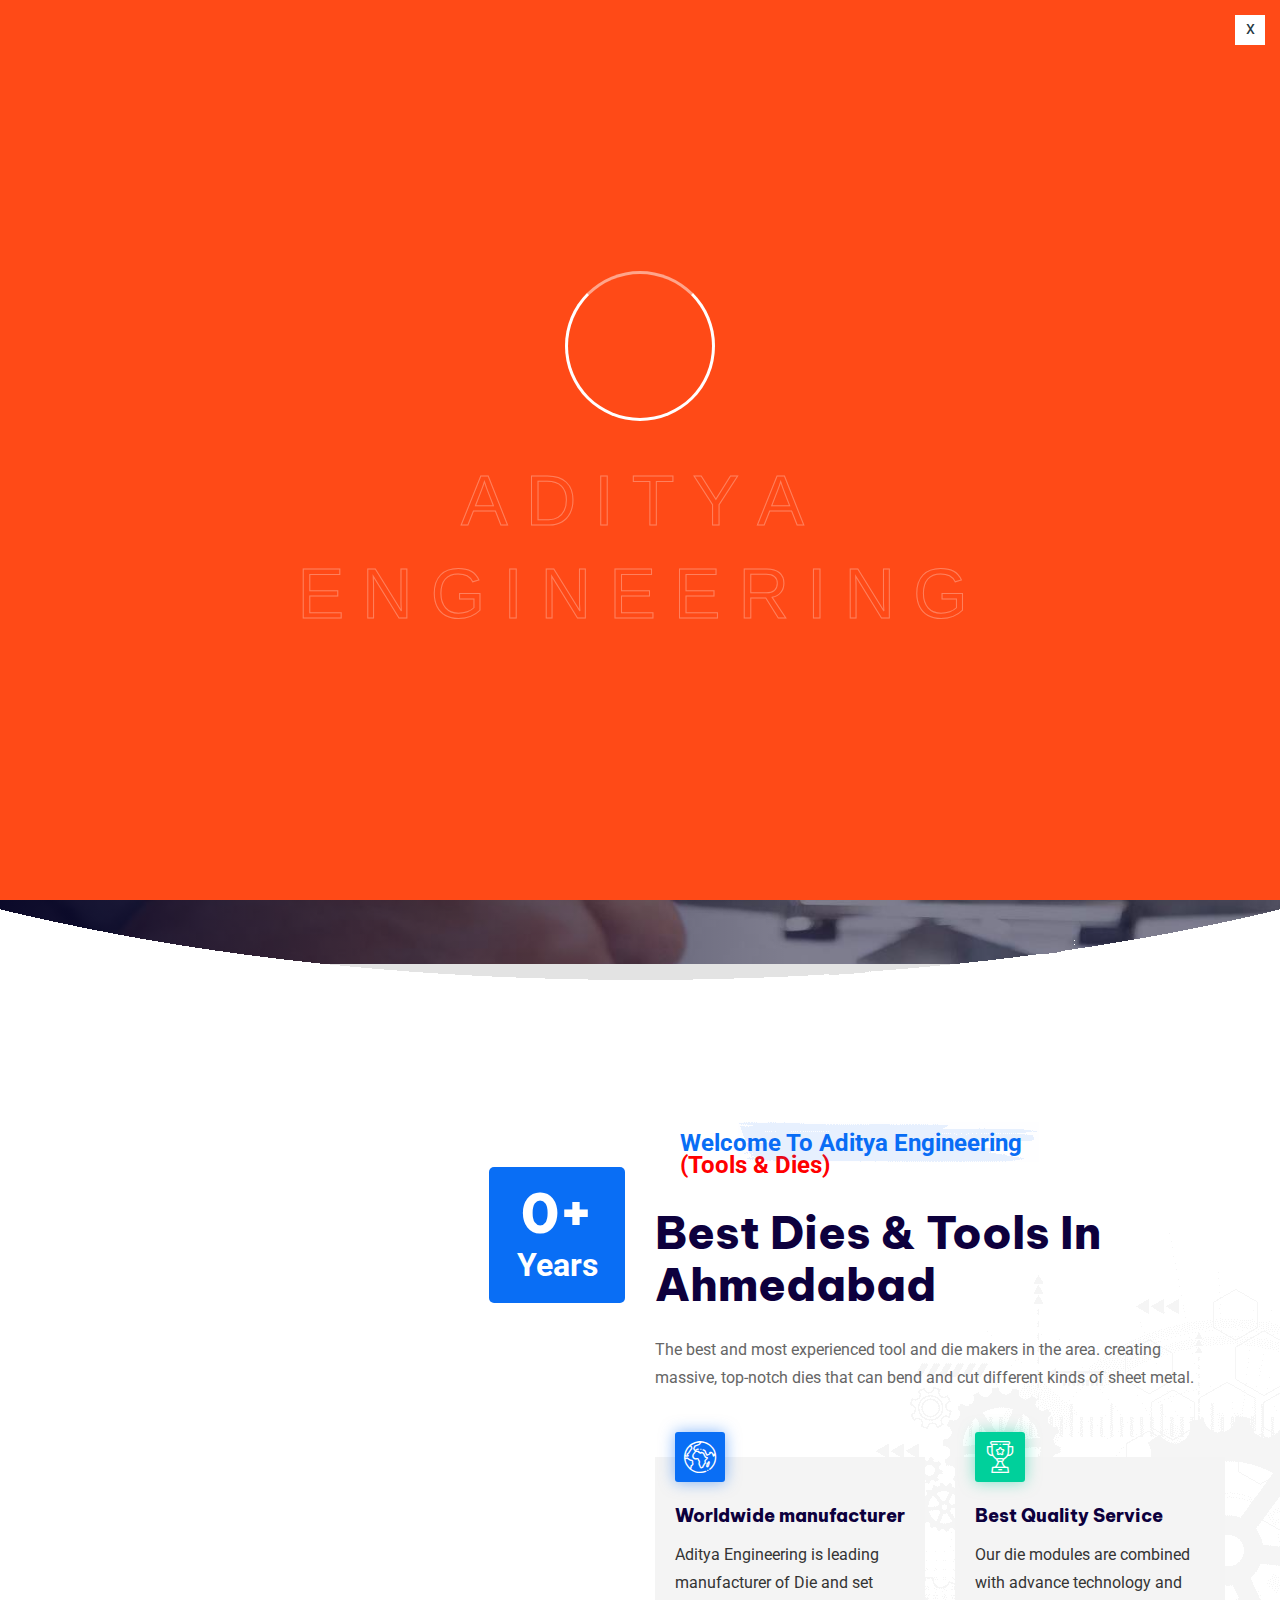
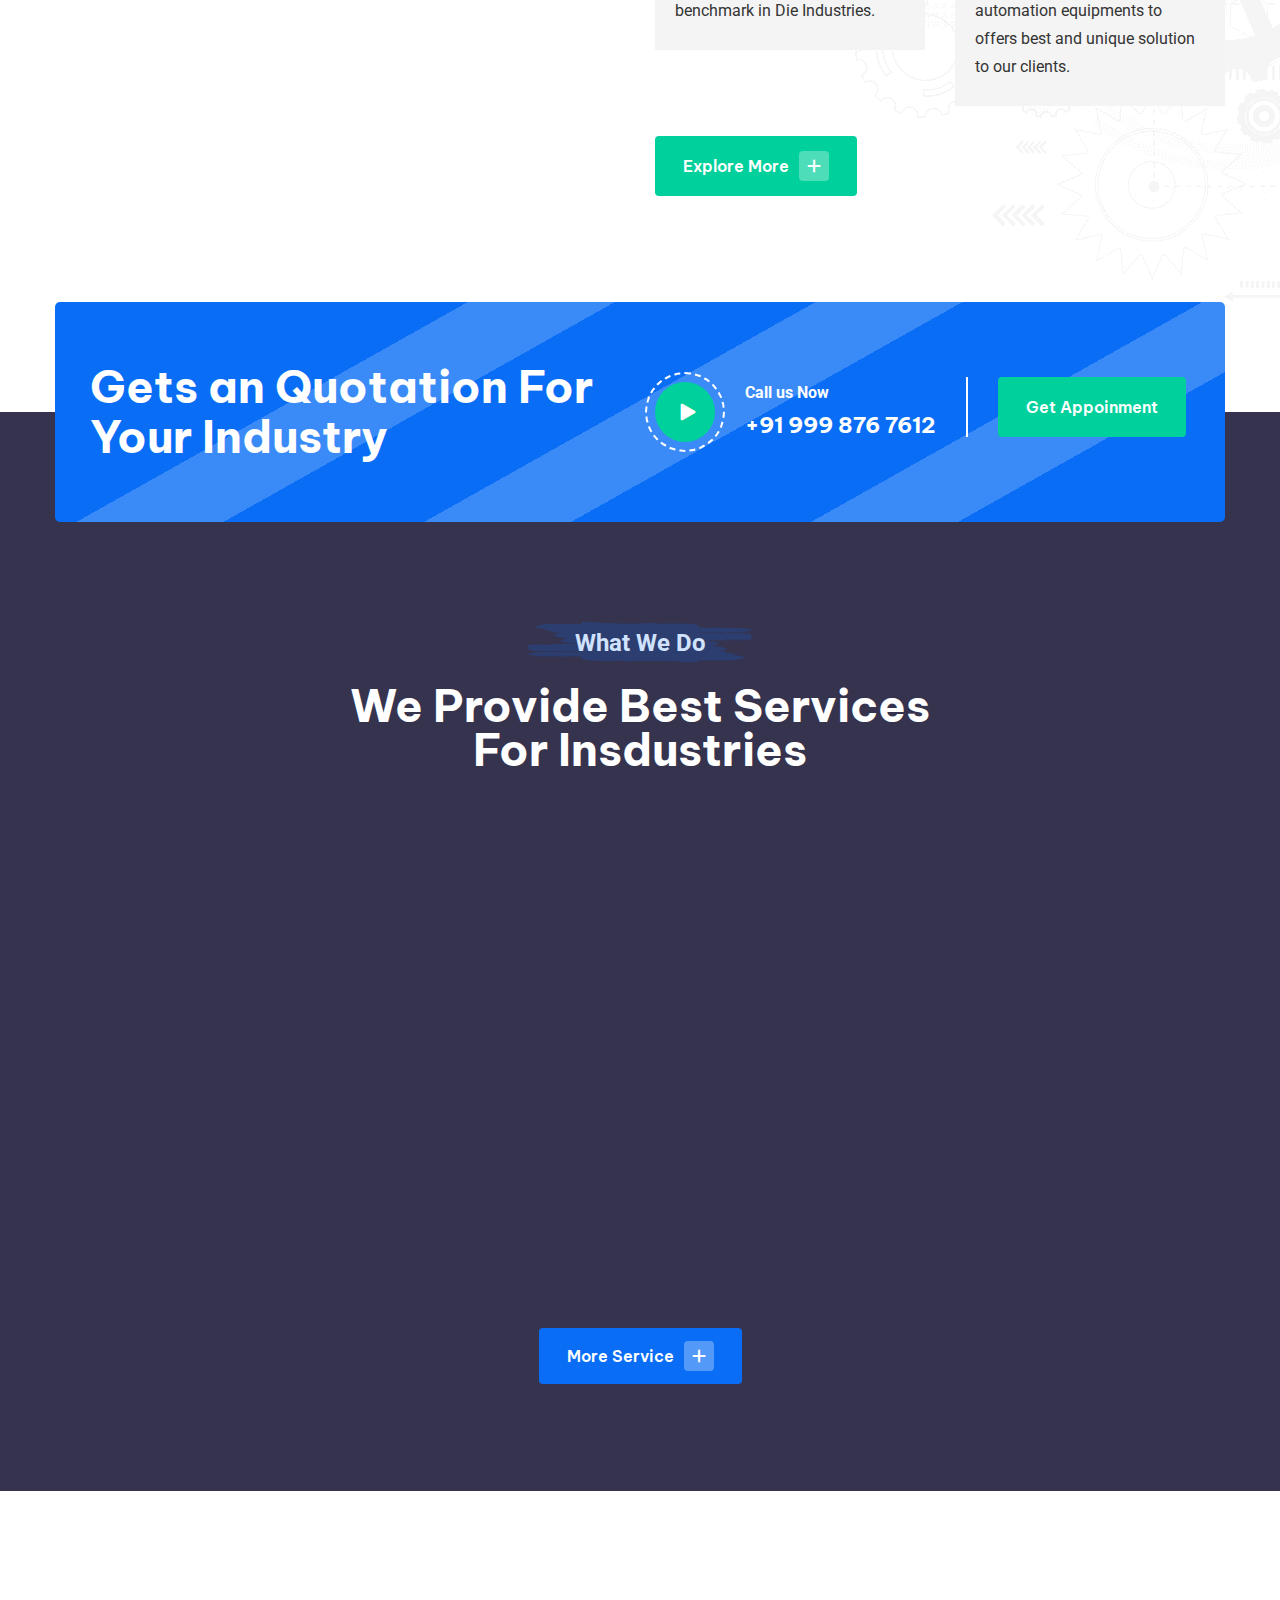
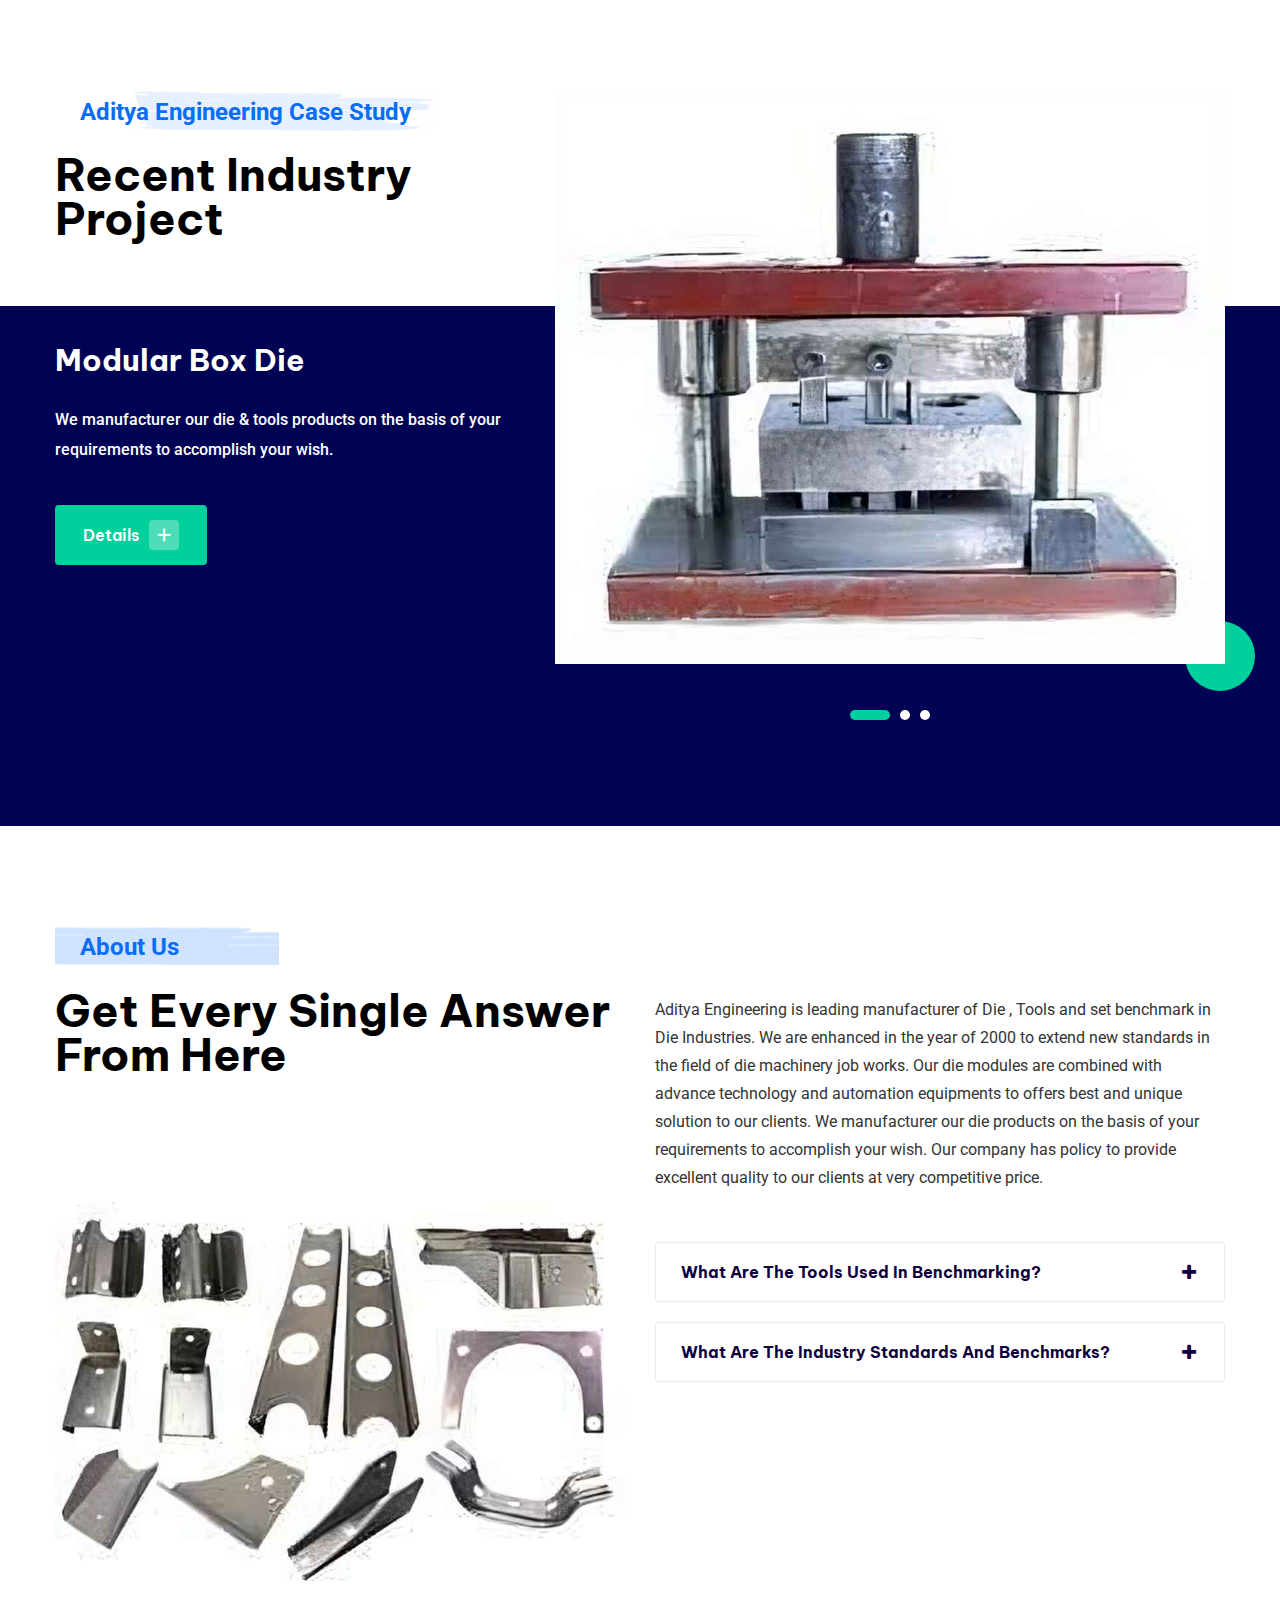
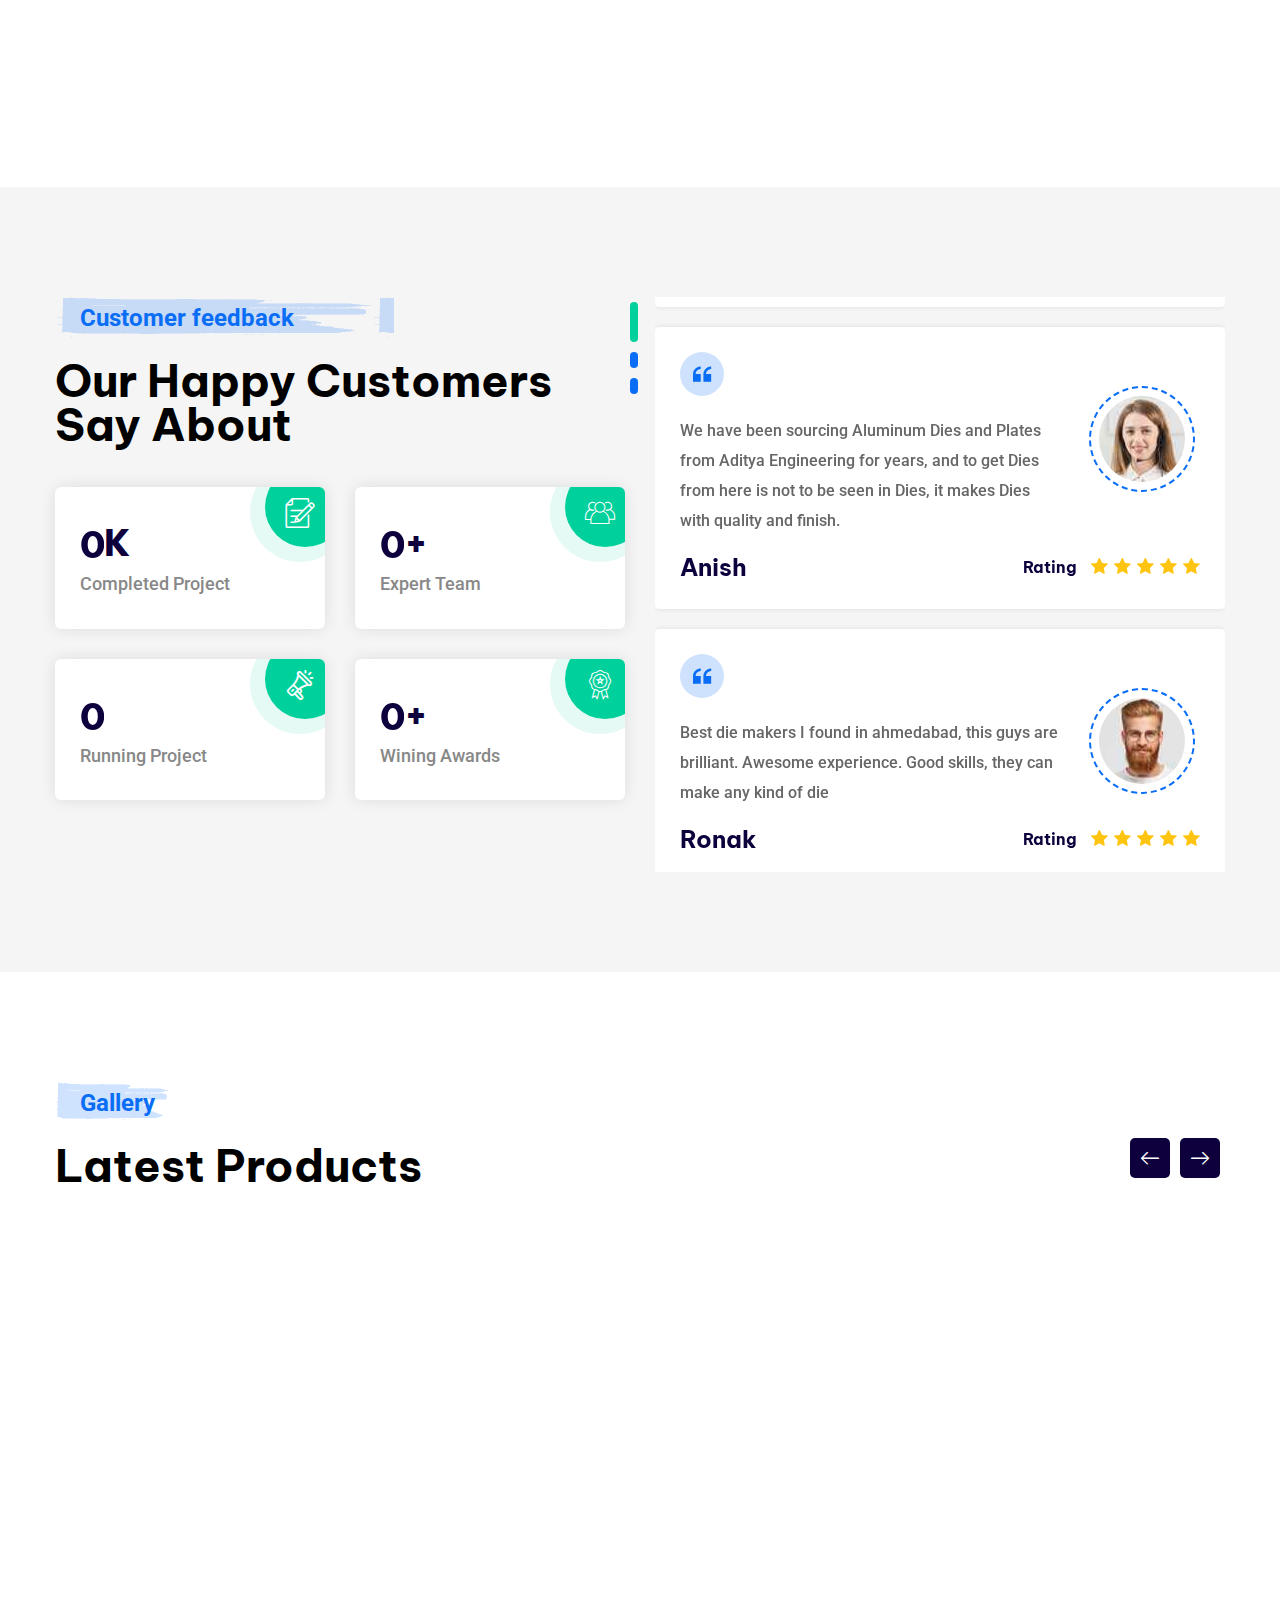
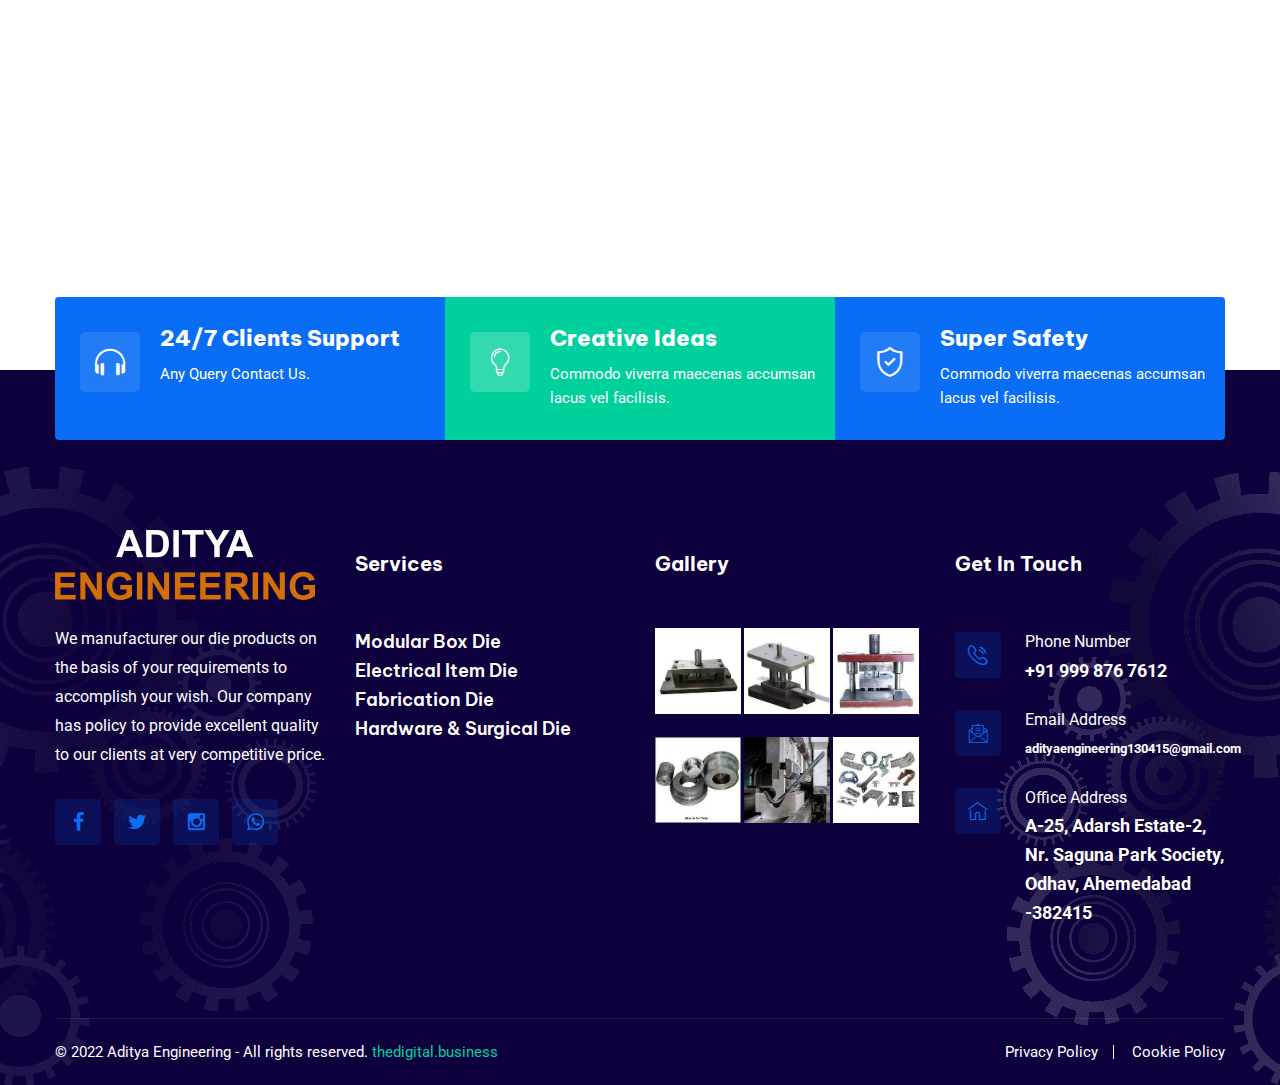
<file: index.html>
<!DOCTYPE html>
<html lang="en">
<html>

<head>
    <!-- SEO START -->
    <meta charset="utf-8">
    <meta http-equiv="X-UA-Compatible" content="IE=edge">
    <meta http-equiv="cache-control" content="no-cache" />
    <meta http-equiv="Pragma" content="no-cache" />
    <meta http-equiv="Expires" content="-1" />
    <meta name="robots" content="all">
    <meta http-equiv="content-language" content="en">
    <meta name="googlebot" content="index, follow">
    <Meta name="Yahoobot" content="Index, Follow">
    <meta name="MSNbot" content="index, follow">
    <meta name="allow-search" content="yes">
    <meta name="subject" content="Best Die Manufacturers, Suppliers, Dealers In Ahmedabad">
    <meta name="author" content="Aditya Engineering">
    <meta name="reply-to" content="adityaengineering130415@gmail.com">
    <meta name="document-rating" content="Safe for Kids">
    <meta name="geo.region" content="IN-GJ">
    <meta name=”geo.position” content="23.031401;72.670981" />
    <meta name="Geography" content="Shed No 15, Astha Ind. Estate, B/h. National Handloom Odhav Ring Road, Virat Nagar Road, Ahemedabad, Gujarat 382415">
    <meta name="publisher" content="thedigital.business">
    <meta name="document-type" content="Public">
    <meta name="development" Content="Modular Box Die In Odhav | Mcb Box Dies In Odhav | Electrical Box Die In Odhav | Junction Box Dies In Odhav | Fan Box Dies In Odhav | Feeders & Automation Dies In Odhav | Hardware Aldrop Hinge Die In Odhav | Utensils Die In Odhav | Giger Body Die In Odhav | Gi Concealed Modular Box Dies In Odhav."
    />
    <meta name="viewport" content="width=device-width, initial-scale=1.0, maximum-scale=1.0, user-scalable=0">
    <meta name="description" content="Manufacturer of Modular Box Die - Electrical Box Die, Mcb Box Die, Junction Box Die and Fan Box Die Suppliers offered by Aditya Engineering Ahmedabad." />
    <meta name="keyword" Content="Modular Box Die In Odhav, Mcb Box Dies In Odhav, Electrical Box Die In Odhav, Junction Box Dies In Odhav, Fan Box Dies In Odhav, Feeders & Automation Dies In Odhav, Hardware Aldrop Hinge Die In Odhav, Utensils Die In Odhav, Giger Body Die In Odhav, Gi Concealed Modular Box Dies In Odhav."
    />
    <meta name="robots" content="index,follow" />
    <meta name="contact" content="+91 962 477 6128" />
    <meta name="distribution" content="Global" />
    <meta name="rating" content="General" />
    <meta name="revisit-after" content="1 days" />
    <meta property="og:type" content="website" />
    <meta name="geo.placename" content="Odhav, Ahmedabad, Gujarat, India" />
    <meta name="og:title" content="Best Die Manufacturers, Suppliers, Dealers In Ahmedabad" />
    <meta property="og:site_name" content="Aditya Engineering" />
    <meta name="og:description" content="Manufacturer of Modular Box Die - Electrical Box Die, Mcb Box Die, Junction Box Die and Fan Box Die Suppliers offered by Aditya Engineering Ahmedabad." />
    <meta name="og:email" content="adityaengineering130415@gmail.com" />
    <meta name="og:phone_number" content="+91 962 477 6128" />
    <meta name="og:url" content="http://adityaengineering.co.in/" />
    <link rel="canonical" href="http://adityaengineering.co.in/" />
    <link rel="apple-touch-icon" href="images/favicon.png">
    <meta name="google-site-verification" content="fUBz5wQYL-TQeVU2hrL1opshJIVHGNHXEhlSQJKUk4s" />
    <title>Best Die Manufacturers, Suppliers, Dealers In Ahmedabad</title>
    <!-- SEO END -->
    <!-- Stylesheets -->
    <link href="css/bootstrap.css" rel="stylesheet">
    <link href="css/style.css" rel="stylesheet">
    <link href="css/responsive.css" rel="stylesheet">
    <link href="https://fonts.googleapis.com/css2?family=Roboto:wght@300;400;500;700;900&amp;display=swap" rel="stylesheet">
    <link href="https://fonts.googleapis.com/css2?family=Be+Vietnam+Pro:wght@100;200;300;400;500;600;700;800;900&amp;display=swap" rel="stylesheet">
    <link href="https://fonts.googleapis.com/css2?family=Poppins:wght@100;200;300;400;500;600;700;800;900&amp;display=swap" rel="stylesheet">
    <link href="https://fonts.googleapis.com/css2?family=Inter:wght@100;300;400;500;600;700;800;900&amp;display=swap" rel="stylesheet">
    <link rel="shortcut icon" href="images/favicon.png" type="image/x-icon">
    <link rel="icon" href="images/favicon.png" type="image/x-icon">
</head>

<body>
    <div class="cursor"></div>

    <!-- PageWrapper -->
    <div class="page-wrapper">

        <!-- Preloader -->
        <div class="loader-wrap">
            <div class="preloader">
                <div class="preloader-close">x</div>
                <div id="handle-preloader" class="handle-preloader">
                    <div class="animation-preloader">
                        <div class="spinner"></div>
                        <div class="txt-loading">
                            <span data-text-preloader="A" class="letters-loading">
							A
						</span>
                            <span data-text-preloader="D" class="letters-loading">
							D
						</span>
                            <span data-text-preloader="I" class="letters-loading">
							I
						</span>
                            <span data-text-preloader="T" class="letters-loading">
							T
						</span>
                            <span data-text-preloader="Y" class="letters-loading">
							Y
						</span>
                            <span data-text-preloader="A" class="letters-loading">
							A
					</span>
                            <br><br>

                            <span data-text-preloader="E" class="letters-loading">
							E
						</span>
                            <span data-text-preloader="N" class="letters-loading">
							N
						</span>
                            <span data-text-preloader="G" class="letters-loading">
							G
						</span>
                            <span data-text-preloader="I" class="letters-loading">
							I
						</span>
                            <span data-text-preloader="N" class="letters-loading">
							N
						</span>
                            <span data-text-preloader="E" class="letters-loading">
							E
					</span>
                            <span data-text-preloader="E" class="letters-loading">
							E
					</span>
                            <span data-text-preloader="R" class="letters-loading">
							R
					</span>
                            <span data-text-preloader="I" class="letters-loading">
							I
					</span>
                            <span data-text-preloader="N" class="letters-loading">
							N
					</span>
                            <span data-text-preloader="G" class="letters-loading">
							G
					</span>








                        </div>
                    </div>
                </div>
            </div>
        </div>
        <!-- Preloader End -->

        <!-- scrollToTop start -->
        <div class="progress-wrap active-progress">
            <svg class="progress-circle svg-content" width="100%" height="100%" viewBox="-1 -1 102 102">
		<path d="M50,1 a49,49 0 0,1 0,98 a49,49 0 0,1 0,-98" style="transition: stroke-dashoffset 10ms linear 0s; stroke-dasharray: 307.919px, 307.919px; stroke-dashoffset: 228.265px;"></path>
		</svg>
        </div>
        <!-- scrollToTop end -->

        <!-- Main Header / Header Style Two -->
        <header class="main-header header-style-two">

            <!-- Header Upper -->
            <div class="header-upper">
                <div class="auto-container">
                    <div class="clearfix">

                        <div class="pull-left logo-box">
                            <div class="logo">
                                <a href="index.html"><img src="images/logo-2.png" alt="Modular Box Die In Odhav" title="Modular Box Die in Odhav"></a>
                            </div>
                        </div>

                        <div class="pull-right upper-right clearfix">

                            <!--Info Box-->
                            <div class="upper-column info-box">
                                <div class="icon-box"><span class="flaticon-customer-support-1"></span></div>
                                <ul>
                                    <li>Email: <br><a href="mailto:adityaengineering130415@gmail.com" style="font-size: 13px;color:#000254">adityaengineering130415@gmail.com</a></li>
                                </ul>
                            </div>

                            <!--Info Box-->
                            <div class="upper-column info-box">
                                <div class="icon-box"><span class="flaticon-checked"></span></div>
                                <ul>
                                    <li>Call US: <br><a href="tel:+919998767612" style="color: #000254">+91 999 876 7612</a></li>
                                </ul>
                            </div>

                            <!--Info Box-->
                            <div class="upper-column info-box">
                                <div class="icon-box"><span class="flaticon-win"></span></div>
                                <ul>
                                    <li> GST NO :<br> 24AFSPT0513N2Z0</li>
                                </ul>
                            </div>

                        </div>

                    </div>
                </div>
            </div>
            <!-- End Header Upper -->

            <!-- Header Upper -->
            <div class="header-lower">
                <div class="auto-container">
                    <div class="inner-container clearfix">

                        <div class="nav-outer">
                            <!-- Mobile Navigation Toggler -->
                            <div class="mobile-nav-toggler"><span class="icon flaticon-menu-3"></span></div>
                            <!-- Main Menu -->
                            <nav class="main-menu navbar-expand-md">
                                <div class="navbar-header">
                                    <!-- Toggle Button -->
                                    <button class="navbar-toggler" type="button" data-toggle="collapse" data-target="#navbarSupportedContent" aria-controls="navbarSupportedContent" aria-expanded="false" aria-label="Toggle navigation">
									<span class="icon-bar"></span>
									<span class="icon-bar"></span>
									<span class="icon-bar"></span>
								</button>
                                </div>

                                <div class="navbar-collapse collapse clearfix" id="navbarSupportedContent">
                                    <ul class="navigation clearfix">
                                        <li><a href="index.html">Home</a>
                                            <!-- 	<ul>
											<li><a href="index.html">Homepage One</a></li>
											<li><a href="index-2.html">Homepage Two</a></li>
											<li><a href="index-3.html">Homepage Three</a></li>
											<li class="dropdown"><a href="#">Header Styles</a>
												<ul>
													<li><a href="index.html">Header Style One</a></li>
													<li><a href="index-2.html">Header Style Two</a></li>
													<li><a href="index-3.html">Header Style Three</a></li>
												</ul>
											</li>
										</ul> -->
                                        </li>
                                        <li><a href="index.html#about">About</a>
                                            <!-- <ul>
											<li><a href="about.html">About us</a></li>
											<li><a href="faq.html">Faq's</a></li>
											<li><a href="team.html">Team</a></li>
											<li><a href="team-detail.html">Team Detail</a></li>
										</ul> -->
                                        </li>
                                        <li class="dropdown"><a href="#">Services</a>
                                            <ul>
                                                <li><a href="modular-box-die.html">Modular Box Die</a></li>
                                                <li><a href="electrical-item-die.html">Electrical Item Die</a></li>
                                                <li><a href="fabrication-die.html">Fabrication Die</a></li>
                                                <li><a href="hardware-surgical-die.html">Hardware & Surgical Die</a></li>
                                                <!-- <li><a href="">Mechanical Engineering</a></li> -->

                                            </ul>
                                        </li>

                                        <li><a href="gallery.html">Gallery</a></li>
                                        <!-- 	<li class="dropdown"><a href="#">Projects</a>
										<ul>
											<li><a href="project.html">Projects</a></li>
											<li><a href="project-detail.html">Projects Detail</a></li>
										</ul>
									</li> -->
                                        <!-- <li class="dropdown"><a href="#">Blog</a>
										<ul>
											<li><a href="blog.html">Our Blog</a></li>
											<li><a href="blog-detail.html">Blog Detail</a></li>
											<li><a href="not-found.html">Not Found</a></li>
										</ul>
									</li> -->
                                        <li><a href="contact.html">Contact</a></li>
                                    </ul>
                                </div>
                            </nav>

                            <!-- Main Menu End-->
                            <div class="outer-box clearfix">

                                <!-- Btn Box -->
                                <div class="btn-box">
                                    <a href="contact.html" class="theme-btn btn-style-two clearfix">
                                        <span class="btn-wrap">
										<span class="text-one">Get A Quote</span>

                                        <span class="text-two">Get A Quote</span>
                                        </span>
                                        <span class="plus flaticon-plus"></span>
                                    </a>
                                </div>

                            </div>
                        </div>

                    </div>
                </div>
            </div>
            <!--End Header Upper-->

            <!-- Sticky Header  -->
            <div class="sticky-header">
                <div class="auto-container clearfix">
                    <!--Logo-->
                    <div class="logo pull-left">
                        <a href="index.html" title=""><img src="images/logo-small.png" alt="Mcb Box Dies In Odhav" title="Gi Concealed Modular Box in Odhav"></a>
                    </div>
                    <!--Right Col-->
                    <div class="pull-right">
                        <!-- Main Menu -->
                        <nav class="main-menu">
                            <!--Keep This Empty / Menu will come through Javascript-->

                        </nav>
                        <!-- Main Menu End-->

                        <!-- Mobile Navigation Toggler -->
                        <div class="mobile-nav-toggler"><span class="icon flaticon-menu-3"></span></div>

                    </div>
                </div>
            </div>
            <!-- End Sticky Menu -->

            <!-- Mobile Menu  -->
            <div class="mobile-menu">
                <div class="menu-backdrop"></div>
                <div class="close-btn"><span class="icon fa fa-close"></span></div>

                <nav class="menu-box">
                    <div class="nav-logo">
                        <a href="index.html"><img src="images/logo.png" alt="Electrical Box Die In Odhav" title="Gi Concealed Modular Box in Odhav"></a>
                    </div>
                    <div class="menu-outer">
                        <!--Here Menu Will Come Automatically Via Javascript / Same Menu as in Header-->
                    </div>
                </nav>
            </div>
            <!-- End Mobile Menu -->

        </header>
        <!-- End Main Header -->

        <!-- Main Slider Two -->
        <section class="main-slider-two">
            <div class="main-slider-carousel owl-theme owl-carousel">

                <!-- Slide 01 -->
                <div class="slide">
                    <div class="image-layer" style="background-image:url(images/main-slider/image-1.jpg);background-position: left;"></div>
                    <div class="auto-container">
                        <!-- Content Column -->
                        <div class="content-column">
                            <div class="inner-column">
                                <div class="title">Welcome To <span>Aditya Engineering<span style="color: white"> (Tools & Dies)</span></span>
                                </div>
                                <h2>We’re <span>Providing</span> <br> Tools & Dies Products</h2>
                                <div class="text">Best and Experienced "Die" & "Tools" makers around you. Making Quality die, large die, bending, cutting all types of sheet metal cutting die.</div>
                                <div class="clearfix">
                                    <div class="pull-left">
                                        <div class="button-box">
                                            <a href="contact.html" class="theme-btn btn-style-three clearfix">
                                                <span class="btn-wrap">
												<span class="text-one">Explore More</span>
                                                <span class="text-two">Explore More</span>
                                                </span>
                                                <span class="plus flaticon-plus"></span>
                                            </a>
                                        </div>
                                    </div>
                                    <div class="pull-left">
                                        <div class="phone-box">
                                            <div class="box-inner">
                                                <span class="icon flaticon-telephone"></span> Call Us Now
                                                <strong><a href="tel:+919998767612">+91 999 876 7612</a></strong>
                                            </div>
                                        </div>
                                    </div>
                                </div>
                            </div>
                        </div>
                    </div>
                </div>
                <!-- End Slide 01 -->

                <!-- Slide 02 -->
                <div class="slide">
                    <div class="image-layer" style="background-image:url(images/main-slider/image-2.jpg);background-position: top ;"></div>
                    <div class="auto-container">
                        <!-- Content Column -->
                        <div class="content-column">
                            <div class="inner-column">
                                <div class="title">Welcome To <span>Aditya Engineering<span style="color: white"> (Tools & Dies)</span></span>
                                </div>
                                <h2>Providing <span>BEST Modular</span> <br> Box Die Products</h2>
                                <div class="text">Best and most skilled "Die" and "Tools" manufacturers nearby. Making huge, high-quality dies that can bend and cut various kinds of sheet metal.</div>
                                <div class="clearfix">
                                    <div class="pull-left">
                                        <div class="button-box">
                                            <a href="contact.html" class="theme-btn btn-style-three clearfix">
                                                <span class="btn-wrap">
												<span class="text-one">Read More</span>
                                                <span class="text-two">Read More</span>
                                                </span>
                                                <span class="plus flaticon-plus"></span>
                                            </a>
                                        </div>
                                    </div>
                                    <div class="pull-left">
                                        <div class="phone-box">
                                            <div class="box-inner">
                                                <span class="icon flaticon-telephone"></span> Call Us Now
                                                <strong><a href="tel:+919998767612">+91 999 876 7612</a></strong>
                                            </div>
                                        </div>
                                    </div>
                                </div>
                            </div>
                        </div>
                    </div>
                </div>
                <!-- End Slide 02 -->

                <!-- Slide 03 -->
                <div class="slide">
                    <div class="image-layer" style="background-image:url(images/main-slider/image-3.jpg);background-position:center top ;"></div>
                    <div class="auto-container">
                        <!-- Content Column -->
                        <div class="content-column">
                            <div class="inner-column">
                                <div class="title">Welcome To <span>Aditya Engineering<span style="color: white"> (Tools & Dies)</span></span>
                                </div>
                                <h2>We are <span>Providing Best</span> <br> Electrical Item Die Products</h2>
                                <div class="text">Best and Experienced Die & Tools makers around you. Making Quality die, large die, bending, cutting all types of sheet metal cutting die.</div>
                                <div class="clearfix">
                                    <div class="pull-left">
                                        <div class="button-box">
                                            <a href="contact.html" class="theme-btn btn-style-three clearfix">
                                                <span class="btn-wrap">
												<span class="text-one">Contact Now</span>
                                                <span class="text-two">Contact Now</span>
                                                </span>
                                                <span class="plus flaticon-plus"></span>
                                            </a>
                                        </div>
                                    </div>
                                    <div class="pull-left">
                                        <div class="phone-box">
                                            <div class="box-inner">
                                                <span class="icon flaticon-telephone"></span> Call Us Now
                                                <strong><a href="tel:+919998767612">+91 999 876 7612</a></strong>
                                            </div>
                                        </div>
                                    </div>
                                </div>
                            </div>
                        </div>
                    </div>
                </div>
                <!-- End Slide 03 -->
            </div>

            <!-- Social Box -->
            <ul class="social-box">
                <li>
                    <a href="#" class="fa fa-facebook"> <span>Facebook</span></a>
                </li>
                <li>
                    <a href="https://wa.me/919624776128?text=Aditya%20Engineering%2C%0Ai%20am%20interested%20your%20products.%0Ai%20am%20contact%20through%20your%20website" class="fa fa-whatsapp"> <span>Whatsapp</span></a>
                </li>
                <li>
                    <a href="#" class="fa fa-instagram"> <span>Instagram</span></a>
                </li>
            </ul>
            <!-- End Social Box -->
            <div class="pattern-layer" style="background-image:url(images/main-slider/shape-layer.png)"></div>
        </section>
        <!-- End Main Slider Section -->

        <!-- About Section Two -->
        <section class="about-section-two" style="background-image:url(images/background/pattern-14.png)">
            <div class="auto-container">
                <div class="row clearfix">

                    <!-- Image Column -->
                    <div class="image-column col-lg-6 col-md-12 col-sm-12">
                        <div class="inner-column">
                            <div class="year-box">
                                <h2><span class="odometer" data-count="23"></span>+</h2>
                                Years
                            </div>
                            <div class="image wow fadeInLeft" data-wow-delay="0ms" data-wow-duration="1500ms">
                                <img src="images/products/gi-concealed-box.jpg" alt="Junction Box Dies In Odhav" />
                            </div>
                            <div class="image-two wow fadeInRight" data-wow-delay="0ms" data-wow-duration="1500ms">
                                <img src="images/products/utainseals-die.jpg" alt="Fan Box Dies In Odhav" />
                            </div>
                        </div>
                    </div>

                    <!-- Content Column -->
                    <div class="content-column col-lg-6 col-md-12 col-sm-12">
                        <div class="inner-column">
                            <div class="sec-title-two">
                                <div class="title">Welcome To <span>Aditya Engineering<br><span style="color: red"> (Tools & Dies)</span></span>
                                </div>
                                <h1>Best Dies & Tools In Ahmedabad</h1>
                                <div class="text">The best and most experienced tool and die makers in the area. creating massive, top-notch dies that can bend and cut different kinds of sheet metal.</div>
                            </div>
                            <div class="row clearfix">

                                <!-- Feature Block Two -->
                                <div class="feature-block-two col-lg-6 col-md-6 col-sm-12">
                                    <div class="inner-box">
                                        <span class="icon flaticon-planet-earth"></span>
                                        <h6>Worldwide manufacturer</h6>
                                        <div class="text">Aditya Engineering is leading manufacturer of Die and set benchmark in Die Industries.</div>
                                    </div>
                                </div>

                                <!-- Feature Block Two -->
                                <div class="feature-block-two col-lg-6 col-md-6 col-sm-12">
                                    <div class="inner-box">
                                        <span class="icon flaticon-trophy-2"></span>
                                        <h6>Best Quality Service</h6>
                                        <div class="text">Our die modules are combined with advance technology and automation equipments to offers best and unique solution to our clients.</div>
                                    </div>
                                </div>

                            </div>

                            <!-- Button Box -->
                            <div class="button-box">
                                <a href="contact.html" class="theme-btn btn-style-four clearfix">
                                    <span class="btn-wrap">
									<span class="text-one">Explore More</span>
                                    <span class="text-two">Explore More</span>
                                    </span>
                                    <span class="plus flaticon-plus"></span>
                                </a>
                            </div>

                        </div>
                    </div>

                </div>
            </div>
        </section>
        <!-- End About Section Two -->

        <!-- CTA Section -->
        <section class="cta-section-one">
            <div class="auto-container">
                <div class="inner-container" style="background-image:url(images/background/pattern-15.png)">
                    <div class="row clearfix">
                        <div class="col-lg-6 col-md-12 col-sm-12">
                            <h2>Gets an Quotation For <br> Your Industry</h2>
                        </div>
                        <div class="col-lg-6 col-md-12 col-sm-12">
                            <div class="play-box">
                                <a href="gallery.html" class="lightbox-video play-button"><span class="flaticon-play-arrow"><i class="ripple"></i></span></a> Call us Now
                                <strong><a href="tel:+919998767612" style="color:white">+91 999 876 7612</a></strong>
                            </div>

                            <!-- Button Box -->
                            <div class="button-box">
                                <a href="contact.html" class="theme-btn btn-style-four clearfix">
                                    <span class="btn-wrap">
									<span class="text-one">Get Appoinment</span>
                                    <span class="text-two">Get Appoinment</span>
                                    </span>
                                </a>
                            </div>

                        </div>
                    </div>
                </div>
            </div>
        </section>
        <!-- End CTA Section -->

        <!-- Services Section Three -->
        <section class="service-section-three" style="background-image:url(images/background/5.jpg)">
            <div class="auto-container">

                <!-- Sec Title Two -->
                <div class="sec-title-two light centered">
                    <div class="title">What We Do</div>
                    <h2>We Provide Best Services <br> For Insdustries </h2>
                </div>

                <div class="row clearfix">

                    <!-- Service Block Three -->
                    <div class="service-block-three col-lg-3 col-md-6 col-sm-12">
                        <div class="inner-box wow fadeInLeft" data-wow-delay="0ms" data-wow-duration="1500ms">
                            <div class="color-layer">
                                <span class="color-one"></span>
                                <span class="color-two"></span>
                                <span class="color-three"></span>
                                <span class="color-four"></span>
                            </div>
                            <div class="icon-box">
                                <span class="icon flaticon-drop-of-liquid"></span>
                            </div>
                            <h5><a href="#about">Modular Box Die</a></h5>
                            <div class="text">Best and Experienced "Die" makers around you. Making Quality die, large die, bending, cutting all types of sheet metal cutting die.</div>
                            <a class="plus-icon flaticon-plus" href="#about"></a>
                        </div>
                    </div>

                    <!-- Service Block Three -->
                    <div class="service-block-three col-lg-3 col-md-6 col-sm-12">
                        <div class="inner-box wow fadeInLeft" data-wow-delay="150ms" data-wow-duration="1500ms">
                            <div class="color-layer">
                                <span class="color-one"></span>
                                <span class="color-two"></span>
                                <span class="color-three"></span>
                                <span class="color-four"></span>
                            </div>
                            <div class="icon-box">
                                <span class="icon flaticon-lightning"></span>
                            </div>
                            <h5><a href="#about">Electrical Item Die</a></h5>
                            <div class="text">Best and Experienced "Die" makers around you. Making Quality die, large die, bending, cutting all types of sheet metal cutting die.</div>
                            <a class="plus-icon flaticon-plus" href="#about"></a>
                        </div>
                    </div>

                    <!-- Service Block Three -->
                    <div class="service-block-three col-lg-3 col-md-6 col-sm-12">
                        <div class="inner-box wow fadeInLeft" data-wow-delay="300ms" data-wow-duration="1500ms">
                            <div class="color-layer">
                                <span class="color-one"></span>
                                <span class="color-two"></span>
                                <span class="color-three"></span>
                                <span class="color-four"></span>
                            </div>
                            <div class="icon-box">
                                <span class="icon flaticon-bionic-eye"></span>
                            </div>
                            <h5><a href="#about">Fabrication Die</a></h5>
                            <div class="text">Best and Experienced "Die" makers around you. Making Quality die, large die, bending, cutting all types of sheet metal cutting die.</div>
                            <a class="plus-icon flaticon-plus" href="#about"></a>
                        </div>
                    </div>

                    <!-- Service Block Three -->
                    <div class="service-block-three col-lg-3 col-md-6 col-sm-12">
                        <div class="inner-box wow fadeInLeft" data-wow-delay="450ms" data-wow-duration="1500ms">
                            <div class="color-layer">
                                <span class="color-one"></span>
                                <span class="color-two"></span>
                                <span class="color-three"></span>
                                <span class="color-four"></span>
                            </div>
                            <div class="icon-box">
                                <span class="icon flaticon-maintenance"></span>
                            </div>
                            <h5><a href="#about">Hardware & Surgical Die</a></h5>
                            <div class="text">Best and Experienced "Die" makers around you. Making Quality die, large die, bending, cutting all types of sheet metal cutting die.</div>
                            <a class="plus-icon flaticon-plus" href="#about"></a>
                        </div>
                    </div>

                </div>

                <!-- Btn Box -->
                <div class="btn-box text-center">
                    <a href="gallery.html" class="theme-btn btn-style-two clearfix">
                        <span class="btn-wrap">
						<span class="text-one">More Service</span>
                        <span class="text-two">More Service</span>
                        </span>
                        <span class="plus flaticon-plus"></span>
                    </a>
                </div>

            </div>
        </section>
        <!-- End Services Section Three -->

        <!-- Team Section Two -->
        <div style="height: 200px;width: 100%"></div>
        <!-- End Team Section Two -->

        <!-- Project Section Two -->
        <section class="project-section-two">
            <div class="auto-container">
                <div class="row clearfix">

                    <!-- Title Column -->
                    <div class="title-column col-lg-5 col-md-12 col-sm-12">
                        <div class="inner-column">
                            <div class="sec-title-two">
                                <div class="title">Aditya Engineering Case Study</div>
                                <h2>Recent Industry <br> Project</h2>
                            </div>
                            <h3>Modular Box Die</h3>
                            <div class="text">We manufacturer our die & tools products on the basis of your requirements to accomplish your wish.</div>
                            <div class="button-box">
                                <a href="#about" class="theme-btn btn-style-three clearfix">
                                    <span class="btn-wrap">
									<span class="text-one">Details</span>
                                    <span class="text-two">Details</span>
                                    </span>
                                    <span class="plus flaticon-plus"></span>
                                </a>
                            </div>
                        </div>
                    </div>

                    <!-- Carousel Column -->
                    <div class="carousel-column col-lg-7 col-md-12 col-sm-12">
                        <div class="inner-column">
                            <div class="single-item-carousel owl-carousel owl-theme">
                                <div class="slide">
                                    <div class="image">
                                        <img src="images/products/deep-draw-pressing-die.jpg" alt="Feeders & Automation Dies In Odhav" style="height: 573px;width: 673px" />
                                    </div>
                                </div>
                                <div class="slide">
                                    <div class="image">
                                        <img src="images/products/ms-sheet-metal.jpg" alt="Hardware Aldrop Hinge Die In Odhav" style="height: 573px;width: 673px" />
                                    </div>
                                </div>
                                <div class="slide">
                                    <div class="image">
                                        <img src="images/products/modular-box-1.jpg" alt="Utensils Die In Odhav" style="height: 573px;width: 673px" />
                                    </div>
                                </div>
                            </div>
                        </div>
                    </div>

                </div>
            </div>
        </section>
        <!-- End Project Section Two -->

        <!-- Faq Section -->
        <section class="faq-section" id="about">
            <div class="auto-container">
                <div class="row clearfix">

                    <!-- Title Column -->
                    <div class="title-column col-lg-6 col-md-12 col-sm-12">
                        <div class="inner-column">
                            <div class="sec-title-two">
                                <div class="title">About Us</div>
                                <h2>Get Every Single Answer From Here</h2>
                            </div>
                            <div class="image">
                                <img src="images/products/fabric-die.jpeg" alt="Giger Body Die In Odhav" />
                            </div>
                        </div>
                    </div>

                    <!-- Accordion Column -->
                    <div class="accordion-column col-lg-6 col-md-12 col-sm-12">
                        <div class="inner-column">
                            <div class="upper-text">Aditya Engineering is leading manufacturer of Die , Tools and set benchmark in Die Industries. We are enhanced in the year of 2000 to extend new standards in the field of die machinery job works. Our die modules are combined
                                with advance technology and automation equipments to offers best and unique solution to our clients. We manufacturer our die products on the basis of your requirements to accomplish your wish. Our company has policy to
                                provide excellent quality to our clients at very competitive price.
                            </div>

                            <!-- Accordian Box -->
                            <ul class="accordion-box">

                                <!--Block-->
                                <li class="accordion block">
                                    <div class="acc-btn">
                                        <div class="icon-outer"><span class="icon icon-plus fa fa-plus"></span> <span class="icon icon-minus fa fa-minus"></span></div>What are the tools used in benchmarking?</div>
                                    <div class="acc-content">
                                        <div class="content">
                                            <div class="text">In regards to methods used for analyzing benchmarking data, there are several approaches, like: matrix technology, comparison tables, graphs (Pie chart, Bar chart / Histogram), SWOT analysis, life cycle analysis,
                                                market growth and attractiveness and spider web diagram.</div>
                                        </div>
                                    </div>
                                </li>

                                <!--Block-->
                                <!-- 		<li class="accordion block active-block">
								<div class="acc-btn active"><div class="icon-outer"><span class="icon icon-plus fa fa-plus"></span> <span class="icon icon-minus fa fa-minus"></span></div>With diverse capabilities and extensive manufacturing?</div>
								<div class="acc-content current">
									<div class="content">
										<div class="text">Lorem ipsum dolor sit amet, consectetur adipiscing elit, sed do eiusmod tempor incididunt ut labore et dolore magna aliqua. Quis ipsum suspendisse ultrices gravida. Risus commodo viverra maecenas accumsan lacus vel facilisis.</div>
									</div>
								</div>
							</li> -->

                                <!--Block-->
                                <li class="accordion block">
                                    <div class="acc-btn">
                                        <div class="icon-outer"><span class="icon icon-plus fa fa-plus"></span> <span class="icon icon-minus fa fa-minus"></span></div>What are the industry standards and benchmarks?</div>
                                    <div class="acc-content">
                                        <div class="content">
                                            <div class="text">Benchmarks are industry standards, or guidelines, for key financial metrics. Basically, they represent the average of key numbers collected from many different businesses and then sorted by industry.</div>
                                        </div>
                                    </div>
                                </li>

                                <!--Block-->
                                <!-- 			<li class="accordion block">
								<div class="acc-btn"><div class="icon-outer"><span class="icon icon-plus fa fa-plus"></span> <span class="icon icon-minus fa fa-minus"></span></div>With diverse capabilities and extensive manufacturing?</div>
								<div class="acc-content">
									<div class="content">
										<div class="text">Lorem ipsum dolor sit amet, consectetur adipiscing elit, sed do eiusmod tempor incididunt ut labore et dolore magna aliqua. Quis ipsum suspendisse ultrices gravida. Risus commodo viverra maecenas accumsan lacus vel facilisis.</div>
									</div>
								</div>
							</li> -->

                            </ul>

                        </div>
                    </div>

                </div>
            </div>
        </section>
        <!-- End Faq Section -->

        <!-- Testimonial Section -->
        <section class="testimonial-section" style="background-image:url(images/background/6.jpg)">
            <div class="auto-container">
                <div class="row clearfix">

                    <!-- Counter Column -->
                    <div class="counter-column col-lg-6 col-md-12 col-sm-12">
                        <div class="inner-column">
                            <div class="sec-title-two">
                                <div class="title">Customer feedback</div>
                                <h2>Our Happy Customers <br> Say About </h2>
                            </div>
                            <div class="row clearfix">

                                <!-- Counter Column -->
                                <div class="counter-block col-lg-6 col-md-6 col-sm-12">
                                    <div class="inner-block">
                                        <div class="icon-box">
                                            <span class="icon flaticon-edit"></span>
                                        </div>
                                        <h3><span class="odometer" data-count="50"></span>K</h3>
                                        <div class="counter-text">Completed Project</div>
                                    </div>
                                </div>

                                <!-- Counter Column -->
                                <div class="counter-block col-lg-6 col-md-6 col-sm-12">
                                    <div class="inner-block">
                                        <div class="icon-box">
                                            <span class="icon flaticon-group"></span>
                                        </div>
                                        <h3><span class="odometer" data-count="110"></span>+</h3>
                                        <div class="counter-text">Expert Team</div>
                                    </div>
                                </div>

                                <!-- Counter Column -->
                                <div class="counter-block col-lg-6 col-md-6 col-sm-12">
                                    <div class="inner-block">
                                        <div class="icon-box">
                                            <span class="icon flaticon-megaphone-1"></span>
                                        </div>
                                        <h3><span class="odometer" data-count="2000"></span></h3>
                                        <div class="counter-text">Running Project</div>
                                    </div>
                                </div>

                                <!-- Counter Column -->
                                <div class="counter-block col-lg-6 col-md-6 col-sm-12">
                                    <div class="inner-block">
                                        <div class="icon-box">
                                            <span class="icon flaticon-medal"></span>
                                        </div>
                                        <h3><span class="odometer" data-count="50"></span>+</h3>
                                        <div class="counter-text">Wining Awards</div>
                                    </div>
                                </div>

                            </div>
                        </div>
                    </div>

                    <!-- Carousel Column -->
                    <div class="carousel-column col-lg-6 col-md-12 col-sm-12">
                        <div class="inner-column">

                            <div class="single-verticle-carousel">

                                <div>
                                    <!-- Testimonial Block -->
                                    <div class="testimonial-block">
                                        <div class="inner-box">
                                            <div class="quote flaticon-quote-3"></div>
                                            <div class="author-image">
                                                <img src="images/resource/author-1.jpg" alt="Gi Concealed Modular Box Dies In Odhav" />
                                            </div>
                                            <div class="text">Without a doubt, Aditya Engineering is best known for providing Bricks Making Machine and Clay Mixing Machine. Thanks for your service!!</div>
                                            <div class="clearfix">
                                                <div class="pull-left">
                                                    <h4>Rajput Sahil</h4>
                                                </div>
                                                <div class="pull-right">
                                                    <div class="rating">
                                                        Rating &nbsp;
                                                        <span class="fa fa-star"></span>
                                                        <span class="fa fa-star"></span>
                                                        <span class="fa fa-star"></span>
                                                        <span class="fa fa-star"></span>
                                                        <span class="fa fa-star"></span>
                                                    </div>
                                                </div>
                                            </div>
                                        </div>
                                    </div>

                                    <!-- Testimonial Block -->
                                    <div class="testimonial-block">
                                        <div class="inner-box">
                                            <div class="quote flaticon-quote-3"></div>
                                            <div class="author-image">
                                                <img src="images/resource/author-2.jpg" alt="Fabrication Parts Die In Odhav" />
                                            </div>
                                            <div class="text">We have been sourcing Aluminum Dies and Plates from Aditya Engineering for years, and to get Dies from here is not to be seen in Dies, it makes Dies with quality and finish.</div>
                                            <div class="clearfix">
                                                <div class="pull-left">
                                                    <h4>Anish</h4>
                                                </div>
                                                <div class="pull-right">
                                                    <div class="rating">
                                                        Rating &nbsp;
                                                        <span class="fa fa-star"></span>
                                                        <span class="fa fa-star"></span>
                                                        <span class="fa fa-star"></span>
                                                        <span class="fa fa-star"></span>
                                                        <span class="fa fa-star"></span>
                                                    </div>
                                                </div>
                                            </div>
                                        </div>
                                    </div>

                                </div>

                                <div>
                                    <div class="testimonial-block">
                                        <div class="inner-box">
                                            <div class="quote flaticon-quote-3"></div>
                                            <div class="author-image">
                                                <img src="images/resource/author-1.jpg" alt="Angle Cutting Box Dies In Odhav" />
                                            </div>
                                            <div class="text">Best die makers I found in ahmedabad, this guys are brilliant. Awesome experience. Good skills, they can make any kind of die</div>
                                            <div class="clearfix">
                                                <div class="pull-left">
                                                    <h4>Ronak</h4>
                                                </div>
                                                <div class="pull-right">
                                                    <div class="rating">
                                                        Rating &nbsp;
                                                        <span class="fa fa-star"></span>
                                                        <span class="fa fa-star"></span>
                                                        <span class="fa fa-star"></span>
                                                        <span class="fa fa-star"></span>
                                                        <span class="fa fa-star"></span>
                                                    </div>
                                                </div>
                                            </div>
                                        </div>
                                    </div>
                                    <!-- Testimonial Block -->
                                    <!-- 	<div class="testimonial-block">
									<div class="inner-box">
										<div class="quote flaticon-quote-3"></div>
										<div class="author-image">
											<img src="images/resource/author-1.jpg" alt="Utensils Die in Odhav" />
										</div>
										<div class="text">Lorem ipsum dolor sit amet, consectetur adipiscing ultrices gravida. Risus commodo viverra maecenas accumsan lacus vel facilisis.</div>
										<div class="clearfix">
											<div class="pull-left">
												<h4>Bonnie Tolbert</h4>
											</div>
											<div class="pull-right">
												<div class="rating">
													Rating &nbsp;
													<span class="fa fa-star"></span>
													<span class="fa fa-star"></span>
													<span class="fa fa-star"></span>
													<span class="fa fa-star"></span>
													<span class="fa fa-star"></span>
												</div>
											</div>
										</div>
									</div>
								</div> -->

                                    <!-- Testimonial Block -->
                                    <!-- 			<div class="testimonial-block">
									<div class="inner-box">
										<div class="quote flaticon-quote-3"></div>
										<div class="author-image">
											<img src="images/resource/author-2.jpg" alt="Modular Box Die in Odhav" />
										</div>
										<div class="text">Lorem ipsum dolor sit amet, consectetur adipiscing ultrices gravida. Risus commodo viverra maecenas accumsan lacus vel facilisis.</div>
										<div class="clearfix">
											<div class="pull-left">
												<h4>James Gremillion</h4>
											</div>
											<div class="pull-right">
												<div class="rating">
													Rating &nbsp;
													<span class="fa fa-star"></span>
													<span class="fa fa-star"></span>
													<span class="fa fa-star"></span>
													<span class="fa fa-star"></span>
													<span class="fa fa-star"></span>
												</div>
											</div>
										</div>
									</div>
								</div> -->

                                </div>

                                <div>

                                    <!-- Testimonial Block -->


                                    <!-- Testimonial Block -->
                                    <div class="testimonial-block">
                                        <div class="inner-box">
                                            <div class="quote flaticon-quote-3"></div>
                                            <div class="author-image">
                                                <img src="images/resource/author-2.jpg" alt="Metal Box Dies In Odhav" />
                                            </div>
                                            <div class="text">The Company Manufactures Very High Quality Bibas & Specially Bibas Made Of Aluminum & Stainless steel Are Very Fine And Fully Furnished. Aditya Engineering Temperament Is Very Good, This Company Gives Excellent
                                                Goods To The Customer.</div>
                                            <div class="clearfix">
                                                <div class="pull-left">
                                                    <h4>Anish sunasra</h4>
                                                </div>
                                                <div class="pull-right">
                                                    <div class="rating">
                                                        Rating &nbsp;
                                                        <span class="fa fa-star"></span>
                                                        <span class="fa fa-star"></span>
                                                        <span class="fa fa-star"></span>
                                                        <span class="fa fa-star"></span>
                                                        <span class="fa fa-star"></span>
                                                    </div>
                                                </div>
                                            </div>
                                        </div>
                                    </div>

                                </div>

                            </div>
                        </div>
                    </div>

                </div>
            </div>
        </section>
        <!-- End Testimonial Section -->

        <!-- News Section Two -->
        <section class="news-section-two">
            <div class="auto-container">
                <div class="sec-title-two">
                    <div class="title">Gallery</div>
                    <h2>Latest Products</h2>
                </div>
                <div class="three-item-carousel-two owl-carousel owl-theme">

                    <!-- News Block Two -->
                    <div class="news-block-two">
                        <div class="inner-box wow fadeInLeft" data-wow-delay="0ms" data-wow-duration="1500ms">
                            <div class="image">
                                <a href="modular-box-die.html"><img src="images/products/modular-box-dies.jpg" alt="Furniture Accessory Die In Odhav" /></a>
                            </div>
                            <div class="lower-content">
                                <div class="post-date">Die</div>
                                <h4><a href="modular-box-die.html">Modular Box Die</a></h4>
                                <a class="plus-icon flaticon-plus" href="modular-box-die.html"></a>
                            </div>
                        </div>
                    </div>

                    <!-- News Block Two -->
                    <div class="news-block-two">
                        <div class="inner-box wow fadeInUp" data-wow-delay="0ms" data-wow-duration="1500ms">
                            <div class="image">
                                <a href="electrical-item-die.html"><img src="images/products/electric-box.jpg" alt="Elevator Parts Dies In Odhav" /></a>
                            </div>
                            <div class="lower-content">
                                <div class="post-date">Die</div>
                                <h4><a href="electrical-item-die.html">Electrical Item Die</a></h4>
                                <a class="plus-icon flaticon-plus" href="electrical-item-die.html"></a>
                            </div>
                        </div>
                    </div>

                    <!-- News Block Two -->
                    <div class="news-block-two">
                        <div class="inner-box wow fadeInRight" data-wow-delay="0ms" data-wow-duration="1500ms">
                            <div class="image">
                                <a href="fabrication-die.html"><img src="images/products/fabrication-part.jpg" alt="Best Die Suppliers In Ahmedabad" /></a>
                            </div>
                            <div class="lower-content">
                                <div class="post-date">Die</div>
                                <h4><a href="fabrication-die.html">Fabrication Die</a></h4>
                                <a class="plus-icon flaticon-plus" href="fabrication-die.html"></a>
                            </div>
                        </div>
                    </div>

                    <!-- News Block Two -->
                    <div class="news-block-two">
                        <div class="inner-box wow fadeInLeft" data-wow-delay="0ms" data-wow-duration="1500ms">
                            <div class="image">
                                <a href="hardware-surgical-die.html"><img src="images/products/hardware-aldraft-hinge.jpg" alt="Washer Dies In Odhav" /></a>
                            </div>
                            <div class="lower-content">
                                <div class="post-date">Die</div>
                                <h4><a href="hardware-surgical-die.html">Hardware & Surgical Die</a></h4>
                                <a class="plus-icon flaticon-plus" href="hardware-surgical-die.html"></a>
                            </div>
                        </div>
                    </div>

                    <!-- News Block Two -->
                    <!-- <div class="news-block-two">
					<div class="inner-box wow fadeInUp" data-wow-delay="0ms" data-wow-duration="1500ms">
						<div class="image">
							<a href="blog-detail.html"><img src="images/resource/news-6.jpg" alt="Hardware Aldrop Hinge Die In Odhav" /></a>
						</div>
						<div class="lower-content">
							<div class="post-date">Die</div>
							<h4><a href="blog-detail.html">Present you with examples authority websites click</a></h4>
							<a class="plus-icon flaticon-plus" href="blog-detail.html"></a>
						</div>
					</div>
				</div>
				 -->
                    <!-- News Block Two -->
                    <!-- <div class="news-block-two">
					<div class="inner-box wow fadeInRight" data-wow-delay="0ms" data-wow-duration="1500ms">
						<div class="image">
							<a href="blog-detail.html"><img src="images/resource/news-7.jpg" alt="Hardware Aldrop Hinge Die In Odhav" /></a>
						</div>
						<div class="lower-content">
							<div class="post-date">Die</div>
							<h4><a href="blog-detail.html">The Industrial Sector To Maintain Growth</a></h4>
							<a class="plus-icon flaticon-plus" href="blog-detail.html"></a>
						</div>
					</div>
				</div> -->

                </div>
            </div>
        </section>
        <!-- End News Section Two -->

        <!-- Info Section -->
        <section class="info-section">
            <div class="auto-container">
                <div class="inner-container">
                    <div class="clearfix">

                        <!-- Info Block -->
                        <div class="info-block col-lg-4 col-md-6 col-sm-12">
                            <div class="inner-box">
                                <div class="content">
                                    <div class="icon flaticon-headphones-1"></div>
                                    <strong>24/7 Clients Support</strong>
                                    <div class="text">Any Query Contact Us.</div>
                                </div>
                            </div>
                        </div>

                        <!-- Info Block -->
                        <div class="info-block col-lg-4 col-md-6 col-sm-12">
                            <div class="inner-box">
                                <div class="content">
                                    <div class="icon flaticon-bulb"></div>
                                    <strong>Creative Ideas</strong>
                                    <div class="text">Commodo viverra maecenas accumsan lacus vel facilisis.</div>
                                </div>
                            </div>
                        </div>

                        <!-- Info Block -->
                        <div class="info-block col-lg-4 col-md-6 col-sm-12">
                            <div class="inner-box">
                                <div class="content">
                                    <div class="icon flaticon-security"></div>
                                    <strong>Super Safety</strong>
                                    <div class="text">Commodo viverra maecenas accumsan lacus vel facilisis.</div>
                                </div>
                            </div>
                        </div>

                    </div>
                </div>
            </div>
        </section>
        <!-- End Info Section -->

        <!-- Footer Style Two -->
        <footer class="footer-style-two">
            <div class="pattern-layer" style="background-image:url(images/background/pattern-23.png)"></div>
            <div class="pattern-layer-two" style="background-image:url(images/background/pattern-24.png)"></div>
            <div class="auto-container">
                <!-- Widgets Section -->
                <div class="widgets-section">
                    <div class="row clearfix">

                        <!-- Big Column -->
                        <div class="big-column col-lg-6 col-md-12 col-sm-12">
                            <div class="row clearfix">

                                <!-- Footer Column -->
                                <div class="footer-column col-lg-6 col-md-6 col-sm-12">
                                    <div class="footer-widget logo-widget">
                                        <div class="logo">
                                            <a href="index.html"><img src="images/logo-3.png" alt="Stainless Steel Cutting Die In Odhav" /></a>
                                        </div>
                                        <div class="text"> We manufacturer our die products on the basis of your requirements to accomplish your wish. Our company has policy to provide excellent quality to our clients at very competitive price.
                                        </div>
                                        <ul class="social-box">
                                            <li>
                                                <a href="#" class="fa fa-facebook"></a>
                                            </li>
                                            <li>
                                                <a href="#" class="fa fa-twitter"></a>
                                            </li>
                                            <li>
                                                <a href="#" class="fa fa-instagram"></a>
                                            </li>
                                            <li>
                                                <a href="https://wa.me/919624776128?text=Aditya%20Engineering%2C%0Ai%20am%20interested%20your%20products.%0Ai%20am%20contact%20through%20your%20website" class="fa fa-whatsapp"></a>
                                            </li>
                                            <!-- <li><a href="#" class="fa fa-youtube"></a></li> -->
                                        </ul>
                                    </div>
                                </div>

                                <!-- Footer Column -->
                                <div class="footer-column col-lg-6 col-md-6 col-sm-12">
                                    <div class="footer-widget news-widget">
                                        <h5>Services</h5>
                                        <div class="widget-content">


                                            <!-- 		<div class="thumb"><a href="blog-detail.html"><img src="images/resource/post-thumb-1.jpg" alt="Hardware Aldrop Hinge Die In Odhav"></a></div>
											<span class="date">24 th October 2021</span> -->


                                            <h6><a href="modular-box-die.html" style="color: white">Modular Box Die</a></h6>
                                            <h6><a href="electrical-item-die.html" style="color: white">Electrical Item Die</a></h6>
                                            <h6><a href="fabrication-die.html" style="color: white">Fabrication Die</a></h6>
                                            <h6><a href="hardware-surgical-die.html" style="color: white">Hardware & Surgical Die</a></h6>




                                        </div>
                                    </div>
                                </div>

                            </div>
                        </div>
                        <!-- Big Column -->
                        <div class="big-column col-lg-6 col-md-12 col-sm-12">
                            <div class="row clearfix">

                                <!-- Footer Column -->
                                <div class="footer-column col-lg-6 col-md-6 col-sm-12">
                                    <div class="footer-widget instagram-widget">
                                        <h5>Gallery</h5>
                                        <div class="widget-content">
                                            <div class="images-outer clearfix">


                                                <!--Image Box-->
                                                <a class="lightbox-image" href="images/products/modular-box-1.jpg"><img src="images/products/modular-box-1.jpg" alt="Hydraulic Press Dies In Odhav" style="height: 86px;width: 86px"></a>
                                                <!--Image Box-->
                                                <a class="lightbox-image" href="images/products/ms-sheet-metal.jpg"><img src="images/products/ms-sheet-metal.jpg" alt="Logo Embossing Cutting Die In Odhav" style="height: 86px;width: 86px"></a>
                                                <!--Image Box-->
                                                <a class="lightbox-image" href="images/products/deep-draw-pressing-die.jpeg"><img src="images/products/deep-draw-pressing-die.jpeg" alt="Press Punching Die In Odhav" style="height: 86px;width: 86px"></a><br><br>
                                                <!--Image Box-->
                                                <a class="lightbox-image" href="images/products/utainseals-die.jpg"><img src="images/products/utainseals-die.jpg" alt="Progressive Dies In Odhav" style="height: 86px;width: 86px"></a>
                                                <!--Image Box-->
                                                <a class="lightbox-image" href="images/products/hydralic-press.jpg"><img src="images/products/hydralic-press.jpg" alt="Deep Draw Pressing Dies In Odhav" style="height: 86px;width: 86px"></a>
                                                <!--Image Box-->
                                                <a class="lightbox-image" href="images/products/fabrication-part.jpg"><img src="images/products/fabrication-part.jpg" alt="Punching Die In Odhav" style="height: 86px;width: 86px"></a>
                                            </div>
                                        </div>
                                    </div>
                                </div>


                                <!-- Footer Column -->
                                <div class="footer-column col-lg-6 col-md-6 col-sm-12">
                                    <div class="footer-widget contact-widget">
                                        <h5>Get In Touch</h5>
                                        <ul class="contact-list">
                                            <li>
                                                <span class="icon flaticon-telephone"></span> Phone Number
                                                <a href="tel:+919998767612">+91 999 876 7612</a>
                                            </li>
                                            <li>
                                                <span class="icon flaticon-email"></span> Email Address
                                                <a href="mailto:adityaengineering130415@gmail.com" style="font-size: 13px">adityaengineering130415@gmail.com</a>
                                            </li>
                                            <li>
                                                <span class="icon flaticon-home"></span> Office Address
                                                <a href="https://www.google.com/maps/place/Aditya+Engineering/@23.0313608,72.6673034,16.75z/data=!4m6!3m5!1s0x395e870d3a82df75:0x19c82e09e0430b68!8m2!3d23.0314009!4d72.6709809!15sChJBZGl0eWEgRW5naW5lZXJpbmeSARF0b29sX2FuZF9kaWVfc2hvcOABAA?hl=en&coh=164777&entry=tt&shorturl=1">A-25, Adarsh Estate-2, Nr. Saguna Park Society, Odhav, Ahemedabad -382415</a>
                                            </li>
                                        </ul>
                                    </div>
                                </div>

                            </div>
                        </div>

                    </div>
                </div>

                <div class="footer-bottom">
                    <div class="clearfix">
                        <div class="pull-left">
                            <div class="copyright">&copy; 2022 Aditya Engineering - All rights reserved. <a href="https://thedigital.business/">thedigital.business</a></div>
                        </div>
                        <div class="pull-right">
                            <ul class="footer-nav">
                                <li><a href="#">Privacy Policy</a></li>
                                <li><a href="#">Cookie Policy</a></li>
                            </ul>
                        </div>
                    </div>
                </div>

            </div>






            <p style="display: none;">


                <a href="http://adityaengineering.co.in/modular-box-die.html" target="_blank">Gi Concealed Modular Box in Odhav</a>
                <a href="http://adityaengineering.co.in/hardware-surgical-die.html" target="_blank">Mcb Box Die in Odhav</a>
                <a href="http://adityaengineering.co.in/modular-box-die.html" target="_blank">Modular Box Die in Odhav</a>
                <a href="http://adityaengineering.co.in/electrical-item-die.html" target="_blank">Junction Box Die in Odhav</a>
                <a href="http://adityaengineering.co.in/fabrication-die.html" target="_blank">Metal Box Die in Odhav</a>
                <a href="http://adityaengineering.co.in/electrical-item-die.html" target="_blank">Fan Box Die in Odhav</a>
                <a href="http://adityaengineering.co.in/electrical-item-die.html" target="_blank">Electrical Box Die in Odhav</a>
                <a href="http://adityaengineering.co.in/fabrication-die.html" target="_blank">Angle Cutting Box Die in Odhav</a>
                <a href="http://adityaengineering.co.in/electrical-item-die.html" target="_blank">Cable Tray Die in Odhav</a>
                <a href="http://adityaengineering.co.in/hardware-surgical-die.html" target="_blank">Washer Die in Odhav</a>
                <a href="http://adityaengineering.co.in/fabrication-die.html" target="_blank">Punching Die in Odhav</a>
                <a href="http://adityaengineering.co.in/fabrication-die.html" target="_blank">Ms Sheet Metal Die in Odhav</a>
                <a href="http://adityaengineering.co.in/hardware-surgical-die.html" target="_blank">Furniture Accessory Die in Odhav</a>
                <a href="http://adityaengineering.co.in/fabrication-die.html" target="_blank">Giger Body Die in Odhav</a>
                <a href="http://adityaengineering.co.in/gallery.html" target="_blank">Logo Embossing Cutting Die in Odhav</a>
                <a href="http://adityaengineering.co.in/gallery.html" target="_blank">Progressive Die in Odhav</a>
                <a href="http://adityaengineering.co.in/fabrication-die.html" target="_blank">Press Punching Die in Odhav</a>
                <a href="http://adityaengineering.co.in/hardware-surgical-die.html" target="_blank">Hardware Aldrop Hinge Die In Odhav</a>
                <a href="http://adityaengineering.co.in/fabrication-die.html" target="_blank">Hydraulic Press Die in Odhav</a>
                <a href="http://adityaengineering.co.in/fabrication-die.html" target="_blank">Stainless Steel Cutting Die in Odhav</a>
                <a href="http://adityaengineering.co.in/fabrication-die.html" target="_blank">Deep Draw Pressing Die in Odhav</a>
                <a href="http://adityaengineering.co.in/fabrication-die.html" target="_blank">Fabrication Parts Die in Odhav</a>
                <a href="http://adityaengineering.co.in/gallery.html" target="_blank">Elevator Parts Die in Odhav</a>
                <a href="http://adityaengineering.co.in/gallery.html" target="_blank">Utensils Die in Odhav</a>
                <a href="http://adityaengineering.co.in/gallery.html" target="_blank">Feeders & Automation Die In Odhav</a>
                <a href="http://adityaengineering.co.in/index.html" target="_blank">Best Die Manufacturer in Ahmedabad</a>
                <a href="http://adityaengineering.co.in/index.html" target="_blank">Best Die Suppliers in Ahmedabad</a>
                <a href="http://adityaengineering.co.in/gallery.html" target="_blank">Sheet Metal Cutting Dies in Ahmedabad</a>
                <a href="http://adityaengineering.co.in/gallery.html" target="_blank">Sticker Label Die Cutting Machine in Odhav</a>
                <a href="http://adityaengineering.co.in/index.html" target="_blank">Geyser Body Die In Ahmedabad</a>




















            </p>
        </footer>
        <!-- End Footer Style Two -->
        <!-- <a href=""><img src="images/whatsapp.png" style=""></a> -->

    </div>
    <!-- End Page Wrapper -->

    <script src="js/jquery.js"></script>
    <script src="js/popper.min.js"></script>
    <script src="js/bootstrap.min.js"></script>
    <script src="js/jquery.mCustomScrollbar.concat.min.js"></script>
    <script src="js/magnific-popup.min.js"></script>
    <script src="js/appear.js"></script>
    <script src="js/parallax.min.js"></script>
    <script src="js/tilt.jquery.min.js"></script>
    <script src="js/jquery.paroller.min.js"></script>
    <script src="js/owl.js"></script>
    <script src="js/wow.js"></script>
    <script src="js/odometer.js"></script>
    <script src="js/slick.js"></script>
    <script src="js/backToTop.js"></script>
    <script src="js/jquery-ui.js"></script>
    <script src="js/cursor-script.js"></script>
    <script src="js/script.js"></script>

    <!--[if lt IE 9]><script src="https://cdnjs.cloudflare.com/ajax/libs/html5shiv/3.7.3/html5shiv.js"></script><![endif]-->
    <!--[if lt IE 9]><script src="js/respond.js"></script><![endif]-->

</body>


</html>
</file>
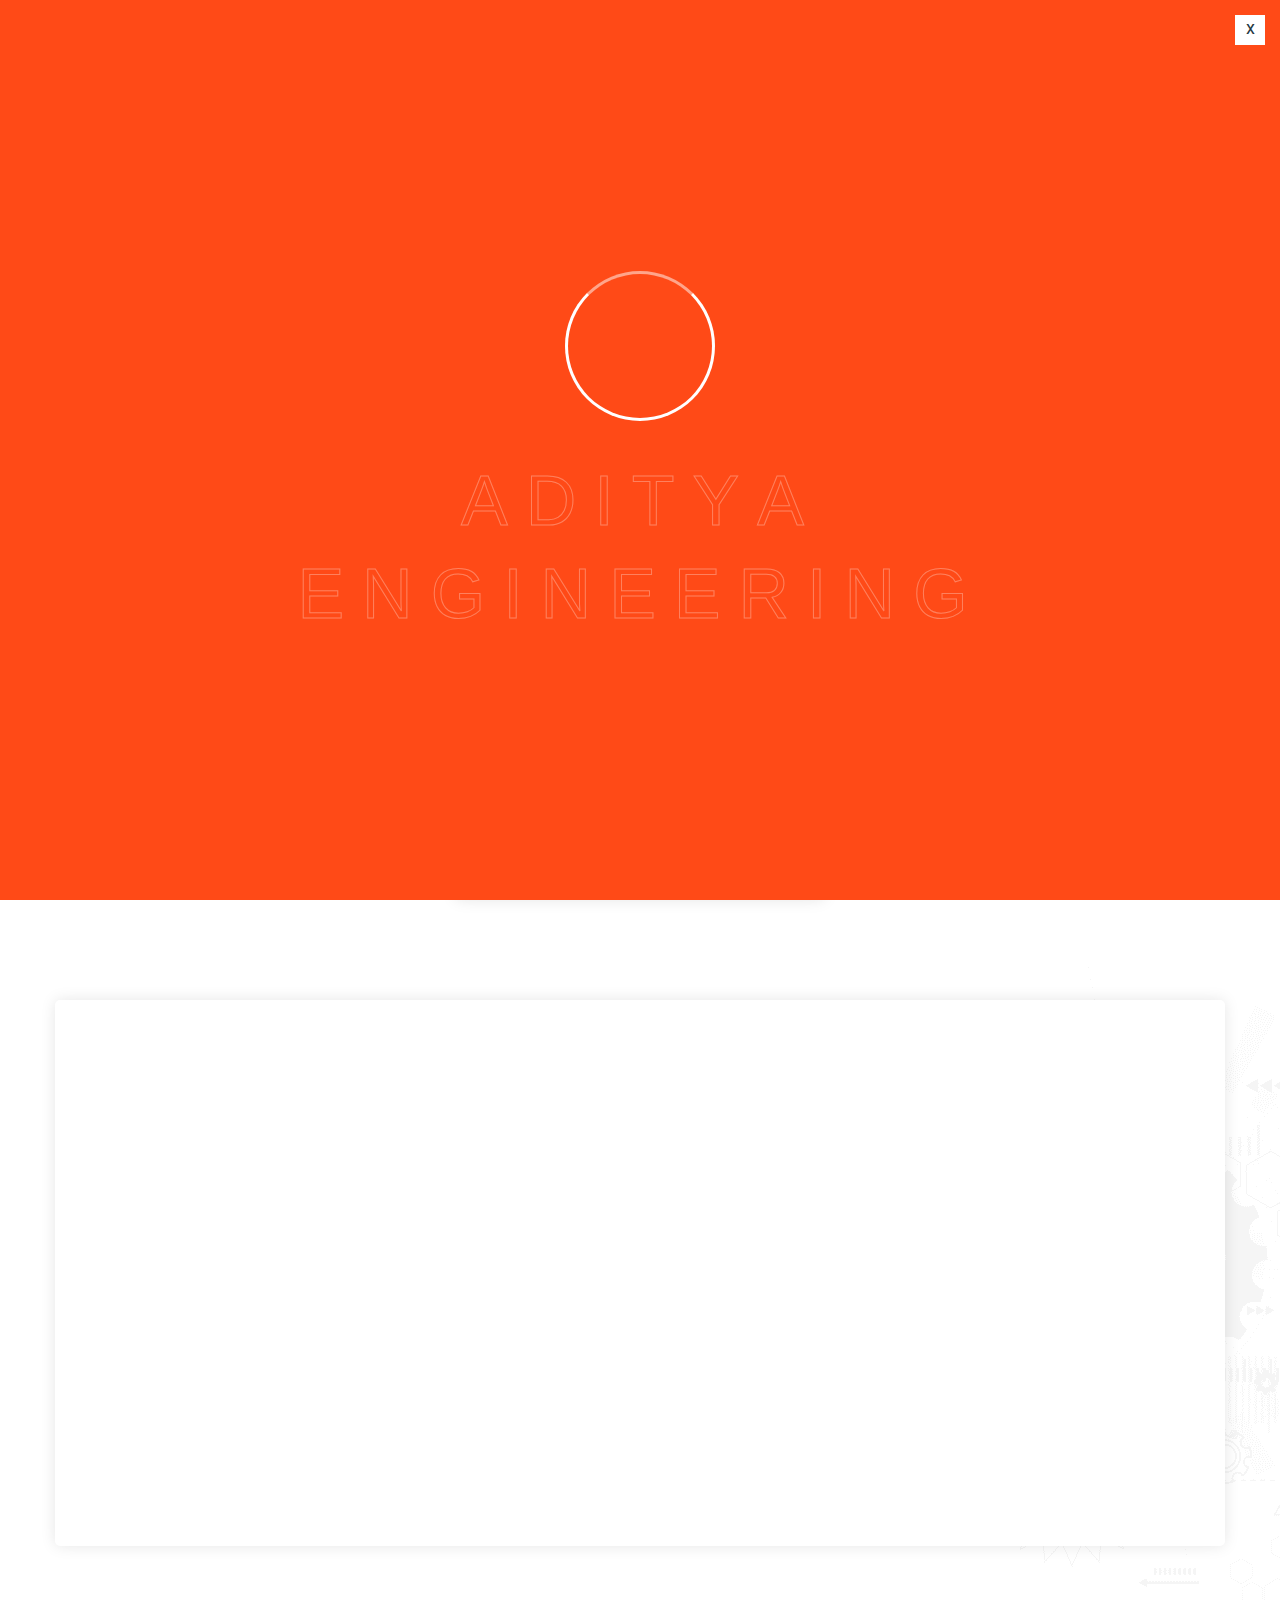
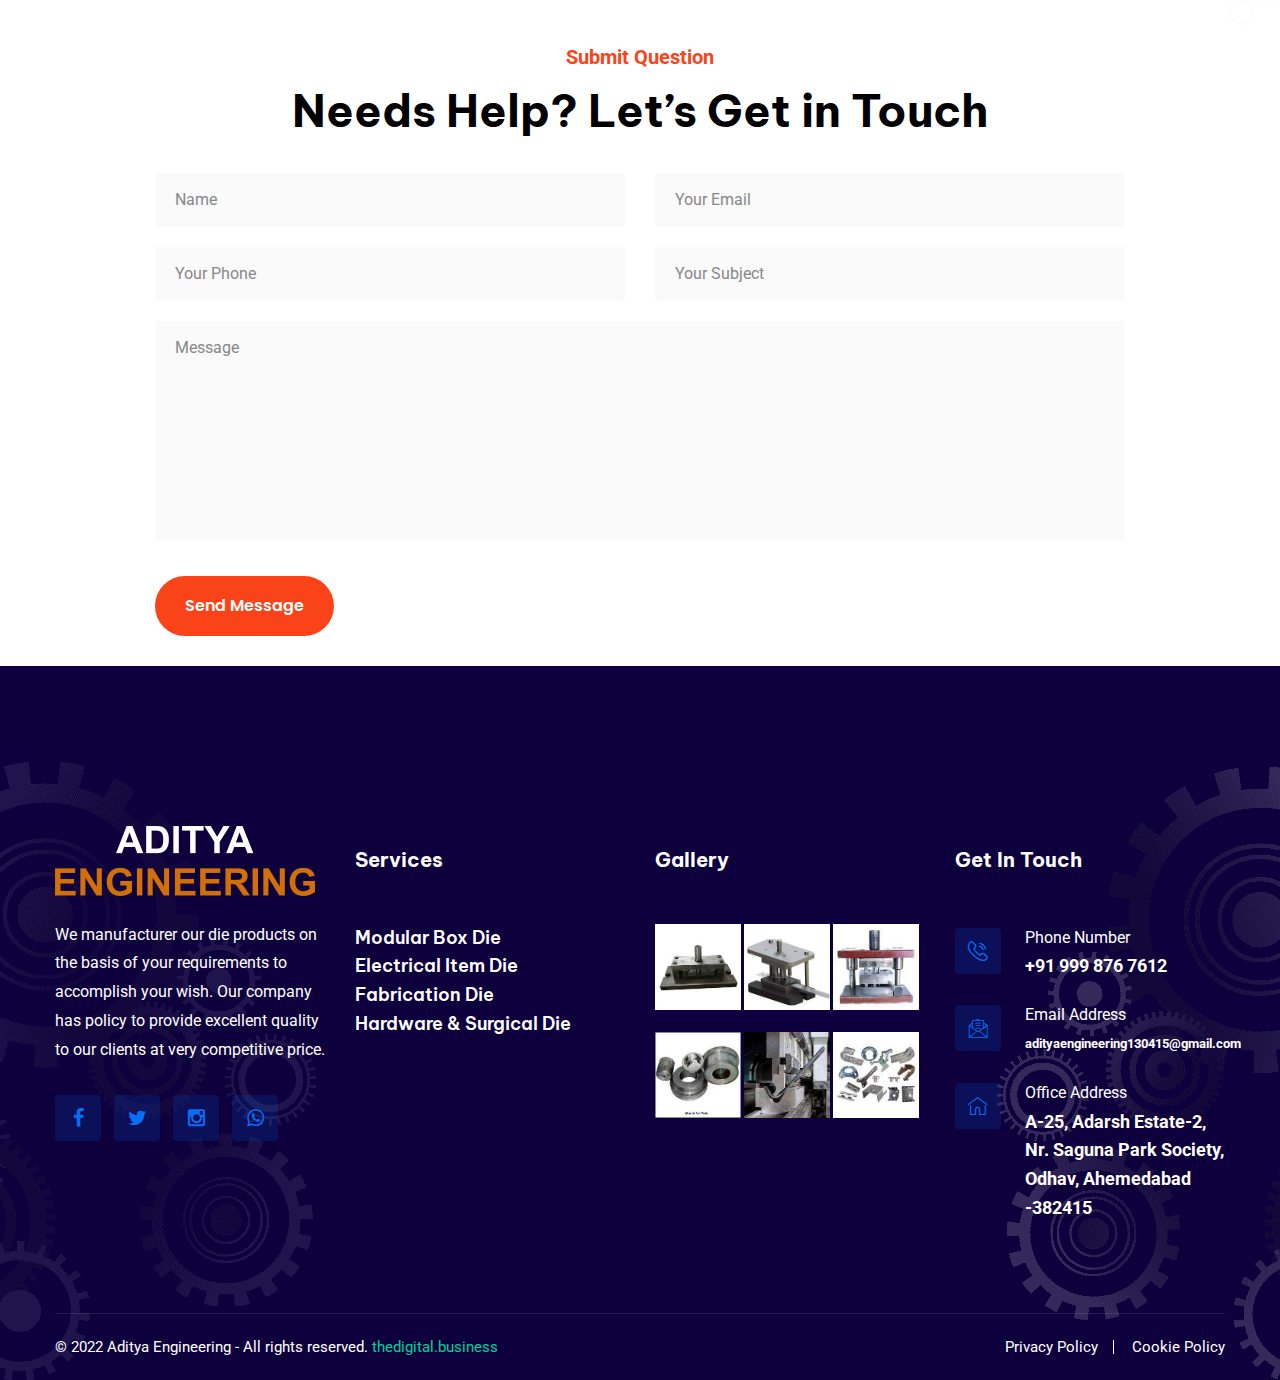
<file: contact.html>
<!DOCTYPE html>
<html lang="en">
<html>

<head>
    <!-- SEO START -->
    <meta charset="utf-8">
    <meta http-equiv="X-UA-Compatible" content="IE=edge">
    <meta http-equiv="cache-control" content="no-cache" />
    <meta http-equiv="Pragma" content="no-cache" />
    <meta http-equiv="Expires" content="-1" />
    <meta name="robots" content="all">
    <meta http-equiv="content-language" content="en">
    <meta name="googlebot" content="index, follow">
    <Meta name="Yahoobot" content="Index, Follow">
    <meta name="MSNbot" content="index, follow">
    <meta name="allow-search" content="yes">
    <meta name="subject" content="Best Gas Geyser Body Die in Odhav, Ahmedabad">
    <meta name="author" content="Aditya Engineering">
    <meta name="reply-to" content="adityaengineering130415@gmail.com">
    <meta name="document-rating" content="Safe for Kids">
    <meta name="geo.region" content="IN-GJ">
    <meta name=”geo.position” content="23.031401;72.670981" />
    <meta name="Geography" content="Shed No 15, Astha Ind. Estate, B/h. National Handloom Odhav Ring Road, Virat Nagar Road, Ahemedabad, Gujarat 382415">
    <meta name="publisher" content="thedigital.business">
    <meta name="document-type" content="Public">
    <meta name="development" Content="Press Punching Die In Odhav | Progressive Dies In Odhav | Deep Draw Pressing Dies In Odhav | Punching Die In Odhav | Ms Sheet Metal Die In Odhav | Best Die Manufacturers In Ahmedabad | Geyser Body Dies In Ahmedabad | Sticker Label Dies Cutting Machine Manufacturer In Odhav | Sheet Metal Cutting Dies In Ahmedabad | Cable Tray Die In Odhav."
    />
    <meta name="viewport" content="width=device-width, initial-scale=1.0, maximum-scale=1.0, user-scalable=0">
    <meta name="description" content="Aditya Engineering (Tools & Dies) - Established in 2000, Manufacturer and Exporter of Dies And Tools In Ahmedabad." />
    <meta name="keyword" Content="Press Punching Die In Odhav, Progressive Dies In Odhav, Deep Draw Pressing Dies In Odhav, Punching Die In Odhav, Ms Sheet Metal Die In Odhav, Best Die Manufacturers In Ahmedabad, Geyser Body Dies In Ahmedabad, Sticker Label Dies Cutting Machine Manufacturer In Odhav, Sheet Metal Cutting Dies In Ahmedabad, Cable Tray Die In Odhav."
    />
    <meta name="robots" content="index,follow" />
    <meta name="contact" content="+91 962 477 6128" />
    <meta name="distribution" content="Global" />
    <meta name="rating" content="General" />
    <meta name="revisit-after" content="1 days" />
    <meta property="og:type" content="website" />
    <meta name="geo.placename" content="Odhav, Ahmedabad, Gujarat, India" />
    <meta name="og:title" content="Best Gas Geyser Body Die in Odhav, Ahmedabad" />
    <meta property="og:site_name" content="Aditya Engineering" />
    <meta name="og:description" content="Aditya Engineering (Tools & Dies) - Established in 2000, Manufacturer and Exporter of Dies And Tools In Ahmedabad." />
    <meta name="og:email" content="adityaengineering130415@gmail.com" />
    <meta name="og:phone_number" content="+91 962 477 6128" />
    <meta name="og:url" content="http://adityaengineering.co.in/contact.html" />
    <link rel="canonical" href="http://adityaengineering.co.in/contact.html" />
    <link rel="apple-touch-icon" href="images/favicon.png">
    <meta name="google-site-verification" content="fUBz5wQYL-TQeVU2hrL1opshJIVHGNHXEhlSQJKUk4s" />
    <title>Best Gas Geyser Body Die in Odhav, Ahmedabad</title>
    <!-- SEO END -->
    <!-- Stylesheets -->
    <link href="css/bootstrap.css" rel="stylesheet">
    <link href="css/style.css" rel="stylesheet">
    <link href="css/responsive.css" rel="stylesheet">
    <link href="https://fonts.googleapis.com/css2?family=Roboto:wght@300;400;500;700;900&amp;display=swap" rel="stylesheet">
    <link href="https://fonts.googleapis.com/css2?family=Be+Vietnam+Pro:wght@100;200;300;400;500;600;700;800;900&amp;display=swap" rel="stylesheet">
    <link href="https://fonts.googleapis.com/css2?family=Poppins:wght@100;200;300;400;500;600;700;800;900&amp;display=swap" rel="stylesheet">
    <link href="https://fonts.googleapis.com/css2?family=Inter:wght@100;300;400;500;600;700;800;900&amp;display=swap" rel="stylesheet">
    <link rel="shortcut icon" href="images/favicon.png" type="image/x-icon">
    <link rel="icon" href="images/favicon.png" type="image/x-icon">
</head>

<body>
    <div class="cursor"></div>

    <!-- PageWrapper -->
    <div class="page-wrapper">

        <!-- Preloader -->
        <div class="loader-wrap">
            <div class="preloader">
                <div class="preloader-close">x</div>
                <div id="handle-preloader" class="handle-preloader">
                    <div class="animation-preloader">
                        <div class="spinner"></div>
                        <div class="txt-loading">
                            <span data-text-preloader="A" class="letters-loading">
							A
						</span>
                            <span data-text-preloader="D" class="letters-loading">
							D
						</span>
                            <span data-text-preloader="I" class="letters-loading">
							I
						</span>
                            <span data-text-preloader="T" class="letters-loading">
							T
						</span>
                            <span data-text-preloader="Y" class="letters-loading">
							Y
						</span>
                            <span data-text-preloader="A" class="letters-loading">
							A
					</span>
                            <br><br>

                            <span data-text-preloader="E" class="letters-loading">
							E
						</span>
                            <span data-text-preloader="N" class="letters-loading">
							N
						</span>
                            <span data-text-preloader="G" class="letters-loading">
							G
						</span>
                            <span data-text-preloader="I" class="letters-loading">
							I
						</span>
                            <span data-text-preloader="N" class="letters-loading">
							N
						</span>
                            <span data-text-preloader="E" class="letters-loading">
							E
					</span>
                            <span data-text-preloader="E" class="letters-loading">
							E
					</span>
                            <span data-text-preloader="R" class="letters-loading">
							R
					</span>
                            <span data-text-preloader="I" class="letters-loading">
							I
					</span>
                            <span data-text-preloader="N" class="letters-loading">
							N
					</span>
                            <span data-text-preloader="G" class="letters-loading">
							G
					</span>








                        </div>
                    </div>
                </div>
            </div>
        </div>
        <!-- Preloader End -->

        <!-- scrollToTop start -->
        <div class="progress-wrap active-progress">
            <svg class="progress-circle svg-content" width="100%" height="100%" viewBox="-1 -1 102 102">
		<path d="M50,1 a49,49 0 0,1 0,98 a49,49 0 0,1 0,-98" style="transition: stroke-dashoffset 10ms linear 0s; stroke-dasharray: 307.919px, 307.919px; stroke-dashoffset: 228.265px;"></path>
		</svg>
        </div>
        <!-- scrollToTop end -->

        <!-- Main Header / Header Style Two -->
        <header class="main-header header-style-two">

            <!-- Header Upper -->
            <div class="header-upper">
                <div class="auto-container">
                    <div class="clearfix">

                        <div class="pull-left logo-box">
                            <div class="logo">
                                <a href="index.html"><img src="images/logo-2.png" alt="Fabrication Parts Die In Odhav" title="Hardware Aldrop Hinge Die In Odhav"></a>
                            </div>
                        </div>

                        <div class="pull-right upper-right clearfix">

                            <!--Info Box-->
                            <div class="upper-column info-box">
                                <div class="icon-box"><span class="flaticon-customer-support-1"></span></div>
                                <ul>
                                    <li>Email: <br><a href="mailto:adityaengineering130415@gmail.com" style="font-size: 13px;color: #000254">adityaengineering130415@gmail.com</span></a></li>
                                </ul>
                            </div>

                            <!--Info Box-->
                            <div class="upper-column info-box">
                                <div class="icon-box"><span class="flaticon-checked"></span></div>
                                <ul>
                                    <li>Call US: <br><a href="tel:+919998767612" style="color: #000254">+91 999 876 7612</a></li>
                                </ul>
                            </div>

                            <!--Info Box-->
                            <div class="upper-column info-box">
                                <div class="icon-box"><span class="flaticon-win"></span></div>
                                <ul>
                                    <li> GST NO :<br> 24AFSPT0513N2Z0</li>
                                </ul>
                            </div>

                        </div>

                    </div>
                </div>
            </div>
            <!-- End Header Upper -->

            <!-- Header Upper -->
            <div class="header-lower">
                <div class="auto-container">
                    <div class="inner-container clearfix">

                        <div class="nav-outer">
                            <!-- Mobile Navigation Toggler -->
                            <div class="mobile-nav-toggler"><span class="icon flaticon-menu-3"></span></div>
                            <!-- Main Menu -->
                            <nav class="main-menu navbar-expand-md">
                                <div class="navbar-header">
                                    <!-- Toggle Button -->
                                    <button class="navbar-toggler" type="button" data-toggle="collapse" data-target="#navbarSupportedContent" aria-controls="navbarSupportedContent" aria-expanded="false" aria-label="Toggle navigation">
									<span class="icon-bar"></span>
									<span class="icon-bar"></span>
									<span class="icon-bar"></span>
								</button>
                                </div>

                                <div class="navbar-collapse collapse clearfix" id="navbarSupportedContent">
                                    <ul class="navigation clearfix">
                                        <li><a href="index.html">Home</a>
                                            <!-- 	<ul>
											<li><a href="index.html">Homepage One</a></li>
											<li><a href="index-2.html">Homepage Two</a></li>
											<li><a href="index-3.html">Homepage Three</a></li>
											<li class="dropdown"><a href="#">Header Styles</a>
												<ul>
													<li><a href="index.html">Header Style One</a></li>
													<li><a href="index-2.html">Header Style Two</a></li>
													<li><a href="index-3.html">Header Style Three</a></li>
												</ul>
											</li>
										</ul> -->
                                        </li>
                                        <li><a href="index.html#about">About</a>
                                            <!-- <ul>
											<li><a href="about.html">About us</a></li>
											<li><a href="faq.html">Faq's</a></li>
											<li><a href="team.html">Team</a></li>
											<li><a href="team-detail.html">Team Detail</a></li>
										</ul> -->
                                        </li>
                                        <li class="dropdown"><a href="#">Services</a>
                                            <ul>
                                                <li><a href="modular-box-die.html">Modular Box Die</a></li>
                                                <li><a href="electrical-item-die.html">Electrical Item Die</a></li>
                                                <li><a href="fabrication-die.html">Fabrication Die</a></li>
                                                <li><a href="hardware-surgical-die.html">Hardware & Surgical Die</a></li>
                                                <!-- <li><a href="">Mechanical Engineering</a></li> -->

                                            </ul>
                                        </li>

                                        <li><a href="gallery.html">Gallery</a></li>
                                        <!-- 	<li class="dropdown"><a href="#">Projects</a>
										<ul>
											<li><a href="project.html">Projects</a></li>
											<li><a href="project-detail.html">Projects Detail</a></li>
										</ul>
									</li> -->
                                        <!-- <li class="dropdown"><a href="#">Blog</a>
										<ul>
											<li><a href="blog.html">Our Blog</a></li>
											<li><a href="blog-detail.html">Blog Detail</a></li>
											<li><a href="not-found.html">Not Found</a></li>
										</ul>
									</li> -->
                                        <li><a href="contact.html">Contact</a></li>
                                    </ul>
                                </div>
                            </nav>

                            <!-- Main Menu End-->
                            <div class="outer-box clearfix">

                                <!-- Btn Box -->
                                <div class="btn-box">
                                    <a href="contact.html" class="theme-btn btn-style-two clearfix">
                                        <span class="btn-wrap">
										<span class="text-one">Get A Quote</span>

                                        <span class="text-two">Get A Quote</span>
                                        </span>
                                        <span class="plus flaticon-plus"></span>
                                    </a>
                                </div>

                            </div>
                        </div>

                    </div>
                </div>
            </div>
            <!--End Header Upper-->

            <!-- Sticky Header  -->
            <div class="sticky-header">
                <div class="auto-container clearfix">
                    <!--Logo-->
                    <div class="logo pull-left">
                        <a href="index.html" title=""><img src="images/logo-small.png" alt="Angle Cutting Box Dies In Odhav" title="Modular Box Die in Odhav"></a>
                    </div>
                    <!--Right Col-->
                    <div class="pull-right">
                        <!-- Main Menu -->
                        <nav class="main-menu">
                            <!--Keep This Empty / Menu will come through Javascript-->

                        </nav>
                        <!-- Main Menu End-->

                        <!-- Mobile Navigation Toggler -->
                        <div class="mobile-nav-toggler"><span class="icon flaticon-menu-3"></span></div>

                    </div>
                </div>
            </div>
            <!-- End Sticky Menu -->

            <!-- Mobile Menu  -->
            <div class="mobile-menu">
                <div class="menu-backdrop"></div>
                <div class="close-btn"><span class="icon fa fa-close"></span></div>

                <nav class="menu-box">
                    <div class="nav-logo">
                        <a href="index.html"><img src="images/logo.png" alt="Metal Box Dies In Odhav" title="Best Die Manufacturer in Ahmedabad"></a>
                    </div>
                    <div class="menu-outer">
                        <!--Here Menu Will Come Automatically Via Javascript / Same Menu as in Header-->
                    </div>
                </nav>
            </div>
            <!-- End Mobile Menu -->

        </header>
        <!-- End Main Header -->

        <!-- Page Title -->
        <section class="page-title" style="background-image: url(images/background/9.jpg)">
            <div class="auto-container">
                <ul class="bread-crumb clearfix">
                    <li><a href="index.html">Home</a></li>
                    <li>Contact Page</li>
                </ul>
                <h1>Contact Tools And Dies in Ahmedabad</h1>
            </div>
        </section>
        <!-- End Page Title -->

        <!-- Contact Page Section -->
        <section class="contact-page-section">
            <div class="auto-container">
                <!-- Sec Title Three -->
                <div class="sec-title-three centered">
                    <h2>Office Near You.</h2>
                </div>

                <div class="row clearfix">

                    <!-- Location Block -->
                    <div class="location-block col-lg-4 col-md-6 col-sm-12">
                        <div class="inner-box wow fadeInLeft" data-wow-delay="0ms" data-wow-duration="1500ms">
                            <div class="content">
                                <span class="icon flaticon-message"></span>
                                <strong>Email Address</strong> Sent mail asap anytime
                            </div>
                            <a href="mailto:adityaengineering130415@gmail.com" style="color: #02032a">adityaengineering130415@gmail.com</a><br>

                        </div>
                    </div>

                    <!-- Location Block -->
                    <div class="location-block col-lg-4 col-md-6 col-sm-12">
                        <div class="inner-box wow fadeInLeft" data-wow-delay="0ms" data-wow-duration="1500ms">
                            <div class="content">
                                <span class="icon flaticon-call"></span>
                                <strong>Phone Number</strong> call us asap anytime
                            </div>

                            <a href="tel:+919998767612" style="color: #02032a">+91 999 876 7612</a><br>
                            <a href="tel:+919586276128" style="color: #02032a">+91 958 627 6128</a><br>
                            <a href="tel:+919624776128" style="color: #02032a">+91 962 477 6128</a>
                        </div>
                    </div>

                    <!-- Location Block -->
                    <div class="location-block col-lg-4 col-md-6 col-sm-12">
                        <div class="inner-box wow fadeInLeft" data-wow-delay="0ms" data-wow-duration="1500ms">
                            <div class="content">
                                <span class="icon flaticon-home"></span>
                                <strong>Office Address</strong> Sent mail asap anytime
                            </div>
                            <a href="https://www.google.com/maps/place/Aditya+Engineering/@23.0313608,72.6673034,16.75z/data=!4m6!3m5!1s0x395e870d3a82df75:0x19c82e09e0430b68!8m2!3d23.0314009!4d72.6709809!15sChJBZGl0eWEgRW5naW5lZXJpbmeSARF0b29sX2FuZF9kaWVfc2hvcOABAA?hl=en&coh=164777&entry=tt&shorturl=1"
                                style="color: #02032a">A-25, Adarsh Estate-2, Nr. Saguna Park Society, Odhav, Ahemedabad -382415</a>
                        </div>
                    </div>

                </div>

            </div>
        </section>
        <!-- End Location Section -->

        <!-- Map Column -->
        <section class="map-section">
            <div class="auto-container">
                <div class="inner-container">
                    <!-- Map Outer -->
                    <div class="map-outer">
                        <iframe src="https://www.google.com/maps/embed?pb=!1m14!1m8!1m3!1d7343.586580354203!2d72.6673034!3d23.0313608!3m2!1i1024!2i768!4f13.1!3m3!1m2!1s0x395e870d3a82df75%3A0x19c82e09e0430b68!2sAditya%20Engineering!5e0!3m2!1sen!2sin!4v1670320141326!5m2!1sen!2sin"
                            width="100%" height="450" style="border:0;" allowfullscreen="" loading="lazy" referrerpolicy="no-referrer-when-downgrade"></iframe>
                    </div>
                </div>
            </div>
        </section>
        <!-- End Map Column -->

        <!-- Contact Form Section -->
        <div class="contact-form-section">
            <div class="pattern-layer" style="background-image:url(images/background/pattern-25.png)"></div>
            <div class="auto-container">
                <!-- Sec Title -->
                <div class="sec-title alternate centered">
                    <div class="title">Submit Question</div>
                    <h2>Needs Help? Let’s Get in Touch</h2>
                </div>
                <div class="inner-container">

                    <!-- Contact Form -->
                    <div class="contact-form">

                        <!-- Contact Form -->
                        <form method="post" action="#" id="contact-form">
                            <div class="row clearfix">

                                <div class="col-lg-6 col-md-6 col-sm-12 form-group">
                                    <input type="text" name="username" placeholder="Name" required>
                                </div>

                                <div class="col-lg-6 col-md-6 col-sm-12 form-group">
                                    <input type="email" name="email" placeholder="Your Email" required>
                                </div>

                                <div class="col-lg-6 col-md-6 col-sm-12 form-group">
                                    <input type="text" name="phone" placeholder="Your Phone" required>
                                </div>

                                <div class="col-lg-6 col-md-6 col-sm-12 form-group">
                                    <input type="text" name="subject" placeholder="Your Subject" required>
                                </div>

                                <div class="col-lg-12 col-md-12 col-sm-12 form-group">
                                    <textarea class="" name="message" placeholder="Message"></textarea>
                                </div>

                                <div class="col-lg-12 col-md-12 col-sm-12 form-group">
                                    <button class="theme-btn btn-style-eight clearfix">
									<span class="btn-wrap">
										<span class="text-one">Send Message</span>
										<span class="text-two">Send Message</span>
									</span>
								</button>
                                </div>

                            </div>
                        </form>

                    </div>
                    <!--End Contact Form -->

                </div>
            </div>
        </div>
        <!-- End Contact Form Section -->

        <!-- Footer Style Two -->
        <footer class="footer-style-two">
            <div class="pattern-layer" style="background-image:url(images/background/pattern-23.png)"></div>
            <div class="pattern-layer-two" style="background-image:url(images/background/pattern-24.png)"></div>
            <div class="auto-container">
                <!-- Widgets Section -->
                <div class="widgets-section">
                    <div class="row clearfix">

                        <!-- Big Column -->
                        <div class="big-column col-lg-6 col-md-12 col-sm-12">
                            <div class="row clearfix">

                                <!-- Footer Column -->
                                <div class="footer-column col-lg-6 col-md-6 col-sm-12">
                                    <div class="footer-widget logo-widget">
                                        <div class="logo">
                                            <a href="index.html"><img src="images/logo-3.png" alt="Furniture Accessory Die In Odhav" /></a>
                                        </div>
                                        <div class="text"> We manufacturer our die products on the basis of your requirements to accomplish your wish. Our company has policy to provide excellent quality to our clients at very competitive price.
                                        </div>
                                        <ul class="social-box">
                                            <li>
                                                <a href="#" class="fa fa-facebook"></a>
                                            </li>
                                            <li>
                                                <a href="#" class="fa fa-twitter"></a>
                                            </li>
                                            <li>
                                                <a href="#" class="fa fa-instagram"></a>
                                            </li>
                                            <li>
                                                <a href="https://wa.me/919624776128?text=Aditya%20Engineering%2C%0Ai%20am%20interested%20your%20products.%0Ai%20am%20contact%20through%20your%20website" class="fa fa-whatsapp"></a>
                                            </li>
                                            <!-- <li><a href="#" class="fa fa-youtube"></a></li> -->
                                        </ul>
                                    </div>
                                </div>

                                <!-- Footer Column -->
                                <div class="footer-column col-lg-6 col-md-6 col-sm-12">
                                    <div class="footer-widget news-widget">
                                        <h5>Services</h5>
                                        <div class="widget-content">


                                            <!-- 		<div class="thumb"><a href="blog-detail.html"><img src="images/resource/post-thumb-1.jpg" alt=""></a></div>
											<span class="date">24 th October 2021</span> -->


                                            <h6><a href="modular-box-die.html" style="color: white">Modular Box Die</a></h6>
                                            <h6><a href="electrical-item-die.html" style="color: white">Electrical Item Die</a></h6>
                                            <h6><a href="fabrication-die.html" style="color: white">Fabrication Die</a></h6>
                                            <h6><a href="hardware-surgical-die.html" style="color: white">Hardware & Surgical Die</a></h6>



                                        </div>
                                    </div>
                                </div>

                            </div>
                        </div>

                        <!-- Big Column -->
                        <div class="big-column col-lg-6 col-md-12 col-sm-12">
                            <div class="row clearfix">

                                <!-- Footer Column -->
                                <div class="footer-column col-lg-6 col-md-6 col-sm-12">
                                    <div class="footer-widget instagram-widget">
                                        <h5>Gallery</h5>
                                        <div class="widget-content">
                                            <div class="images-outer clearfix">

                                                <!--Image Box-->
                                                <a class="lightbox-image" href="images/products/modular-box-1.jpg"><img src="images/products/modular-box-1.jpg" alt="Elevator Parts Dies In Odhav" style="height: 86px;width: 86px"></a>
                                                <!--Image Box-->
                                                <a class="lightbox-image" href="images/products/ms-sheet-metal.jpg"><img src="images/products/ms-sheet-metal.jpg" alt="Best Die Suppliers In Ahmedabad" style="height: 86px;width: 86px"></a>
                                                <!--Image Box-->
                                                <a class="lightbox-image" href="images/products/deep-draw-pressing-die.jpeg"><img src="images/products/deep-draw-pressing-die.jpeg" alt="Washer Dies In Odhav" style="height: 86px;width: 86px"></a><br><br>
                                                <!--Image Box-->
                                                <a class="lightbox-image" href="images/products/utainseals-die.jpg"><img src="images/products/utainseals-die.jpg" alt="Stainless Steel Cutting Die In Odhav" style="height: 86px;width: 86px"></a>
                                                <!--Image Box-->
                                                <a class="lightbox-image" href="images/products/hydralic-press.jpg"><img src="images/products/hydralic-press.jpg" alt="Hydraulic Press Dies In Odhav" style="height: 86px;width: 86px"></a>
                                                <!--Image Box-->
                                                <a class="lightbox-image" href="images/products/fabrication-part.jpg"><img src="images/products/fabrication-part.jpg" alt="Logo Embossing Cutting Die In Odhav" style="height: 86px;width: 86px"></a>
                                            </div>
                                        </div>
                                    </div>
                                </div>


                                <!-- Footer Column -->
                                <div class="footer-column col-lg-6 col-md-6 col-sm-12">
                                    <div class="footer-widget contact-widget">
                                        <h5>Get In Touch</h5>
                                        <ul class="contact-list">
                                            <li>
                                                <span class="icon flaticon-telephone"></span> Phone Number
                                                <a href="tel:+919998767612">+91 999 876 7612</a>
                                            </li>
                                            <li>
                                                <span class="icon flaticon-email"></span> Email Address
                                                <a href="mailto:adityaengineering130415@gmail.com" style="font-size: 13px">adityaengineering130415@gmail.com</a>
                                            </li>
                                            <li>
                                                <span class="icon flaticon-home"></span> Office Address
                                                <a href="https://www.google.com/maps/place/Aditya+Engineering/@23.0313608,72.6673034,16z/data=!4m5!3m4!1s0x395e870d3a82df75:0x19c82e09e0430b68!8m2!3d23.0314009!4d72.6709809?hl=en">A-25, Adarsh Estate-2, Nr. Saguna Park Society, Odhav, Ahemedabad -382415</a>
                                            </li>
                                        </ul>
                                    </div>
                                </div>

                            </div>
                        </div>

                    </div>
                </div>

                <div class="footer-bottom">
                    <div class="clearfix">
                        <div class="pull-left">
                            <div class="copyright">&copy; 2022 Aditya Engineering - All rights reserved. <a href="https://thedigital.business/">thedigital.business</a></div>
                        </div>
                        <div class="pull-right">
                            <ul class="footer-nav">
                                <li><a href="#">Privacy Policy</a></li>
                                <li><a href="#">Cookie Policy</a></li>
                            </ul>
                        </div>
                    </div>
                </div>

            </div>



            <p style="display: none;">


                <a href="http://adityaengineering.co.in/modular-box-die.html" target="_blank">Gi Concealed Modular Box in Odhav</a>
                <a href="http://adityaengineering.co.in/hardware-surgical-die.html" target="_blank">Mcb Box Die in Odhav</a>
                <a href="http://adityaengineering.co.in/modular-box-die.html" target="_blank">Modular Box Die in Odhav</a>
                <a href="http://adityaengineering.co.in/electrical-item-die.html" target="_blank">Junction Box Die in Odhav</a>
                <a href="http://adityaengineering.co.in/fabrication-die.html" target="_blank">Metal Box Die in Odhav</a>
                <a href="http://adityaengineering.co.in/electrical-item-die.html" target="_blank">Fan Box Die in Odhav</a>
                <a href="http://adityaengineering.co.in/electrical-item-die.html" target="_blank">Electrical Box Die in Odhav</a>
                <a href="http://adityaengineering.co.in/fabrication-die.html" target="_blank">Angle Cutting Box Die in Odhav</a>
                <a href="http://adityaengineering.co.in/electrical-item-die.html" target="_blank">Cable Tray Die in Odhav</a>
                <a href="http://adityaengineering.co.in/hardware-surgical-die.html" target="_blank">Washer Die in Odhav</a>
                <a href="http://adityaengineering.co.in/fabrication-die.html" target="_blank">Punching Die in Odhav</a>
                <a href="http://adityaengineering.co.in/fabrication-die.html" target="_blank">Ms Sheet Metal Die in Odhav</a>
                <a href="http://adityaengineering.co.in/hardware-surgical-die.html" target="_blank">Furniture Accessory Die in Odhav</a>
                <a href="http://adityaengineering.co.in/fabrication-die.html" target="_blank">Giger Body Die in Odhav</a>
                <a href="http://adityaengineering.co.in/gallery.html" target="_blank">Logo Embossing Cutting Die in Odhav</a>
                <a href="http://adityaengineering.co.in/gallery.html" target="_blank">Progressive Die in Odhav</a>
                <a href="http://adityaengineering.co.in/fabrication-die.html" target="_blank">Press Punching Die in Odhav</a>
                <a href="http://adityaengineering.co.in/hardware-surgical-die.html" target="_blank">Hardware Aldrop Hinge Die In Odhav</a>
                <a href="http://adityaengineering.co.in/fabrication-die.html" target="_blank">Hydraulic Press Die in Odhav</a>
                <a href="http://adityaengineering.co.in/fabrication-die.html" target="_blank">Stainless Steel Cutting Die in Odhav</a>
                <a href="http://adityaengineering.co.in/fabrication-die.html" target="_blank">Deep Draw Pressing Die in Odhav</a>
                <a href="http://adityaengineering.co.in/fabrication-die.html" target="_blank">Fabrication Parts Die in Odhav</a>
                <a href="http://adityaengineering.co.in/gallery.html" target="_blank">Elevator Parts Die in Odhav</a>
                <a href="http://adityaengineering.co.in/gallery.html" target="_blank">Utensils Die in Odhav</a>
                <a href="http://adityaengineering.co.in/gallery.html" target="_blank">Feeders & Automation Die In Odhav</a>
                <a href="http://adityaengineering.co.in/index.html" target="_blank">Best Die Manufacturer in Ahmedabad</a>
                <a href="http://adityaengineering.co.in/index.html" target="_blank">Best Die Suppliers in Ahmedabad</a>
                <a href="http://adityaengineering.co.in/gallery.html" target="_blank">Sheet Metal Cutting Dies in Ahmedabad</a>
                <a href="http://adityaengineering.co.in/gallery.html" target="_blank">Sticker Label Die Cutting Machine in Odhav</a>
                <a href="http://adityaengineering.co.in/index.html" target="_blank">Geyser Body Die In Ahmedabad</a>




















            </p>
        </footer>
        <!-- End Footer Style Two -->

    </div>
    <!-- End Page Wrapper -->

    <script src="js/jquery.js"></script>
    <script src="js/popper.min.js"></script>
    <script src="js/bootstrap.min.js"></script>
    <script src="js/jquery.mCustomScrollbar.concat.min.js"></script>
    <script src="js/appear.js"></script>
    <script src="js/owl.js"></script>
    <script src="js/wow.js"></script>
    <script src="js/magnific-popup.min.js"></script>
    <script src="js/validate.js"></script>
    <script src="js/backToTop.js"></script>
    <script src="js/jquery-ui.js"></script>
    <script src="js/cursor-script.js"></script>
    <script src="js/script.js"></script>

    <!--[if lt IE 9]><script src="https://cdnjs.cloudflare.com/ajax/libs/html5shiv/3.7.3/html5shiv.js"></script><![endif]-->
    <!--[if lt IE 9]><script src="js/respond.js"></script><![endif]-->

</body>


</html>
</file>
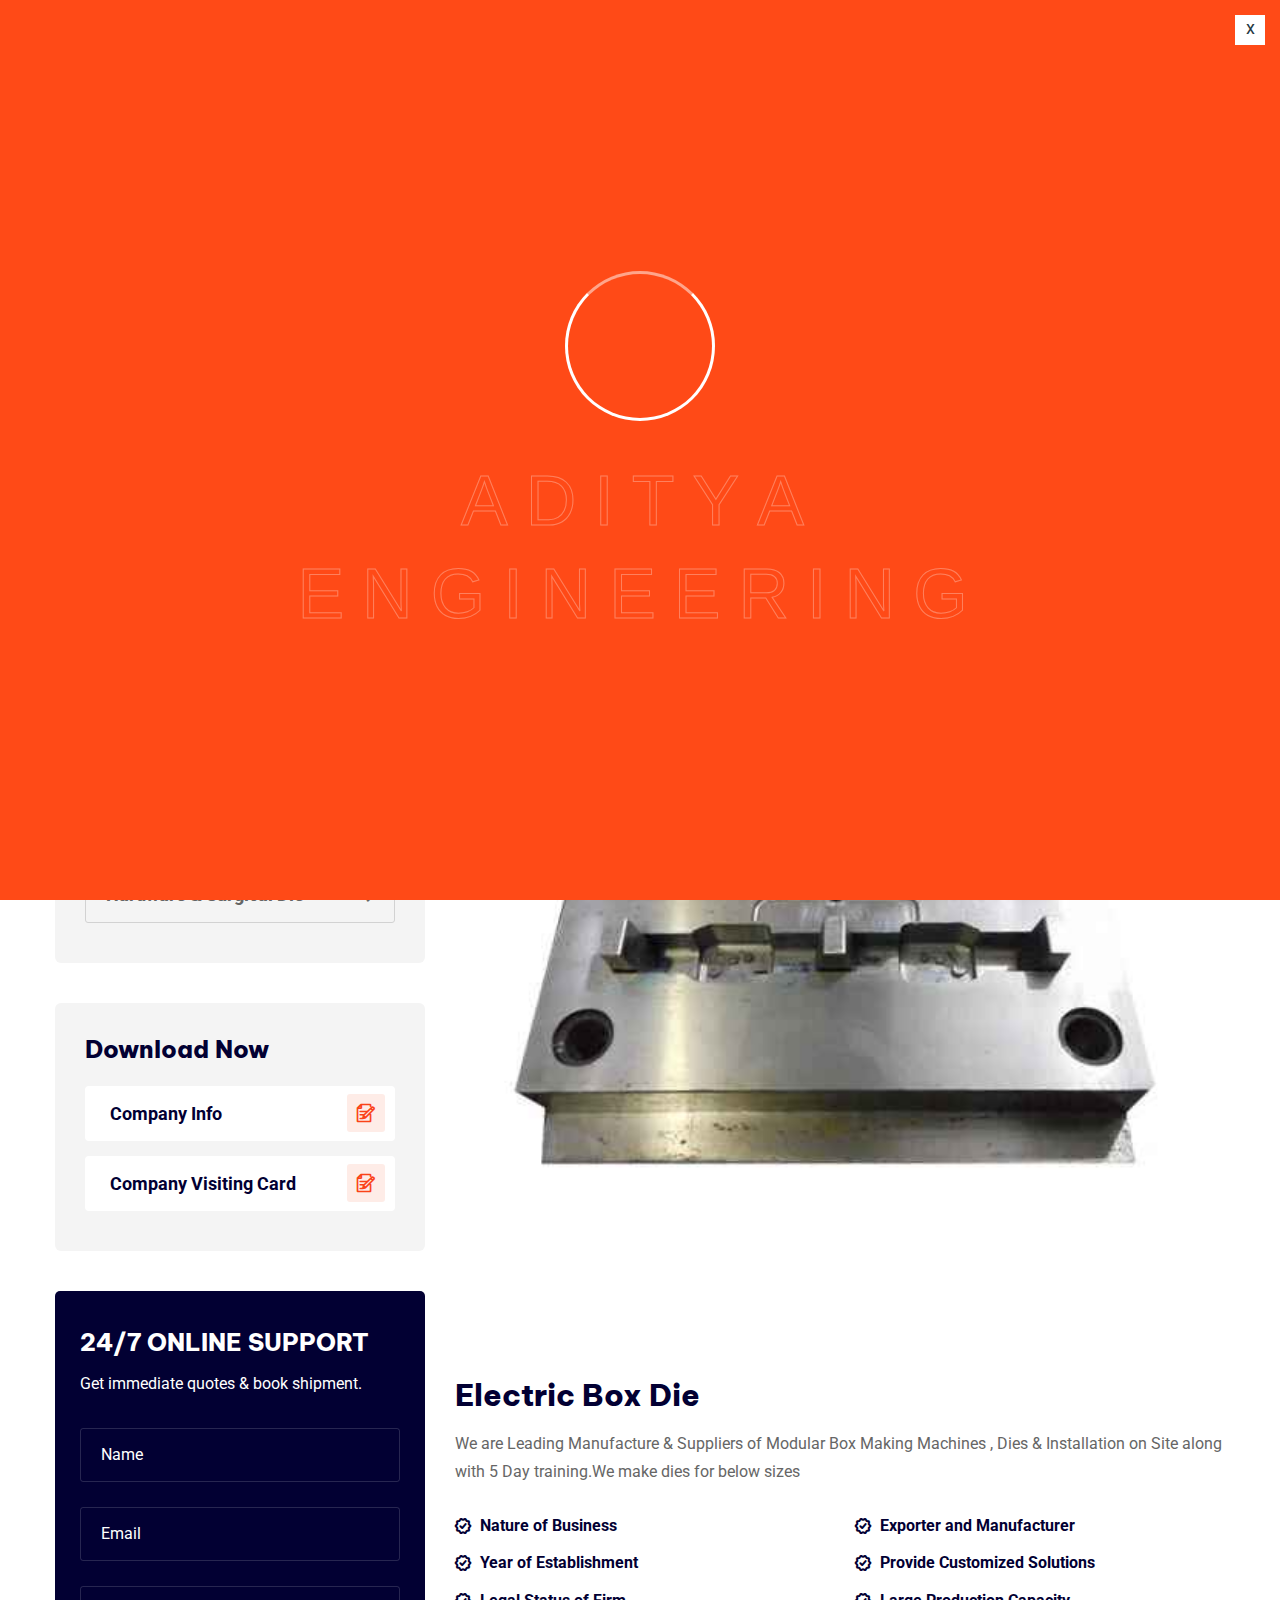
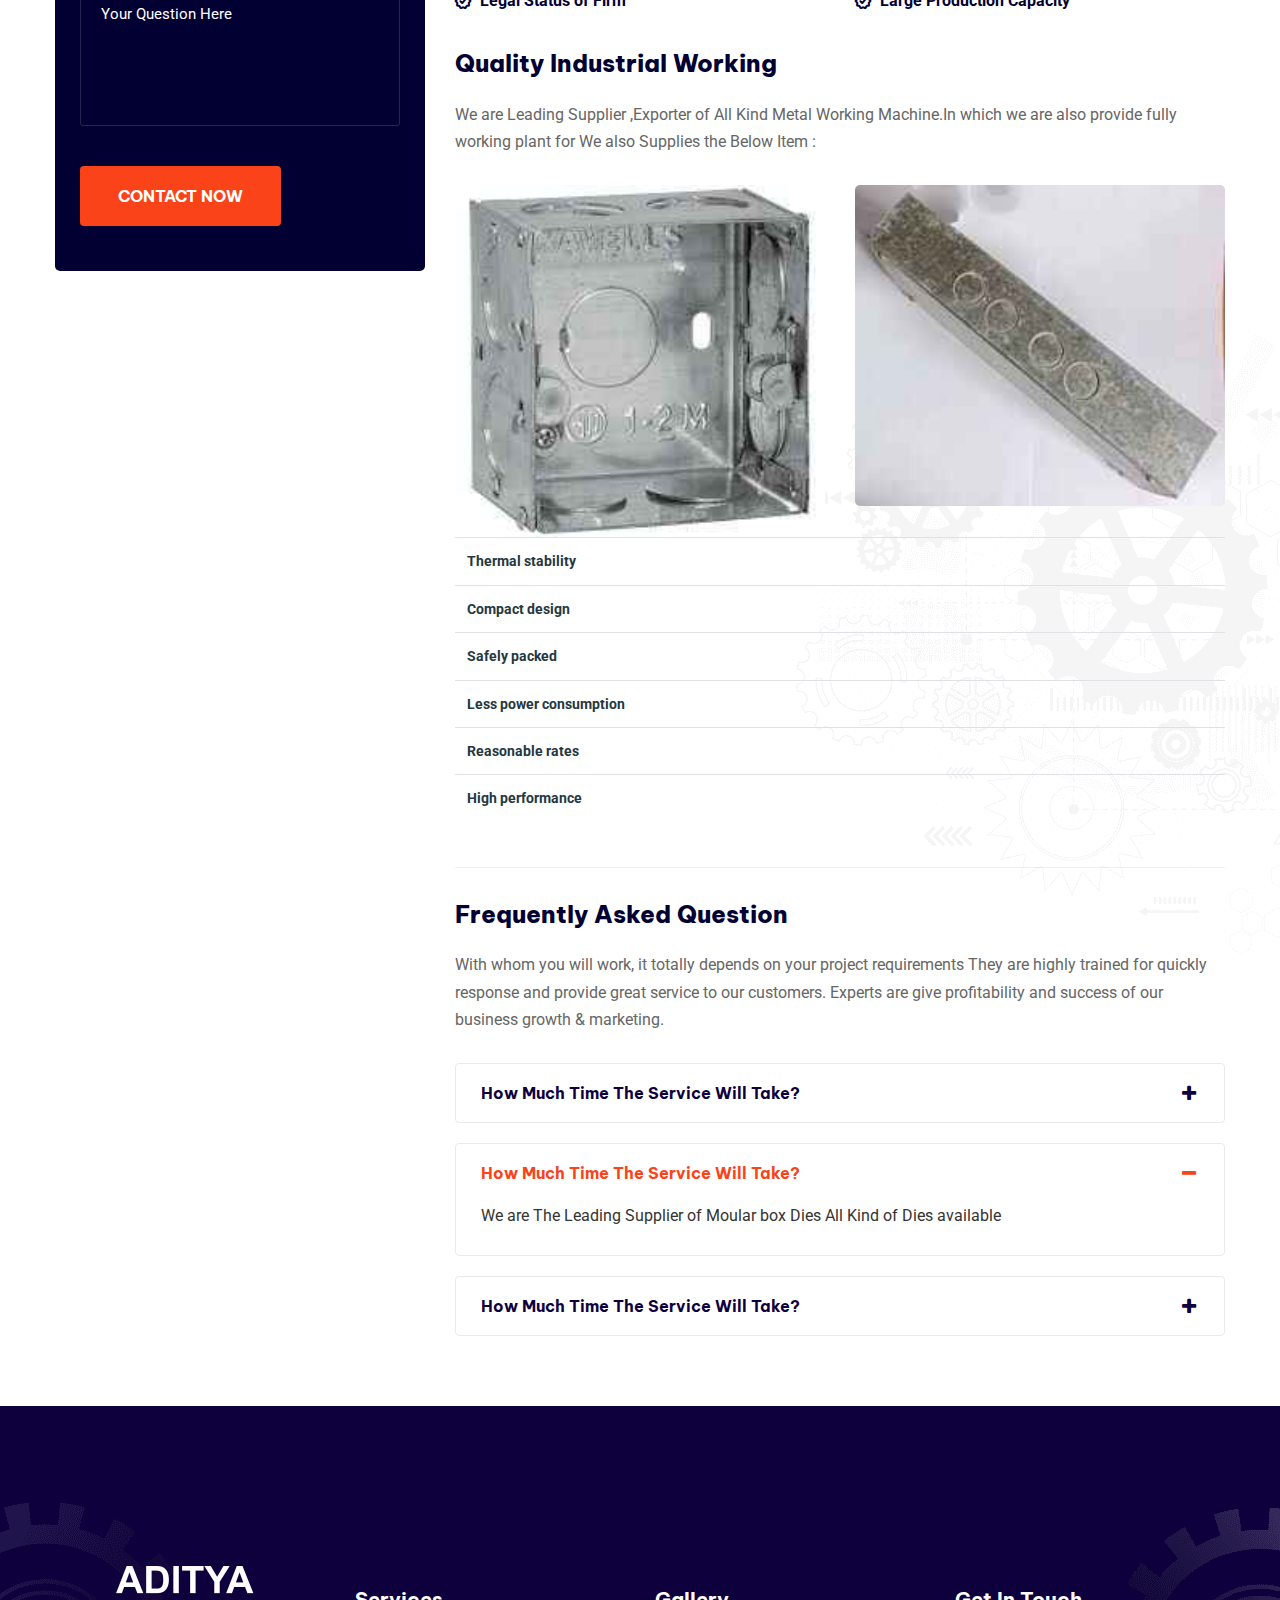
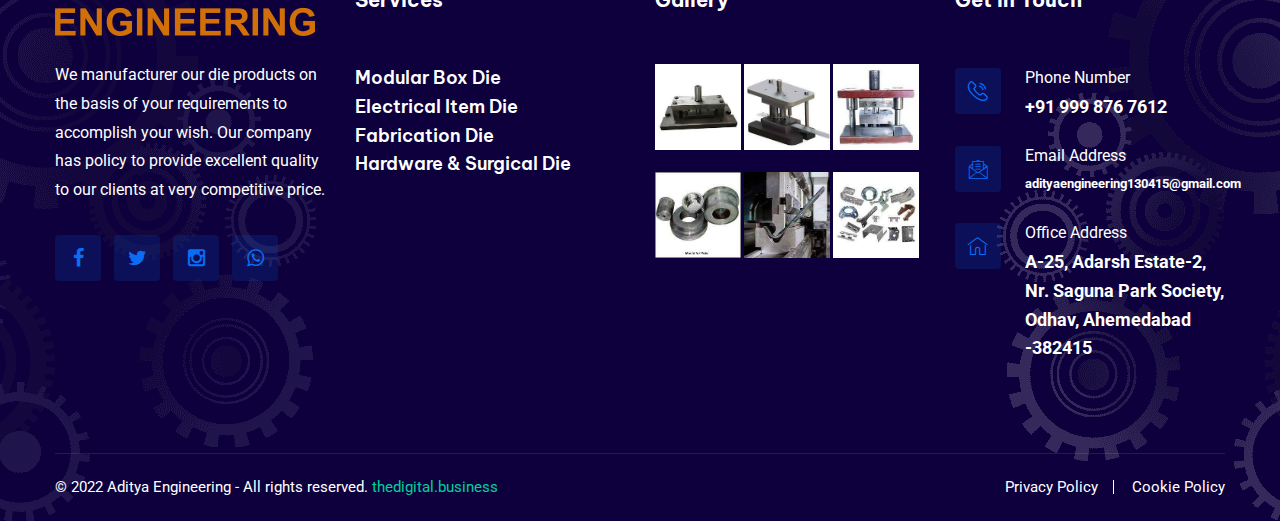
<file: electrical-item-die.html>
<!DOCTYPE html>
<html lang="en">
<html>

<head>
    <!-- SEO START -->
    <meta charset="utf-8">
    <meta http-equiv="X-UA-Compatible" content="IE=edge">
    <meta http-equiv="cache-control" content="no-cache" />
    <meta http-equiv="Pragma" content="no-cache" />
    <meta http-equiv="Expires" content="-1" />
    <meta name="robots" content="all">
    <meta http-equiv="content-language" content="en">
    <meta name="googlebot" content="index, follow">
    <Meta name="Yahoobot" content="Index, Follow">
    <meta name="MSNbot" content="index, follow">
    <meta name="allow-search" content="yes">
    <meta name="subject" content="Best Electrical Box Die Manufacturers & Suppliers in Ahmedabad">
    <meta name="author" content="Aditya Engineering">
    <meta name="reply-to" content="adityaengineering130415@gmail.com">
    <meta name="document-rating" content="Safe for Kids">
    <meta name="geo.region" content="IN-GJ">
    <meta name=”geo.position” content="23.031401;72.670981" />
    <meta name="Geography" content="Shed No 15, Astha Ind. Estate, B/h. National Handloom Odhav Ring Road, Virat Nagar Road, Ahemedabad, Gujarat 382415">
    <meta name="publisher" content="thedigital.business">
    <meta name="document-type" content="Public">
    <meta name="development" Content="Press Punching Die In Odhav | Progressive Dies In Odhav | Deep Draw Pressing Dies In Odhav | Punching Die In Odhav | Ms Sheet Metal Die In Odhav | Best Die Manufacturers In Ahmedabad | Geyser Body Dies In Ahmedabad | Sticker Label Dies Cutting Machine Manufacturer In Odhav | Sheet Metal Cutting Dies In Ahmedabad | Cable Tray Die In Odhav."
    />
    <meta name="viewport" content="width=device-width, initial-scale=1.0, maximum-scale=1.0, user-scalable=0">
    <meta name="description" content="Manufacturers, Suppliers, and Dealers of Electrical Box Die - Electrical Box Die offered by Aditya Engineering Die Maker, Odhav, Ahmedabad, Gujarat, India." />
    <meta name="keyword" Content="Press Punching Die In Odhav, Progressive Dies In Odhav, Deep Draw Pressing Dies In Odhav, Punching Die In Odhav, Ms Sheet Metal Die In Odhav, Best Die Manufacturers In Ahmedabad, Geyser Body Dies In Ahmedabad, Sticker Label Dies Cutting Machine Manufacturer In Odhav, Sheet Metal Cutting Dies In Ahmedabad, Cable Tray Die In Odhav."
    />
    <meta name="robots" content="index,follow" />
    <meta name="contact" content="+91 962 477 6128" />
    <meta name="distribution" content="Global" />
    <meta name="rating" content="General" />
    <meta name="revisit-after" content="1 days" />
    <meta property="og:type" content="website" />
    <meta name="geo.placename" content="Odhav, Ahmedabad, Gujarat, India" />
    <meta name="og:title" content="Best Electrical Box Die Manufacturers & Suppliers in Ahmedabad" />
    <meta property="og:site_name" content="Aditya Engineering" />
    <meta name="og:description" content="Manufacturers, Suppliers, and Dealers of Electrical Box Die - Electrical Box Die offered by Aditya Engineering Die Maker, Odhav, Ahmedabad, Gujarat, India." />
    <meta name="og:email" content="adityaengineering130415@gmail.com" />
    <meta name="og:phone_number" content="+91 962 477 6128" />
    <meta name="og:url" content="http://adityaengineering.co.in/electrical-item-die.html" />
    <link rel="canonical" href="http://adityaengineering.co.in/electrical-item-die.html" />
    <link rel="apple-touch-icon" href="images/favicon.png">
    <meta name="google-site-verification" content="fUBz5wQYL-TQeVU2hrL1opshJIVHGNHXEhlSQJKUk4s" />
    <title>Best Electrical Box Die Manufacturers & Suppliers in Ahmedabad</title>
    <!-- SEO END -->
    <!-- Stylesheets -->
    <link href="css/bootstrap.css" rel="stylesheet">
    <link href="css/style.css" rel="stylesheet">
    <link href="css/responsive.css" rel="stylesheet">
    <link href="https://fonts.googleapis.com/css2?family=Roboto:wght@300;400;500;700;900&amp;display=swap" rel="stylesheet">
    <link href="https://fonts.googleapis.com/css2?family=Be+Vietnam+Pro:wght@100;200;300;400;500;600;700;800;900&amp;display=swap" rel="stylesheet">
    <link href="https://fonts.googleapis.com/css2?family=Poppins:wght@100;200;300;400;500;600;700;800;900&amp;display=swap" rel="stylesheet">
    <link href="https://fonts.googleapis.com/css2?family=Inter:wght@100;300;400;500;600;700;800;900&amp;display=swap" rel="stylesheet">
    <link rel="shortcut icon" href="images/favicon.png" type="image/x-icon">
    <link rel="icon" href="images/favicon.png" type="image/x-icon">
</head>

<body>
    <div class="cursor"></div>

    <!-- PageWrapper -->
    <div class="page-wrapper">

        <!-- Preloader -->
        <div class="loader-wrap">
            <div class="preloader">
                <div class="preloader-close">x</div>
                <div id="handle-preloader" class="handle-preloader">
                    <div class="animation-preloader">
                        <div class="spinner"></div>
                        <div class="txt-loading">
                            <span data-text-preloader="A" class="letters-loading">
							A
						</span>
                            <span data-text-preloader="D" class="letters-loading">
							D
						</span>
                            <span data-text-preloader="I" class="letters-loading">
							I
						</span>
                            <span data-text-preloader="T" class="letters-loading">
							T
						</span>
                            <span data-text-preloader="Y" class="letters-loading">
							Y
						</span>
                            <span data-text-preloader="A" class="letters-loading">
							A
					</span>
                            <br><br>

                            <span data-text-preloader="E" class="letters-loading">
							E
						</span>
                            <span data-text-preloader="N" class="letters-loading">
							N
						</span>
                            <span data-text-preloader="G" class="letters-loading">
							G
						</span>
                            <span data-text-preloader="I" class="letters-loading">
							I
						</span>
                            <span data-text-preloader="N" class="letters-loading">
							N
						</span>
                            <span data-text-preloader="E" class="letters-loading">
							E
					</span>
                            <span data-text-preloader="E" class="letters-loading">
							E
					</span>
                            <span data-text-preloader="R" class="letters-loading">
							R
					</span>
                            <span data-text-preloader="I" class="letters-loading">
							I
					</span>
                            <span data-text-preloader="N" class="letters-loading">
							N
					</span>
                            <span data-text-preloader="G" class="letters-loading">
							G
					</span>








                        </div>
                    </div>
                </div>
            </div>
        </div>
        <!-- Preloader End -->

        <!-- scrollToTop start -->
        <div class="progress-wrap active-progress">
            <svg class="progress-circle svg-content" width="100%" height="100%" viewBox="-1 -1 102 102">
		<path d="M50,1 a49,49 0 0,1 0,98 a49,49 0 0,1 0,-98" style="transition: stroke-dashoffset 10ms linear 0s; stroke-dasharray: 307.919px, 307.919px; stroke-dashoffset: 228.265px;"></path>
		</svg>
        </div>
        <!-- scrollToTop end -->

        <!-- Main Header / Header Style Three -->
        <header class="main-header header-style-two">

            <!-- Header Upper -->
            <div class="header-upper">
                <div class="auto-container">
                    <div class="clearfix">

                        <div class="pull-left logo-box">
                            <div class="logo">
                                <a href="index.html"><img src="images/logo-2.png" alt="Utensils Die In Odhav" title="Best Die Manufacturer in Ahmedabad"></a>
                            </div>
                        </div>

                        <div class="pull-right upper-right clearfix">

                            <!--Info Box-->
                            <div class="upper-column info-box">
                                <div class="icon-box"><span class="flaticon-customer-support-1"></span></div>
                                <ul>
                                    <li>Email: <br><a href="mailto:adityaengineering130415@gmail.com" style="font-size: 13px;color: #000254">adityaengineering130415@gmail.com</a></li>
                                </ul>
                            </div>

                            <!--Info Box-->
                            <div class="upper-column info-box">
                                <div class="icon-box"><span class="flaticon-checked"></span></div>
                                <ul>
                                    <li>Call US: <br><a href="tel:+919998767612" style="color: #000254">+91 999 876 7612</a></li>
                                </ul>
                            </div>

                            <!--Info Box-->
                            <div class="upper-column info-box">
                                <div class="icon-box"><span class="flaticon-win"></span></div>
                                <ul>
                                    <li> GST NO :<br> 24AFSPT0513N2Z0</li>
                                </ul>
                            </div>

                        </div>

                    </div>
                </div>
            </div>
            <!-- End Header Upper -->

            <!-- Header Upper -->
            <div class="header-lower">
                <div class="auto-container">
                    <div class="inner-container clearfix">

                        <div class="nav-outer">
                            <!-- Mobile Navigation Toggler -->
                            <div class="mobile-nav-toggler"><span class="icon flaticon-menu-3"></span></div>
                            <!-- Main Menu -->
                            <nav class="main-menu navbar-expand-md">
                                <div class="navbar-header">
                                    <!-- Toggle Button -->
                                    <button class="navbar-toggler" type="button" data-toggle="collapse" data-target="#navbarSupportedContent" aria-controls="navbarSupportedContent" aria-expanded="false" aria-label="Toggle navigation">
									<span class="icon-bar"></span>
									<span class="icon-bar"></span>
									<span class="icon-bar"></span>
								</button>
                                </div>

                                <div class="navbar-collapse collapse clearfix" id="navbarSupportedContent">
                                    <ul class="navigation clearfix">
                                        <li><a href="index.html">Home</a>
                                            <!-- 	<ul>
											<li><a href="index.html">Homepage One</a></li>
											<li><a href="index-2.html">Homepage Two</a></li>
											<li><a href="index-3.html">Homepage Three</a></li>
											<li class="dropdown"><a href="#">Header Styles</a>
												<ul>
													<li><a href="index.html">Header Style One</a></li>
													<li><a href="index-2.html">Header Style Two</a></li>
													<li><a href="index-3.html">Header Style Three</a></li>
												</ul>
											</li>
										</ul> -->
                                        </li>
                                        <li><a href="index.html#about">About</a>
                                            <!-- <ul>
											<li><a href="about.html">About us</a></li>
											<li><a href="faq.html">Faq's</a></li>
											<li><a href="team.html">Team</a></li>
											<li><a href="team-detail.html">Team Detail</a></li>
										</ul> -->
                                        </li>
                                        <li class="dropdown"><a href="#">Services</a>
                                            <ul>
                                                <li><a href="modular-box-die.html">Modular Box Die</a></li>
                                                <li><a href="electrical-item-die.html">Electrical Item Die</a></li>
                                                <li><a href="fabrication-die.html">Fabrication Die</a></li>
                                                <li><a href="hardware-surgical-die.html">Hardware & Surgical Die</a></li>
                                                <!-- <li><a href="">Mechanical Engineering</a></li> -->

                                            </ul>
                                        </li>

                                        <li><a href="gallery.html">Gallery</a></li>
                                        <!-- 	<li class="dropdown"><a href="#">Projects</a>
										<ul>
											<li><a href="project.html">Projects</a></li>
											<li><a href="project-detail.html">Projects Detail</a></li>
										</ul>
									</li> -->
                                        <!-- <li class="dropdown"><a href="#">Blog</a>
										<ul>
											<li><a href="blog.html">Our Blog</a></li>
											<li><a href="blog-detail.html">Blog Detail</a></li>
											<li><a href="not-found.html">Not Found</a></li>
										</ul>
									</li> -->
                                        <li><a href="contact.html">Contact</a></li>
                                    </ul>
                                </div>
                            </nav>

                            <!-- Main Menu End-->
                            <div class="outer-box clearfix">

                                <!-- Btn Box -->
                                <div class="btn-box">
                                    <a href="contact.html" class="theme-btn btn-style-two clearfix">
                                        <span class="btn-wrap">
										<span class="text-one">Get A Quote</span>

                                        <span class="text-two">Get A Quote</span>
                                        </span>
                                        <span class="plus flaticon-plus"></span>
                                    </a>
                                </div>

                            </div>
                        </div>

                    </div>
                </div>
            </div>
            <!--End Header Upper-->

            <!-- Sticky Header  -->
            <div class="sticky-header">
                <div class="auto-container clearfix">
                    <!--Logo-->
                    <div class="logo pull-left">
                        <a href="index.html" title=""><img src="images/logo-small.png" alt="Giger Body Die In Odhav" title="Best Die Manufacturer in Ahmedabad"></a>
                    </div>
                    <!--Right Col-->
                    <div class="pull-right">
                        <!-- Main Menu -->
                        <nav class="main-menu">
                            <!--Keep This Empty / Menu will come through Javascript-->

                        </nav>
                        <!-- Main Menu End-->

                        <!-- Mobile Navigation Toggler -->
                        <div class="mobile-nav-toggler"><span class="icon flaticon-menu-3"></span></div>

                    </div>
                </div>
            </div>
            <!-- End Sticky Menu -->

            <!-- Mobile Menu  -->
            <div class="mobile-menu">
                <div class="menu-backdrop"></div>
                <div class="close-btn"><span class="icon fa fa-close"></span></div>

                <nav class="menu-box">
                    <div class="nav-logo">
                        <a href="index.html"><img src="images/logo.png" alt="Gi Concealed Modular Box Dies In Odhav" title="Best Die Suppliers in Ahmedabad"></a>
                    </div>
                    <div class="menu-outer">
                        <!--Here Menu Will Come Automatically Via Javascript / Same Menu as in Header-->
                    </div>
                </nav>
            </div>
            <!-- End Mobile Menu -->

        </header>
        <!-- End Main Header -->

        <!-- Page Title -->
        <section class="page-title" style="background-image: url(images/background/9.jpg)">
            <div class="auto-container">
                <ul class="bread-crumb clearfix">
                    <li><a href="index.html">Home</a></li>
                    <li>Service</li>
                    <li>Electrical Items Die</li>
                </ul>
                <h1>Best Electrical Die in Ahmedabad</h1>
            </div>
        </section>
        <!-- End Page Title -->

        <!-- Sidebar Page Container -->
        <div class="sidebar-page-container">
            <div class="pattern-layer" style="background-image:url(images/background/pattern-25.png)"></div>
            <div class="auto-container">
                <div class="row clearfix">

                    <!-- Sidebar Side -->
                    <div class="sidebar-side left-sidebar col-lg-4 col-md-12 col-sm-12">
                        <aside class="sidebar sticky-top">

                            <!-- Service Widget -->
                            <div class="sidebar-widget service-widget">
                                <div class="widget-content">
                                    <div class="sidebar-title">
                                        <h4>All Service</h4>
                                    </div>
                                    <ul class="service-list">
                                        <li><a href="modular-box-die.html">Modular Box Die</a></li>
                                        <li class="current"><a href="electrical-item-die.html">Electrical Item Die</a></li>
                                        <li><a href="fabrication-die.html">Fabrication Die</a></li>
                                        <li><a href="hardware-surgical-die.html">Hardware & Surgical Die</a></li>
                                        <!-- 								<li><a href="welding-laser.html">Welding & Laser</a></li>
									<li><a href="construction-services.html">Construction Services</a></li>
									<li><a href="civil-engineering.html">Civil Engineering</a></li> -->
                                    </ul>
                                </div>
                            </div>

                            <!-- Download Widget -->
                            <div class="sidebar-widget download-widget">
                                <div class="widget-content">
                                    <div class="sidebar-title">
                                        <h4>Download Now</h4>
                                    </div>
                                    <ul class="download-list">
                                        <li><a href="images/Aditya-Engineering.pdf">Company Info <span class="icon flaticon-edit"></span></a></li>
                                        <li><a href="images/Aditya-Engineering.pdf">Company Visiting Card <span class="icon flaticon-edit"></span></a></li>
                                    </ul>
                                </div>
                            </div>

                            <!-- Support Widget -->
                            <div class="sidebar-widget support-widget">
                                <div class="support-content">
                                    <div class="title-box">
                                        <h4>24/7 ONLINE SUPPORT</h4>
                                        <div class="text">Get immediate quotes & book shipment.</div>
                                    </div>

                                    <!-- Support Form -->
                                    <div class="support-form">

                                        <!-- Comment Form -->
                                        <form method="post" action="">

                                            <div class="form-group">
                                                <input type="text" name="username" placeholder="Name" required>
                                            </div>

                                            <div class="form-group">
                                                <input type="email" name="email" placeholder="Email" required>
                                            </div>

                                            <div class="form-group">
                                                <textarea class="" name="message" placeholder="Your Question Here"></textarea>
                                            </div>

                                            <div class="form-group">
                                                <button class="theme-btn btn-style-one"><span class="txt">Contact Now</span></button>
                                            </div>

                                        </form>

                                    </div>

                                </div>
                            </div>

                        </aside>
                    </div>

                    <!-- Content Side -->
                    <div class="content-side right-sidebar col-lg-8 col-md-12 col-sm-12">
                        <div class="service-detail">
                            <div class="inner-box">
                                <div class="image">
                                    <img src="images/products/electric-dies.jpg" alt="Fabrication Parts Die In Odhav" />
                                </div>
                                <div class="lower-content">
                                    <h3>Electric Box Die</h3>
                                    <p>We are Leading Manufacture & Suppliers of Modular Box Making Machines , Dies & Installation on Site along with 5 Day training.We make dies for below sizes</p>
                                    <div class="options-outer">
                                        <div class="row clearfix">
                                            <div class="column col-lg-6 col-mg-12 col-sm-12">
                                                <ul class="list">
                                                    <li>Nature of Business</li>
                                                    <li>Year of Establishment</li>
                                                    <li>Legal Status of Firm</li>
                                                </ul>
                                            </div>
                                            <div class="column col-lg-6 col-mg-12 col-sm-12">
                                                <ul class="list">
                                                    <li>Exporter and Manufacturer</li>
                                                    <li>Provide Customized Solutions</li>
                                                    <li>Large Production Capacity</li>
                                                </ul>
                                            </div>
                                        </div>
                                    </div>
                                    <h4>Quality Industrial Working</h4>
                                    <p>We are Leading Supplier ,Exporter of All Kind Metal Working Machine.In which we are also provide fully working plant for We also Supplies the Below Item :</p>
                                    <!-- Gallery Images -->
                                    <div class="gallery-images">
                                        <div class="row clearfix">
                                            <div class="col-lg-6 col-md-6 col-sm-12">
                                                <div class="image">
                                                    <img src="images/products/electric-box.jpg" alt="Angle Cutting Box Dies In Odhav" />
                                                </div>
                                            </div>
                                            <div class="col-lg-6 col-md-6 col-sm-12">
                                                <div class="image">
                                                    <img src="images/products/electric-box-big.jpg" alt="Metal Box Dies In Odhav" />
                                                </div>
                                            </div>
                                        </div>
                                    </div>
                                    <!-- End Gallery Images -->




                                    <table class="table">

                                        <tr>
                                            <th>Thermal stability</th>
                                        </tr>
                                        <tr>
                                            <th>Compact design</th>
                                        </tr>
                                        <tr>
                                            <th>Safely packed</th>
                                        </tr>
                                        <tr>
                                            <th>Less power consumption</th>
                                        </tr>
                                        <tr>
                                            <th>Reasonable rates</th>
                                        </tr>
                                        <tr>
                                            <th>High performance</th>
                                        </tr>

                                    </table>




                                    <!-- Accordion Outer -->
                                    <div class="accordion-outer">
                                        <div class="title-box">
                                            <h4>Frequently Asked Question</h4>
                                            <div class="text">With whom you will work, it totally depends on your project requirements They are highly trained for quickly response and provide great service to our customers. Experts are give profitability and success of
                                                our business growth & marketing.</div>
                                        </div>

                                        <!-- Accordian Box -->
                                        <ul class="accordion-box">

                                            <!--Block-->
                                            <li class="accordion block">
                                                <div class="acc-btn">
                                                    <div class="icon-outer"><span class="icon icon-plus fa fa-plus"></span> <span class="icon icon-minus fa fa-minus"></span></div>How Much Time The Service Will Take?</div>
                                                <div class="acc-content">
                                                    <div class="content">
                                                        <div class="text">Lorem ipsum dolor sit amet, consectetur adipiscing elit, sed do eiusmod tempor incididunt ut labore et dolore magna aliqua. Quis ipsum suspendisse ultrices gravida. Risus commodo viverra maecenas
                                                            accumsan lacus vel facilisis.</div>
                                                    </div>
                                                </div>
                                            </li>

                                            <!--Block-->
                                            <li class="accordion block active-block">
                                                <div class="acc-btn active">
                                                    <div class="icon-outer"><span class="icon icon-plus fa fa-plus"></span> <span class="icon icon-minus fa fa-minus"></span></div>How Much Time The Service Will Take?</div>
                                                <div class="acc-content current">
                                                    <div class="content">
                                                        <div class="text">We are The Leading Supplier of Moular box Dies All Kind of Dies available</div>
                                                    </div>
                                                </div>
                                            </li>

                                            <!--Block-->
                                            <li class="accordion block">
                                                <div class="acc-btn">
                                                    <div class="icon-outer"><span class="icon icon-plus fa fa-plus"></span> <span class="icon icon-minus fa fa-minus"></span></div>How Much Time The Service Will Take?</div>
                                                <div class="acc-content">
                                                    <div class="content">
                                                        <div class="text">Lorem ipsum dolor sit amet, consectetur adipiscing elit, sed do eiusmod tempor incididunt ut labore et dolore magna aliqua. Quis ipsum suspendisse ultrices gravida. Risus commodo viverra maecenas
                                                            accumsan lacus vel facilisis.</div>
                                                    </div>
                                                </div>
                                            </li>

                                        </ul>

                                    </div>
                                    <!-- End Accordion Outer -->

                                </div>
                            </div>
                        </div>
                    </div>

                </div>
            </div>
        </div>

        <!-- Footer Style Two -->
        <footer class="footer-style-two">
            <div class="pattern-layer" style="background-image:url(images/background/pattern-23.png)"></div>
            <div class="pattern-layer-two" style="background-image:url(images/background/pattern-24.png)"></div>
            <div class="auto-container">
                <!-- Widgets Section -->
                <div class="widgets-section">
                    <div class="row clearfix">

                        <!-- Big Column -->
                        <div class="big-column col-lg-6 col-md-12 col-sm-12">
                            <div class="row clearfix">

                                <!-- Footer Column -->
                                <div class="footer-column col-lg-6 col-md-6 col-sm-12">
                                    <div class="footer-widget logo-widget">
                                        <div class="logo">
                                            <a href="index.html"><img src="images/logo-3.png" alt="Furniture Accessory Die In Odhav" /></a>
                                        </div>
                                        <div class="text"> We manufacturer our die products on the basis of your requirements to accomplish your wish. Our company has policy to provide excellent quality to our clients at very competitive price.
                                        </div>
                                        <ul class="social-box">
                                            <li>
                                                <a href="#" class="fa fa-facebook"></a>
                                            </li>
                                            <li>
                                                <a href="#" class="fa fa-twitter"></a>
                                            </li>
                                            <li>
                                                <a href="#" class="fa fa-instagram"></a>
                                            </li>
                                            <li>
                                                <a href="https://wa.me/919624776128?text=Aditya%20Engineering%2C%0Ai%20am%20interested%20your%20products.%0Ai%20am%20contact%20through%20your%20website" class="fa fa-whatsapp"></a>
                                            </li>
                                            <!-- <li><a href="#" class="fa fa-youtube"></a></li> -->
                                        </ul>
                                    </div>
                                </div>

                                <!-- Footer Column -->
                                <div class="footer-column col-lg-6 col-md-6 col-sm-12">
                                    <div class="footer-widget news-widget">
                                        <h5>Services</h5>
                                        <div class="widget-content">


                                            <!-- 		<div class="thumb"><a href="blog-detail.html"><img src="images/resource/post-thumb-1.jpg" alt=""></a></div>
											<span class="date">24 th October 2021</span> -->



                                            <h6><a href="modular-box-die.html" style="color: white">Modular Box Die</a></h6>
                                            <h6><a href="electrical-item-die.html" style="color: white">Electrical Item Die</a></h6>
                                            <h6><a href="fabrication-die.html" style="color: white">Fabrication Die</a></h6>
                                            <h6><a href="hardware-surgical-die.html" style="color: white">Hardware & Surgical Die</a></h6>




                                        </div>
                                    </div>
                                </div>

                            </div>
                        </div>
                        <!-- Big Column -->
                        <div class="big-column col-lg-6 col-md-12 col-sm-12">
                            <div class="row clearfix">

                                <!-- Footer Column -->
                                <div class="footer-column col-lg-6 col-md-6 col-sm-12">
                                    <div class="footer-widget instagram-widget">
                                        <h5>Gallery</h5>
                                        <div class="widget-content">
                                            <div class="images-outer clearfix">


                                                <!--Image Box-->
                                                <a class="lightbox-image" href="images/products/modular-box-1.jpg"><img src="images/products/modular-box-1.jpg" alt="Elevator Parts Dies In Odhav" style="height: 86px;width: 86px"></a>
                                                <!--Image Box-->
                                                <a class="lightbox-image" href="images/products/ms-sheet-metal.jpg"><img src="images/products/ms-sheet-metal.jpg" alt="Best Die Suppliers In Ahmedabad" style="height: 86px;width: 86px"></a>
                                                <!--Image Box-->
                                                <a class="lightbox-image" href="images/products/deep-draw-pressing-die.jpeg"><img src="images/products/deep-draw-pressing-die.jpeg" alt="Washer Dies In Odhav" style="height: 86px;width: 86px"></a><br><br>
                                                <!--Image Box-->
                                                <a class="lightbox-image" href="images/products/utainseals-die.jpg"><img src="images/products/utainseals-die.jpg" alt="Stainless Steel Cutting Die In Odhav" style="height: 86px;width: 86px"></a>
                                                <!--Image Box-->
                                                <a class="lightbox-image" href="images/products/hydralic-press.jpg"><img src="images/products/hydralic-press.jpg" alt="Hydraulic Press Dies In Odhav" style="height: 86px;width: 86px"></a>
                                                <!--Image Box-->
                                                <a class="lightbox-image" href="images/products/fabrication-part.jpg"><img src="images/products/fabrication-part.jpg" alt="Logo Embossing Cutting Die In Odhav" style="height: 86px;width: 86px"></a>
                                            </div>
                                        </div>
                                    </div>
                                </div>


                                <!-- Footer Column -->
                                <div class="footer-column col-lg-6 col-md-6 col-sm-12">
                                    <div class="footer-widget contact-widget">
                                        <h5>Get In Touch</h5>
                                        <ul class="contact-list">
                                            <li>
                                                <span class="icon flaticon-telephone"></span> Phone Number
                                                <a href="tel:+919998767612">+91 999 876 7612</a>
                                            </li>
                                            <li>
                                                <span class="icon flaticon-email"></span> Email Address
                                                <a href="mailto:adityaengineering130415@gmail.com" style="font-size: 13px">adityaengineering130415@gmail.com</a>
                                            </li>
                                            <li>
                                                <span class="icon flaticon-home"></span> Office Address
                                                <a href="https://www.google.com/maps/place/Aditya+Engineering/@23.0313608,72.6673034,16.75z/data=!4m6!3m5!1s0x395e870d3a82df75:0x19c82e09e0430b68!8m2!3d23.0314009!4d72.6709809!15sChJBZGl0eWEgRW5naW5lZXJpbmeSARF0b29sX2FuZF9kaWVfc2hvcOABAA?hl=en&coh=164777&entry=tt&shorturl=1">A-25, Adarsh Estate-2, Nr. Saguna Park Society, Odhav, Ahemedabad -382415</a>
                                            </li>
                                        </ul>
                                    </div>
                                </div>

                            </div>
                        </div>

                    </div>
                </div>

                <div class="footer-bottom">
                    <div class="clearfix">
                        <div class="pull-left">
                            <div class="copyright">&copy; 2022 Aditya Engineering - All rights reserved. <a href="https://thedigital.business/">thedigital.business</a></div>
                        </div>
                        <div class="pull-right">
                            <ul class="footer-nav">
                                <li><a href="#">Privacy Policy</a></li>
                                <li><a href="#">Cookie Policy</a></li>
                            </ul>
                        </div>
                    </div>
                </div>

            </div>



            <p style="display: none;">


                <a href="http://adityaengineering.co.in/modular-box-die.html" target="_blank">Gi Concealed Modular Box in Odhav</a>
                <a href="http://adityaengineering.co.in/hardware-surgical-die.html" target="_blank">Mcb Box Die in Odhav</a>
                <a href="http://adityaengineering.co.in/modular-box-die.html" target="_blank">Modular Box Die in Odhav</a>
                <a href="http://adityaengineering.co.in/electrical-item-die.html" target="_blank">Junction Box Die in Odhav</a>
                <a href="http://adityaengineering.co.in/fabrication-die.html" target="_blank">Metal Box Die in Odhav</a>
                <a href="http://adityaengineering.co.in/electrical-item-die.html" target="_blank">Fan Box Die in Odhav</a>
                <a href="http://adityaengineering.co.in/electrical-item-die.html" target="_blank">Electrical Box Die in Odhav</a>
                <a href="http://adityaengineering.co.in/fabrication-die.html" target="_blank">Angle Cutting Box Die in Odhav</a>
                <a href="http://adityaengineering.co.in/electrical-item-die.html" target="_blank">Cable Tray Die in Odhav</a>
                <a href="http://adityaengineering.co.in/hardware-surgical-die.html" target="_blank">Washer Die in Odhav</a>
                <a href="http://adityaengineering.co.in/fabrication-die.html" target="_blank">Punching Die in Odhav</a>
                <a href="http://adityaengineering.co.in/fabrication-die.html" target="_blank">Ms Sheet Metal Die in Odhav</a>
                <a href="http://adityaengineering.co.in/hardware-surgical-die.html" target="_blank">Furniture Accessory Die in Odhav</a>
                <a href="http://adityaengineering.co.in/fabrication-die.html" target="_blank">Giger Body Die in Odhav</a>
                <a href="http://adityaengineering.co.in/gallery.html" target="_blank">Logo Embossing Cutting Die in Odhav</a>
                <a href="http://adityaengineering.co.in/gallery.html" target="_blank">Progressive Die in Odhav</a>
                <a href="http://adityaengineering.co.in/fabrication-die.html" target="_blank">Press Punching Die in Odhav</a>
                <a href="http://adityaengineering.co.in/hardware-surgical-die.html" target="_blank">Hardware Aldrop Hinge Die In Odhav</a>
                <a href="http://adityaengineering.co.in/fabrication-die.html" target="_blank">Hydraulic Press Die in Odhav</a>
                <a href="http://adityaengineering.co.in/fabrication-die.html" target="_blank">Stainless Steel Cutting Die in Odhav</a>
                <a href="http://adityaengineering.co.in/fabrication-die.html" target="_blank">Deep Draw Pressing Die in Odhav</a>
                <a href="http://adityaengineering.co.in/fabrication-die.html" target="_blank">Fabrication Parts Die in Odhav</a>
                <a href="http://adityaengineering.co.in/gallery.html" target="_blank">Elevator Parts Die in Odhav</a>
                <a href="http://adityaengineering.co.in/gallery.html" target="_blank">Utensils Die in Odhav</a>
                <a href="http://adityaengineering.co.in/gallery.html" target="_blank">Feeders & Automation Die In Odhav</a>
                <a href="http://adityaengineering.co.in/index.html" target="_blank">Best Die Manufacturer in Ahmedabad</a>
                <a href="http://adityaengineering.co.in/index.html" target="_blank">Best Die Suppliers in Ahmedabad</a>
                <a href="http://adityaengineering.co.in/gallery.html" target="_blank">Sheet Metal Cutting Dies in Ahmedabad</a>
                <a href="http://adityaengineering.co.in/gallery.html" target="_blank">Sticker Label Die Cutting Machine in Odhav</a>
                <a href="http://adityaengineering.co.in/index.html" target="_blank">Geyser Body Die In Ahmedabad</a>




















            </p>
        </footer>
        <!-- End Footer Style Two -->

    </div>
    <!-- End Page Wrapper -->

    <!--Scroll to top-->
    <!-- <div class="scroll-to-top scroll-to-target" data-target="html"><span class="fa fa-arrow-up"></span></div> -->

    <script src="js/jquery.js"></script>
    <script src="js/popper.min.js"></script>
    <script src="js/bootstrap.min.js"></script>
    <script src="js/jquery.mCustomScrollbar.concat.min.js"></script>
    <script src="js/magnific-popup.min.js"></script>
    <script src="js/appear.js"></script>
    <script src="js/appear-2.js"></script>
    <script src="js/parallax.min.js"></script>
    <script src="js/tilt.jquery.min.js"></script>
    <script src="js/jquery.paroller.min.js"></script>
    <script src="js/owl.js"></script>
    <script src="js/wow.js"></script>
    <script src="js/odometer.js"></script>
    <script src="js/slick.js"></script>
    <script src="js/backToTop.js"></script>
    <script src="js/jquery-ui.js"></script>
    <script src="js/cursor-script.js"></script>
    <script src="js/script.js"></script>

    <!--[if lt IE 9]><script src="https://cdnjs.cloudflare.com/ajax/libs/html5shiv/3.7.3/html5shiv.js"></script><![endif]-->
    <!--[if lt IE 9]><script src="js/respond.js"></script><![endif]-->

</body>


</html>
</file>
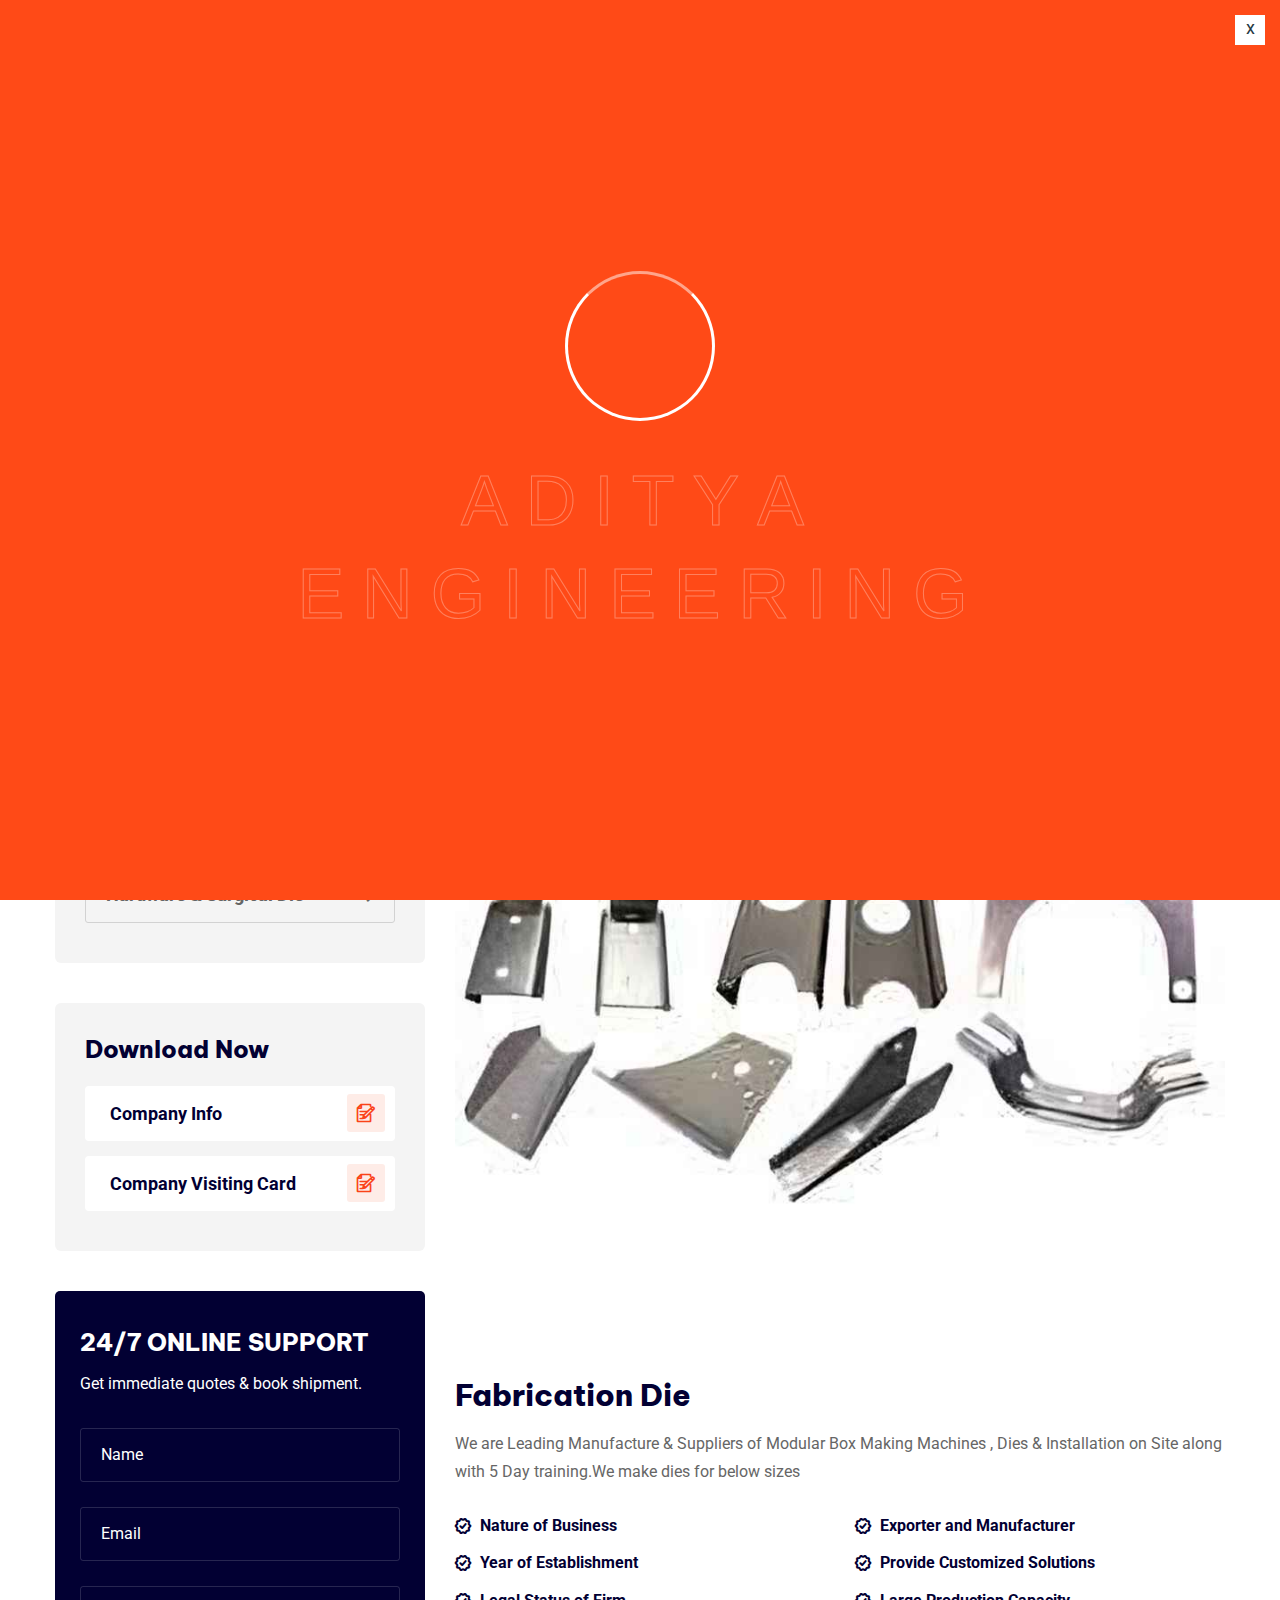
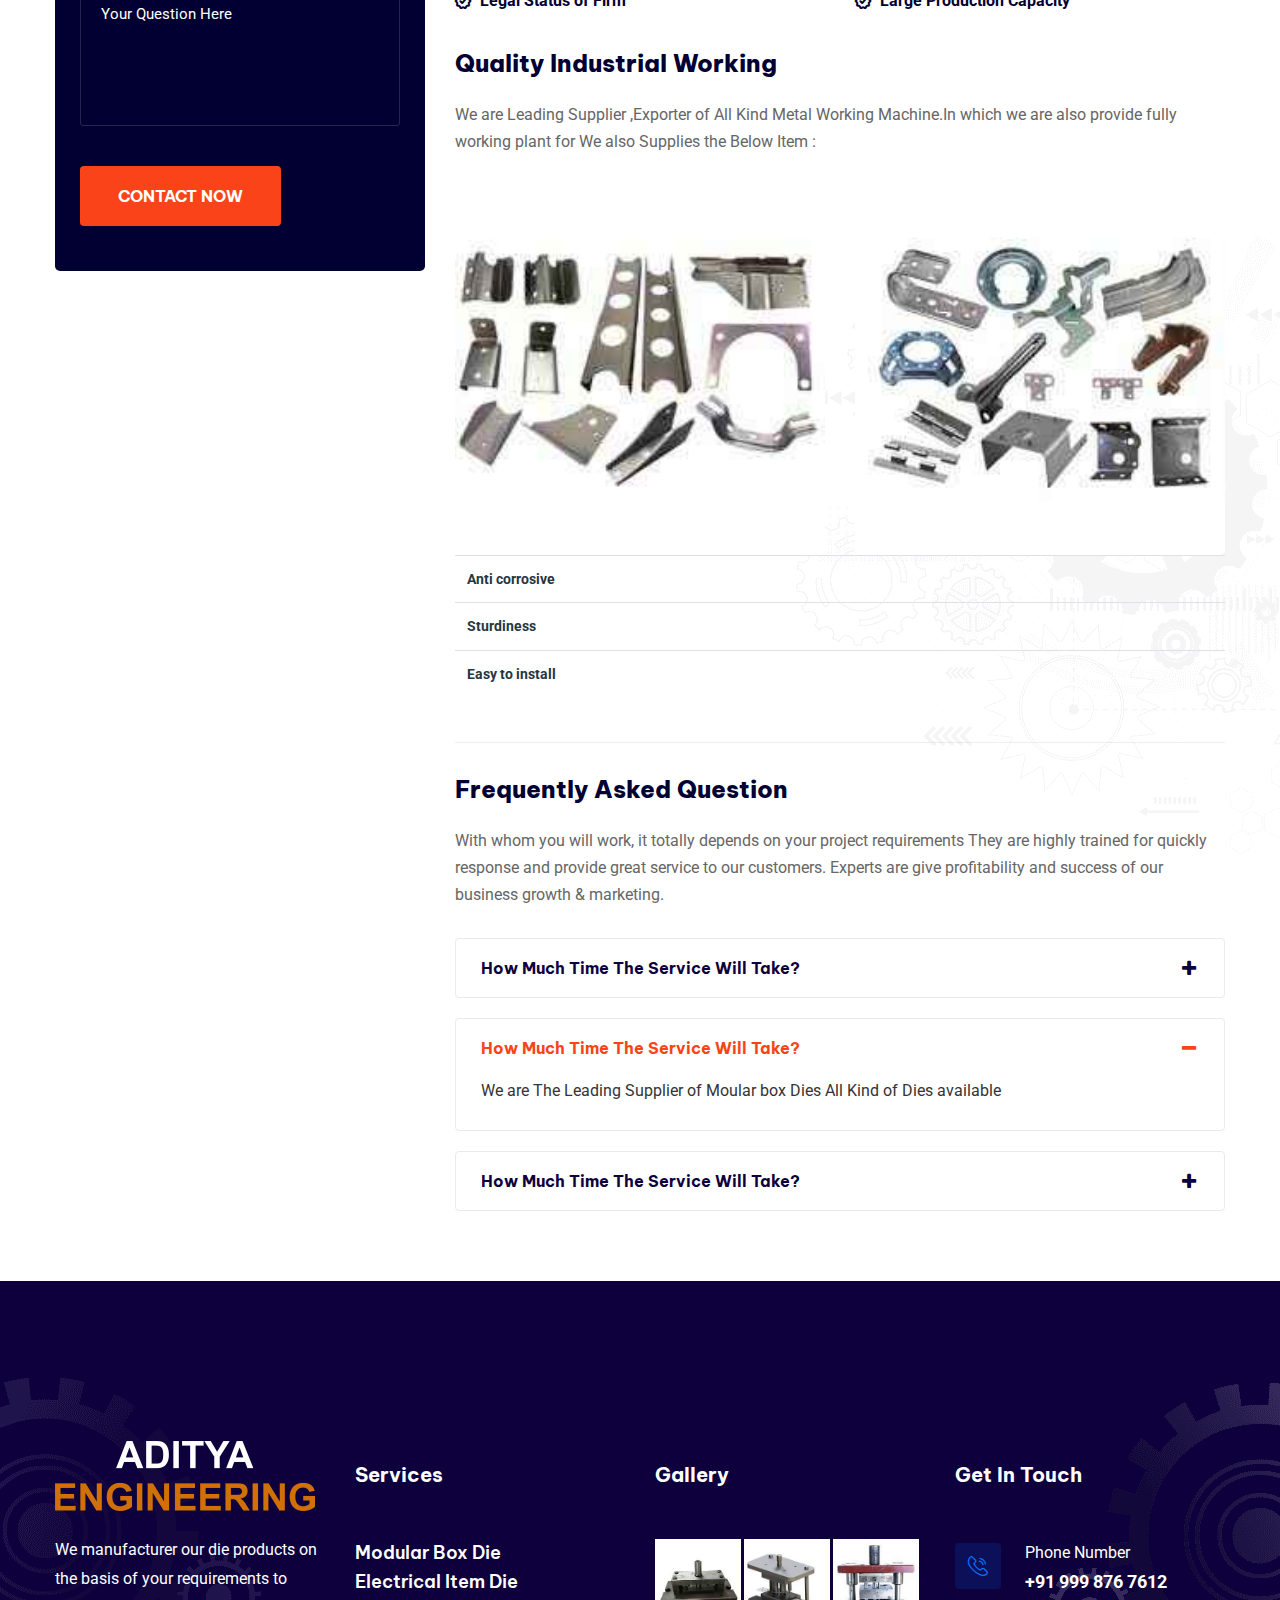
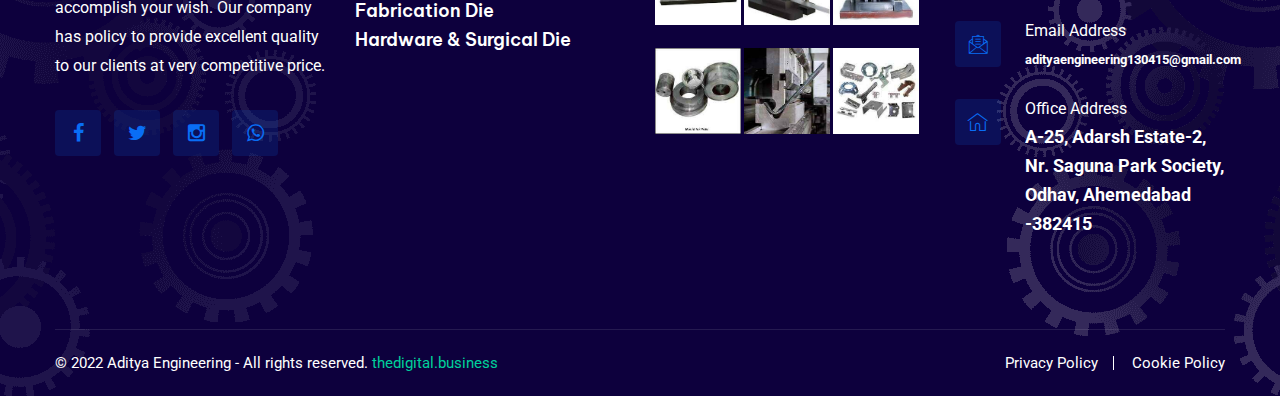
<file: fabrication-die.html>
<!DOCTYPE html>
<html lang="en">
<html>

<head>
    <!-- SEO START -->
    <meta charset="utf-8">
    <meta http-equiv="X-UA-Compatible" content="IE=edge">
    <meta http-equiv="cache-control" content="no-cache" />
    <meta http-equiv="Pragma" content="no-cache" />
    <meta http-equiv="Expires" content="-1" />
    <meta name="robots" content="all">
    <meta http-equiv="content-language" content="en">
    <meta name="googlebot" content="index, follow">
    <Meta name="Yahoobot" content="Index, Follow">
    <meta name="MSNbot" content="index, follow">
    <meta name="allow-search" content="yes">
    <meta name="subject" content="MCB Box Die Manufacturer, Suppliers, Dealers in Ahmedabad">
    <meta name="author" content="Aditya Engineering">
    <meta name="reply-to" content="adityaengineering130415@gmail.com">
    <meta name="document-rating" content="Safe for Kids">
    <meta name="geo.region" content="IN-GJ">
    <meta name=”geo.position” content="23.031401;72.670981" />
    <meta name="Geography" content="Shed No 15, Astha Ind. Estate, B/h. National Handloom Odhav Ring Road, Virat Nagar Road, Ahemedabad, Gujarat 382415">
    <meta name="publisher" content="thedigital.business">
    <meta name="document-type" content="Public">
    <meta name="development" Content="Modular Box Die In Odhav | Mcb Box Dies In Odhav | Electrical Box Die In Odhav | Junction Box Dies In Odhav | Fan Box Dies In Odhav | Feeders & Automation Dies In Odhav | Hardware Aldrop Hinge Die In Odhav | Utensils Die In Odhav | Giger Body Die In Odhav | Gi Concealed Modular Box Dies In Odhav."
    />
    <meta name="viewport" content="width=device-width, initial-scale=1.0, maximum-scale=1.0, user-scalable=0">
    <meta name="description" content="Aditya Engineering Offering MCB Die in Odhav, Ahmedabad. Ms Sheet Metal Die and Mcb Box Die for both big projects, such as Parts Die machines." />
    <meta name="keyword" Content="Modular Box Die In Odhav, Mcb Box Dies In Odhav, Electrical Box Die In Odhav, Junction Box Dies In Odhav, Fan Box Dies In Odhav, Feeders & Automation Dies In Odhav, Hardware Aldrop Hinge Die In Odhav, Utensils Die In Odhav, Giger Body Die In Odhav, Gi Concealed Modular Box Dies In Odhav."
    />
    <meta name="robots" content="index,follow" />
    <meta name="contact" content="+91 962 477 6128" />
    <meta name="distribution" content="Global" />
    <meta name="rating" content="General" />
    <meta name="revisit-after" content="1 days" />
    <meta property="og:type" content="website" />
    <meta name="geo.placename" content="Odhav, Ahmedabad, Gujarat, India" />
    <meta name="og:title" content="MCB Box Die Manufacturer, Suppliers, Dealers in Ahmedabad" />
    <meta property="og:site_name" content="Aditya Engineering" />
    <meta name="og:description" content="Aditya Engineering Offering MCB Die in Odhav, Ahmedabad. Ms Sheet Metal Die and Mcb Box Die for both big projects, such as Parts Die machines." />
    <meta name="og:email" content="adityaengineering130415@gmail.com" />
    <meta name="og:phone_number" content="+91 962 477 6128" />
    <meta name="og:url" content="http://adityaengineering.co.in/fabrication-die.html" />
    <link rel="canonical" href="http://adityaengineering.co.in/fabrication-die.html" />
    <link rel="apple-touch-icon" href="images/favicon.png">
    <meta name="google-site-verification" content="fUBz5wQYL-TQeVU2hrL1opshJIVHGNHXEhlSQJKUk4s" />
    <title>MCB Box Die Manufacturer, Suppliers, Dealers in Ahmedabad</title>
    <!-- SEO END -->
    <!-- Stylesheets -->
    <link href="css/bootstrap.css" rel="stylesheet">
    <link href="css/style.css" rel="stylesheet">
    <link href="css/responsive.css" rel="stylesheet">
    <link href="https://fonts.googleapis.com/css2?family=Roboto:wght@300;400;500;700;900&amp;display=swap" rel="stylesheet">
    <link href="https://fonts.googleapis.com/css2?family=Be+Vietnam+Pro:wght@100;200;300;400;500;600;700;800;900&amp;display=swap" rel="stylesheet">
    <link href="https://fonts.googleapis.com/css2?family=Poppins:wght@100;200;300;400;500;600;700;800;900&amp;display=swap" rel="stylesheet">
    <link href="https://fonts.googleapis.com/css2?family=Inter:wght@100;300;400;500;600;700;800;900&amp;display=swap" rel="stylesheet">
    <link rel="shortcut icon" href="images/favicon.png" type="image/x-icon">
    <link rel="icon" href="images/favicon.png" type="image/x-icon">
</head>

<body>
    <div class="cursor"></div>

    <!-- PageWrapper -->
    <div class="page-wrapper">
        <!-- Preloader -->
        <div class="loader-wrap">
            <div class="preloader">
                <div class="preloader-close">x</div>
                <div id="handle-preloader" class="handle-preloader">
                    <div class="animation-preloader">
                        <div class="spinner"></div>
                        <div class="txt-loading">
                            <span data-text-preloader="A" class="letters-loading">
							A
						</span>
                            <span data-text-preloader="D" class="letters-loading">
							D
						</span>
                            <span data-text-preloader="I" class="letters-loading">
							I
						</span>
                            <span data-text-preloader="T" class="letters-loading">
							T
						</span>
                            <span data-text-preloader="Y" class="letters-loading">
							Y
						</span>
                            <span data-text-preloader="A" class="letters-loading">
							A
					</span>
                            <br><br>

                            <span data-text-preloader="E" class="letters-loading">
							E
						</span>
                            <span data-text-preloader="N" class="letters-loading">
							N
						</span>
                            <span data-text-preloader="G" class="letters-loading">
							G
						</span>
                            <span data-text-preloader="I" class="letters-loading">
							I
						</span>
                            <span data-text-preloader="N" class="letters-loading">
							N
						</span>
                            <span data-text-preloader="E" class="letters-loading">
							E
					</span>
                            <span data-text-preloader="E" class="letters-loading">
							E
					</span>
                            <span data-text-preloader="R" class="letters-loading">
							R
					</span>
                            <span data-text-preloader="I" class="letters-loading">
							I
					</span>
                            <span data-text-preloader="N" class="letters-loading">
							N
					</span>
                            <span data-text-preloader="G" class="letters-loading">
							G
					</span>








                        </div>
                    </div>
                </div>
            </div>
        </div>
        <!-- Preloader End -->

        <!-- scrollToTop start -->
        <div class="progress-wrap active-progress">
            <svg class="progress-circle svg-content" width="100%" height="100%" viewBox="-1 -1 102 102">
		<path d="M50,1 a49,49 0 0,1 0,98 a49,49 0 0,1 0,-98" style="transition: stroke-dashoffset 10ms linear 0s; stroke-dasharray: 307.919px, 307.919px; stroke-dashoffset: 228.265px;"></path>
		</svg>
        </div>
        <!-- scrollToTop end -->

        <!-- Main Header / Header Style Three -->
        <header class="main-header header-style-two">

            <!-- Header Upper -->
            <div class="header-upper">
                <div class="auto-container">
                    <div class="clearfix">

                        <div class="pull-left logo-box">
                            <div class="logo">
                                <a href="index.html"><img src="images/logo-2.png" alt="Press Punching Die In Odhav" title="Best Die Suppliers in Ahmedabad"></a>
                            </div>
                        </div>

                        <div class="pull-right upper-right clearfix">

                            <!--Info Box-->
                            <div class="upper-column info-box">
                                <div class="icon-box"><span class="flaticon-customer-support-1"></span></div>
                                <ul>
                                    <li>Email: <br><a href="mailto:adityaengineering130415@gmail.com" style="font-size: 13px;color: #000254">adityaengineering130415@gmail.com</a></li>
                                </ul>
                            </div>

                            <!--Info Box-->
                            <div class="upper-column info-box">
                                <div class="icon-box"><span class="flaticon-checked"></span></div>
                                <ul>
                                    <li>Call US: <br><a href="tel:+919998767612" style="color: #000254">+91 999 876 7612</a></li>
                                </ul>
                            </div>

                            <!--Info Box-->
                            <div class="upper-column info-box">
                                <div class="icon-box"><span class="flaticon-win"></span></div>
                                <ul>
                                    <li> GST NO :<br> 24AFSPT0513N2Z0</li>
                                </ul>
                            </div>

                        </div>

                    </div>
                </div>
            </div>
            <!-- End Header Upper -->

            <!-- Header Upper -->
            <div class="header-lower">
                <div class="auto-container">
                    <div class="inner-container clearfix">

                        <div class="nav-outer">
                            <!-- Mobile Navigation Toggler -->
                            <div class="mobile-nav-toggler"><span class="icon flaticon-menu-3"></span></div>
                            <!-- Main Menu -->
                            <nav class="main-menu navbar-expand-md">
                                <div class="navbar-header">
                                    <!-- Toggle Button -->
                                    <button class="navbar-toggler" type="button" data-toggle="collapse" data-target="#navbarSupportedContent" aria-controls="navbarSupportedContent" aria-expanded="false" aria-label="Toggle navigation">
									<span class="icon-bar"></span>
									<span class="icon-bar"></span>
									<span class="icon-bar"></span>
								</button>
                                </div>

                                <div class="navbar-collapse collapse clearfix" id="navbarSupportedContent">
                                    <ul class="navigation clearfix">
                                        <li><a href="index.html">Home</a>
                                            <!-- 	<ul>
											<li><a href="index.html">Homepage One</a></li>
											<li><a href="index-2.html">Homepage Two</a></li>
											<li><a href="index-3.html">Homepage Three</a></li>
											<li class="dropdown"><a href="#">Header Styles</a>
												<ul>
													<li><a href="index.html">Header Style One</a></li>
													<li><a href="index-2.html">Header Style Two</a></li>
													<li><a href="index-3.html">Header Style Three</a></li>
												</ul>
											</li>
										</ul> -->
                                        </li>
                                        <li><a href="index.html#about">About</a>
                                            <!-- <ul>
											<li><a href="about.html">About us</a></li>
											<li><a href="faq.html">Faq's</a></li>
											<li><a href="team.html">Team</a></li>
											<li><a href="team-detail.html">Team Detail</a></li>
										</ul> -->
                                        </li>
                                        <li class="dropdown"><a href="#">Services</a>
                                            <ul>
                                                <li><a href="modular-box-die.html">modular Box Die</a></li>
                                                <li><a href="electrical-item-die.html">Electrical Item Die</a></li>
                                                <li><a href="fabrication-die.html">Fabrication Die</a></li>
                                                <li><a href="hardware-surgical-die.html">Hardware & Surgical Die</a></li>
                                                <!-- <li><a href="">Mechanical Engineering</a></li> -->

                                            </ul>
                                        </li>

                                        <li><a href="gallery.html">Gallery</a></li>
                                        <!-- 	<li class="dropdown"><a href="#">Projects</a>
										<ul>
											<li><a href="project.html">Projects</a></li>
											<li><a href="project-detail.html">Projects Detail</a></li>
										</ul>
									</li> -->
                                        <!-- <li class="dropdown"><a href="#">Blog</a>
										<ul>
											<li><a href="blog.html">Our Blog</a></li>
											<li><a href="blog-detail.html">Blog Detail</a></li>
											<li><a href="not-found.html">Not Found</a></li>
										</ul>
									</li> -->
                                        <li><a href="contact.html">Contact</a></li>
                                    </ul>
                                </div>
                            </nav>

                            <!-- Main Menu End-->
                            <div class="outer-box clearfix">

                                <!-- Btn Box -->
                                <div class="btn-box">
                                    <a href="contact.html" class="theme-btn btn-style-two clearfix">
                                        <span class="btn-wrap">
										<span class="text-one">Get A Quote</span>

                                        <span class="text-two">Get A Quote</span>
                                        </span>
                                        <span class="plus flaticon-plus"></span>
                                    </a>
                                </div>

                            </div>
                        </div>

                    </div>
                </div>
            </div>
            <!--End Header Upper-->

            <!-- Sticky Header  -->
            <div class="sticky-header">
                <div class="auto-container clearfix">
                    <!--Logo-->
                    <div class="logo pull-left">
                        <a href="index.html" title=""><img src="images/logo-small.png" alt="Progressive Dies In Odhav" title="Furniture Accessory Die in Odhav Ahmedabad"></a>
                    </div>
                    <!--Right Col-->
                    <div class="pull-right">
                        <!-- Main Menu -->
                        <nav class="main-menu">
                            <!--Keep This Empty / Menu will come through Javascript-->

                        </nav>
                        <!-- Main Menu End-->

                        <!-- Mobile Navigation Toggler -->
                        <div class="mobile-nav-toggler"><span class="icon flaticon-menu-3"></span></div>

                    </div>
                </div>
            </div>
            <!-- End Sticky Menu -->

            <!-- Mobile Menu  -->
            <div class="mobile-menu">
                <div class="menu-backdrop"></div>
                <div class="close-btn"><span class="icon fa fa-close"></span></div>

                <nav class="menu-box">
                    <div class="nav-logo">
                        <a href="index.html"><img src="images/logo.png" alt="Deep Draw Pressing Dies In Odhav" title="Modular Box Die in Odhav"></a>
                    </div>
                    <div class="menu-outer">
                        <!--Here Menu Will Come Automatically Via Javascript / Same Menu as in Header-->
                    </div>
                </nav>
            </div>
            <!-- End Mobile Menu -->

        </header>
        <!-- End Main Header -->

        <!-- Page Title -->
        <section class="page-title" style="background-image: url(images/background/9.jpg)">
            <div class="auto-container">
                <ul class="bread-crumb clearfix">
                    <li><a href="index.html">Home</a></li>
                    <li><a href="services.html">Service</a></li>
                    <li>Fabrication Die</li>
                </ul>
                <h1>Best Fabrication Die in Ahmedabad</h1>
            </div>
        </section>
        <!-- End Page Title -->

        <!-- Sidebar Page Container -->
        <div class="sidebar-page-container">
            <div class="pattern-layer" style="background-image:url(images/background/pattern-25.png)"></div>
            <div class="auto-container">
                <div class="row clearfix">

                    <!-- Sidebar Side -->
                    <div class="sidebar-side left-sidebar col-lg-4 col-md-12 col-sm-12">
                        <aside class="sidebar sticky-top">

                            <!-- Service Widget -->
                            <div class="sidebar-widget service-widget">
                                <div class="widget-content">
                                    <div class="sidebar-title">
                                        <h4>All Service</h4>
                                    </div>
                                    <ul class="service-list">
                                        <li><a href="modular-box-die.html">Modular Box Die</a></li>
                                        <li><a href="electrical-item-die.html">Electrical Item Die</a></li>
                                        <li class="current"><a href="fabrication-die.html">Fabrication Die</a></li>
                                        <li><a href="hardware-surgical-die.html">Hardware & Surgical Die</a></li>
                                        <!-- 								<li><a href="welding-laser.html">Welding & Laser</a></li>
									<li><a href="construction-services.html">Construction Services</a></li>
									<li><a href="civil-engineering.html">Civil Engineering</a></li> -->
                                    </ul>
                                </div>
                            </div>

                            <!-- Download Widget -->
                            <div class="sidebar-widget download-widget">
                                <div class="widget-content">
                                    <div class="sidebar-title">
                                        <h4>Download Now</h4>
                                    </div>
                                    <ul class="download-list">
                                        <li><a href="images/Aditya-Engineering.pdf">Company Info <span class="icon flaticon-edit"></span></a></li>
                                        <li><a href="images/Aditya-Engineering.pdf">Company Visiting Card <span class="icon flaticon-edit"></span></a></li>
                                    </ul>
                                </div>
                            </div>

                            <!-- Support Widget -->
                            <div class="sidebar-widget support-widget">
                                <div class="support-content">
                                    <div class="title-box">
                                        <h4>24/7 ONLINE SUPPORT</h4>
                                        <div class="text">Get immediate quotes & book shipment.</div>
                                    </div>

                                    <!-- Support Form -->
                                    <div class="support-form">

                                        <!-- Comment Form -->
                                        <form method="post" action="">

                                            <div class="form-group">
                                                <input type="text" name="username" placeholder="Name" required>
                                            </div>

                                            <div class="form-group">
                                                <input type="email" name="email" placeholder="Email" required>
                                            </div>

                                            <div class="form-group">
                                                <textarea class="" name="message" placeholder="Your Question Here"></textarea>
                                            </div>

                                            <div class="form-group">
                                                <button class="theme-btn btn-style-one"><span class="txt">Contact Now</span></button>
                                            </div>

                                        </form>

                                    </div>

                                </div>
                            </div>

                        </aside>
                    </div>

                    <!-- Content Side -->
                    <div class="content-side right-sidebar col-lg-8 col-md-12 col-sm-12">
                        <div class="service-detail">
                            <div class="inner-box">
                                <div class="image">
                                    <img src="images/products/fabric-die.jpeg" alt="Punching Die In Odhav" />
                                </div>
                                <div class="lower-content">
                                    <h3>Fabrication Die</h3>
                                    <p>We are Leading Manufacture & Suppliers of Modular Box Making Machines , Dies & Installation on Site along with 5 Day training.We make dies for below sizes</p>
                                    <div class="options-outer">
                                        <div class="row clearfix">
                                            <div class="column col-lg-6 col-mg-12 col-sm-12">
                                                <ul class="list">
                                                    <li>Nature of Business</li>
                                                    <li>Year of Establishment</li>
                                                    <li>Legal Status of Firm</li>
                                                </ul>
                                            </div>
                                            <div class="column col-lg-6 col-mg-12 col-sm-12">
                                                <ul class="list">
                                                    <li>Exporter and Manufacturer</li>
                                                    <li>Provide Customized Solutions</li>
                                                    <li>Large Production Capacity</li>
                                                </ul>
                                            </div>
                                        </div>
                                    </div>
                                    <h4>Quality Industrial Working</h4>
                                    <p>We are Leading Supplier ,Exporter of All Kind Metal Working Machine.In which we are also provide fully working plant for We also Supplies the Below Item :</p>
                                    <!-- Gallery Images -->
                                    <div class="gallery-images">
                                        <div class="row clearfix">
                                            <div class="col-lg-6 col-md-6 col-sm-12">
                                                <div class="image">
                                                    <img src="images/products/fabrication-parts.jpg" alt="Ms Sheet Metal Die In Odhav" />
                                                </div>
                                            </div>
                                            <div class="col-lg-6 col-md-6 col-sm-12">
                                                <div class="image">
                                                    <img src="images/products/fabrication-part.jpg" alt="Best Die Manufacturers In Ahmedabad" />
                                                </div>
                                            </div>
                                        </div>
                                    </div>
                                    <!-- End Gallery Images -->





                                    <table class="table">

                                        <tr>
                                            <th>Anti corrosive</th>
                                        </tr>
                                        <tr>
                                            <th>Sturdiness</th>
                                        </tr>
                                        <tr>
                                            <th>Easy to install</th>
                                        </tr>

                                    </table>




                                    <!-- Accordion Outer -->
                                    <div class="accordion-outer">
                                        <div class="title-box">
                                            <h4>Frequently Asked Question</h4>
                                            <div class="text">With whom you will work, it totally depends on your project requirements They are highly trained for quickly response and provide great service to our customers. Experts are give profitability and success of
                                                our business growth & marketing.</div>
                                        </div>

                                        <!-- Accordian Box -->
                                        <ul class="accordion-box">

                                            <!--Block-->
                                            <li class="accordion block">
                                                <div class="acc-btn">
                                                    <div class="icon-outer"><span class="icon icon-plus fa fa-plus"></span> <span class="icon icon-minus fa fa-minus"></span></div>How Much Time The Service Will Take?</div>
                                                <div class="acc-content">
                                                    <div class="content">
                                                        <div class="text">Lorem ipsum dolor sit amet, consectetur adipiscing elit, sed do eiusmod tempor incididunt ut labore et dolore magna aliqua. Quis ipsum suspendisse ultrices gravida. Risus commodo viverra maecenas
                                                            accumsan lacus vel facilisis.</div>
                                                    </div>
                                                </div>
                                            </li>

                                            <!--Block-->
                                            <li class="accordion block active-block">
                                                <div class="acc-btn active">
                                                    <div class="icon-outer"><span class="icon icon-plus fa fa-plus"></span> <span class="icon icon-minus fa fa-minus"></span></div>How Much Time The Service Will Take?</div>
                                                <div class="acc-content current">
                                                    <div class="content">
                                                        <div class="text">We are The Leading Supplier of Moular box Dies All Kind of Dies available</div>
                                                    </div>
                                                </div>
                                            </li>

                                            <!--Block-->
                                            <li class="accordion block">
                                                <div class="acc-btn">
                                                    <div class="icon-outer"><span class="icon icon-plus fa fa-plus"></span> <span class="icon icon-minus fa fa-minus"></span></div>How Much Time The Service Will Take?</div>
                                                <div class="acc-content">
                                                    <div class="content">
                                                        <div class="text">Lorem ipsum dolor sit amet, consectetur adipiscing elit, sed do eiusmod tempor incididunt ut labore et dolore magna aliqua. Quis ipsum suspendisse ultrices gravida. Risus commodo viverra maecenas
                                                            accumsan lacus vel facilisis.</div>
                                                    </div>
                                                </div>
                                            </li>

                                        </ul>

                                    </div>
                                    <!-- End Accordion Outer -->

                                </div>
                            </div>
                        </div>
                    </div>

                </div>
            </div>
        </div>

        <!-- Footer Style Two -->
        <footer class="footer-style-two">
            <div class="pattern-layer" style="background-image:url(images/background/pattern-23.png)"></div>
            <div class="pattern-layer-two" style="background-image:url(images/background/pattern-24.png)"></div>
            <div class="auto-container">
                <!-- Widgets Section -->
                <div class="widgets-section">
                    <div class="row clearfix">

                        <!-- Big Column -->
                        <div class="big-column col-lg-6 col-md-12 col-sm-12">
                            <div class="row clearfix">

                                <!-- Footer Column -->
                                <div class="footer-column col-lg-6 col-md-6 col-sm-12">
                                    <div class="footer-widget logo-widget">
                                        <div class="logo">
                                            <a href="index.html"><img src="images/logo-3.png" alt="Geyser Body Dies In Ahmedabad" /></a>
                                        </div>
                                        <div class="text"> We manufacturer our die products on the basis of your requirements to accomplish your wish. Our company has policy to provide excellent quality to our clients at very competitive price.
                                        </div>
                                        <ul class="social-box">
                                            <li>
                                                <a href="#" class="fa fa-facebook"></a>
                                            </li>
                                            <li>
                                                <a href="#" class="fa fa-twitter"></a>
                                            </li>
                                            <li>
                                                <a href="#" class="fa fa-instagram"></a>
                                            </li>
                                            <li>
                                                <a href="https://wa.me/919624776128?text=Aditya%20Engineering%2C%0Ai%20am%20interested%20your%20products.%0Ai%20am%20contact%20through%20your%20website" class="fa fa-whatsapp"></a>
                                            </li>
                                            <!-- <li><a href="#" class="fa fa-youtube"></a></li> -->
                                        </ul>
                                    </div>
                                </div>

                                <!-- Footer Column -->
                                <div class="footer-column col-lg-6 col-md-6 col-sm-12">
                                    <div class="footer-widget news-widget">
                                        <h5>Services</h5>
                                        <div class="widget-content">


                                            <!-- 		<div class="thumb"><a href="blog-detail.html"><img src="images/resource/post-thumb-1.jpg" alt=""></a></div>
											<span class="date">24 th October 2021</span> -->



                                            <h6><a href="modular-box-die.html" style="color: white">Modular Box Die</a></h6>
                                            <h6><a href="electrical-item-die.html" style="color: white">Electrical Item Die</a></h6>
                                            <h6><a href="fabrication-die.html" style="color: white">Fabrication Die</a></h6>
                                            <h6><a href="hardware-surgical-die.html" style="color: white">Hardware & Surgical Die</a></h6>




                                        </div>
                                    </div>
                                </div>

                            </div>
                        </div>
                        <!-- Big Column -->
                        <div class="big-column col-lg-6 col-md-12 col-sm-12">
                            <div class="row clearfix">

                                <!-- Footer Column -->
                                <div class="footer-column col-lg-6 col-md-6 col-sm-12">
                                    <div class="footer-widget instagram-widget">
                                        <h5>Gallery</h5>
                                        <div class="widget-content">
                                            <div class="images-outer clearfix">


                                                <!--Image Box-->
                                                <a class="lightbox-image" href="images/products/modular-box-1.jpg"><img src="images/products/modular-box-1.jpg" alt="Sticker Label Dies Cutting Machine Manufacturer In Odhav" style="height: 86px;width: 86px"></a>
                                                <!--Image Box-->
                                                <a class="lightbox-image" href="images/products/ms-sheet-metal.jpg"><img src="images/products/ms-sheet-metal.jpg" alt="Sheet Metal Cutting Dies In Ahmedabad" style="height: 86px;width: 86px"></a>
                                                <!--Image Box-->
                                                <a class="lightbox-image" href="images/products/deep-draw-pressing-die.jpeg"><img src="images/products/deep-draw-pressing-die.jpeg" alt="Cable Tray Die In Odhav" style="height: 86px;width: 86px"></a><br><br>
                                                <!--Image Box-->
                                                <a class="lightbox-image" href="images/products/utainseals-die.jpg"><img src="images/products/utainseals-die.jpg" alt="Modular Box Die In Odhav" style="height: 86px;width: 86px"></a>
                                                <!--Image Box-->
                                                <a class="lightbox-image" href="images/products/hydralic-press.jpg"><img src="images/products/hydralic-press.jpg" alt="Mcb Box Dies In Odhav" style="height: 86px;width: 86px"></a>
                                                <!--Image Box-->
                                                <a class="lightbox-image" href="images/products/fabrication-part.jpg"><img src="images/products/fabrication-part.jpg" alt="Electrical Box Die In Odhav" style="height: 86px;width: 86px"></a>
                                            </div>
                                        </div>
                                    </div>
                                </div>


                                <!-- Footer Column -->
                                <div class="footer-column col-lg-6 col-md-6 col-sm-12">
                                    <div class="footer-widget contact-widget">
                                        <h5>Get In Touch</h5>
                                        <ul class="contact-list">
                                            <li>
                                                <span class="icon flaticon-telephone"></span> Phone Number
                                                <a href="tel:+919998767612">+91 999 876 7612</a>
                                            </li>
                                            <li>
                                                <span class="icon flaticon-email"></span> Email Address
                                                <a href="mailto:adityaengineering130415@gmail.com" style="font-size: 13px">adityaengineering130415@gmail.com</a>
                                            </li>
                                            <li>
                                                <span class="icon flaticon-home"></span> Office Address
                                                <a href="https://www.google.com/maps/place/Aditya+Engineering/@23.0313608,72.6673034,16z/data=!4m5!3m4!1s0x395e870d3a82df75:0x19c82e09e0430b68!8m2!3d23.0314009!4d72.6709809?hl=en">A-25, Adarsh Estate-2, Nr. Saguna Park Society, Odhav, Ahemedabad -382415</a>
                                            </li>
                                        </ul>
                                    </div>
                                </div>

                            </div>
                        </div>

                    </div>
                </div>

                <div class="footer-bottom">
                    <div class="clearfix">
                        <div class="pull-left">
                            <div class="copyright">&copy; 2022 Aditya Engineering - All rights reserved. <a href="https://thedigital.business/">thedigital.business</a></div>
                        </div>
                        <div class="pull-right">
                            <ul class="footer-nav">
                                <li><a href="#">Privacy Policy</a></li>
                                <li><a href="#">Cookie Policy</a></li>
                            </ul>
                        </div>
                    </div>
                </div>

            </div>



            <p style="display: none;">


                <a href="http://adityaengineering.co.in/modular-box-die.html" target="_blank">Gi Concealed Modular Box in Odhav</a>
                <a href="http://adityaengineering.co.in/hardware-surgical-die.html" target="_blank">Mcb Box Die in Odhav</a>
                <a href="http://adityaengineering.co.in/modular-box-die.html" target="_blank">Modular Box Die in Odhav</a>
                <a href="http://adityaengineering.co.in/electrical-item-die.html" target="_blank">Junction Box Die in Odhav</a>
                <a href="http://adityaengineering.co.in/fabrication-die.html" target="_blank">Metal Box Die in Odhav</a>
                <a href="http://adityaengineering.co.in/electrical-item-die.html" target="_blank">Fan Box Die in Odhav</a>
                <a href="http://adityaengineering.co.in/electrical-item-die.html" target="_blank">Electrical Box Die in Odhav</a>
                <a href="http://adityaengineering.co.in/fabrication-die.html" target="_blank">Angle Cutting Box Die in Odhav</a>
                <a href="http://adityaengineering.co.in/electrical-item-die.html" target="_blank">Cable Tray Die in Odhav</a>
                <a href="http://adityaengineering.co.in/hardware-surgical-die.html" target="_blank">Washer Die in Odhav</a>
                <a href="http://adityaengineering.co.in/fabrication-die.html" target="_blank">Punching Die in Odhav</a>
                <a href="http://adityaengineering.co.in/fabrication-die.html" target="_blank">Ms Sheet Metal Die in Odhav</a>
                <a href="http://adityaengineering.co.in/hardware-surgical-die.html" target="_blank">Furniture Accessory Die in Odhav</a>
                <a href="http://adityaengineering.co.in/fabrication-die.html" target="_blank">Giger Body Die in Odhav</a>
                <a href="http://adityaengineering.co.in/gallery.html" target="_blank">Logo Embossing Cutting Die in Odhav</a>
                <a href="http://adityaengineering.co.in/gallery.html" target="_blank">Progressive Die in Odhav</a>
                <a href="http://adityaengineering.co.in/fabrication-die.html" target="_blank">Press Punching Die in Odhav</a>
                <a href="http://adityaengineering.co.in/hardware-surgical-die.html" target="_blank">Hardware Aldrop Hinge Die In Odhav</a>
                <a href="http://adityaengineering.co.in/fabrication-die.html" target="_blank">Hydraulic Press Die in Odhav</a>
                <a href="http://adityaengineering.co.in/fabrication-die.html" target="_blank">Stainless Steel Cutting Die in Odhav</a>
                <a href="http://adityaengineering.co.in/fabrication-die.html" target="_blank">Deep Draw Pressing Die in Odhav</a>
                <a href="http://adityaengineering.co.in/fabrication-die.html" target="_blank">Fabrication Parts Die in Odhav</a>
                <a href="http://adityaengineering.co.in/gallery.html" target="_blank">Elevator Parts Die in Odhav</a>
                <a href="http://adityaengineering.co.in/gallery.html" target="_blank">Utensils Die in Odhav</a>
                <a href="http://adityaengineering.co.in/gallery.html" target="_blank">Feeders & Automation Die In Odhav</a>
                <a href="http://adityaengineering.co.in/index.html" target="_blank">Best Die Manufacturer in Ahmedabad</a>
                <a href="http://adityaengineering.co.in/index.html" target="_blank">Best Die Suppliers in Ahmedabad</a>
                <a href="http://adityaengineering.co.in/gallery.html" target="_blank">Sheet Metal Cutting Dies in Ahmedabad</a>
                <a href="http://adityaengineering.co.in/gallery.html" target="_blank">Sticker Label Die Cutting Machine in Odhav</a>
                <a href="http://adityaengineering.co.in/index.html" target="_blank">Geyser Body Die In Ahmedabad</a>




















            </p>
        </footer>
        <!-- End Footer Style Two -->

    </div>
    <!-- End Page Wrapper -->

    <!--Scroll to top-->
    <!-- <div class="scroll-to-top scroll-to-target" data-target="html"><span class="fa fa-arrow-up"></span></div> -->

    <script src="js/jquery.js"></script>
    <script src="js/popper.min.js"></script>
    <script src="js/bootstrap.min.js"></script>
    <script src="js/jquery.mCustomScrollbar.concat.min.js"></script>
    <script src="js/magnific-popup.min.js"></script>
    <script src="js/appear.js"></script>
    <script src="js/appear-2.js"></script>
    <script src="js/parallax.min.js"></script>
    <script src="js/tilt.jquery.min.js"></script>
    <script src="js/jquery.paroller.min.js"></script>
    <script src="js/owl.js"></script>
    <script src="js/wow.js"></script>
    <script src="js/odometer.js"></script>
    <script src="js/slick.js"></script>
    <script src="js/backToTop.js"></script>
    <script src="js/jquery-ui.js"></script>
    <script src="js/cursor-script.js"></script>
    <script src="js/script.js"></script>

    <!--[if lt IE 9]><script src="https://cdnjs.cloudflare.com/ajax/libs/html5shiv/3.7.3/html5shiv.js"></script><![endif]-->
    <!--[if lt IE 9]><script src="js/respond.js"></script><![endif]-->

</body>


</html>
</file>
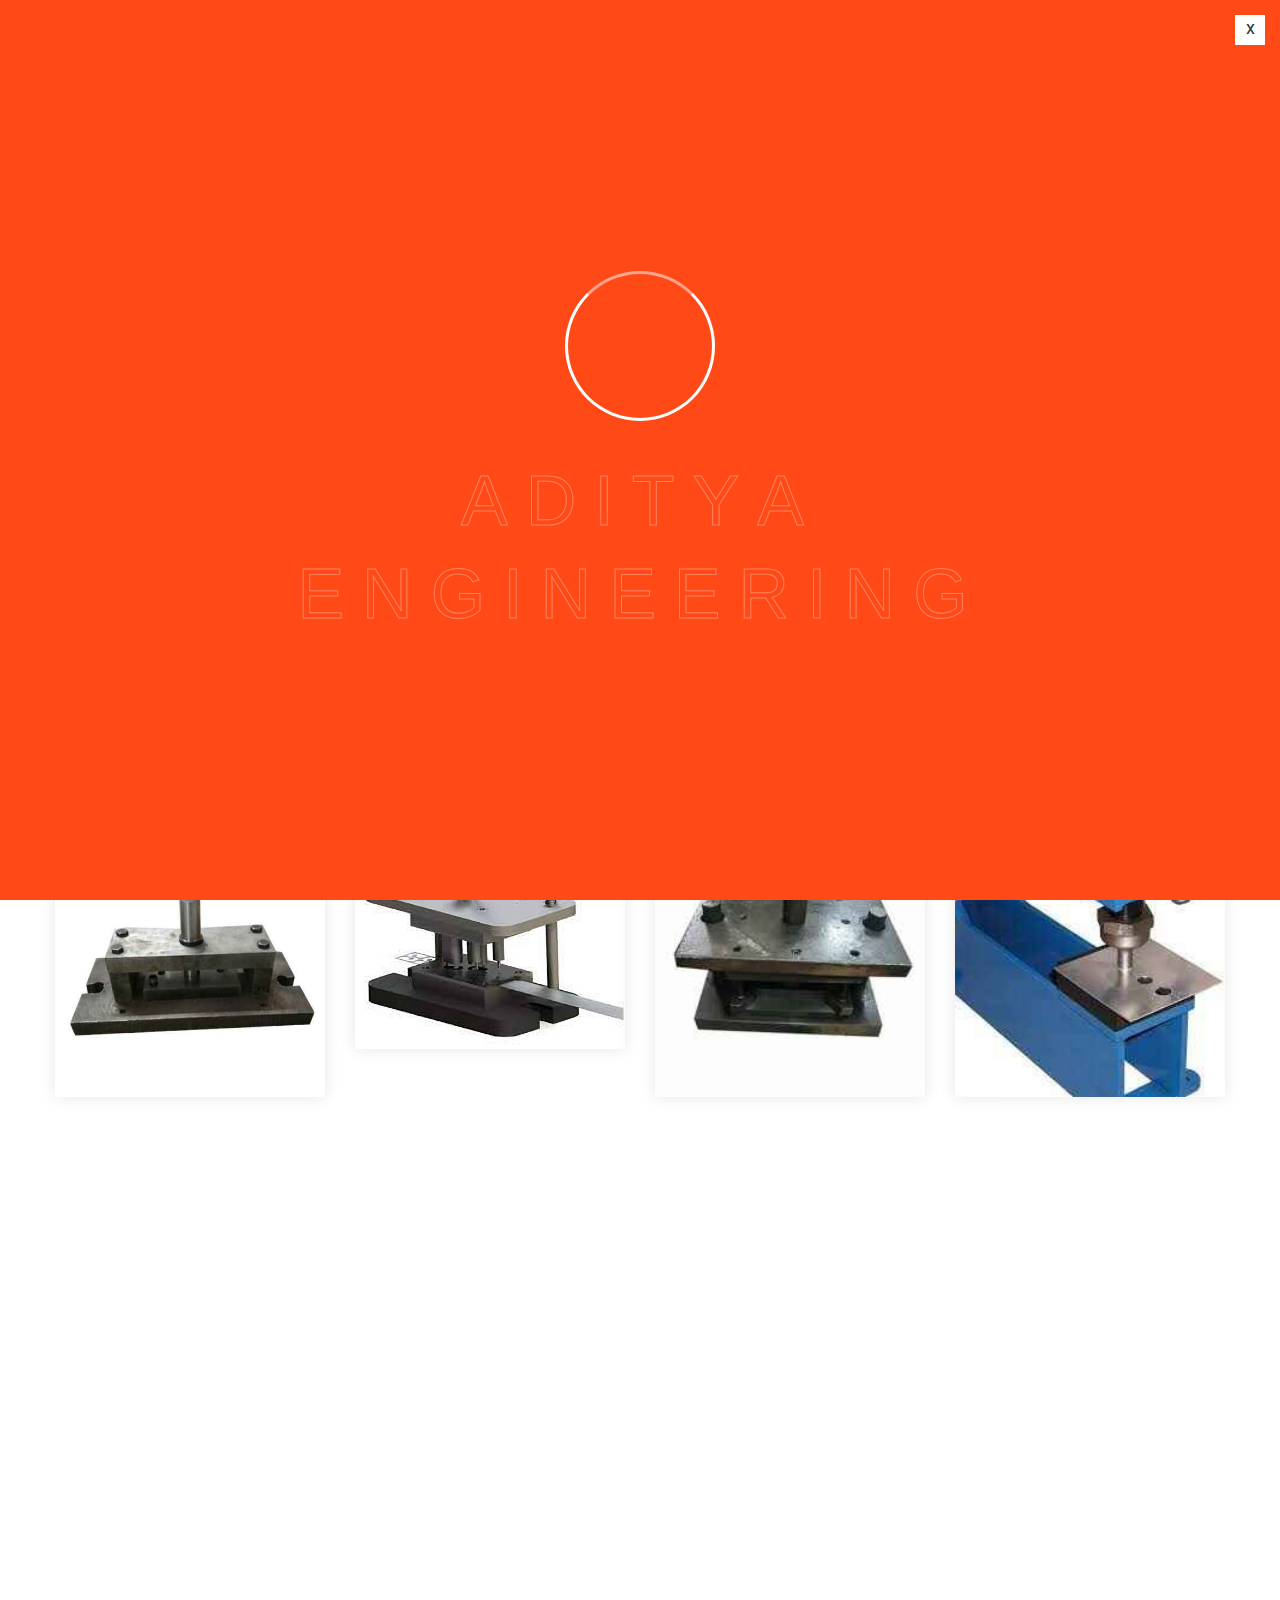
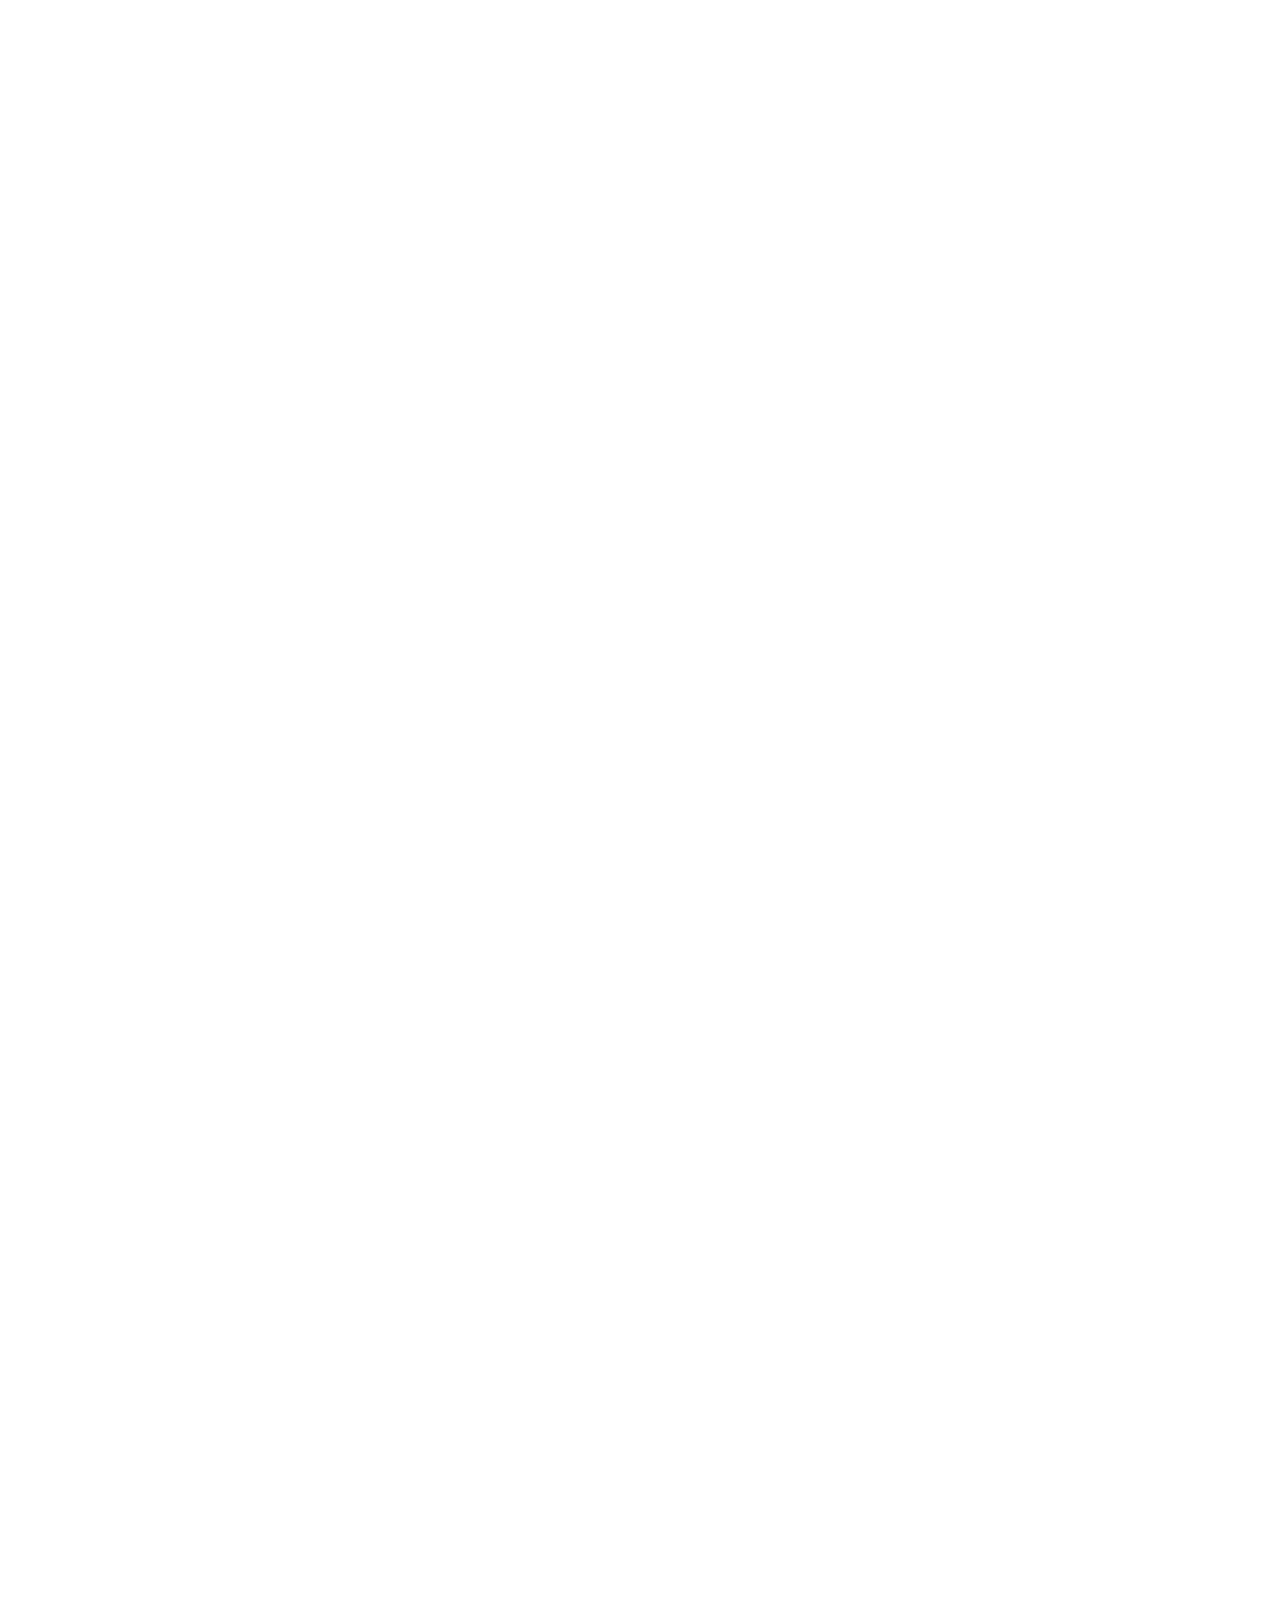
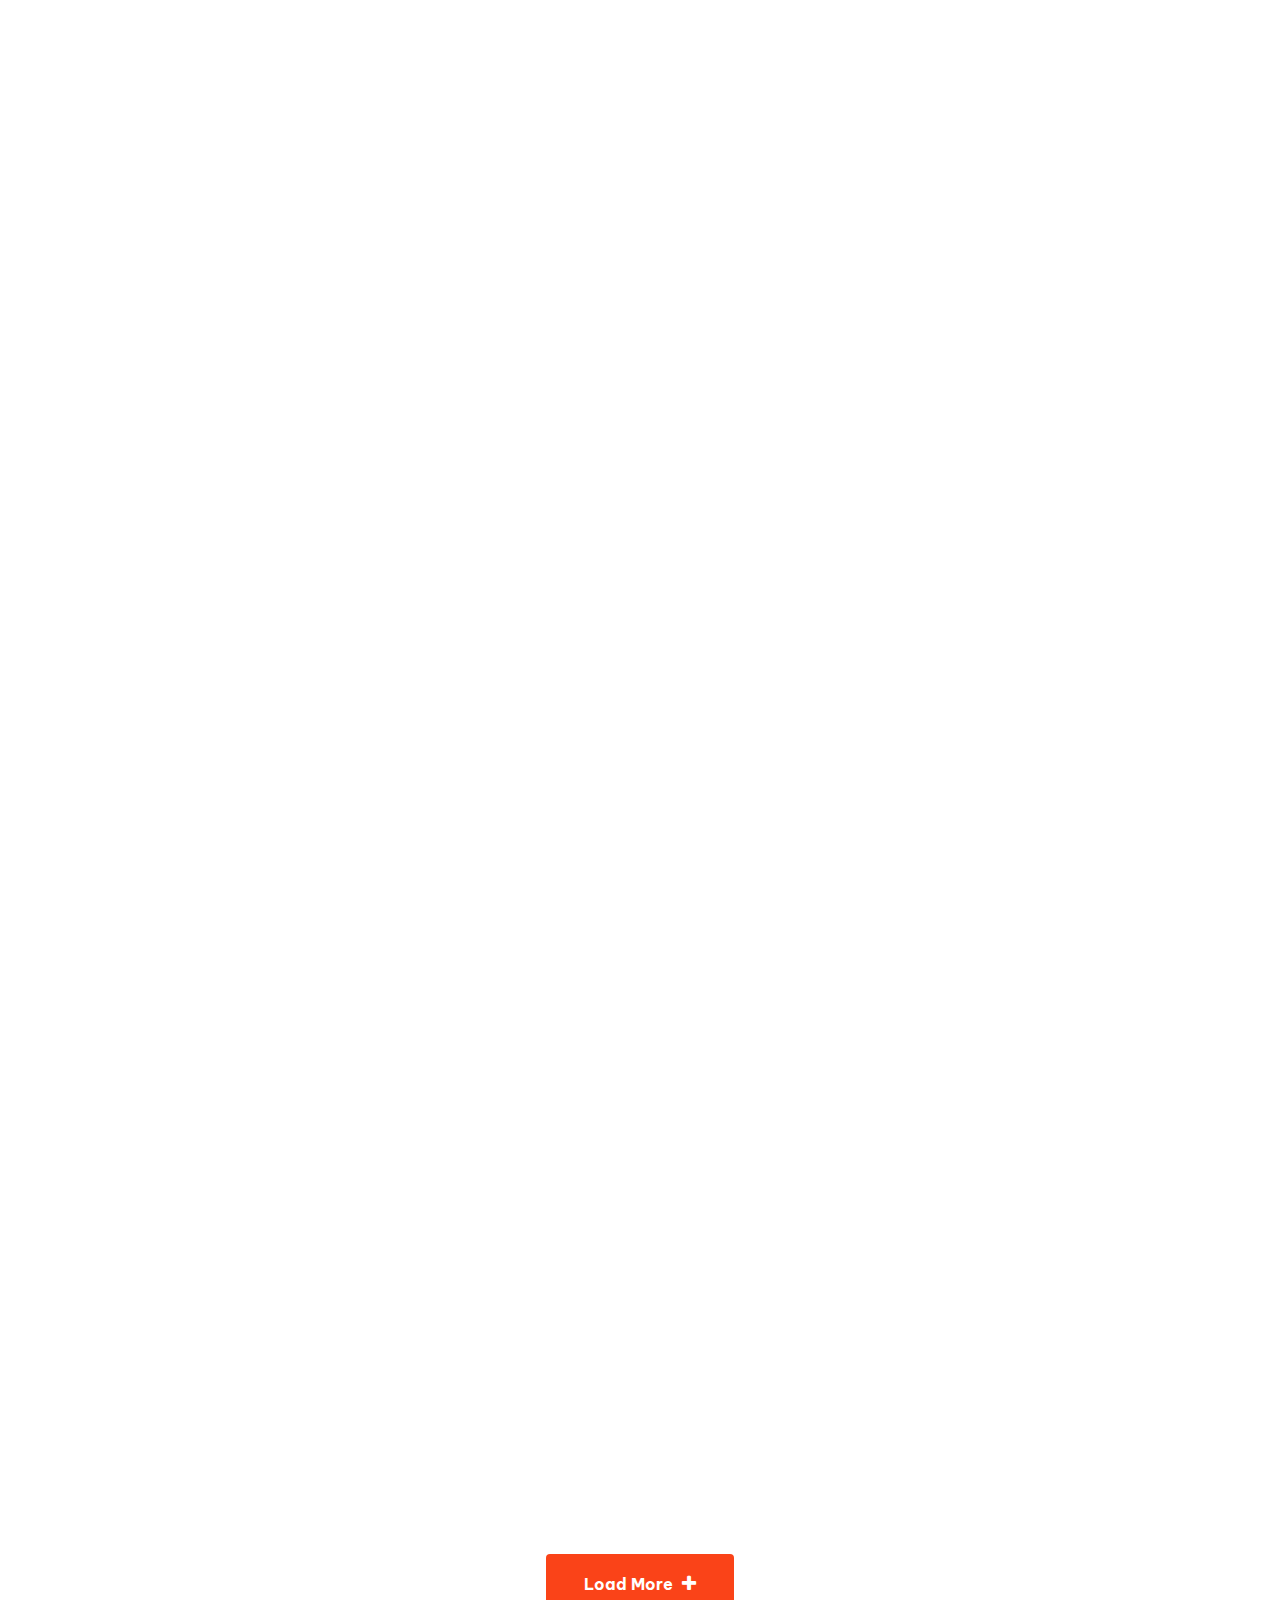
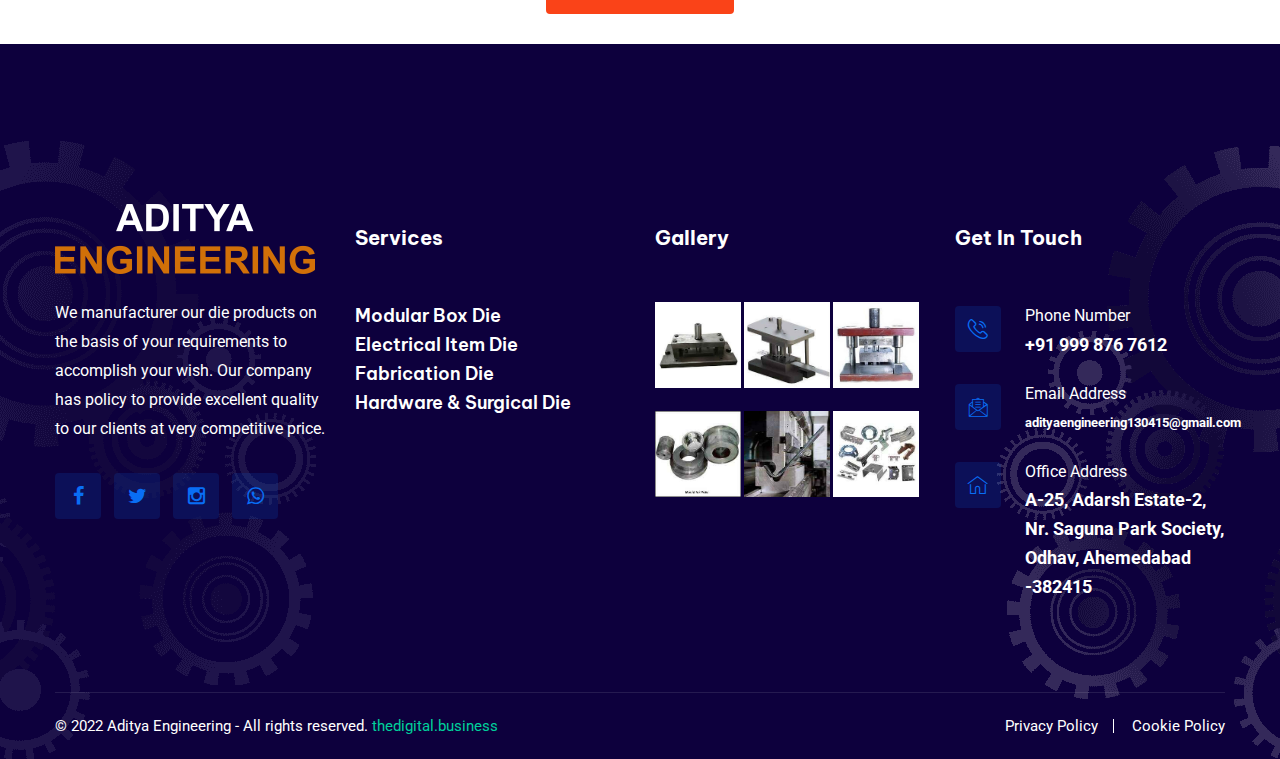
<file: gallery.html>
<!DOCTYPE html>
<html lang="en">
<html>

<head>
    <!-- SEO START -->
    <meta charset="utf-8">
    <meta http-equiv="X-UA-Compatible" content="IE=edge">
    <meta http-equiv="cache-control" content="no-cache" />
    <meta http-equiv="Pragma" content="no-cache" />
    <meta http-equiv="Expires" content="-1" />
    <meta name="robots" content="all">
    <meta http-equiv="content-language" content="en">
    <meta name="googlebot" content="index, follow">
    <Meta name="Yahoobot" content="Index, Follow">
    <meta name="MSNbot" content="index, follow">
    <meta name="allow-search" content="yes">
    <meta name="subject" content="Fan Box Die Manufacturers, Suppliers, Dealers In Ahmedabad">
    <meta name="author" content="Aditya Engineering">
    <meta name="reply-to" content="adityaengineering130415@gmail.com">
    <meta name="document-rating" content="Safe for Kids">
    <meta name="geo.region" content="IN-GJ">
    <meta name=”geo.position” content="23.031401;72.670981" />
    <meta name="Geography" content="Shed No 15, Astha Ind. Estate, B/h. National Handloom Odhav Ring Road, Virat Nagar Road, Ahemedabad, Gujarat 382415">
    <meta name="publisher" content="thedigital.business">
    <meta name="document-type" content="Public">
    <meta name="development" Content="Press Punching Die In Odhav | Progressive Dies In Odhav | Deep Draw Pressing Dies In Odhav | Punching Die In Odhav | Ms Sheet Metal Die In Odhav | Best Die Manufacturers In Ahmedabad | Geyser Body Dies In Ahmedabad | Sticker Label Dies Cutting Machine Manufacturer In Odhav | Sheet Metal Cutting Dies In Ahmedabad | Cable Tray Die In Odhav."
    />
    <meta name="viewport" content="width=device-width, initial-scale=1.0, maximum-scale=1.0, user-scalable=0">
    <meta name="description" content="Buy low price Fan Box Die in Odhav, Ahmedabad offered by Aditya Engineering. Fan Box Die is available with multiple payment options and easy Dealers." />
    <meta name="keyword" Content="Press Punching Die In Odhav, Progressive Dies In Odhav, Deep Draw Pressing Dies In Odhav, Punching Die In Odhav, Ms Sheet Metal Die In Odhav, Best Die Manufacturers In Ahmedabad, Geyser Body Dies In Ahmedabad, Sticker Label Dies Cutting Machine Manufacturer In Odhav, Sheet Metal Cutting Dies In Ahmedabad, Cable Tray Die In Odhav."
    />
    <meta name="robots" content="index,follow" />
    <meta name="contact" content="+91 962 477 6128" />
    <meta name="distribution" content="Global" />
    <meta name="rating" content="General" />
    <meta name="revisit-after" content="1 days" />
    <meta property="og:type" content="website" />
    <meta name="geo.placename" content="Odhav, Ahmedabad, Gujarat, India" />
    <meta name="og:title" content="Fan Box Die Manufacturers, Suppliers, Dealers In Ahmedabad" />
    <meta property="og:site_name" content="Aditya Engineering" />
    <meta name="og:description" content="Buy low price Fan Box Die in Odhav, Ahmedabad offered by Aditya Engineering. Fan Box Die is available with multiple payment options and easy Dealers." />
    <meta name="og:email" content="adityaengineering130415@gmail.com" />
    <meta name="og:phone_number" content="+91 962 477 6128" />
    <meta name="og:url" content="http://adityaengineering.co.in/gallery.html" />
    <link rel="canonical" href="http://adityaengineering.co.in/gallery.html" />
    <link rel="apple-touch-icon" href="images/favicon.png">
    <meta name="google-site-verification" content="fUBz5wQYL-TQeVU2hrL1opshJIVHGNHXEhlSQJKUk4s" />
    <title>Fan Box Die Manufacturers, Suppliers, Dealers In Ahmedabad</title>
    <!-- SEO END -->
    <!-- Stylesheets -->
    <link href="css/bootstrap.css" rel="stylesheet">
    <link href="css/style.css" rel="stylesheet">
    <link href="css/responsive.css" rel="stylesheet">
    <link href="https://fonts.googleapis.com/css2?family=Roboto:wght@300;400;500;700;900&amp;display=swap" rel="stylesheet">
    <link href="https://fonts.googleapis.com/css2?family=Be+Vietnam+Pro:wght@100;200;300;400;500;600;700;800;900&amp;display=swap" rel="stylesheet">
    <link href="https://fonts.googleapis.com/css2?family=Poppins:wght@100;200;300;400;500;600;700;800;900&amp;display=swap" rel="stylesheet">
    <link href="https://fonts.googleapis.com/css2?family=Inter:wght@100;300;400;500;600;700;800;900&amp;display=swap" rel="stylesheet">
    <link rel="shortcut icon" href="images/favicon.png" type="image/x-icon">
    <link rel="icon" href="images/favicon.png" type="image/x-icon">
</head>

<body>
    <div class="cursor"></div>

    <!-- PageWrapper -->
    <div class="page-wrapper">

        <!-- Preloader -->
        <div class="loader-wrap">
            <div class="preloader">
                <div class="preloader-close">x</div>
                <div id="handle-preloader" class="handle-preloader">
                    <div class="animation-preloader">
                        <div class="spinner"></div>
                        <div class="txt-loading">
                            <span data-text-preloader="A" class="letters-loading">
							A
						</span>
                            <span data-text-preloader="D" class="letters-loading">
							D
						</span>
                            <span data-text-preloader="I" class="letters-loading">
							I
						</span>
                            <span data-text-preloader="T" class="letters-loading">
							T
						</span>
                            <span data-text-preloader="Y" class="letters-loading">
							Y
						</span>
                            <span data-text-preloader="A" class="letters-loading">
							A
					</span>
                            <br><br>

                            <span data-text-preloader="E" class="letters-loading">
							E
						</span>
                            <span data-text-preloader="N" class="letters-loading">
							N
						</span>
                            <span data-text-preloader="G" class="letters-loading">
							G
						</span>
                            <span data-text-preloader="I" class="letters-loading">
							I
						</span>
                            <span data-text-preloader="N" class="letters-loading">
							N
						</span>
                            <span data-text-preloader="E" class="letters-loading">
							E
					</span>
                            <span data-text-preloader="E" class="letters-loading">
							E
					</span>
                            <span data-text-preloader="R" class="letters-loading">
							R
					</span>
                            <span data-text-preloader="I" class="letters-loading">
							I
					</span>
                            <span data-text-preloader="N" class="letters-loading">
							N
					</span>
                            <span data-text-preloader="G" class="letters-loading">
							G
					</span>








                        </div>
                    </div>
                </div>
            </div>
        </div>
        <!-- Preloader End -->

        <!-- scrollToTop start -->
        <div class="progress-wrap active-progress">
            <svg class="progress-circle svg-content" width="100%" height="100%" viewBox="-1 -1 102 102">
		<path d="M50,1 a49,49 0 0,1 0,98 a49,49 0 0,1 0,-98" style="transition: stroke-dashoffset 10ms linear 0s; stroke-dasharray: 307.919px, 307.919px; stroke-dashoffset: 228.265px;"></path>
		</svg>
        </div>
        <!-- scrollToTop end -->

        <!-- Main Header / Header Style Three -->
        <header class="main-header header-style-two">

            <!-- Header Upper -->
            <div class="header-upper">
                <div class="auto-container">
                    <div class="clearfix">

                        <div class="pull-left logo-box">
                            <div class="logo">
                                <a href="index.html"><img src="images/logo-2.png" alt="Washer Dies In Odhav" title="Utensils Die in Odhav"></a>
                            </div>
                        </div>

                        <div class="pull-right upper-right clearfix">

                            <!--Info Box-->
                            <div class="upper-column info-box">
                                <div class="icon-box"><span class="flaticon-customer-support-1"></span></div>
                                <ul>
                                    <li>Email: <br><a href="mailto:adityaengineering130415@gmail.com" style="font-size: 13px;color: #000254">adityaengineering130415@gmail.com</a></li>
                                </ul>
                            </div>

                            <!--Info Box-->
                            <div class="upper-column info-box">
                                <div class="icon-box"><span class="flaticon-checked"></span></div>
                                <ul>
                                    <li>Call US: <br><a href="tel:+919998767612" style="color: #000254">+91 999 876 7612</a></li>
                                </ul>
                            </div>

                            <!--Info Box-->
                            <div class="upper-column info-box">
                                <div class="icon-box"><span class="flaticon-win"></span></div>
                                <ul>
                                    <li> GST NO :<br> 24AFSPT0513N2Z0</li>
                                </ul>
                            </div>

                        </div>

                    </div>
                </div>
            </div>
            <!-- End Header Upper -->

            <!-- Header Upper -->
            <div class="header-lower">
                <div class="auto-container">
                    <div class="inner-container clearfix">

                        <div class="nav-outer">
                            <!-- Mobile Navigation Toggler -->
                            <div class="mobile-nav-toggler"><span class="icon flaticon-menu-3"></span></div>
                            <!-- Main Menu -->
                            <nav class="main-menu navbar-expand-md">
                                <div class="navbar-header">
                                    <!-- Toggle Button -->
                                    <button class="navbar-toggler" type="button" data-toggle="collapse" data-target="#navbarSupportedContent" aria-controls="navbarSupportedContent" aria-expanded="false" aria-label="Toggle navigation">
									<span class="icon-bar"></span>
									<span class="icon-bar"></span>
									<span class="icon-bar"></span>
								</button>
                                </div>

                                <div class="navbar-collapse collapse clearfix" id="navbarSupportedContent">
                                    <ul class="navigation clearfix">
                                        <li><a href="index.html">Home</a>
                                            <!-- 	<ul>
											<li><a href="index.html">Homepage One</a></li>
											<li><a href="index-2.html">Homepage Two</a></li>
											<li><a href="index-3.html">Homepage Three</a></li>
											<li class="dropdown"><a href="#">Header Styles</a>
												<ul>
													<li><a href="index.html">Header Style One</a></li>
													<li><a href="index-2.html">Header Style Two</a></li>
													<li><a href="index-3.html">Header Style Three</a></li>
												</ul>
											</li>
										</ul> -->
                                        </li>
                                        <li><a href="index.html#about">About</a>
                                            <!-- <ul>
											<li><a href="about.html">About us</a></li>
											<li><a href="faq.html">Faq's</a></li>
											<li><a href="team.html">Team</a></li>
											<li><a href="contact.html">Team Detail</a></li>
										</ul> -->
                                        </li>
                                        <li class="dropdown"><a href="#">Services</a>
                                            <ul>
                                                <li><a href="modular-box-die.html">Modular Box Die</a></li>
                                                <li><a href="electrical-item-die.html">Electrical Item Die</a></li>
                                                <li><a href="fabrication-die.html">Fabrication Die</a></li>
                                                <li><a href="hardware-surgical-die.html">Hardware & Surgical Die</a></li>
                                                <!-- <li><a href="">Mechanical Engineering</a></li> -->

                                            </ul>
                                        </li>

                                        <li><a href="gallery.html">Gallery</a></li>
                                        <!-- 	<li class="dropdown"><a href="#">Projects</a>
										<ul>
											<li><a href="project.html">Projects</a></li>
											<li><a href="project-detail.html">Projects Detail</a></li>
										</ul>
									</li> -->
                                        <!-- <li class="dropdown"><a href="#">Blog</a>
										<ul>
											<li><a href="blog.html">Our Blog</a></li>
											<li><a href="blog-detail.html">Blog Detail</a></li>
											<li><a href="not-found.html">Not Found</a></li>
										</ul>
									</li> -->
                                        <li><a href="contact.html">Contact</a></li>
                                    </ul>
                                </div>
                            </nav>

                            <!-- Main Menu End-->
                            <div class="outer-box clearfix">

                                <!-- Btn Box -->
                                <div class="btn-box">
                                    <a href="contact.html" class="theme-btn btn-style-two clearfix">
                                        <span class="btn-wrap">
										<span class="text-one">Get A Quote</span>

                                        <span class="text-two">Get A Quote</span>
                                        </span>
                                        <span class="plus flaticon-plus"></span>
                                    </a>
                                </div>

                            </div>
                        </div>

                    </div>
                </div>
            </div>
            <!--End Header Upper-->

            <!-- Sticky Header  -->
            <div class="sticky-header">
                <div class="auto-container clearfix">
                    <!--Logo-->
                    <div class="logo pull-left">
                        <a href="index.html" title=""><img src="images/logo-small.png" alt="Stainless Steel Cutting Die In Odhav" title="Utensils Die in Odhav Ahmedabad"></a>
                    </div>
                    <!--Right Col-->
                    <div class="pull-right">
                        <!-- Main Menu -->
                        <nav class="main-menu">
                            <!--Keep This Empty / Menu will come through Javascript-->

                        </nav>
                        <!-- Main Menu End-->

                        <!-- Mobile Navigation Toggler -->
                        <div class="mobile-nav-toggler"><span class="icon flaticon-menu-3"></span></div>

                    </div>
                </div>
            </div>
            <!-- End Sticky Menu -->

            <!-- Mobile Menu  -->
            <div class="mobile-menu">
                <div class="menu-backdrop"></div>
                <div class="close-btn"><span class="icon fa fa-close"></span></div>

                <nav class="menu-box">
                    <div class="nav-logo">
                        <a href="index.html"><img src="images/logo.png" alt="Hydraulic Press Dies In Odhav" title="Sticker Label Die Cutting Machine in Odhav Ahmedabad"></a>
                    </div>
                    <div class="menu-outer">
                        <!--Here Menu Will Come Automatically Via Javascript / Same Menu as in Header-->
                    </div>
                </nav>
            </div>
            <!-- End Mobile Menu -->

        </header>
        <!-- End Main Header -->

        <!-- Page Title -->
        <section class="page-title" style="background-image: url(images/background/9.jpg)">
            <div class="auto-container">
                <ul class="bread-crumb clearfix">
                    <li><a href="index.html">Home</a></li>
                    <li>Gallery</li>
                </ul>
                <h1>Dies & Tools In Ahmedabad</h1>
            </div>
        </section>
        <!-- End Page Title -->

        <!-- Team Page Section -->
        <section class="team-page-section">
            <div class="auto-container">
                <!-- Sec Title Three -->
                <div class="sec-title-three">
                    <div class="clearfix">
                        <div class="pull-left">
                            <div class="title">Our Services</div>
                            <h2>Best & Quality <br> Products</h2>
                        </div>
                        <div class="pull-right">
                            <div class="text">
                                <h6>Best and Experienced "Die" makers around you. Making Quality die, large die, bending, cutting all types of sheet metal cutting die.</h6>
                            </div>
                        </div>
                    </div>
                </div>

                <div class="row clearfix">

                    <!-- Team Block Three -->
                    <div class="team-block-three col-lg-3 col-md-6 col-sm-12">
                        <div class="inner-box wow fadeInLeft" data-wow-delay="0ms" data-wow-duration="1500ms">
                            <div class="image">
                                <img src="images/products/modular-box-dies.jpg" alt="Logo Embossing Cutting Die In Odhav" />
                                <div class="overlay-box">
                                    <h5><a href="contact.html">MODULAR BOX</a></h5>
                                    <div class="designation">MODULAR BOX</div>
                                    <a class="arrow fa-angle-double-right" href="contact.html"></a>
                                </div>
                            </div>
                        </div>
                    </div>

                    <!-- Team Block Three -->
                    <div class="team-block-three col-lg-3 col-md-6 col-sm-12">
                        <div class="inner-box wow fadeInLeft" data-wow-delay="150ms" data-wow-duration="1500ms">
                            <div class="image">
                                <img src="images/products/ms-sheet-metal.jpg" alt="Press Punching Die In Odhav" />
                                <div class="overlay-box">
                                    <h5><a href="contact.html">MS SHEET</a></h5>
                                    <div class="designation">MS SHEET METAL</div>
                                    <a class="arrow fa-angle-double-right" href="contact.html"></a>
                                </div>
                            </div>
                        </div>
                    </div>

                    <!-- Team Block Three -->
                    <div class="team-block-three col-lg-3 col-md-6 col-sm-12">
                        <div class="inner-box wow fadeInLeft" data-wow-delay="300ms" data-wow-duration="1500ms">
                            <div class="image">
                                <img src="images/products/ms-sheet-metals.jpg" alt="Progressive Dies In Odhav" />
                                <div class="overlay-box">
                                    <h5><a href="contact.html">MS SHEET</a></h5>
                                    <div class="designation">MS SHEET METAL</div>
                                    <a class="arrow fa-angle-double-right" href="contact.html"></a>
                                </div>
                            </div>
                        </div>
                    </div>

                    <!-- Team Block Three -->
                    <div class="team-block-three col-lg-3 col-md-6 col-sm-12">
                        <div class="inner-box wow fadeInLeft" data-wow-delay="450ms" data-wow-duration="1500ms">
                            <div class="image">
                                <img src="images/products/press-punching-die.jpg" alt="Deep Draw Pressing Dies In Odhav" />
                                <div class="overlay-box">
                                    <h5><a href="contact.html">DIE</a></h5>
                                    <div class="designation">PRESS PUNCHING</div>
                                    <a class="arrow fa-angle-double-right" href="contact.html"></a>
                                </div>
                            </div>
                        </div>
                    </div>

                    <!-- Team Block Three -->
                    <div class="team-block-three col-lg-3 col-md-6 col-sm-12">
                        <div class="inner-box wow fadeInLeft" data-wow-delay="0ms" data-wow-duration="1500ms">
                            <div class="image">
                                <img src="images/products/progressiv-die.jpg" alt="Punching Die In Odhav" />
                                <div class="overlay-box">
                                    <h5><a href="contact.html">DIE</a></h5>
                                    <div class="designation">PROGRESSIV DIE</div>
                                    <a class="arrow fa-angle-double-right" href="contact.html"></a>
                                </div>
                            </div>
                        </div>
                    </div>

                    <!-- Team Block Three -->
                    <div class="team-block-three col-lg-3 col-md-6 col-sm-12">
                        <div class="inner-box wow fadeInLeft" data-wow-delay="150ms" data-wow-duration="1500ms">
                            <div class="image">
                                <img src="images/products/progressiv-dies.jpg" alt="Ms Sheet Metal Die In Odhav" />
                                <div class="overlay-box">
                                    <h5><a href="contact.html">DIE</a></h5>
                                    <div class="designation">PROGRESSIV DIE</div>
                                    <a class="arrow fa-angle-double-right" href="contact.html"></a>
                                </div>
                            </div>
                        </div>
                    </div>

                    <!-- Team Block Three -->
                    <div class="team-block-three col-lg-3 col-md-6 col-sm-12">
                        <div class="inner-box wow fadeInLeft" data-wow-delay="300ms" data-wow-duration="1500ms">
                            <div class="image">
                                <img src="images/products/punching-die.jpg" alt="Best Die Manufacturers In Ahmedabad" />
                                <div class="overlay-box">
                                    <h5><a href="contact.html">DIE</a></h5>
                                    <div class="designation">PUNCHING DIE</div>
                                    <a class="arrow fa-angle-double-right" href="contact.html"></a>
                                </div>
                            </div>
                        </div>
                    </div>

                    <div class="team-block-three col-lg-3 col-md-6 col-sm-12">
                        <div class="inner-box wow fadeInLeft" data-wow-delay="300ms" data-wow-duration="1500ms">
                            <div class="image">
                                <img src="images/products/punching-dies.jpg" alt="Geyser Body Dies In Ahmedabad" />
                                <div class="overlay-box">
                                    <h5><a href="contact.html">DIE</a></h5>
                                    <div class="designation">PUNCHING DIE</div>
                                    <a class="arrow fa-angle-double-right" href="contact.html"></a>
                                </div>
                            </div>
                        </div>
                    </div>

                    <!-- Team Block Three -->
                    <div class="team-block-three col-lg-3 col-md-6 col-sm-12">
                        <div class="inner-box wow fadeInLeft" data-wow-delay="450ms" data-wow-duration="1500ms">
                            <div class="image">
                                <img src="images/products/stainless-steel-cutting-die.jpg" alt="Sticker Label Dies Cutting Machine Manufacturer In Odhav" />
                                <div class="overlay-box">
                                    <h5><a href="contact.html">DIE</a></h5>
                                    <div class="designation">STAINLESS STEEL CUTTING DIE</div>
                                    <a class="arrow fa-angle-double-right" href="contact.html"></a>
                                </div>
                            </div>
                        </div>
                    </div>


                    <div class="team-block-three col-lg-3 col-md-6 col-sm-12">
                        <div class="inner-box wow fadeInLeft" data-wow-delay="450ms" data-wow-duration="1500ms">
                            <div class="image">
                                <img src="images/products/stainless-steel-cutting.jpg" alt="Sheet Metal Cutting Dies In Ahmedabad" />
                                <div class="overlay-box">
                                    <h5><a href="contact.html">STEEL</a></h5>
                                    <div class="designation">STAINLESS STEEL CUTTING</div>
                                    <a class="arrow fa-angle-double-right" href="contact.html"></a>
                                </div>
                            </div>
                        </div>
                    </div>

                    <div class="team-block-three col-lg-3 col-md-6 col-sm-12">
                        <div class="inner-box wow fadeInLeft" data-wow-delay="450ms" data-wow-duration="1500ms">
                            <div class="image">
                                <img src="images/products/utainseals-die.jpg" alt="Cable Tray Die In Odhav" />
                                <div class="overlay-box">
                                    <h5><a href="contact.html">DIE</a></h5>
                                    <div class="designation">UTAINSEALS DIE</div>
                                    <a class="arrow fa-angle-double-right" href="contact.html"></a>
                                </div>
                            </div>
                        </div>
                    </div>



                    <div class="team-block-three col-lg-3 col-md-6 col-sm-12">
                        <div class="inner-box wow fadeInLeft" data-wow-delay="450ms" data-wow-duration="1500ms">
                            <div class="image">
                                <img src="images/products/washer-dies.jpg" alt="Modular Box Die In Odhav" />
                                <div class="overlay-box">
                                    <h5><a href="contact.html">DIE</a></h5>
                                    <div class="designation">WASHER DIE</div>
                                    <a class="arrow fa-angle-double-right" href="contact.html"></a>
                                </div>
                            </div>
                        </div>
                    </div>


                    <div class="team-block-three col-lg-3 col-md-6 col-sm-12">
                        <div class="inner-box wow fadeInLeft" data-wow-delay="450ms" data-wow-duration="1500ms">
                            <div class="image">
                                <img src="images/products/washer-dies.jpg" alt="Mcb Box Dies In Odhav" />
                                <div class="overlay-box">
                                    <h5><a href="contact.html">DIE</a></h5>
                                    <div class="designation">WASHER DIE</div>
                                    <a class="arrow fa-angle-double-right" href="contact.html"></a>
                                </div>
                            </div>
                        </div>
                    </div>


                    <div class="team-block-three col-lg-3 col-md-6 col-sm-12">
                        <div class="inner-box wow fadeInLeft" data-wow-delay="450ms" data-wow-duration="1500ms">
                            <div class="image">
                                <img src="images/products/cebal-tray-1.jpg" alt="Electrical Box Die In Odhav" />
                                <div class="overlay-box">
                                    <h5><a href="contact.html">TRAY</a></h5>
                                    <div class="designation">CEBAL TRAY</div>
                                    <a class="arrow fa-angle-double-right" href="contact.html"></a>
                                </div>
                            </div>
                        </div>
                    </div>


                    <div class="team-block-three col-lg-3 col-md-6 col-sm-12">
                        <div class="inner-box wow fadeInLeft" data-wow-delay="450ms" data-wow-duration="1500ms">
                            <div class="image">
                                <img src="images/products/cebal-tray-2.jpg" alt="Junction Box Dies In Odhav" />
                                <div class="overlay-box">
                                    <h5><a href="contact.html">TRAY</a></h5>
                                    <div class="designation">CEBAL TRAY</div>
                                    <a class="arrow fa-angle-double-right" href="contact.html"></a>
                                </div>
                            </div>
                        </div>
                    </div>


                    <div class="team-block-three col-lg-3 col-md-6 col-sm-12">
                        <div class="inner-box wow fadeInLeft" data-wow-delay="450ms" data-wow-duration="1500ms">
                            <div class="image">
                                <img src="images/products/deep-draw-pressing-die.jpeg" alt="Fan Box Dies In Odhav" />
                                <div class="overlay-box">
                                    <h5><a href="contact.html">DIE</a></h5>
                                    <div class="designation">DEEP DRAW PRESSING DIE</div>
                                    <a class="arrow fa-angle-double-right" href="contact.html"></a>
                                </div>
                            </div>
                        </div>
                    </div>
                    <div class="team-block-three col-lg-3 col-md-6 col-sm-12">
                        <div class="inner-box wow fadeInLeft" data-wow-delay="450ms" data-wow-duration="1500ms">
                            <div class="image">
                                <img src="images/products/deep-draw-pressing-die-1.jpg" alt="Feeders & Automation Dies In Odhav" />
                                <div class="overlay-box">
                                    <h5><a href="contact.html">DIE</a></h5>
                                    <div class="designation">DEEP DRAW PRESSING DIE</div>
                                    <a class="arrow fa-angle-double-right" href="contact.html"></a>
                                </div>
                            </div>
                        </div>
                    </div>


                    <div class="team-block-three col-lg-3 col-md-6 col-sm-12">
                        <div class="inner-box wow fadeInLeft" data-wow-delay="450ms" data-wow-duration="1500ms">
                            <div class="image">
                                <img src="images/products/deep-draw-pressing-die.jpg" alt="Hardware Aldrop Hinge Die In Odhav" />
                                <div class="overlay-box">
                                    <h5><a href="contact.html">DIE</a></h5>
                                    <div class="designation">DEEP DRAW PRESSING DIE</div>
                                    <a class="arrow fa-angle-double-right" href="contact.html"></a>
                                </div>
                            </div>
                        </div>
                    </div>


                    <div class="team-block-three col-lg-3 col-md-6 col-sm-12">
                        <div class="inner-box wow fadeInLeft" data-wow-delay="450ms" data-wow-duration="1500ms">
                            <div class="image">
                                <img src="images/products/electric-box-big.jpg" alt="Utensils Die In Odhav" />
                                <div class="overlay-box">
                                    <h5><a href="contact.html">BOX</a></h5>
                                    <div class="designation">ELECRTIC BOX</div>
                                    <a class="arrow fa-angle-double-right" href="contact.html"></a>
                                </div>
                            </div>
                        </div>
                    </div>
                    <div class="team-block-three col-lg-3 col-md-6 col-sm-12">
                        <div class="inner-box wow fadeInLeft" data-wow-delay="450ms" data-wow-duration="1500ms">
                            <div class="image">
                                <img src="images/products/electric-dies.jpg" alt="Giger Body Die In Odhav" />
                                <div class="overlay-box">
                                    <h5><a href="contact.html">DIE</a></h5>
                                    <div class="designation">ELECRTIC BOX DIE</div>
                                    <a class="arrow fa-angle-double-right" href="contact.html"></a>
                                </div>
                            </div>
                        </div>
                    </div>



                    <div class="team-block-three col-lg-3 col-md-6 col-sm-12">
                        <div class="inner-box wow fadeInLeft" data-wow-delay="450ms" data-wow-duration="1500ms">
                            <div class="image">
                                <img src="images/products/electric-box.jpg" alt="Gi Concealed Modular Box Dies In Odhav" />
                                <div class="overlay-box">
                                    <h5><a href="contact.html">BOX</a></h5>
                                    <div class="designation">ELECRTIC BOX</div>
                                    <a class="arrow fa-angle-double-right" href="contact.html"></a>
                                </div>
                            </div>
                        </div>
                    </div>


                    <div class="team-block-three col-lg-3 col-md-6 col-sm-12">
                        <div class="inner-box wow fadeInLeft" data-wow-delay="450ms" data-wow-duration="1500ms">
                            <div class="image">
                                <img src="images/products/elevator-part.jpg" alt="Fabrication Parts Die In Odhav" />
                                <div class="overlay-box">
                                    <h5><a href="contact.html">PART</a></h5>
                                    <div class="designation">ELEVATOR PARTS </div>
                                    <a class="arrow fa-angle-double-right" href="contact.html"></a>
                                </div>
                            </div>
                        </div>
                    </div>


                    <div class="team-block-three col-lg-3 col-md-6 col-sm-12">
                        <div class="inner-box wow fadeInLeft" data-wow-delay="450ms" data-wow-duration="1500ms">
                            <div class="image">
                                <img src="images/products/elevator-parts.jpg" alt="Angle Cutting Box Dies In Odhav" />
                                <div class="overlay-box">
                                    <h5><a href="contact.html">PART</a></h5>
                                    <div class="designation">ELEVATOR PARTS </div>
                                    <a class="arrow fa-angle-double-right" href="contact.html"></a>
                                </div>
                            </div>
                        </div>
                    </div>


                    <div class="team-block-three col-lg-3 col-md-6 col-sm-12">
                        <div class="inner-box wow fadeInLeft" data-wow-delay="450ms" data-wow-duration="1500ms">
                            <div class="image">
                                <img src="images/products/fabrication-part.jpg" alt="Metal Box Dies In Odhav" />
                                <div class="overlay-box">
                                    <h5><a href="contact.html">PARTS</a></h5>
                                    <div class="designation">FABRICATION PARTS</div>
                                    <a class="arrow fa-angle-double-right" href="contact.html"></a>
                                </div>
                            </div>
                        </div>
                    </div>


                    <div class="team-block-three col-lg-3 col-md-6 col-sm-12">
                        <div class="inner-box wow fadeInLeft" data-wow-delay="450ms" data-wow-duration="1500ms">
                            <div class="image">
                                <img src="images/products/fabrication-parts.jpg" alt="Furniture Accessory Die In Odhav" />
                                <div class="overlay-box">
                                    <h5><a href="contact.html">PARTS</a></h5>
                                    <div class="designation">FABRICATION PARTS</div>
                                    <a class="arrow fa-angle-double-right" href="contact.html"></a>
                                </div>
                            </div>
                        </div>
                    </div>


                    <div class="team-block-three col-lg-3 col-md-6 col-sm-12">
                        <div class="inner-box wow fadeInLeft" data-wow-delay="450ms" data-wow-duration="1500ms">
                            <div class="image">
                                <img src="images/products/fan-box.jpg" alt="Elevator Parts Dies In Odhav" />
                                <div class="overlay-box">
                                    <h5><a href="contact.html">BOX</a></h5>
                                    <div class="designation">FAN BOX</div>
                                    <a class="arrow fa-angle-double-right" href="contact.html"></a>
                                </div>
                            </div>
                        </div>
                    </div>


                    <div class="team-block-three col-lg-3 col-md-6 col-sm-12">
                        <div class="inner-box wow fadeInLeft" data-wow-delay="450ms" data-wow-duration="1500ms">
                            <div class="image">
                                <img src="images/products/fan-box-1.jpg" alt="Best Die Suppliers In Ahmedabad" />
                                <div class="overlay-box">
                                    <h5><a href="contact.html">BOX</a></h5>
                                    <div class="designation">FAN BOX</div>
                                    <a class="arrow fa-angle-double-right" href="contact.html"></a>
                                </div>
                            </div>
                        </div>
                    </div>





                    <div class="team-block-three col-lg-3 col-md-6 col-sm-12">
                        <div class="inner-box wow fadeInLeft" data-wow-delay="450ms" data-wow-duration="1500ms">
                            <div class="image">
                                <img src="images/products/feeder-die.jpg" alt="Washer Dies In Odhav" />
                                <div class="overlay-box">
                                    <h5><a href="contact.html">DIE</a></h5>
                                    <div class="designation">FEEDER DIE</div>
                                    <a class="arrow fa-angle-double-right" href="contact.html"></a>
                                </div>
                            </div>
                        </div>
                    </div>




                    <div class="team-block-three col-lg-3 col-md-6 col-sm-12">
                        <div class="inner-box wow fadeInLeft" data-wow-delay="450ms" data-wow-duration="1500ms">
                            <div class="image">
                                <img src="images/products/furniture.jpg" alt="Stainless Steel Cutting Die In Odhav" />
                                <div class="overlay-box">
                                    <h5><a href="contact.html">DIE</a></h5>
                                    <div class="designation">FURNITURE</div>
                                    <a class="arrow fa-angle-double-right" href="contact.html"></a>
                                </div>
                            </div>
                        </div>
                    </div>




                    <div class="team-block-three col-lg-3 col-md-6 col-sm-12">
                        <div class="inner-box wow fadeInLeft" data-wow-delay="450ms" data-wow-duration="1500ms">
                            <div class="image">
                                <img src="images/products/furnitures.jpg" alt="Hydraulic Press Dies In Odhav" />
                                <div class="overlay-box">
                                    <h5><a href="contact.html">DIE</a></h5>
                                    <div class="designation">FURNITURE</div>
                                    <a class="arrow fa-angle-double-right" href="contact.html"></a>
                                </div>
                            </div>
                        </div>
                    </div>




                    <div class="team-block-three col-lg-3 col-md-6 col-sm-12">
                        <div class="inner-box wow fadeInLeft" data-wow-delay="450ms" data-wow-duration="1500ms">
                            <div class="image">
                                <img src="images/products/gi-concealed-box.jpg" alt="Logo Embossing Cutting Die In Odhav" />
                                <div class="overlay-box">
                                    <h5><a href="contact.html">BOX</a></h5>
                                    <div class="designation">GI CONCEALED BOX</div>
                                    <a class="arrow fa-angle-double-right" href="contact.html"></a>
                                </div>
                            </div>
                        </div>
                    </div>




                    <div class="team-block-three col-lg-3 col-md-6 col-sm-12">
                        <div class="inner-box wow fadeInLeft" data-wow-delay="450ms" data-wow-duration="1500ms">
                            <div class="image">
                                <img src="images/products/gi-consealed-boxs.png" alt="Press Punching Die In Odhav" />
                                <div class="overlay-box">
                                    <h5><a href="contact.html">BOX</a></h5>
                                    <div class="designation">GI CONCEALED BOX</div>
                                    <a class="arrow fa-angle-double-right" href="contact.html"></a>
                                </div>
                            </div>
                        </div>
                    </div>




                    <div class="team-block-three col-lg-3 col-md-6 col-sm-12">
                        <div class="inner-box wow fadeInLeft" data-wow-delay="450ms" data-wow-duration="1500ms">
                            <div class="image">
                                <img src="images/products/gyser-body-die.jpg" alt="Progressive Dies In Odhav" />
                                <div class="overlay-box">
                                    <h5><a href="contact.html">DIE</a></h5>
                                    <div class="designation">GYSER BODY DIE</div>
                                    <a class="arrow fa-angle-double-right" href="contact.html"></a>
                                </div>
                            </div>
                        </div>
                    </div>




                    <div class="team-block-three col-lg-3 col-md-6 col-sm-12">
                        <div class="inner-box wow fadeInLeft" data-wow-delay="450ms" data-wow-duration="1500ms">
                            <div class="image">
                                <img src="images/products/hardware.jpg" alt="Deep Draw Pressing Dies In Odhav" />
                                <div class="overlay-box">
                                    <h5><a href="contact.html">HARDWARE</a></h5>
                                    <div class="designation">HARDWARE ALDRAFT HINGES</div>
                                    <a class="arrow fa-angle-double-right" href="contact.html"></a>
                                </div>
                            </div>
                        </div>
                    </div>




                    <div class="team-block-three col-lg-3 col-md-6 col-sm-12">
                        <div class="inner-box wow fadeInLeft" data-wow-delay="450ms" data-wow-duration="1500ms">
                            <div class="image">
                                <img src="images/products/hardware-aldraft-hinge.jpg" alt="Punching Die In Odhav" />
                                <div class="overlay-box">
                                    <h5><a href="contact.html">HARDWARE</a></h5>
                                    <div class="designation">HARDWARE ALDRAFT HINGES</div>
                                    <a class="arrow fa-angle-double-right" href="contact.html"></a>
                                </div>
                            </div>
                        </div>
                    </div>




                    <div class="team-block-three col-lg-3 col-md-6 col-sm-12">
                        <div class="inner-box wow fadeInLeft" data-wow-delay="450ms" data-wow-duration="1500ms">
                            <div class="image">
                                <img src="images/products/hydralic-press-1.jpg" alt="Ms Sheet Metal Die In Odhav" />
                                <div class="overlay-box">
                                    <h5><a href="contact.html">PRESS</a></h5>
                                    <div class="designation">HYDRALIC PRESS</div>
                                    <a class="arrow fa-angle-double-right" href="contact.html"></a>
                                </div>
                            </div>
                        </div>
                    </div>




                    <div class="team-block-three col-lg-3 col-md-6 col-sm-12">
                        <div class="inner-box wow fadeInLeft" data-wow-delay="450ms" data-wow-duration="1500ms">
                            <div class="image">
                                <img src="images/products/hydralic-press.jpg" alt="Best Die Manufacturers In Ahmedabad" />
                                <div class="overlay-box">
                                    <h5><a href="contact.html">PRESS</a></h5>
                                    <div class="designation">HYDRALIC PRESS</div>
                                    <a class="arrow fa-angle-double-right" href="contact.html"></a>
                                </div>
                            </div>
                        </div>
                    </div>




                    <div class="team-block-three col-lg-3 col-md-6 col-sm-12">
                        <div class="inner-box wow fadeInLeft" data-wow-delay="450ms" data-wow-duration="1500ms">
                            <div class="image">
                                <img src="images/products/junction-box.jpg" alt="Stainless Steel Cutting Die In Odhav" />
                                <div class="overlay-box">
                                    <h5><a href="contact.html">BOX</a></h5>
                                    <div class="designation">JUNCTION BOX</div>
                                    <a class="arrow fa-angle-double-right" href="contact.html"></a>
                                </div>
                            </div>
                        </div>
                    </div>




                    <div class="team-block-three col-lg-3 col-md-6 col-sm-12">
                        <div class="inner-box wow fadeInLeft" data-wow-delay="450ms" data-wow-duration="1500ms">
                            <div class="image">
                                <img src="images/products/junction-box-1.jpg" alt="Geyser Body Dies In Ahmedabad" />
                                <div class="overlay-box">
                                    <h5><a href="contact.html">BOX</a></h5>
                                    <div class="designation">JUNCTION BOX</div>
                                    <a class="arrow fa-angle-double-right" href="contact.html"></a>
                                </div>
                            </div>
                        </div>
                    </div>



                    <div class="team-block-three col-lg-3 col-md-6 col-sm-12">
                        <div class="inner-box wow fadeInLeft" data-wow-delay="450ms" data-wow-duration="1500ms">
                            <div class="image">
                                <img src="images/products/logo-embosing.jpg" alt="Sticker Label Dies Cutting Machine Manufacturer In Odhav" />
                                <div class="overlay-box">
                                    <h5>
                                        <a href="contact.html"></a>
                                    </h5>
                                    <div class="designation"></div>
                                    <a class="arrow fa-angle-double-right" href="contact.html"></a>
                                </div>
                            </div>
                        </div>
                    </div>




                    <div class="team-block-three col-lg-3 col-md-6 col-sm-12">
                        <div class="inner-box wow fadeInLeft" data-wow-delay="450ms" data-wow-duration="1500ms">
                            <div class="image">
                                <img src="images/products/logo-embosing-1.jpg" alt="Sheet Metal Cutting Dies In Ahmedabad" />
                                <div class="overlay-box">
                                    <h5>
                                        <a href="contact.html"></a>
                                    </h5>
                                    <div class="designation"></div>
                                    <a class="arrow fa-angle-double-right" href="contact.html"></a>
                                </div>
                            </div>
                        </div>
                    </div>




                    <div class="team-block-three col-lg-3 col-md-6 col-sm-12">
                        <div class="inner-box wow fadeInLeft" data-wow-delay="450ms" data-wow-duration="1500ms">
                            <div class="image">
                                <img src="images/products/mcb-box.jpg" alt="Cable Tray Die In Odhav" />
                                <div class="overlay-box">
                                    <h5><a href="contact.html">BOX</a></h5>
                                    <div class="designation">MCB BOX</div>
                                    <a class="arrow fa-angle-double-right" href="contact.html"></a>
                                </div>
                            </div>
                        </div>
                    </div>




                    <div class="team-block-three col-lg-3 col-md-6 col-sm-12">
                        <div class="inner-box wow fadeInLeft" data-wow-delay="450ms" data-wow-duration="1500ms">
                            <div class="image">
                                <img src="images/products/mcb-box-1.jpg" alt="Modular Box Die In Odhav" />
                                <div class="overlay-box">
                                    <h5><a href="contact.html">BOX</a></h5>
                                    <div class="designation">MCB BOX</div>
                                    <a class="arrow fa-angle-double-right" href="contact.html"></a>
                                </div>
                            </div>
                        </div>
                    </div>




                    <div class="team-block-three col-lg-3 col-md-6 col-sm-12">
                        <div class="inner-box wow fadeInLeft" data-wow-delay="450ms" data-wow-duration="1500ms">
                            <div class="image">
                                <img src="images/products/metal-box-1.jpg" alt="Mcb Box Dies In Odhav" />
                                <div class="overlay-box">
                                    <h5><a href="contact.html">BOX</a></h5>
                                    <div class="designation">METAL BOX </div>
                                    <a class="arrow fa-angle-double-right" href="contact.html"></a>
                                </div>
                            </div>
                        </div>
                    </div>



                    <!-- 
								<div class="team-block-three col-lg-3 col-md-6 col-sm-12">
					<div class="inner-box wow fadeInLeft" data-wow-delay="450ms" data-wow-duration="1500ms">
						<div class="image">
							<img src="images/products/METAL BOX 2.jpg" alt="" />
							<div class="overlay-box">
								<h5><a href="contact.html">BOX</a></h5>
								<div class="designation">METAL BOX </div>
								<a class="arrow fa-angle-double-right" href="contact.html"></a>
							</div>
						</div>
					</div>
				</div> -->
                    <div class="team-block-three col-lg-3 col-md-6 col-sm-12">
                        <div class="inner-box wow fadeInLeft" data-wow-delay="450ms" data-wow-duration="1500ms">
                            <div class="image">
                                <img src="images/products/modular-box-1.jpg" alt="Electrical Box Die In Odhav" />
                                <div class="overlay-box">
                                    <h5><a href="contact.html">BOX</a></h5>
                                    <div class="designation">MODULAR BOX</div>
                                    <a class="arrow fa-angle-double-right" href="contact.html"></a>
                                </div>
                            </div>
                        </div>
                    </div>
                </div>

                <!-- Btn Box -->
                <div class="button-box text-center">
                    <a class="btn-style-one theme-btn" href=""><span class="txt">Load More <i class="arrow fa fa-plus"></i></span></a>
                </div>

            </div>
        </section>
        <!-- End Team Page Section -->

        <!-- Footer Style Two -->
        <footer class="footer-style-two">
            <div class="pattern-layer" style="background-image:url(images/background/pattern-23.png)"></div>
            <div class="pattern-layer-two" style="background-image:url(images/background/pattern-24.png)"></div>
            <div class="auto-container">
                <!-- Widgets Section -->
                <div class="widgets-section">
                    <div class="row clearfix">

                        <!-- Big Column -->
                        <div class="big-column col-lg-6 col-md-12 col-sm-12">
                            <div class="row clearfix">

                                <!-- Footer Column -->
                                <div class="footer-column col-lg-6 col-md-6 col-sm-12">
                                    <div class="footer-widget logo-widget">
                                        <div class="logo">
                                            <a href="index.html"><img src="images/logo-3.png" alt="Junction Box Dies In Odhav" /></a>
                                        </div>
                                        <div class="text"> We manufacturer our die products on the basis of your requirements to accomplish your wish. Our company has policy to provide excellent quality to our clients at very competitive price.
                                        </div>
                                        <ul class="social-box">
                                            <li>
                                                <a href="#" class="fa fa-facebook"></a>
                                            </li>
                                            <li>
                                                <a href="#" class="fa fa-twitter"></a>
                                            </li>
                                            <li>
                                                <a href="#" class="fa fa-instagram"></a>
                                            </li>
                                            <li>
                                                <a href="https://wa.me/919624776128?text=Aditya%20Engineering%2C%0Ai%20am%20interested%20your%20products.%0Ai%20am%20contact%20through%20your%20website" class="fa fa-whatsapp"></a>
                                            </li>
                                            <!-- <li><a href="#" class="fa fa-youtube"></a></li> -->
                                        </ul>
                                    </div>
                                </div>

                                <!-- Footer Column -->
                                <div class="footer-column col-lg-6 col-md-6 col-sm-12">
                                    <div class="footer-widget news-widget">
                                        <h5>Services</h5>
                                        <div class="widget-content">


                                            <!-- 		<div class="thumb"><a href="blog-detail.html"><img src="images/products/post-thumb-1.jpg" alt=""></a></div>
											<span class="date">24 th October 2021</span> -->



                                            <h6><a href="modular-box-die.html" style="color: white">Modular Box Die</a></h6>
                                            <h6><a href="electrical-item-die.html" style="color: white">Electrical Item Die</a></h6>
                                            <h6><a href="fabrication-die.html" style="color: white">Fabrication Die</a></h6>
                                            <h6><a href="hardware-surgical-die.html" style="color: white">Hardware & Surgical Die</a></h6>




                                        </div>
                                    </div>
                                </div>

                            </div>
                        </div>

                        <!-- Big Column -->
                        <div class="big-column col-lg-6 col-md-12 col-sm-12">
                            <div class="row clearfix">

                                <!-- Footer Column -->
                                <div class="footer-column col-lg-6 col-md-6 col-sm-12">
                                    <div class="footer-widget instagram-widget">
                                        <h5>Gallery</h5>
                                        <div class="widget-content">
                                            <div class="images-outer clearfix">


                                                <!--Image Box-->
                                                <a class="lightbox-image" href="images/products/modular-box-1.jpg"><img src="images/products/modular-box-1.jpg" alt="Fan Box Dies In Odhav" style="height: 86px;width: 86px"></a>
                                                <!--Image Box-->
                                                <a class="lightbox-image" href="images/products/ms-sheet-metal.jpg"><img src="images/products/ms-sheet-metal.jpg" alt="Feeders & Automation Dies In Odhav" style="height: 86px;width: 86px"></a>
                                                <!--Image Box-->
                                                <a class="lightbox-image" href="images/products/deep-draw-pressing-die.jpeg"><img src="images/products/deep-draw-pressing-die.jpeg" alt="Hardware Aldrop Hinge Die In Odhav" style="height: 86px;width: 86px"></a><br><br>
                                                <!--Image Box-->
                                                <a class="lightbox-image" href="images/products/utainseals-die.jpg"><img src="images/products/utainseals-die.jpg" alt="Utensils Die In Odhav" style="height: 86px;width: 86px"></a>
                                                <!--Image Box-->
                                                <a class="lightbox-image" href="images/products/hydralic-press.jpg"><img src="images/products/hydralic-press.jpg" alt="Giger Body Die In Odhav" style="height: 86px;width: 86px"></a>
                                                <!--Image Box-->
                                                <a class="lightbox-image" href="images/products/fabrication-part.jpg"><img src="images/products/fabrication-part.jpg" alt="Gi Concealed Modular Box Dies In Odhav" style="height: 86px;width: 86px"></a>
                                            </div>
                                        </div>
                                    </div>
                                </div>


                                <!-- Footer Column -->
                                <div class="footer-column col-lg-6 col-md-6 col-sm-12">
                                    <div class="footer-widget contact-widget">
                                        <h5>Get In Touch</h5>
                                        <ul class="contact-list">
                                            <li>
                                                <span class="icon flaticon-telephone"></span> Phone Number
                                                <a href="tel:+919998767612">+91 999 876 7612</a>
                                            </li>
                                            <li>
                                                <span class="icon flaticon-email"></span> Email Address
                                                <a href="mailto:adityaengineering130415@gmail.com" style="font-size: 13px">adityaengineering130415@gmail.com</a>
                                            </li>
                                            <li>
                                                <span class="icon flaticon-home"></span> Office Address
                                                <a href="https://www.google.com/maps/place/Aditya+Engineering/@23.0313608,72.6673034,16z/data=!4m5!3m4!1s0x395e870d3a82df75:0x19c82e09e0430b68!8m2!3d23.0314009!4d72.6709809?hl=en">A-25, Adarsh Estate-2, Nr. Saguna Park Society, Odhav, Ahemedabad -382415</a>
                                            </li>
                                        </ul>
                                    </div>
                                </div>

                            </div>
                        </div>

                    </div>
                </div>

                <div class="footer-bottom">
                    <div class="clearfix">
                        <div class="pull-left">
                            <div class="copyright">&copy; 2022 Aditya Engineering - All rights reserved. <a href="https://thedigital.business/">thedigital.business</a></div>
                        </div>
                        <div class="pull-right">
                            <ul class="footer-nav">
                                <li><a href="#">Privacy Policy</a></li>
                                <li><a href="#">Cookie Policy</a></li>
                            </ul>
                        </div>
                    </div>
                </div>

            </div>



            <p style="display: none;">


                <a href="http://adityaengineering.co.in/modular-box-die.html" target="_blank">Gi Concealed Modular Box in Odhav</a>
                <a href="http://adityaengineering.co.in/hardware-surgical-die.html" target="_blank">Mcb Box Die in Odhav</a>
                <a href="http://adityaengineering.co.in/modular-box-die.html" target="_blank">Modular Box Die in Odhav</a>
                <a href="http://adityaengineering.co.in/electrical-item-die.html" target="_blank">Junction Box Die in Odhav</a>
                <a href="http://adityaengineering.co.in/fabrication-die.html" target="_blank">Metal Box Die in Odhav</a>
                <a href="http://adityaengineering.co.in/electrical-item-die.html" target="_blank">Fan Box Die in Odhav</a>
                <a href="http://adityaengineering.co.in/electrical-item-die.html" target="_blank">Electrical Box Die in Odhav</a>
                <a href="http://adityaengineering.co.in/fabrication-die.html" target="_blank">Angle Cutting Box Die in Odhav</a>
                <a href="http://adityaengineering.co.in/electrical-item-die.html" target="_blank">Cable Tray Die in Odhav</a>
                <a href="http://adityaengineering.co.in/hardware-surgical-die.html" target="_blank">Washer Die in Odhav</a>
                <a href="http://adityaengineering.co.in/fabrication-die.html" target="_blank">Punching Die in Odhav</a>
                <a href="http://adityaengineering.co.in/fabrication-die.html" target="_blank">Ms Sheet Metal Die in Odhav</a>
                <a href="http://adityaengineering.co.in/hardware-surgical-die.html" target="_blank">Furniture Accessory Die in Odhav</a>
                <a href="http://adityaengineering.co.in/fabrication-die.html" target="_blank">Giger Body Die in Odhav</a>
                <a href="http://adityaengineering.co.in/gallery.html" target="_blank">Logo Embossing Cutting Die in Odhav</a>
                <a href="http://adityaengineering.co.in/gallery.html" target="_blank">Progressive Die in Odhav</a>
                <a href="http://adityaengineering.co.in/fabrication-die.html" target="_blank">Press Punching Die in Odhav</a>
                <a href="http://adityaengineering.co.in/hardware-surgical-die.html" target="_blank">Hardware Aldrop Hinge Die In Odhav</a>
                <a href="http://adityaengineering.co.in/fabrication-die.html" target="_blank">Hydraulic Press Die in Odhav</a>
                <a href="http://adityaengineering.co.in/fabrication-die.html" target="_blank">Stainless Steel Cutting Die in Odhav</a>
                <a href="http://adityaengineering.co.in/fabrication-die.html" target="_blank">Deep Draw Pressing Die in Odhav</a>
                <a href="http://adityaengineering.co.in/fabrication-die.html" target="_blank">Fabrication Parts Die in Odhav</a>
                <a href="http://adityaengineering.co.in/gallery.html" target="_blank">Elevator Parts Die in Odhav</a>
                <a href="http://adityaengineering.co.in/gallery.html" target="_blank">Utensils Die in Odhav</a>
                <a href="http://adityaengineering.co.in/gallery.html" target="_blank">Feeders & Automation Die In Odhav</a>
                <a href="http://adityaengineering.co.in/index.html" target="_blank">Best Die Manufacturer in Ahmedabad</a>
                <a href="http://adityaengineering.co.in/index.html" target="_blank">Best Die Suppliers in Ahmedabad</a>
                <a href="http://adityaengineering.co.in/gallery.html" target="_blank">Sheet Metal Cutting Dies in Ahmedabad</a>
                <a href="http://adityaengineering.co.in/gallery.html" target="_blank">Sticker Label Die Cutting Machine in Odhav</a>
                <a href="http://adityaengineering.co.in/index.html" target="_blank">Geyser Body Die In Ahmedabad</a>




















            </p>
        </footer>
        <!-- End Footer Style Two -->

    </div>
    <!-- End Page Wrapper -->

    <script src="js/jquery.js"></script>
    <script src="js/popper.min.js"></script>
    <script src="js/bootstrap.min.js"></script>
    <script src="js/jquery.mCustomScrollbar.concat.min.js"></script>
    <script src="js/magnific-popup.min.js"></script>
    <script src="js/appear.js"></script>
    <script src="js/appear-2.js"></script>
    <script src="js/parallax.min.js"></script>
    <script src="js/tilt.jquery.min.js"></script>
    <script src="js/jquery.paroller.min.js"></script>
    <script src="js/owl.js"></script>
    <script src="js/wow.js"></script>
    <script src="js/odometer.js"></script>
    <script src="js/slick.js"></script>
    <script src="js/backToTop.js"></script>
    <script src="js/jquery-ui.js"></script>
    <script src="js/cursor-script.js"></script>
    <script src="js/script.js"></script>

    <!--[if lt IE 9]><script src="https://cdnjs.cloudflare.com/ajax/libs/html5shiv/3.7.3/html5shiv.js"></script><![endif]-->
    <!--[if lt IE 9]><script src="js/respond.js"></script><![endif]-->

</body>


</html>
</file>
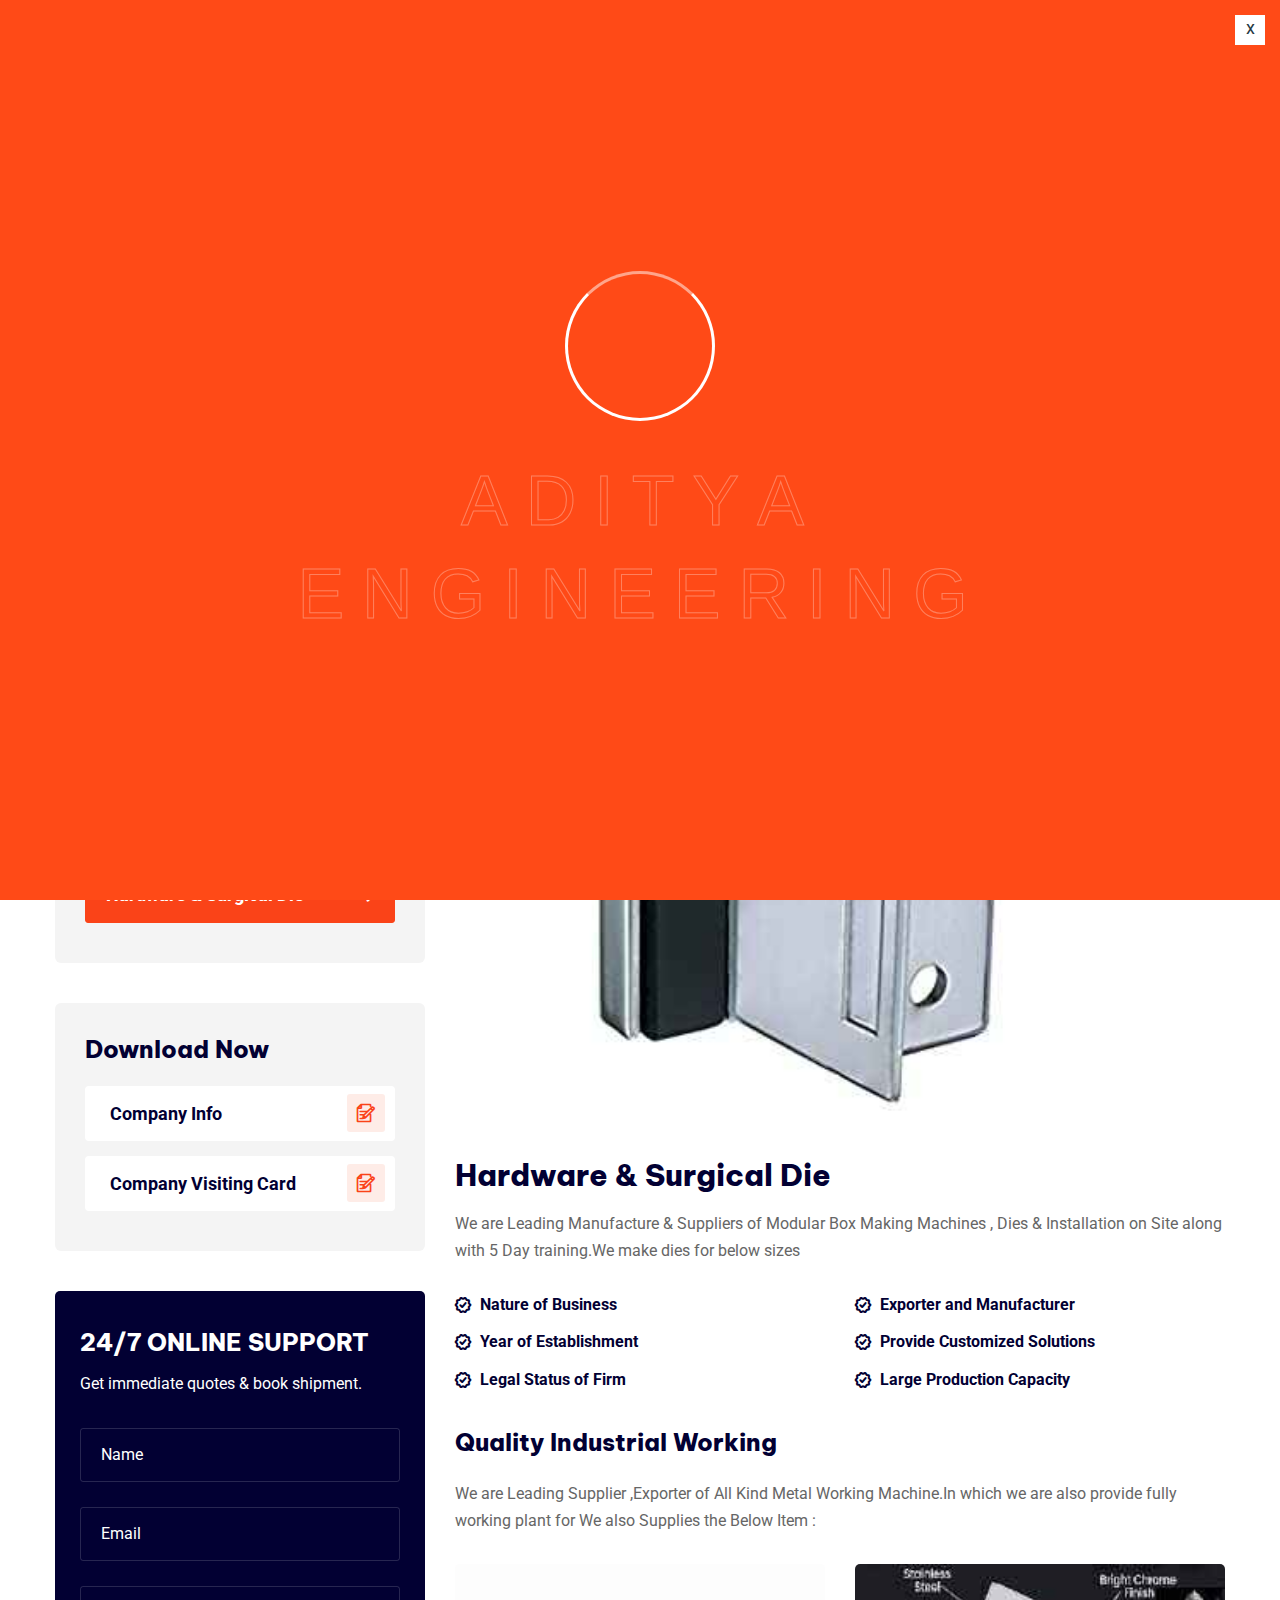
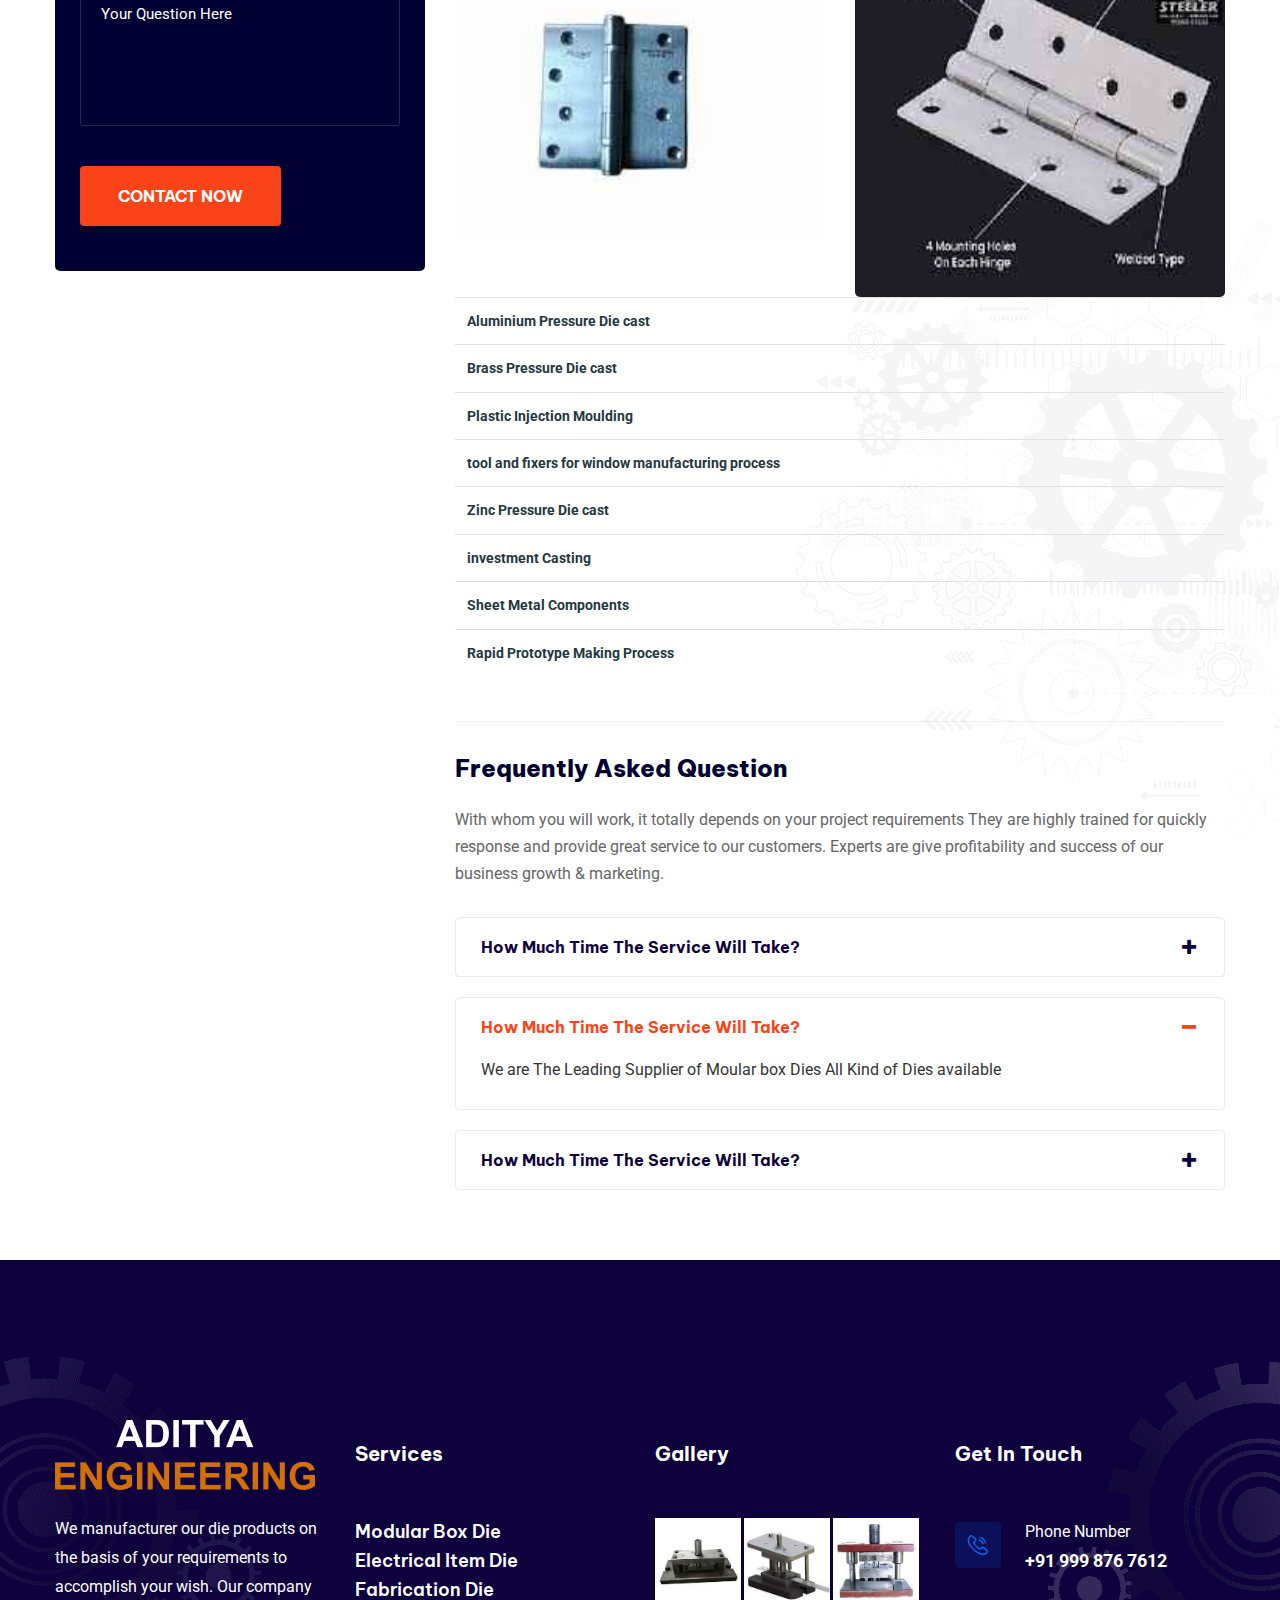
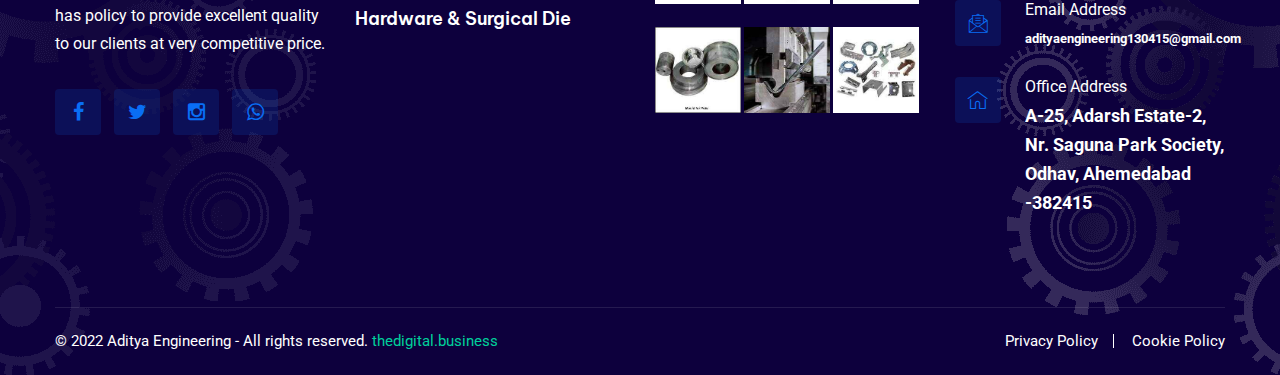
<file: hardware-surgical-die.html>
<!DOCTYPE html>
<html lang="en">
<html>

<head>
    <!-- SEO START -->
    <meta charset="utf-8">
    <meta http-equiv="X-UA-Compatible" content="IE=edge">
    <meta http-equiv="cache-control" content="no-cache" />
    <meta http-equiv="Pragma" content="no-cache" />
    <meta http-equiv="Expires" content="-1" />
    <meta name="robots" content="all">
    <meta http-equiv="content-language" content="en">
    <meta name="googlebot" content="index, follow">
    <Meta name="Yahoobot" content="Index, Follow">
    <meta name="MSNbot" content="index, follow">
    <meta name="allow-search" content="yes">
    <meta name="subject" content="Best Junction Box Die Manufacturers & Suppliers In Ahmedabad">
    <meta name="author" content="Aditya Engineering">
    <meta name="reply-to" content="adityaengineering130415@gmail.com">
    <meta name="document-rating" content="Safe for Kids">
    <meta name="geo.region" content="IN-GJ">
    <meta name=”geo.position” content="23.031401;72.670981" />
    <meta name="Geography" content="Shed No 15, Astha Ind. Estate, B/h. National Handloom Odhav Ring Road, Virat Nagar Road, Ahemedabad, Gujarat 382415">
    <meta name="publisher" content="thedigital.business">
    <meta name="document-type" content="Public">
    <meta name="development" Content="Fabrication Parts Die In Odhav | Angle Cutting Box Dies In Odhav | Metal Box Dies In Odhav | Furniture Accessory Die In Odhav | Elevator Parts Dies In Odhav | Best Die Suppliers In Ahmedabad | Washer Dies In Odhav | Stainless Steel Cutting Die In Odhav | Hydraulic Press Dies In Odhav | Logo Embossing Cutting Die In Odhav."
    />
    <meta name="viewport" content="width=device-width, initial-scale=1.0, maximum-scale=1.0, user-scalable=0">
    <meta name="description" content="Aditya Engineering Junction Box Die in Odhav, Ahmedabad. Offering Aluminium Die Cast Square Junction Box manufacturers and suppliers in Ahmedabad." />
    <meta name="keyword" Content="Fabrication Parts Die In Odhav, Angle Cutting Box Dies In Odhav, Metal Box Dies In Odhav, Furniture Accessory Die In Odhav, Elevator Parts Dies In Odhav, Best Die Suppliers In Ahmedabad, Washer Dies In Odhav, Stainless Steel Cutting Die In Odhav, Hydraulic Press Dies In Odhav, Logo Embossing Cutting Die In Odhav."
    />
    <meta name="robots" content="index,follow" />
    <meta name="contact" content="+91 962 477 6128" />
    <meta name="distribution" content="Global" />
    <meta name="rating" content="General" />
    <meta name="revisit-after" content="1 days" />
    <meta property="og:type" content="website" />
    <meta name="geo.placename" content="Odhav, Ahmedabad, Gujarat, India" />
    <meta name="og:title" content="Best Junction Box Die Manufacturers & Suppliers In Ahmedabad" />
    <meta property="og:site_name" content="Aditya Engineering" />
    <meta name="og:description" content="Aditya Engineering Junction Box Die in Odhav, Ahmedabad. Offering Aluminium Die Cast Square Junction Box manufacturers and suppliers in Ahmedabad." />
    <meta name="og:email" content="adityaengineering130415@gmail.com" />
    <meta name="og:phone_number" content="+91 962 477 6128" />
    <meta name="og:url" content="http://adityaengineering.co.in/hardware-surgical-die.html" />
    <link rel="canonical" href="http://adityaengineering.co.in/hardware-surgical-die.html" />
    <link rel="apple-touch-icon" href="images/favicon.png">
    <meta name="google-site-verification" content="fUBz5wQYL-TQeVU2hrL1opshJIVHGNHXEhlSQJKUk4s" />
    <title>Best Junction Box Die Manufacturers & Suppliers In Ahmedabad</title>
    <!-- SEO END -->
    <!-- Stylesheets -->
    <link href="css/bootstrap.css" rel="stylesheet">
    <link href="css/style.css" rel="stylesheet">
    <link href="css/responsive.css" rel="stylesheet">
    <link href="https://fonts.googleapis.com/css2?family=Roboto:wght@300;400;500;700;900&amp;display=swap" rel="stylesheet">
    <link href="https://fonts.googleapis.com/css2?family=Be+Vietnam+Pro:wght@100;200;300;400;500;600;700;800;900&amp;display=swap" rel="stylesheet">
    <link href="https://fonts.googleapis.com/css2?family=Poppins:wght@100;200;300;400;500;600;700;800;900&amp;display=swap" rel="stylesheet">
    <link href="https://fonts.googleapis.com/css2?family=Inter:wght@100;300;400;500;600;700;800;900&amp;display=swap" rel="stylesheet">
    <link rel="shortcut icon" href="images/favicon.png" type="image/x-icon">
    <link rel="icon" href="images/favicon.png" type="image/x-icon">
</head>

<body>
    <div class="cursor"></div>

    <!-- PageWrapper -->
    <div class="page-wrapper">
        <!-- Preloader -->
        <div class="loader-wrap">
            <div class="preloader">
                <div class="preloader-close">x</div>
                <div id="handle-preloader" class="handle-preloader">
                    <div class="animation-preloader">
                        <div class="spinner"></div>
                        <div class="txt-loading">
                            <span data-text-preloader="A" class="letters-loading">
							A
						</span>
                            <span data-text-preloader="D" class="letters-loading">
							D
						</span>
                            <span data-text-preloader="I" class="letters-loading">
							I
						</span>
                            <span data-text-preloader="T" class="letters-loading">
							T
						</span>
                            <span data-text-preloader="Y" class="letters-loading">
							Y
						</span>
                            <span data-text-preloader="A" class="letters-loading">
							A
					</span>
                            <br><br>

                            <span data-text-preloader="E" class="letters-loading">
							E
						</span>
                            <span data-text-preloader="N" class="letters-loading">
							N
						</span>
                            <span data-text-preloader="G" class="letters-loading">
							G
						</span>
                            <span data-text-preloader="I" class="letters-loading">
							I
						</span>
                            <span data-text-preloader="N" class="letters-loading">
							N
						</span>
                            <span data-text-preloader="E" class="letters-loading">
							E
					</span>
                            <span data-text-preloader="E" class="letters-loading">
							E
					</span>
                            <span data-text-preloader="R" class="letters-loading">
							R
					</span>
                            <span data-text-preloader="I" class="letters-loading">
							I
					</span>
                            <span data-text-preloader="N" class="letters-loading">
							N
					</span>
                            <span data-text-preloader="G" class="letters-loading">
							G
					</span>








                        </div>
                    </div>
                </div>
            </div>
        </div>
        <!-- Preloader End -->

        <!-- scrollToTop start -->
        <div class="progress-wrap active-progress">
            <svg class="progress-circle svg-content" width="100%" height="100%" viewBox="-1 -1 102 102">
		<path d="M50,1 a49,49 0 0,1 0,98 a49,49 0 0,1 0,-98" style="transition: stroke-dashoffset 10ms linear 0s; stroke-dasharray: 307.919px, 307.919px; stroke-dashoffset: 228.265px;"></path>
		</svg>
        </div>
        <!-- scrollToTop end -->

        <!-- Main Header / Header Style Three -->
        <header class="main-header header-style-two">

            <!-- Header Upper -->
            <div class="header-upper">
                <div class="auto-container">
                    <div class="clearfix">

                        <div class="pull-left logo-box">
                            <div class="logo">
                                <a href="index.html"><img src="images/logo-2.png" alt="Junction Box Dies In Odhav" title="Best Die Suppliers in Odhav Ahmedabad"></a>
                            </div>
                        </div>

                        <div class="pull-right upper-right clearfix">

                            <!--Info Box-->
                            <div class="upper-column info-box">
                                <div class="icon-box"><span class="flaticon-customer-support-1"></span></div>
                                <ul>
                                    <li>Email: <br><a href="mailto:adityaengineering130415@gmail.com" style="font-size: 13px;color: #000254">adityaengineering130415@gmail.com</a></li>
                                </ul>
                            </div>

                            <!--Info Box-->
                            <div class="upper-column info-box">
                                <div class="icon-box"><span class="flaticon-checked"></span></div>
                                <ul>
                                    <li>Call US: <br><a href="tel:+919998767612" style="color: #000254">+91 999 876 7612</a></li>
                                </ul>
                            </div>

                            <!--Info Box-->
                            <div class="upper-column info-box">
                                <div class="icon-box"><span class="flaticon-win"></span></div>
                                <ul>
                                    <li> GST NO :<br> 24AFSPT0513N2Z0</li>
                                </ul>
                            </div>

                        </div>

                    </div>
                </div>
            </div>
            <!-- End Header Upper -->

            <!-- Header Upper -->
            <div class="header-lower">
                <div class="auto-container">
                    <div class="inner-container clearfix">

                        <div class="nav-outer">
                            <!-- Mobile Navigation Toggler -->
                            <div class="mobile-nav-toggler"><span class="icon flaticon-menu-3"></span></div>
                            <!-- Main Menu -->
                            <nav class="main-menu navbar-expand-md">
                                <div class="navbar-header">
                                    <!-- Toggle Button -->
                                    <button class="navbar-toggler" type="button" data-toggle="collapse" data-target="#navbarSupportedContent" aria-controls="navbarSupportedContent" aria-expanded="false" aria-label="Toggle navigation">
									<span class="icon-bar"></span>
									<span class="icon-bar"></span>
									<span class="icon-bar"></span>
								</button>
                                </div>

                                <div class="navbar-collapse collapse clearfix" id="navbarSupportedContent">
                                    <ul class="navigation clearfix">
                                        <li><a href="index.html">Home</a>
                                            <!-- 	<ul>
											<li><a href="index.html">Homepage One</a></li>
											<li><a href="index-2.html">Homepage Two</a></li>
											<li><a href="index-3.html">Homepage Three</a></li>
											<li class="dropdown"><a href="#">Header Styles</a>
												<ul>
													<li><a href="index.html">Header Style One</a></li>
													<li><a href="index-2.html">Header Style Two</a></li>
													<li><a href="index-3.html">Header Style Three</a></li>
												</ul>
											</li>
										</ul> -->
                                        </li>
                                        <li><a href="index.html#about">About</a>
                                            <!-- <ul>
											<li><a href="about.html">About us</a></li>
											<li><a href="faq.html">Faq's</a></li>
											<li><a href="team.html">Team</a></li>
											<li><a href="team-detail.html">Team Detail</a></li>
										</ul> -->
                                        </li>
                                        <li class="dropdown"><a href="#">Services</a>
                                            <ul>
                                                <li><a href="modular-box-die.html">Modular Box Die</a></li>
                                                <li><a href="electrical-item-die.html">Electrical Item Die</a></li>
                                                <li><a href="fabrication-die.html">Fabrication Die</a></li>
                                                <li><a href="hardware-surgical-die.html">Hardware & Surgical Die</a></li>
                                                <!-- <li><a href="">Mechanical Engineering</a></li> -->

                                            </ul>
                                        </li>

                                        <li><a href="gallery.html">Gallery</a></li>
                                        <!-- 	<li class="dropdown"><a href="#">Projects</a>
										<ul>
											<li><a href="project.html">Projects</a></li>
											<li><a href="project-detail.html">Projects Detail</a></li>
										</ul>
									</li> -->
                                        <!-- <li class="dropdown"><a href="#">Blog</a>
										<ul>
											<li><a href="blog.html">Our Blog</a></li>
											<li><a href="blog-detail.html">Blog Detail</a></li>
											<li><a href="not-found.html">Not Found</a></li>
										</ul>
									</li> -->
                                        <li><a href="contact.html">Contact</a></li>
                                    </ul>
                                </div>
                            </nav>

                            <!-- Main Menu End-->
                            <div class="outer-box clearfix">

                                <!-- Btn Box -->
                                <div class="btn-box">
                                    <a href="contact.html" class="theme-btn btn-style-two clearfix">
                                        <span class="btn-wrap">
										<span class="text-one">Get A Quote</span>

                                        <span class="text-two">Get A Quote</span>
                                        </span>
                                        <span class="plus flaticon-plus"></span>
                                    </a>
                                </div>

                            </div>
                        </div>

                    </div>
                </div>
            </div>
            <!--End Header Upper-->

            <!-- Sticky Header  -->
            <div class="sticky-header">
                <div class="auto-container clearfix">
                    <!--Logo-->
                    <div class="logo pull-left">
                        <a href="index.html" title=""><img src="images/logo-small.png" alt="Fan Box Dies In Odhav" title="Best Die Suppliers in Odhav Ahmedabad"></a>
                    </div>
                    <!--Right Col-->
                    <div class="pull-right">
                        <!-- Main Menu -->
                        <nav class="main-menu">
                            <!--Keep This Empty / Menu will come through Javascript-->

                        </nav>
                        <!-- Main Menu End-->

                        <!-- Mobile Navigation Toggler -->
                        <div class="mobile-nav-toggler"><span class="icon flaticon-menu-3"></span></div>

                    </div>
                </div>
            </div>
            <!-- End Sticky Menu -->

            <!-- Mobile Menu  -->
            <div class="mobile-menu">
                <div class="menu-backdrop"></div>
                <div class="close-btn"><span class="icon fa fa-close"></span></div>

                <nav class="menu-box">
                    <div class="nav-logo">
                        <a href="index.html"><img src="images/logo.png" alt="Feeders & Automation Dies In Odhav" title="Best Die Suppliers in Ahmedabad"></a>
                    </div>
                    <div class="menu-outer">
                        <!--Here Menu Will Come Automatically Via Javascript / Same Menu as in Header-->
                    </div>
                </nav>
            </div>
            <!-- End Mobile Menu -->

        </header>
        <!-- End Main Header -->

        <!-- Page Title -->
        <section class="page-title" style="background-image: url(images/background/9.jpg)">
            <div class="auto-container">
                <ul class="bread-crumb clearfix">
                    <li><a href="index.html">Home</a></li>
                    <li><a href="services.html">Service</a></li>
                    <li>Hardware And Surgical Die</li>
                </ul>
                <h1>Best Hardware & Surgical Die in Ahmedabad</h1>
            </div>
        </section>
        <!-- End Page Title -->

        <!-- Sidebar Page Container -->
        <div class="sidebar-page-container">
            <div class="pattern-layer" style="background-image:url(images/background/pattern-25.png)"></div>
            <div class="auto-container">
                <div class="row clearfix">

                    <!-- Sidebar Side -->
                    <div class="sidebar-side left-sidebar col-lg-4 col-md-12 col-sm-12">
                        <aside class="sidebar sticky-top">

                            <!-- Service Widget -->
                            <div class="sidebar-widget service-widget">
                                <div class="widget-content">
                                    <div class="sidebar-title">
                                        <h4>All Service</h4>
                                    </div>
                                    <ul class="service-list">
                                        <li><a href="modular-box-die.html">Modular Box Die</a></li>
                                        <li><a href="electrical-item-die.html">Electrical Item Die</a></li>
                                        <li><a href="fabrication-die.html">Fabrication Die</a></li>
                                        <li class="current"><a href="hardware-surgical-die.html">Hardware & Surgical Die</a></li>
                                        <!-- 								<li><a href="welding-laser.html">Welding & Laser</a></li>
									<li><a href="construction-services.html">Construction Services</a></li>
									<li><a href="civil-engineering.html">Civil Engineering</a></li> -->
                                    </ul>
                                </div>
                            </div>

                            <!-- Download Widget -->
                            <div class="sidebar-widget download-widget">
                                <div class="widget-content">
                                    <div class="sidebar-title">
                                        <h4>Download Now</h4>
                                    </div>
                                    <ul class="download-list">
                                        <li><a href="images/Aditya-Engineering.pdf">Company Info <span class="icon flaticon-edit"></span></a></li>
                                        <li><a href="images/Aditya-Engineering.pdf">Company Visiting Card <span class="icon flaticon-edit"></span></a></li>
                                    </ul>
                                </div>
                            </div>

                            <!-- Support Widget -->
                            <div class="sidebar-widget support-widget">
                                <div class="support-content">
                                    <div class="title-box">
                                        <h4>24/7 ONLINE SUPPORT</h4>
                                        <div class="text">Get immediate quotes & book shipment.</div>
                                    </div>

                                    <!-- Support Form -->
                                    <div class="support-form">

                                        <!-- Comment Form -->
                                        <form method="post" action="">

                                            <div class="form-group">
                                                <input type="text" name="username" placeholder="Name" required>
                                            </div>

                                            <div class="form-group">
                                                <input type="email" name="email" placeholder="Email" required>
                                            </div>

                                            <div class="form-group">
                                                <textarea class="" name="message" placeholder="Your Question Here"></textarea>
                                            </div>

                                            <div class="form-group">
                                                <button class="theme-btn btn-style-one"><span class="txt">Contact Now</span></button>
                                            </div>

                                        </form>

                                    </div>

                                </div>
                            </div>

                        </aside>
                    </div>

                    <!-- Content Side -->
                    <div class="content-side right-sidebar col-lg-8 col-md-12 col-sm-12">
                        <div class="service-detail">
                            <div class="inner-box">
                                <div class="image">
                                    <img src="images/products/hardware.jpg" alt="Hardware Aldrop Hinge Die In Odhav" />
                                </div>
                                <div class="lower-content">
                                    <h3>Hardware & Surgical Die</h3>
                                    <p>We are Leading Manufacture & Suppliers of Modular Box Making Machines , Dies & Installation on Site along with 5 Day training.We make dies for below sizes</p>
                                    <div class="options-outer">
                                        <div class="row clearfix">
                                            <div class="column col-lg-6 col-mg-12 col-sm-12">
                                                <ul class="list">
                                                    <li>Nature of Business</li>
                                                    <li>Year of Establishment</li>
                                                    <li>Legal Status of Firm</li>
                                                </ul>
                                            </div>
                                            <div class="column col-lg-6 col-mg-12 col-sm-12">
                                                <ul class="list">
                                                    <li>Exporter and Manufacturer</li>
                                                    <li>Provide Customized Solutions</li>
                                                    <li>Large Production Capacity</li>
                                                </ul>
                                            </div>
                                        </div>
                                    </div>
                                    <h4>Quality Industrial Working</h4>
                                    <p>We are Leading Supplier ,Exporter of All Kind Metal Working Machine.In which we are also provide fully working plant for We also Supplies the Below Item :</p>
                                    <!-- Gallery Images -->
                                    <div class="gallery-images">
                                        <div class="row clearfix">
                                            <div class="col-lg-6 col-md-6 col-sm-12">
                                                <div class="image">
                                                    <img src="images/products/hardware-aldraft-hinge.jpg" alt="Utensils Die In Odhav" />
                                                </div>
                                            </div>
                                            <div class="col-lg-6 col-md-6 col-sm-12">
                                                <div class="image">
                                                    <img src="images/products/hardware-aldraft-hinges.jpg" alt="Giger Body Die In Odhav" />
                                                </div>
                                            </div>
                                        </div>
                                    </div>
                                    <!-- End Gallery Images -->




                                    <table class="table">

                                        <tr>
                                            <th>Aluminium Pressure Die cast</th>
                                        </tr>
                                        <tr>
                                            <th>Brass Pressure Die cast</th>
                                        </tr>
                                        <tr>
                                            <th>Plastic Injection Moulding</th>
                                        </tr>
                                        <tr>
                                            <th>tool and fixers for window manufacturing process</th>
                                        </tr>
                                        <tr>
                                            <th>Zinc Pressure Die cast</th>
                                        </tr>
                                        <tr>
                                            <th>investment Casting</th>
                                        </tr>
                                        <tr>
                                            <th>Sheet Metal Components</th>
                                        </tr>
                                        <tr>
                                            <th>Rapid Prototype Making Process</th>
                                        </tr>

                                    </table>





                                    <!-- Accordion Outer -->
                                    <div class="accordion-outer">
                                        <div class="title-box">
                                            <h4>Frequently Asked Question</h4>
                                            <div class="text">With whom you will work, it totally depends on your project requirements They are highly trained for quickly response and provide great service to our customers. Experts are give profitability and success of
                                                our business growth & marketing.</div>
                                        </div>

                                        <!-- Accordian Box -->
                                        <ul class="accordion-box">

                                            <!--Block-->
                                            <li class="accordion block">
                                                <div class="acc-btn">
                                                    <div class="icon-outer"><span class="icon icon-plus fa fa-plus"></span> <span class="icon icon-minus fa fa-minus"></span></div>How Much Time The Service Will Take?</div>
                                                <div class="acc-content">
                                                    <div class="content">
                                                        <div class="text">Lorem ipsum dolor sit amet, consectetur adipiscing elit, sed do eiusmod tempor incididunt ut labore et dolore magna aliqua. Quis ipsum suspendisse ultrices gravida. Risus commodo viverra maecenas
                                                            accumsan lacus vel facilisis.</div>
                                                    </div>
                                                </div>
                                            </li>

                                            <!--Block-->
                                            <li class="accordion block active-block">
                                                <div class="acc-btn active">
                                                    <div class="icon-outer"><span class="icon icon-plus fa fa-plus"></span> <span class="icon icon-minus fa fa-minus"></span></div>How Much Time The Service Will Take?</div>
                                                <div class="acc-content current">
                                                    <div class="content">
                                                        <div class="text">We are The Leading Supplier of Moular box Dies All Kind of Dies available</div>
                                                    </div>
                                                </div>
                                            </li>

                                            <!--Block-->
                                            <li class="accordion block">
                                                <div class="acc-btn">
                                                    <div class="icon-outer"><span class="icon icon-plus fa fa-plus"></span> <span class="icon icon-minus fa fa-minus"></span></div>How Much Time The Service Will Take?</div>
                                                <div class="acc-content">
                                                    <div class="content">
                                                        <div class="text">Lorem ipsum dolor sit amet, consectetur adipiscing elit, sed do eiusmod tempor incididunt ut labore et dolore magna aliqua. Quis ipsum suspendisse ultrices gravida. Risus commodo viverra maecenas
                                                            accumsan lacus vel facilisis.</div>
                                                    </div>
                                                </div>
                                            </li>

                                        </ul>

                                    </div>
                                    <!-- End Accordion Outer -->

                                </div>
                            </div>
                        </div>
                    </div>

                </div>
            </div>
        </div>

        <!-- Footer Style Two -->
        <footer class="footer-style-two">
            <div class="pattern-layer" style="background-image:url(images/background/pattern-23.png)"></div>
            <div class="pattern-layer-two" style="background-image:url(images/background/pattern-24.png)"></div>
            <div class="auto-container">
                <!-- Widgets Section -->
                <div class="widgets-section">
                    <div class="row clearfix">

                        <!-- Big Column -->
                        <div class="big-column col-lg-6 col-md-12 col-sm-12">
                            <div class="row clearfix">

                                <!-- Footer Column -->
                                <div class="footer-column col-lg-6 col-md-6 col-sm-12">
                                    <div class="footer-widget logo-widget">
                                        <div class="logo">
                                            <a href="index.html"><img src="images/logo-3.png" alt="Gi Concealed Modular Box Dies In Odhav" /></a>
                                        </div>
                                        <div class="text"> We manufacturer our die products on the basis of your requirements to accomplish your wish. Our company has policy to provide excellent quality to our clients at very competitive price.
                                        </div>
                                        <ul class="social-box">
                                            <li>
                                                <a href="#" class="fa fa-facebook"></a>
                                            </li>
                                            <li>
                                                <a href="#" class="fa fa-twitter"></a>
                                            </li>
                                            <li>
                                                <a href="#" class="fa fa-instagram"></a>
                                            </li>
                                            <li>
                                                <a href="https://wa.me/919624776128?text=Aditya%20Engineering%2C%0Ai%20am%20interested%20your%20products.%0Ai%20am%20contact%20through%20your%20website" class="fa fa-whatsapp"></a>
                                            </li>
                                            <!-- <li><a href="#" class="fa fa-youtube"></a></li> -->
                                        </ul>
                                    </div>
                                </div>

                                <!-- Footer Column -->
                                <div class="footer-column col-lg-6 col-md-6 col-sm-12">
                                    <div class="footer-widget news-widget">
                                        <h5>Services</h5>
                                        <div class="widget-content">


                                            <!-- 		<div class="thumb"><a href="blog-detail.html"><img src="images/resource/post-thumb-1.jpg" alt=""></a></div>
											<span class="date">24 th October 2021</span> -->



                                            <h6><a href="modular-box-die.html" style="color: white">Modular Box Die</a></h6>
                                            <h6><a href="electrical-item-die.html" style="color: white">Electrical Item Die</a></h6>
                                            <h6><a href="fabrication-die.html" style="color: white">Fabrication Die</a></h6>
                                            <h6><a href="hardware-surgical-die.html" style="color: white">Hardware & Surgical Die</a></h6>




                                        </div>
                                    </div>
                                </div>

                            </div>
                        </div>

                        <!-- Big Column -->
                        <div class="big-column col-lg-6 col-md-12 col-sm-12">
                            <div class="row clearfix">

                                <!-- Footer Column -->
                                <div class="footer-column col-lg-6 col-md-6 col-sm-12">
                                    <div class="footer-widget instagram-widget">
                                        <h5>Gallery</h5>
                                        <div class="widget-content">
                                            <div class="images-outer clearfix">

                                                <!--Image Box-->
                                                <a class="lightbox-image" href="images/products/modular-box-1.jpg"><img src="images/products/modular-box-1.jpg" alt="Fabrication Parts Die In Odhav" style="height: 86px;width: 86px"></a>
                                                <!--Image Box-->
                                                <a class="lightbox-image" href="images/products/ms-sheet-metal.jpg"><img src="images/products/ms-sheet-metal.jpg" alt="Angle Cutting Box Dies In Odhav" style="height: 86px;width: 86px"></a>
                                                <!--Image Box-->
                                                <a class="lightbox-image" href="images/products/deep-draw-pressing-die.jpeg"><img src="images/products/deep-draw-pressing-die.jpeg" alt="Metal Box Dies In Odhav" style="height: 86px;width: 86px"></a><br><br>
                                                <!--Image Box-->
                                                <a class="lightbox-image" href="images/products/utainseals-die.jpg"><img src="images/products/utainseals-die.jpg" alt="Furniture Accessory Die In Odhav" style="height: 86px;width: 86px"></a>
                                                <!--Image Box-->
                                                <a class="lightbox-image" href="images/products/hydralic-press.jpg"><img src="images/products/hydralic-press.jpg" alt="Elevator Parts Dies In Odhav" style="height: 86px;width: 86px"></a>
                                                <!--Image Box-->
                                                <a class="lightbox-image" href="images/products/fabrication-part.jpg"><img src="images/products/fabrication-part.jpg" alt="Best Die Suppliers In Ahmedabad" style="height: 86px;width: 86px"></a>
                                            </div>
                                        </div>
                                    </div>
                                </div>


                                <!-- Footer Column -->
                                <div class="footer-column col-lg-6 col-md-6 col-sm-12">
                                    <div class="footer-widget contact-widget">
                                        <h5>Get In Touch</h5>
                                        <ul class="contact-list">
                                            <li>
                                                <span class="icon flaticon-telephone"></span> Phone Number
                                                <a href="tel:+919998767612">+91 999 876 7612</a>
                                            </li>
                                            <li>
                                                <span class="icon flaticon-email"></span> Email Address
                                                <a href="mailto:adityaengineering130415@gmail.com" style="font-size: 13px">adityaengineering130415@gmail.com</a>
                                            </li>
                                            <li>
                                                <span class="icon flaticon-home"></span> Office Address
                                                <a href="https://www.google.com/maps/place/Aditya+Engineering/@23.0313608,72.6673034,16z/data=!4m5!3m4!1s0x395e870d3a82df75:0x19c82e09e0430b68!8m2!3d23.0314009!4d72.6709809?hl=en">A-25, Adarsh Estate-2, Nr. Saguna Park Society, Odhav, Ahemedabad -382415</a>
                                            </li>
                                        </ul>
                                    </div>
                                </div>

                            </div>
                        </div>

                    </div>
                </div>

                <div class="footer-bottom">
                    <div class="clearfix">
                        <div class="pull-left">
                            <div class="copyright">&copy; 2022 Aditya Engineering - All rights reserved. <a href="https://thedigital.business/">thedigital.business</a></div>
                        </div>
                        <div class="pull-right">
                            <ul class="footer-nav">
                                <li><a href="#">Privacy Policy</a></li>
                                <li><a href="#">Cookie Policy</a></li>
                            </ul>
                        </div>
                    </div>
                </div>

            </div>



            <p style="display: none;">


                <a href="http://adityaengineering.co.in/modular-box-die.html" target="_blank">Gi Concealed Modular Box in Odhav</a>
                <a href="http://adityaengineering.co.in/hardware-surgical-die.html" target="_blank">Mcb Box Die in Odhav</a>
                <a href="http://adityaengineering.co.in/modular-box-die.html" target="_blank">Modular Box Die in Odhav</a>
                <a href="http://adityaengineering.co.in/electrical-item-die.html" target="_blank">Junction Box Die in Odhav</a>
                <a href="http://adityaengineering.co.in/fabrication-die.html" target="_blank">Metal Box Die in Odhav</a>
                <a href="http://adityaengineering.co.in/electrical-item-die.html" target="_blank">Fan Box Die in Odhav</a>
                <a href="http://adityaengineering.co.in/electrical-item-die.html" target="_blank">Electrical Box Die in Odhav</a>
                <a href="http://adityaengineering.co.in/fabrication-die.html" target="_blank">Angle Cutting Box Die in Odhav</a>
                <a href="http://adityaengineering.co.in/electrical-item-die.html" target="_blank">Cable Tray Die in Odhav</a>
                <a href="http://adityaengineering.co.in/hardware-surgical-die.html" target="_blank">Washer Die in Odhav</a>
                <a href="http://adityaengineering.co.in/fabrication-die.html" target="_blank">Punching Die in Odhav</a>
                <a href="http://adityaengineering.co.in/fabrication-die.html" target="_blank">Ms Sheet Metal Die in Odhav</a>
                <a href="http://adityaengineering.co.in/hardware-surgical-die.html" target="_blank">Furniture Accessory Die in Odhav</a>
                <a href="http://adityaengineering.co.in/fabrication-die.html" target="_blank">Giger Body Die in Odhav</a>
                <a href="http://adityaengineering.co.in/gallery.html" target="_blank">Logo Embossing Cutting Die in Odhav</a>
                <a href="http://adityaengineering.co.in/gallery.html" target="_blank">Progressive Die in Odhav</a>
                <a href="http://adityaengineering.co.in/fabrication-die.html" target="_blank">Press Punching Die in Odhav</a>
                <a href="http://adityaengineering.co.in/hardware-surgical-die.html" target="_blank">Hardware Aldrop Hinge Die In Odhav</a>
                <a href="http://adityaengineering.co.in/fabrication-die.html" target="_blank">Hydraulic Press Die in Odhav</a>
                <a href="http://adityaengineering.co.in/fabrication-die.html" target="_blank">Stainless Steel Cutting Die in Odhav</a>
                <a href="http://adityaengineering.co.in/fabrication-die.html" target="_blank">Deep Draw Pressing Die in Odhav</a>
                <a href="http://adityaengineering.co.in/fabrication-die.html" target="_blank">Fabrication Parts Die in Odhav</a>
                <a href="http://adityaengineering.co.in/gallery.html" target="_blank">Elevator Parts Die in Odhav</a>
                <a href="http://adityaengineering.co.in/gallery.html" target="_blank">Utensils Die in Odhav</a>
                <a href="http://adityaengineering.co.in/gallery.html" target="_blank">Feeders & Automation Die In Odhav</a>
                <a href="http://adityaengineering.co.in/index.html" target="_blank">Best Die Manufacturer in Ahmedabad</a>
                <a href="http://adityaengineering.co.in/index.html" target="_blank">Best Die Suppliers in Ahmedabad</a>
                <a href="http://adityaengineering.co.in/gallery.html" target="_blank">Sheet Metal Cutting Dies in Ahmedabad</a>
                <a href="http://adityaengineering.co.in/gallery.html" target="_blank">Sticker Label Die Cutting Machine in Odhav</a>
                <a href="http://adityaengineering.co.in/index.html" target="_blank">Geyser Body Die In Ahmedabad</a>




















            </p>
        </footer>
        <!-- End Footer Style Two -->

    </div>
    <!-- End Page Wrapper -->

    <!--Scroll to top-->
    <!-- <div class="scroll-to-top scroll-to-target" data-target="html"><span class="fa fa-arrow-up"></span></div> -->

    <script src="js/jquery.js"></script>
    <script src="js/popper.min.js"></script>
    <script src="js/bootstrap.min.js"></script>
    <script src="js/jquery.mCustomScrollbar.concat.min.js"></script>
    <script src="js/magnific-popup.min.js"></script>
    <script src="js/appear.js"></script>
    <script src="js/appear-2.js"></script>
    <script src="js/parallax.min.js"></script>
    <script src="js/tilt.jquery.min.js"></script>
    <script src="js/jquery.paroller.min.js"></script>
    <script src="js/owl.js"></script>
    <script src="js/wow.js"></script>
    <script src="js/odometer.js"></script>
    <script src="js/slick.js"></script>
    <script src="js/backToTop.js"></script>
    <script src="js/jquery-ui.js"></script>
    <script src="js/cursor-script.js"></script>
    <script src="js/script.js"></script>

    <!--[if lt IE 9]><script src="https://cdnjs.cloudflare.com/ajax/libs/html5shiv/3.7.3/html5shiv.js"></script><![endif]-->
    <!--[if lt IE 9]><script src="js/respond.js"></script><![endif]-->

</body>


</html>
</file>
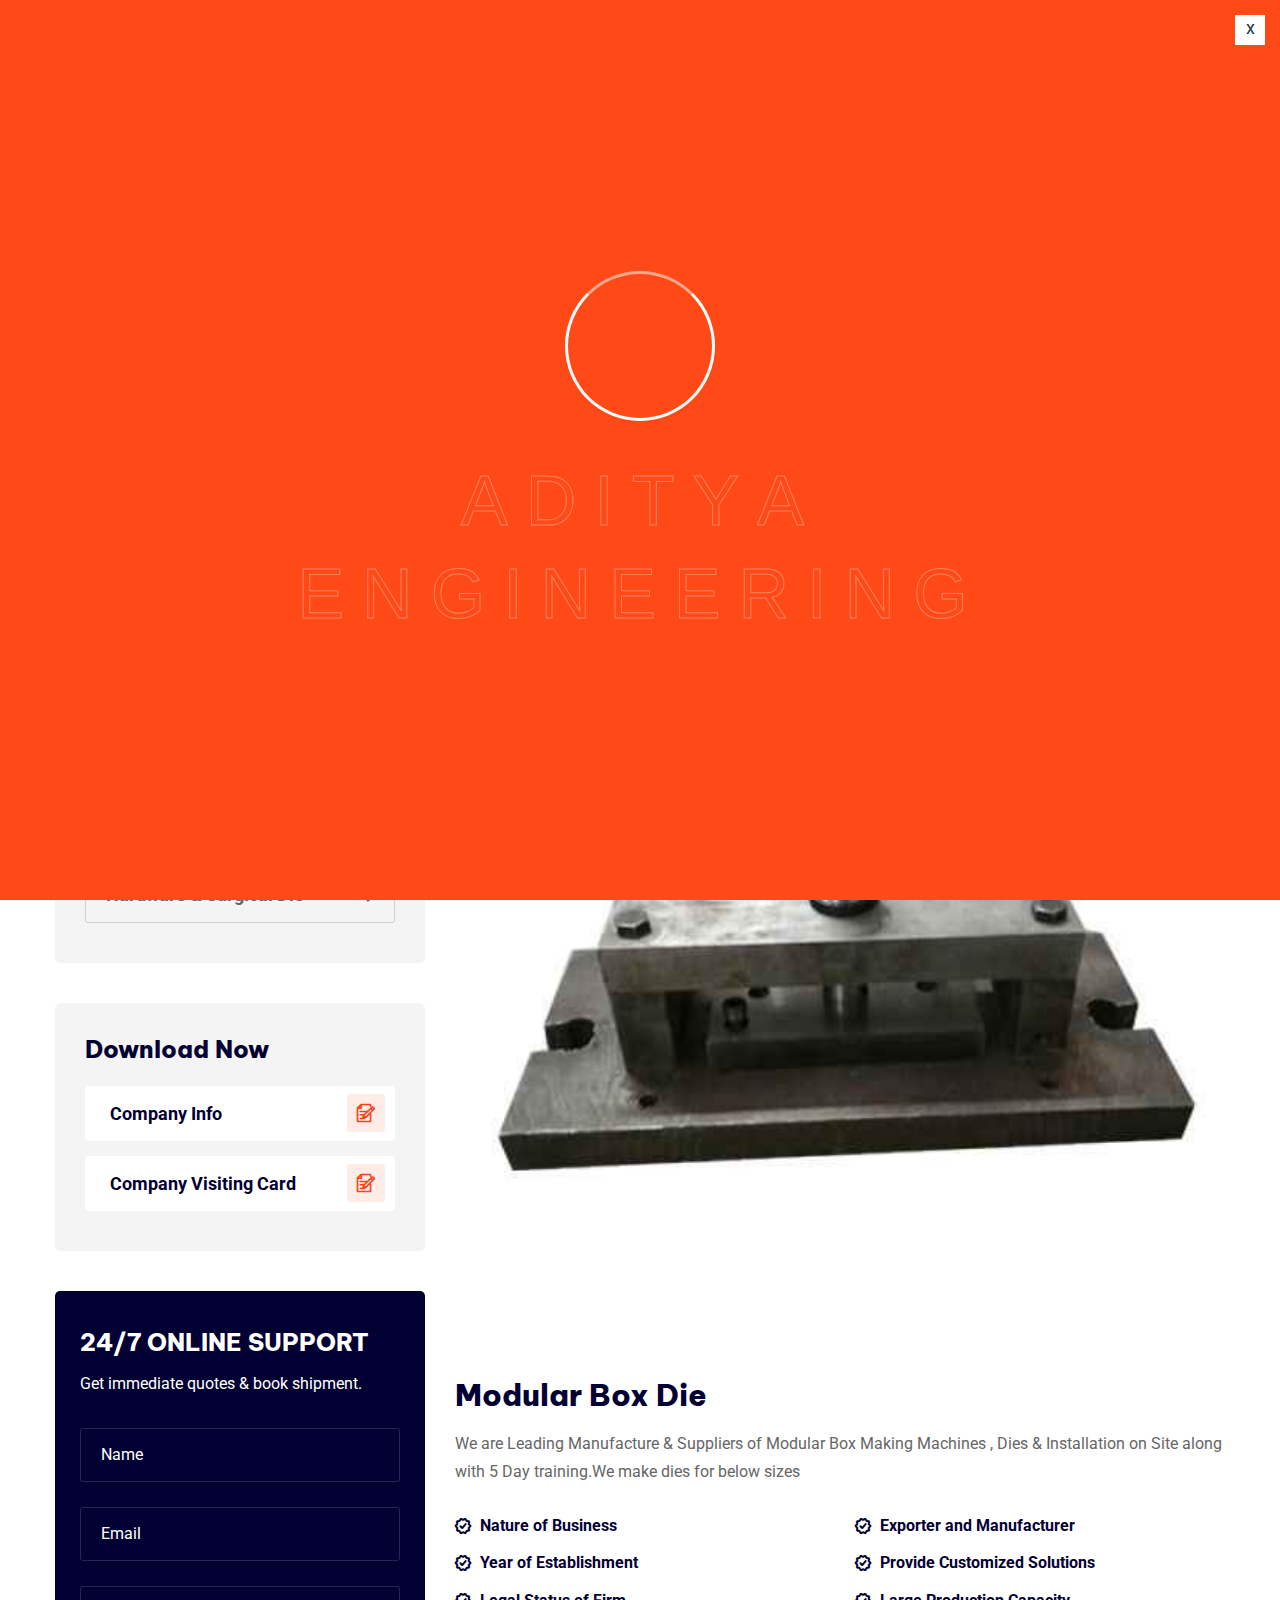
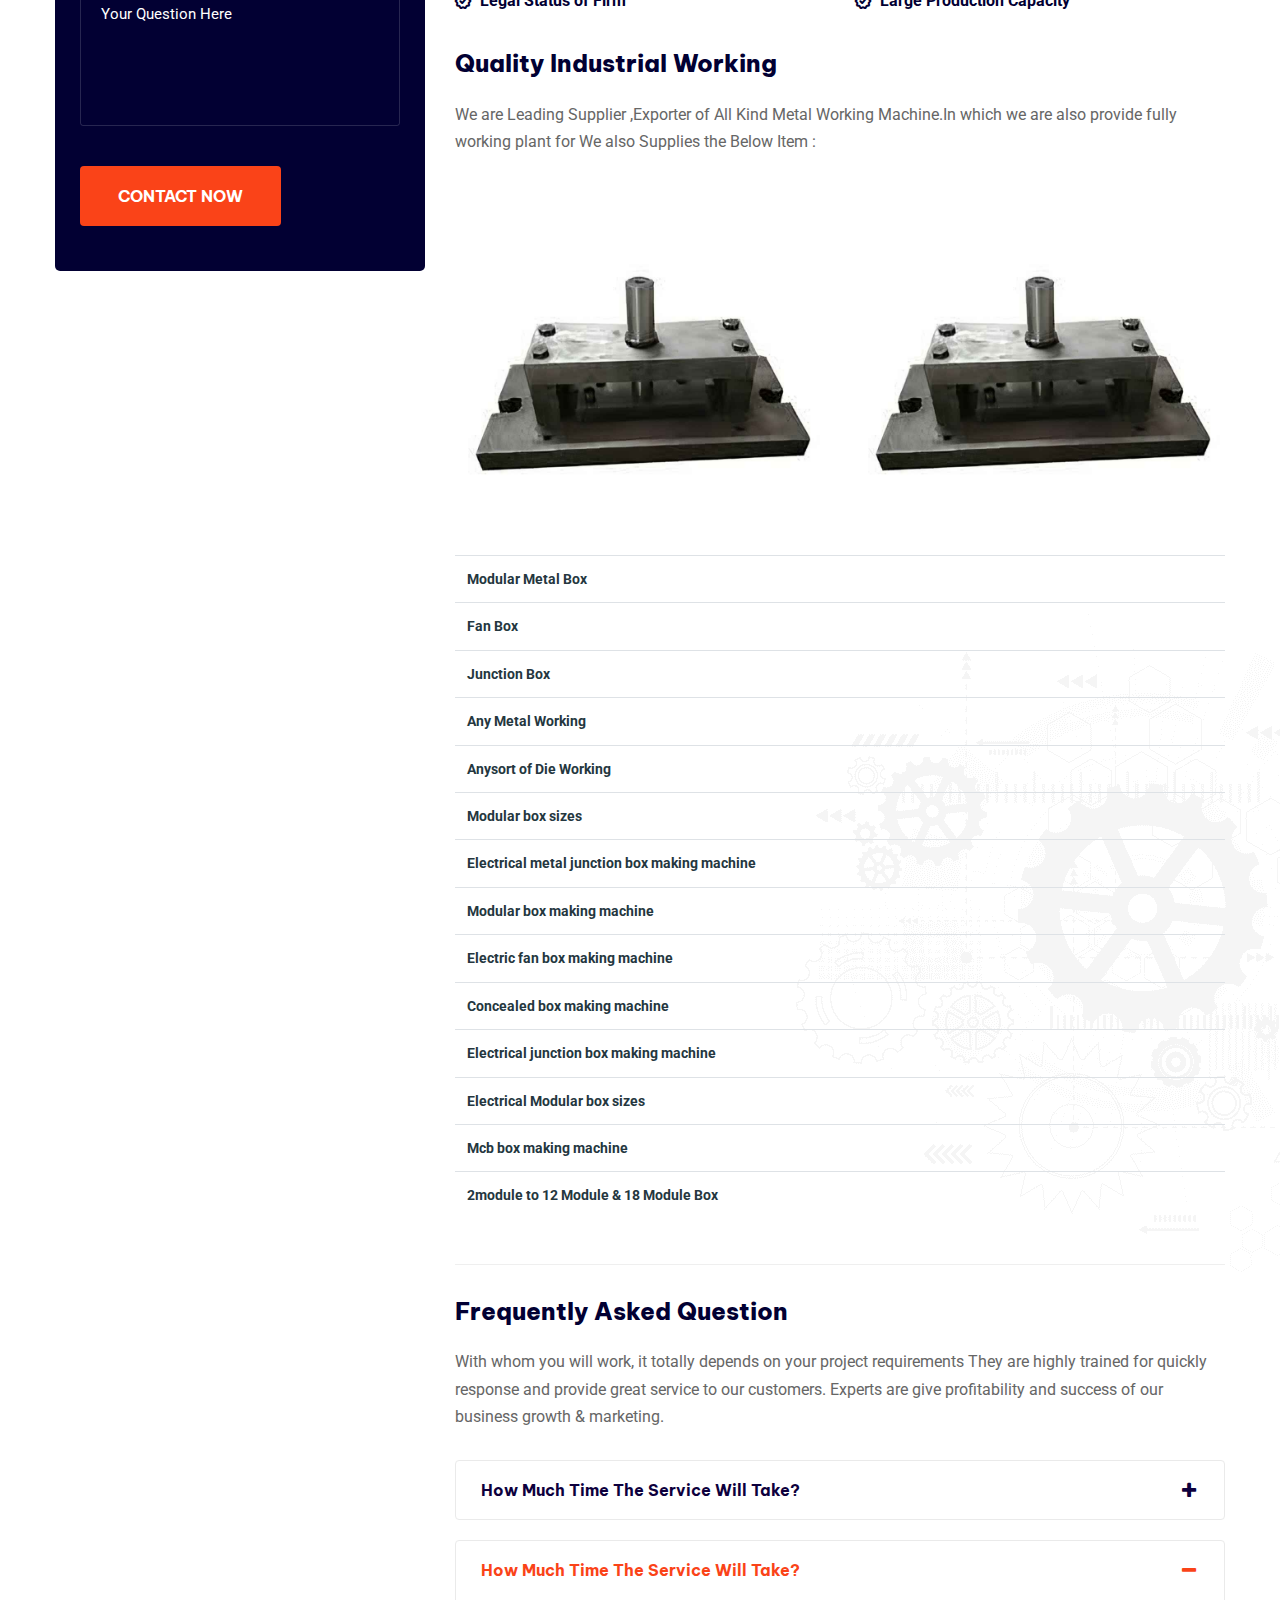
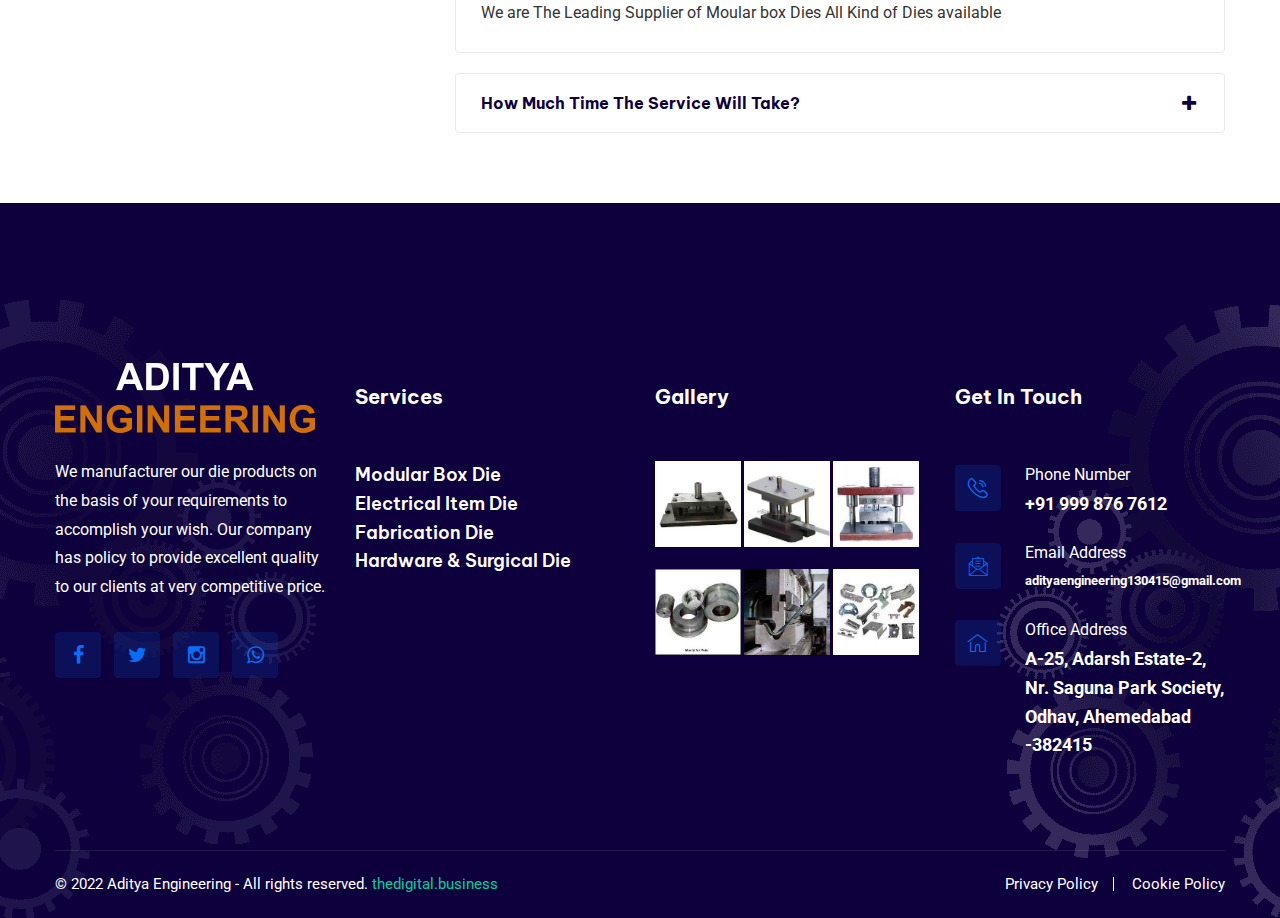
<file: modular-box-die.html>
<!DOCTYPE html>
<html lang="en">
<html>

<head>
    <!-- SEO START -->
    <meta charset="utf-8">
    <meta http-equiv="X-UA-Compatible" content="IE=edge">
    <meta http-equiv="cache-control" content="no-cache" />
    <meta http-equiv="Pragma" content="no-cache" />
    <meta http-equiv="Expires" content="-1" />
    <meta name="robots" content="all">
    <meta http-equiv="content-language" content="en">
    <meta name="googlebot" content="index, follow">
    <Meta name="Yahoobot" content="Index, Follow">
    <meta name="MSNbot" content="index, follow">
    <meta name="allow-search" content="yes">
    <meta name="subject" content="Modular Box Die Manufacturer, Suppliers, Dealers in Ahmedabad">
    <meta name="author" content="Aditya Engineering">
    <meta name="reply-to" content="adityaengineering130415@gmail.com">
    <meta name="document-rating" content="Safe for Kids">
    <meta name="geo.region" content="IN-GJ">
    <meta name=”geo.position” content="23.031401;72.670981" />
    <meta name="Geography" content="Shed No 15, Astha Ind. Estate, B/h. National Handloom Odhav Ring Road, Virat Nagar Road, Ahemedabad, Gujarat 382415">
    <meta name="publisher" content="thedigital.business">
    <meta name="document-type" content="Public">
    <meta name="development" Content="Fabrication Parts Die In Odhav | Angle Cutting Box Dies In Odhav | Metal Box Dies In Odhav | Furniture Accessory Die In Odhav | Elevator Parts Dies In Odhav | Best Die Suppliers In Ahmedabad | Washer Dies In Odhav | Stainless Steel Cutting Die In Odhav | Hydraulic Press Dies In Odhav | Logo Embossing Cutting Die In Odhav."
    />
    <meta name="viewport" content="width=device-width, initial-scale=1.0, maximum-scale=1.0, user-scalable=0">
    <meta name="description" content="Buy modular box manufacturers, suppliers, dealers & latest prices from top companies in India. Buy from a wide range of Modular Box Die in Ahmedabad." />
    <meta name="keyword" Content="Fabrication Parts Die In Odhav, Angle Cutting Box Dies In Odhav, Metal Box Dies In Odhav, Furniture Accessory Die In Odhav, Elevator Parts Dies In Odhav, Best Die Suppliers In Ahmedabad, Washer Dies In Odhav, Stainless Steel Cutting Die In Odhav, Hydraulic Press Dies In Odhav, Logo Embossing Cutting Die In Odhav."
    />
    <meta name="robots" content="index,follow" />
    <meta name="contact" content="+91 962 477 6128" />
    <meta name="distribution" content="Global" />
    <meta name="rating" content="General" />
    <meta name="revisit-after" content="1 days" />
    <meta property="og:type" content="website" />
    <meta name="geo.placename" content="Odhav, Ahmedabad, Gujarat, India" />
    <meta name="og:title" content="Modular Box Die Manufacturer, Suppliers, Dealers in Ahmedabad" />
    <meta property="og:site_name" content="Aditya Engineering" />
    <meta name="og:description" content="Buy modular box manufacturers, suppliers, dealers & latest prices from top companies in India. Buy from a wide range of Modular Box Die in Ahmedabad." />
    <meta name="og:email" content="adityaengineering130415@gmail.com" />
    <meta name="og:phone_number" content="+91 962 477 6128" />
    <meta name="og:url" content="http://adityaengineering.co.in/modular-box-die.html" />
    <link rel="canonical" href="http://adityaengineering.co.in/modular-box-die.html" />
    <link rel="apple-touch-icon" href="images/favicon.png">
    <meta name="google-site-verification" content="fUBz5wQYL-TQeVU2hrL1opshJIVHGNHXEhlSQJKUk4s" />
    <title>Modular Box Die Manufacturer, Suppliers, Dealers in Ahmedabad</title>
    <!-- SEO END -->
    <!-- Stylesheets -->
    <link href="css/bootstrap.css" rel="stylesheet">
    <link href="css/style.css" rel="stylesheet">
    <link href="css/responsive.css" rel="stylesheet">
    <link href="https://fonts.googleapis.com/css2?family=Roboto:wght@300;400;500;700;900&amp;display=swap" rel="stylesheet">
    <link href="https://fonts.googleapis.com/css2?family=Be+Vietnam+Pro:wght@100;200;300;400;500;600;700;800;900&amp;display=swap" rel="stylesheet">
    <link href="https://fonts.googleapis.com/css2?family=Poppins:wght@100;200;300;400;500;600;700;800;900&amp;display=swap" rel="stylesheet">
    <link href="https://fonts.googleapis.com/css2?family=Inter:wght@100;300;400;500;600;700;800;900&amp;display=swap" rel="stylesheet">
    <link rel="shortcut icon" href="images/favicon.png" type="image/x-icon">
    <link rel="icon" href="images/favicon.png" type="image/x-icon">
</head>

<body>
    <div class="cursor"></div>

    <!-- PageWrapper -->
    <div class="page-wrapper">
        <!-- Preloader -->
        <div class="loader-wrap">
            <div class="preloader">
                <div class="preloader-close">x</div>
                <div id="handle-preloader" class="handle-preloader">
                    <div class="animation-preloader">
                        <div class="spinner"></div>
                        <div class="txt-loading">
                            <span data-text-preloader="A" class="letters-loading">
							A
						</span>
                            <span data-text-preloader="D" class="letters-loading">
							D
						</span>
                            <span data-text-preloader="I" class="letters-loading">
							I
						</span>
                            <span data-text-preloader="T" class="letters-loading">
							T
						</span>
                            <span data-text-preloader="Y" class="letters-loading">
							Y
						</span>
                            <span data-text-preloader="A" class="letters-loading">
							A
					</span>
                            <br><br>

                            <span data-text-preloader="E" class="letters-loading">
							E
						</span>
                            <span data-text-preloader="N" class="letters-loading">
							N
						</span>
                            <span data-text-preloader="G" class="letters-loading">
							G
						</span>
                            <span data-text-preloader="I" class="letters-loading">
							I
						</span>
                            <span data-text-preloader="N" class="letters-loading">
							N
						</span>
                            <span data-text-preloader="E" class="letters-loading">
							E
					</span>
                            <span data-text-preloader="E" class="letters-loading">
							E
					</span>
                            <span data-text-preloader="R" class="letters-loading">
							R
					</span>
                            <span data-text-preloader="I" class="letters-loading">
							I
					</span>
                            <span data-text-preloader="N" class="letters-loading">
							N
					</span>
                            <span data-text-preloader="G" class="letters-loading">
							G
					</span>








                        </div>
                    </div>
                </div>
            </div>
        </div>
        <!-- Preloader End -->
        <!-- scrollToTop start -->
        <div class="progress-wrap active-progress">
            <svg class="progress-circle svg-content" width="100%" height="100%" viewBox="-1 -1 102 102">
		<path d="M50,1 a49,49 0 0,1 0,98 a49,49 0 0,1 0,-98" style="transition: stroke-dashoffset 10ms linear 0s; stroke-dasharray: 307.919px, 307.919px; stroke-dashoffset: 228.265px;"></path>
		</svg>
        </div>
        <!-- scrollToTop end -->

        <!-- Main Header / Header Style Three -->
        <header class="main-header header-style-two">

            <!-- Header Upper -->
            <div class="header-upper">
                <div class="auto-container">
                    <div class="clearfix">

                        <div class="pull-left logo-box">
                            <div class="logo">
                                <a href="index.html"><img src="images/logo-2.png" alt="Ms Sheet Metal Die In Odhav" title=""></a>
                            </div>
                        </div>

                        <div class="pull-right upper-right clearfix">

                            <!--Info Box-->
                            <div class="upper-column info-box">
                                <div class="icon-box"><span class="flaticon-customer-support-1"></span></div>
                                <ul>
                                    <li>Email: <br><a href="mailto:adityaengineering130415@gmail.com" style="font-size: 13px;color: #000254">adityaengineering130415@gmail.com</a></li>
                                </ul>
                            </div>

                            <!--Info Box-->
                            <div class="upper-column info-box">
                                <div class="icon-box"><span class="flaticon-checked"></span></div>
                                <ul>
                                    <li>Call US: <br><a href="tel:+919998767612" style="color: #000254">+91 999 876 7612</a></li>
                                </ul>
                            </div>

                            <!--Info Box-->
                            <div class="upper-column info-box">
                                <div class="icon-box"><span class="flaticon-win"></span></div>
                                <ul>
                                    <li> GST NO :<br> 24AFSPT0513N2Z0</li>
                                </ul>
                            </div>

                        </div>

                    </div>
                </div>
            </div>
            <!-- End Header Upper -->

            <!-- Header Upper -->
            <div class="header-lower">
                <div class="auto-container">
                    <div class="inner-container clearfix">

                        <div class="nav-outer">
                            <!-- Mobile Navigation Toggler -->
                            <div class="mobile-nav-toggler"><span class="icon flaticon-menu-3"></span></div>
                            <!-- Main Menu -->
                            <nav class="main-menu navbar-expand-md">
                                <div class="navbar-header">
                                    <!-- Toggle Button -->
                                    <button class="navbar-toggler" type="button" data-toggle="collapse" data-target="#navbarSupportedContent" aria-controls="navbarSupportedContent" aria-expanded="false" aria-label="Toggle navigation">
									<span class="icon-bar"></span>
									<span class="icon-bar"></span>
									<span class="icon-bar"></span>
								</button>
                                </div>

                                <div class="navbar-collapse collapse clearfix" id="navbarSupportedContent">
                                    <ul class="navigation clearfix">
                                        <li><a href="index.html">Home</a>
                                            <!-- 	<ul>
											<li><a href="index.html">Homepage One</a></li>
											<li><a href="index-2.html">Homepage Two</a></li>
											<li><a href="index-3.html">Homepage Three</a></li>
											<li class="dropdown"><a href="#">Header Styles</a>
												<ul>
													<li><a href="index.html">Header Style One</a></li>
													<li><a href="index-2.html">Header Style Two</a></li>
													<li><a href="index-3.html">Header Style Three</a></li>
												</ul>
											</li>
										</ul> -->
                                        </li>
                                        <li><a href="index.html#about">About</a>
                                            <!-- <ul>
											<li><a href="about.html">About us</a></li>
											<li><a href="faq.html">Faq's</a></li>
											<li><a href="team.html">Team</a></li>
											<li><a href="team-detail.html">Team Detail</a></li>
										</ul> -->
                                        </li>
                                        <li class="dropdown"><a href="#">Services</a>
                                            <ul>
                                                <li><a href="modular-box-die.html">Modular Box Die</a></li>
                                                <li><a href="electrical-item-die.html">Electrical Item Die</a></li>
                                                <li><a href="fabrication-die.html">Fabrication Die</a></li>
                                                <li><a href="hardware-surgical-die.html">Hardware & Surgical Die</a></li>
                                                <!-- <li><a href="">Mechanical Engineering</a></li> -->

                                            </ul>
                                        </li>

                                        <li><a href="gallery.html">Gallery</a></li>
                                        <!-- 	<li class="dropdown"><a href="#">Projects</a>
										<ul>
											<li><a href="project.html">Projects</a></li>
											<li><a href="project-detail.html">Projects Detail</a></li>
										</ul>
									</li> -->
                                        <!-- <li class="dropdown"><a href="#">Blog</a>
										<ul>
											<li><a href="blog.html">Our Blog</a></li>
											<li><a href="blog-detail.html">Blog Detail</a></li>
											<li><a href="not-found.html">Not Found</a></li>
										</ul>
									</li> -->
                                        <li><a href="contact.html">Contact</a></li>
                                    </ul>
                                </div>
                            </nav>

                            <!-- Main Menu End-->
                            <div class="outer-box clearfix">

                                <!-- Btn Box -->
                                <div class="btn-box">
                                    <a href="contact.html" class="theme-btn btn-style-two clearfix">
                                        <span class="btn-wrap">
										<span class="text-one">Get A Quote</span>

                                        <span class="text-two">Get A Quote</span>
                                        </span>
                                        <span class="plus flaticon-plus"></span>
                                    </a>
                                </div>

                            </div>
                        </div>

                    </div>
                </div>
            </div>
            <!--End Header Upper-->

            <!-- Sticky Header  -->
            <div class="sticky-header">
                <div class="auto-container clearfix">
                    <!--Logo-->
                    <div class="logo pull-left">
                        <a href="index.html" title=""><img src="images/logo-small.png" alt="Best Die Manufacturers In Ahmedabad" title=""></a>
                    </div>
                    <!--Right Col-->
                    <div class="pull-right">
                        <!-- Main Menu -->
                        <nav class="main-menu">
                            <!--Keep This Empty / Menu will come through Javascript-->

                        </nav>
                        <!-- Main Menu End-->

                        <!-- Mobile Navigation Toggler -->
                        <div class="mobile-nav-toggler"><span class="icon flaticon-menu-3"></span></div>

                    </div>
                </div>
            </div>
            <!-- End Sticky Menu -->

            <!-- Mobile Menu  -->
            <div class="mobile-menu">
                <div class="menu-backdrop"></div>
                <div class="close-btn"><span class="icon fa fa-close"></span></div>

                <nav class="menu-box">
                    <div class="nav-logo">
                        <a href="index.html"><img src="images/logo.png" alt="Geyser Body Dies In Ahmedabad" title=""></a>
                    </div>
                    <div class="menu-outer">
                        <!--Here Menu Will Come Automatically Via Javascript / Same Menu as in Header-->
                    </div>
                </nav>
            </div>
            <!-- End Mobile Menu -->

        </header>
        <!-- End Main Header -->

        <!-- Page Title -->
        <section class="page-title" style="background-image: url(images/background/9.jpg)">
            <div class="auto-container">
                <ul class="bread-crumb clearfix">
                    <li><a href="index.html">Home</a></li>
                    <li><a href="services.html">Service</a></li>
                    <li>Modular Box Die</li>
                </ul>
                <h1>Best Modular Box Die in Ahmedabad</h1>
            </div>
        </section>
        <!-- End Page Title -->

        <!-- Sidebar Page Container -->
        <div class="sidebar-page-container">
            <div class="pattern-layer" style="background-image:url(images/background/pattern-25.png)"></div>
            <div class="auto-container">
                <div class="row clearfix">

                    <!-- Sidebar Side -->
                    <div class="sidebar-side left-sidebar col-lg-4 col-md-12 col-sm-12">
                        <aside class="sidebar sticky-top">

                            <!-- Service Widget -->
                            <div class="sidebar-widget service-widget">
                                <div class="widget-content">
                                    <div class="sidebar-title">
                                        <h4>All Service</h4>
                                    </div>
                                    <ul class="service-list">
                                        <li class="current"><a href="modular-box-die.html">Modular Box Die</a></li>
                                        <li><a href="electrical-item-die.html">Electrical Item Die</a></li>
                                        <li><a href="fabrication-die.html">Fabrication Die</a></li>
                                        <li><a href="hardware-surgical-die.html">Hardware & Surgical Die</a></li>
                                        <!-- 								<li><a href="welding-laser.html">Welding & Laser</a></li>
									<li><a href="construction-services.html">Construction Services</a></li>
									<li><a href="civil-engineering.html">Civil Engineering</a></li> -->
                                    </ul>
                                </div>
                            </div>

                            <!-- Download Widget -->
                            <div class="sidebar-widget download-widget">
                                <div class="widget-content">
                                    <div class="sidebar-title">
                                        <h4>Download Now</h4>
                                    </div>
                                    <ul class="download-list">
                                        <li><a href="images/Aditya-Engineering.pdf">Company Info <span class="icon flaticon-edit"></span></a></li>
                                        <li><a href="images/Aditya-Engineering.pdf">Company Visiting Card <span class="icon flaticon-edit"></span></a></li>
                                    </ul>
                                </div>
                            </div>

                            <!-- Support Widget -->
                            <div class="sidebar-widget support-widget">
                                <div class="support-content">
                                    <div class="title-box">
                                        <h4>24/7 ONLINE SUPPORT</h4>
                                        <div class="text">Get immediate quotes & book shipment.</div>
                                    </div>

                                    <!-- Support Form -->
                                    <div class="support-form">

                                        <!-- Comment Form -->
                                        <form method="post" action="">

                                            <div class="form-group">
                                                <input type="text" name="username" placeholder="Name" required>
                                            </div>

                                            <div class="form-group">
                                                <input type="email" name="email" placeholder="Email" required>
                                            </div>

                                            <div class="form-group">
                                                <textarea class="" name="message" placeholder="Your Question Here"></textarea>
                                            </div>

                                            <div class="form-group">
                                                <button class="theme-btn btn-style-one"><span class="txt">Contact Now</span></button>
                                            </div>

                                        </form>

                                    </div>

                                </div>
                            </div>

                        </aside>
                    </div>

                    <!-- Content Side -->
                    <div class="content-side right-sidebar col-lg-8 col-md-12 col-sm-12">
                        <div class="service-detail">
                            <div class="inner-box">
                                <div class="image">
                                    <img src="images/products/modular-box-dies.jpg" alt="Sticker Label Dies Cutting Machine Manufacturer In Odhav" />
                                </div>
                                <div class="lower-content">
                                    <h3>Modular Box Die</h3>
                                    <p>We are Leading Manufacture & Suppliers of Modular Box Making Machines , Dies & Installation on Site along with 5 Day training.We make dies for below sizes</p>
                                    <div class="options-outer">
                                        <div class="row clearfix">
                                            <div class="column col-lg-6 col-mg-12 col-sm-12">
                                                <ul class="list">
                                                    <li>Nature of Business</li>
                                                    <li>Year of Establishment</li>
                                                    <li>Legal Status of Firm</li>
                                                </ul>
                                            </div>
                                            <div class="column col-lg-6 col-mg-12 col-sm-12">
                                                <ul class="list">
                                                    <li>Exporter and Manufacturer</li>
                                                    <li>Provide Customized Solutions</li>
                                                    <li>Large Production Capacity</li>
                                                </ul>
                                            </div>
                                        </div>
                                    </div>
                                    <h4>Quality Industrial Working</h4>
                                    <p>We are Leading Supplier ,Exporter of All Kind Metal Working Machine.In which we are also provide fully working plant for We also Supplies the Below Item :</p>
                                    <!-- Gallery Images -->
                                    <div class="gallery-images">
                                        <div class="row clearfix">
                                            <div class="col-lg-6 col-md-6 col-sm-12">
                                                <div class="image">
                                                    <img src="images/products/modular-box-1.jpg" alt="Sheet Metal Cutting Dies In Ahmedabad" />
                                                </div>
                                            </div>
                                            <div class="col-lg-6 col-md-6 col-sm-12">
                                                <div class="image">
                                                    <img src="images/products/modular-box-1.jpg" alt="Cable Tray Die In Odhav" />
                                                </div>
                                            </div>
                                        </div>
                                    </div>
                                    <!-- End Gallery Images -->



                                    <table class="table">

                                        <tr>
                                            <th>Modular Metal Box</th>
                                        </tr>
                                        <tr>
                                            <th>Fan Box</th>
                                        </tr>
                                        <tr>
                                            <th>Junction Box</th>
                                        </tr>
                                        <tr>
                                            <th>Any Metal Working</th>
                                        </tr>
                                        <tr>
                                            <th>Anysort of Die Working</th>
                                        </tr>
                                        <tr>
                                            <th>Modular box sizes</th>
                                        </tr>
                                        <tr>
                                            <th>Electrical metal junction box making machine</th>
                                        </tr>
                                        <tr>
                                            <th>Modular box making machine</th>
                                        </tr>
                                        <tr>
                                            <th>Electric fan box making machine</th>
                                        </tr>
                                        <tr>
                                            <th>Concealed box making machine</th>
                                        </tr>
                                        <tr>
                                            <th>Electrical junction box making machine</th>
                                        </tr>
                                        <tr>
                                            <th>Electrical Modular box sizes</th>
                                        </tr>
                                        <tr>
                                            <th>Mcb box making machine</th>
                                        </tr>
                                        <tr>
                                            <th>2module to 12 Module & 18 Module Box</th>
                                        </tr>
                                    </table>






                                    <!-- Accordion Outer -->
                                    <div class="accordion-outer">
                                        <div class="title-box">
                                            <h4>Frequently Asked Question</h4>
                                            <div class="text">With whom you will work, it totally depends on your project requirements They are highly trained for quickly response and provide great service to our customers. Experts are give profitability and success of
                                                our business growth & marketing.</div>
                                        </div>

                                        <!-- Accordian Box -->
                                        <ul class="accordion-box">

                                            <!--Block-->
                                            <li class="accordion block">
                                                <div class="acc-btn">
                                                    <div class="icon-outer"><span class="icon icon-plus fa fa-plus"></span> <span class="icon icon-minus fa fa-minus"></span></div>How Much Time The Service Will Take?</div>
                                                <div class="acc-content">
                                                    <div class="content">
                                                        <div class="text">Lorem ipsum dolor sit amet, consectetur adipiscing elit, sed do eiusmod tempor incididunt ut labore et dolore magna aliqua. Quis ipsum suspendisse ultrices gravida. Risus commodo viverra maecenas
                                                            accumsan lacus vel facilisis.</div>
                                                    </div>
                                                </div>
                                            </li>

                                            <!--Block-->
                                            <li class="accordion block active-block">
                                                <div class="acc-btn active">
                                                    <div class="icon-outer"><span class="icon icon-plus fa fa-plus"></span> <span class="icon icon-minus fa fa-minus"></span></div>How Much Time The Service Will Take?</div>
                                                <div class="acc-content current">
                                                    <div class="content">
                                                        <div class="text">We are The Leading Supplier of Moular box Dies All Kind of Dies available</div>
                                                    </div>
                                                </div>
                                            </li>

                                            <!--Block-->
                                            <li class="accordion block">
                                                <div class="acc-btn">
                                                    <div class="icon-outer"><span class="icon icon-plus fa fa-plus"></span> <span class="icon icon-minus fa fa-minus"></span></div>How Much Time The Service Will Take?</div>
                                                <div class="acc-content">
                                                    <div class="content">
                                                        <div class="text">Lorem ipsum dolor sit amet, consectetur adipiscing elit, sed do eiusmod tempor incididunt ut labore et dolore magna aliqua. Quis ipsum suspendisse ultrices gravida. Risus commodo viverra maecenas
                                                            accumsan lacus vel facilisis.</div>
                                                    </div>
                                                </div>
                                            </li>

                                        </ul>

                                    </div>
                                    <!-- End Accordion Outer -->

                                </div>
                            </div>
                        </div>
                    </div>

                </div>
            </div>
        </div>

        <!-- Footer Style Two -->
        <footer class="footer-style-two">
            <div class="pattern-layer" style="background-image:url(images/background/pattern-23.png)"></div>
            <div class="pattern-layer-two" style="background-image:url(images/background/pattern-24.png)"></div>
            <div class="auto-container">
                <!-- Widgets Section -->
                <div class="widgets-section">
                    <div class="row clearfix">

                        <!-- Big Column -->
                        <div class="big-column col-lg-6 col-md-12 col-sm-12">
                            <div class="row clearfix">

                                <!-- Footer Column -->
                                <div class="footer-column col-lg-6 col-md-6 col-sm-12">
                                    <div class="footer-widget logo-widget">
                                        <div class="logo">
                                            <a href="index.html"><img src="images/logo-3.png" alt="Modular Box Die In Odhav" /></a>
                                        </div>
                                        <div class="text"> We manufacturer our die products on the basis of your requirements to accomplish your wish. Our company has policy to provide excellent quality to our clients at very competitive price.
                                        </div>
                                        <ul class="social-box">
                                            <li>
                                                <a href="#" class="fa fa-facebook"></a>
                                            </li>
                                            <li>
                                                <a href="#" class="fa fa-twitter"></a>
                                            </li>
                                            <li>
                                                <a href="#" class="fa fa-instagram"></a>
                                            </li>
                                            <li>
                                                <a href="https://wa.me/919624776128?text=Aditya%20Engineering%2C%0Ai%20am%20interested%20your%20products.%0Ai%20am%20contact%20through%20your%20website" class="fa fa-whatsapp"></a>
                                            </li>
                                            <!-- <li><a href="#" class="fa fa-youtube"></a></li> -->
                                        </ul>
                                    </div>
                                </div>

                                <!-- Footer Column -->
                                <div class="footer-column col-lg-6 col-md-6 col-sm-12">
                                    <div class="footer-widget news-widget">
                                        <h5>Services</h5>
                                        <div class="widget-content">


                                            <!-- 		<div class="thumb"><a href="blog-detail.html"><img src="images/resource/post-thumb-1.jpg" alt=""></a></div>
											<span class="date">24 th October 2021</span> -->



                                            <h6><a href="modular-box-die.html" style="color: white">Modular Box Die</a></h6>
                                            <h6><a href="electrical-item-die.html" style="color: white">Electrical Item Die</a></h6>
                                            <h6><a href="fabrication-die.html" style="color: white">Fabrication Die</a></h6>
                                            <h6><a href="hardware-surgical-die.html" style="color: white">Hardware & Surgical Die</a></h6>




                                        </div>
                                    </div>
                                </div>

                            </div>
                        </div>

                        <!-- Big Column -->
                        <div class="big-column col-lg-6 col-md-12 col-sm-12">
                            <div class="row clearfix">

                                <!-- Footer Column -->
                                <div class="footer-column col-lg-6 col-md-6 col-sm-12">
                                    <div class="footer-widget instagram-widget">
                                        <h5>Gallery</h5>
                                        <div class="widget-content">
                                            <div class="images-outer clearfix">


                                                <!--Image Box-->
                                                <a class="lightbox-image" href="images/products/modular-box-1.jpg"><img src="images/products/modular-box-1.jpg" alt="Mcb Box Dies In Odhav" style="height: 86px;width: 86px"></a>
                                                <!--Image Box-->
                                                <a class="lightbox-image" href="images/products/ms-sheet-metal.jpg"><img src="images/products/ms-sheet-metal.jpg" alt="Electrical Box Die In Odhav" style="height: 86px;width: 86px"></a>
                                                <!--Image Box-->
                                                <a class="lightbox-image" href="images/products/deep-draw-pressing-die.jpeg"><img src="images/products/deep-draw-pressing-die.jpeg" alt="Junction Box Dies In Odhav" style="height: 86px;width: 86px"></a><br><br>
                                                <!--Image Box-->
                                                <a class="lightbox-image" href="images/products/utainseals-die.jpg"><img src="images/products/utainseals-die.jpg" alt="Fan Box Dies In Odhav" style="height: 86px;width: 86px"></a>
                                                <!--Image Box-->
                                                <a class="lightbox-image" href="images/products/hydralic-press.jpg"><img src="images/products/hydralic-press.jpg" alt="Feeders & Automation Dies In Odhav" style="height: 86px;width: 86px"></a>
                                                <!--Image Box-->
                                                <a class="lightbox-image" href="images/products/fabrication-part.jpg"><img src="images/products/fabrication-part.jpg" alt="Hardware Aldrop Hinge Die In Odhav" style="height: 86px;width: 86px"></a>
                                            </div>
                                        </div>
                                    </div>
                                </div>


                                <!-- Footer Column -->
                                <div class="footer-column col-lg-6 col-md-6 col-sm-12">
                                    <div class="footer-widget contact-widget">
                                        <h5>Get In Touch</h5>
                                        <ul class="contact-list">
                                            <li>
                                                <span class="icon flaticon-telephone"></span> Phone Number
                                                <a href="tel:+919998767612">+91 999 876 7612</a>
                                            </li>
                                            <li>
                                                <span class="icon flaticon-email"></span> Email Address
                                                <a href="mailto:adityaengineering130415@gmail.com" style="font-size: 13px">adityaengineering130415@gmail.com</a>
                                            </li>
                                            <li>
                                                <span class="icon flaticon-home"></span> Office Address
                                                <a href="https://www.google.com/maps/place/Aditya+Engineering/@23.0313608,72.6673034,16.75z/data=!4m6!3m5!1s0x395e870d3a82df75:0x19c82e09e0430b68!8m2!3d23.0314009!4d72.6709809!15sChJBZGl0eWEgRW5naW5lZXJpbmeSARF0b29sX2FuZF9kaWVfc2hvcOABAA?hl=en&coh=164777&entry=tt&shorturl=1">A-25, Adarsh Estate-2, Nr. Saguna Park Society, Odhav, Ahemedabad -382415</a>
                                            </li>
                                        </ul>
                                    </div>
                                </div>

                            </div>
                        </div>

                    </div>
                </div>

                <div class="footer-bottom">
                    <div class="clearfix">
                        <div class="pull-left">
                            <div class="copyright">&copy; 2022 Aditya Engineering - All rights reserved. <a href="https://thedigital.business/">thedigital.business</a></div>
                        </div>
                        <div class="pull-right">
                            <ul class="footer-nav">
                                <li><a href="#">Privacy Policy</a></li>
                                <li><a href="#">Cookie Policy</a></li>
                            </ul>
                        </div>
                    </div>
                </div>

            </div>



            <p style="display: none;">


                <a href="http://adityaengineering.co.in/modular-box-die.html" target="_blank">Gi Concealed Modular Box in Odhav</a>
                <a href="http://adityaengineering.co.in/hardware-surgical-die.html" target="_blank">Mcb Box Die in Odhav</a>
                <a href="http://adityaengineering.co.in/modular-box-die.html" target="_blank">Modular Box Die in Odhav</a>
                <a href="http://adityaengineering.co.in/electrical-item-die.html" target="_blank">Junction Box Die in Odhav</a>
                <a href="http://adityaengineering.co.in/fabrication-die.html" target="_blank">Metal Box Die in Odhav</a>
                <a href="http://adityaengineering.co.in/electrical-item-die.html" target="_blank">Fan Box Die in Odhav</a>
                <a href="http://adityaengineering.co.in/electrical-item-die.html" target="_blank">Electrical Box Die in Odhav</a>
                <a href="http://adityaengineering.co.in/fabrication-die.html" target="_blank">Angle Cutting Box Die in Odhav</a>
                <a href="http://adityaengineering.co.in/electrical-item-die.html" target="_blank">Cable Tray Die in Odhav</a>
                <a href="http://adityaengineering.co.in/hardware-surgical-die.html" target="_blank">Washer Die in Odhav</a>
                <a href="http://adityaengineering.co.in/fabrication-die.html" target="_blank">Punching Die in Odhav</a>
                <a href="http://adityaengineering.co.in/fabrication-die.html" target="_blank">Ms Sheet Metal Die in Odhav</a>
                <a href="http://adityaengineering.co.in/hardware-surgical-die.html" target="_blank">Furniture Accessory Die in Odhav</a>
                <a href="http://adityaengineering.co.in/fabrication-die.html" target="_blank">Giger Body Die in Odhav</a>
                <a href="http://adityaengineering.co.in/gallery.html" target="_blank">Logo Embossing Cutting Die in Odhav</a>
                <a href="http://adityaengineering.co.in/gallery.html" target="_blank">Progressive Die in Odhav</a>
                <a href="http://adityaengineering.co.in/fabrication-die.html" target="_blank">Press Punching Die in Odhav</a>
                <a href="http://adityaengineering.co.in/hardware-surgical-die.html" target="_blank">Hardware Aldrop Hinge Die In Odhav</a>
                <a href="http://adityaengineering.co.in/fabrication-die.html" target="_blank">Hydraulic Press Die in Odhav</a>
                <a href="http://adityaengineering.co.in/fabrication-die.html" target="_blank">Stainless Steel Cutting Die in Odhav</a>
                <a href="http://adityaengineering.co.in/fabrication-die.html" target="_blank">Deep Draw Pressing Die in Odhav</a>
                <a href="http://adityaengineering.co.in/fabrication-die.html" target="_blank">Fabrication Parts Die in Odhav</a>
                <a href="http://adityaengineering.co.in/gallery.html" target="_blank">Elevator Parts Die in Odhav</a>
                <a href="http://adityaengineering.co.in/gallery.html" target="_blank">Utensils Die in Odhav</a>
                <a href="http://adityaengineering.co.in/gallery.html" target="_blank">Feeders & Automation Die In Odhav</a>
                <a href="http://adityaengineering.co.in/index.html" target="_blank">Best Die Manufacturer in Ahmedabad</a>
                <a href="http://adityaengineering.co.in/index.html" target="_blank">Best Die Suppliers in Ahmedabad</a>
                <a href="http://adityaengineering.co.in/gallery.html" target="_blank">Sheet Metal Cutting Dies in Ahmedabad</a>
                <a href="http://adityaengineering.co.in/gallery.html" target="_blank">Sticker Label Die Cutting Machine in Odhav</a>
                <a href="http://adityaengineering.co.in/index.html" target="_blank">Geyser Body Die In Ahmedabad</a>




















            </p>
        </footer>
        <!-- End Footer Style Two -->
    </div>
    <!-- End Page Wrapper -->

    <!--Scroll to top-->
    <!-- <div class="scroll-to-top scroll-to-target" data-target="html"><span class="fa fa-arrow-up"></span></div> -->

    <script src="js/jquery.js"></script>
    <script src="js/popper.min.js"></script>
    <script src="js/bootstrap.min.js"></script>
    <script src="js/jquery.mCustomScrollbar.concat.min.js"></script>
    <script src="js/magnific-popup.min.js"></script>
    <script src="js/appear.js"></script>
    <script src="js/appear-2.js"></script>
    <script src="js/parallax.min.js"></script>
    <script src="js/tilt.jquery.min.js"></script>
    <script src="js/jquery.paroller.min.js"></script>
    <script src="js/owl.js"></script>
    <script src="js/wow.js"></script>
    <script src="js/odometer.js"></script>
    <script src="js/slick.js"></script>
    <script src="js/backToTop.js"></script>
    <script src="js/jquery-ui.js"></script>
    <script src="js/cursor-script.js"></script>
    <script src="js/script.js"></script>

    <!--[if lt IE 9]><script src="https://cdnjs.cloudflare.com/ajax/libs/html5shiv/3.7.3/html5shiv.js"></script><![endif]-->
    <!--[if lt IE 9]><script src="js/respond.js"></script><![endif]-->

</body>


</html>
</file>
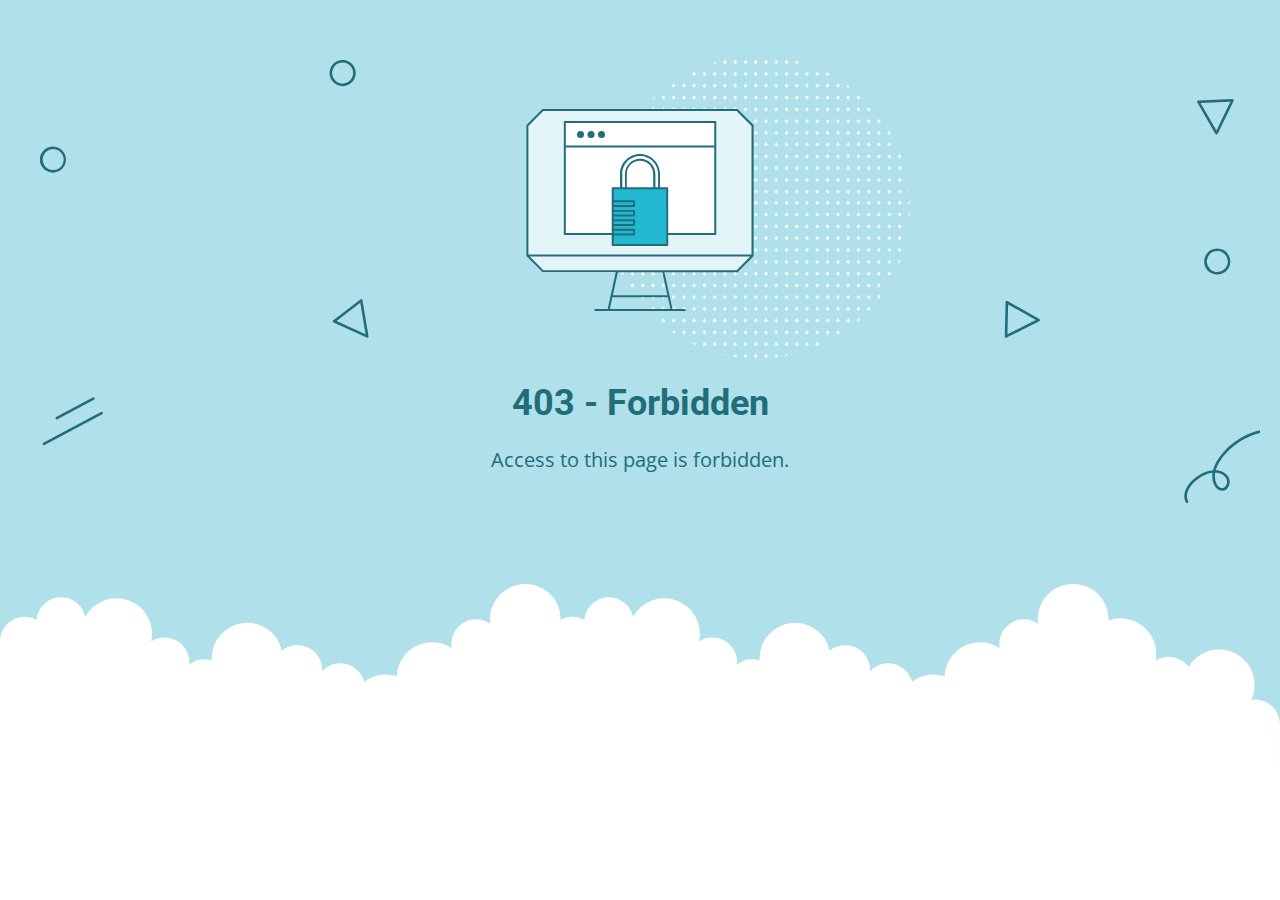
<file: css/mCSB_buttons.html>
<!DOCTYPE html>
<html lang="en">
<head>
    <meta charset="utf-8" />
    <meta name="viewport" content="width=device-width, initial-scale=1.0">
    <meta http-equiv="cache-control" content="no-store,max-age=0" />
    <meta name="robots" content="noindex" />
    <title>403 - Forbidden</title>
    <link href="https://fonts.googleapis.com/css?family=Open+Sans:400,700%7CRoboto:400,700" rel="stylesheet">
<style>
    * {
        box-sizing: border-box;
        -moz-box-sizing: border-box;
        -webkit-tap-highlight-color: transparent;
    }
    body {
        margin: 0;
        padding: 0;
        height: 100%;
        -webkit-text-size-adjust: 100%;
    }
    .fit-wide {
        position: relative;
        overflow: hidden;
        max-width: 1240px;
        margin: 0 auto;
        padding-top: 60px;
        padding-bottom: 60px;
        padding-left: 20px;
        padding-right: 20px;
    }
    .background-wrap { position: relative; }
    .background-wrap.cloud-blue { background-color: #b0e0e9; }
    .background-wrap.white { background-color: #fff; }
    .title { 
        position: relative; 
        text-align: center;
        margin: 20px auto 10px;
    }
    .title--regular { font-family: 'Roboto', Arial, sans-serif; }
    .title--size-large { font-size: 36px; line-height: 46px; }
    .title--size-semimedium { font-size: 20px; line-height: 28px; }
    .title--weight-normal { font-weight: 400; }
    .title--weight-bold { font-weight: 700; }
    .title--subtitle { 
        padding-bottom: 40px; 
        font-family: 'Open Sans', Arial ,sans-serif; 
        text-align: center;
    }
    .error h1,
    .error p { color: #226d7a; }
    .error--bg__cover {
        position: absolute;
        width: 100%;
    }
    .error--shape__clouds svg {
        display: block;
    }
    .abstract-half-dot--circle {
        z-index: 0;
        position: absolute;
        left: 15em;
        right: 0;
        width: 300px;
        height: 300px;
        margin: 0 auto;
    }
    .icon-graphic {
        z-index: 1;
        position: relative;
        width: 300px;
        height: 300px;
        margin: 0 auto;
    }
    @media screen and (max-width: 767px) {
        .error--bg__cover { display: none; }
        .abstract-half-dot--circle { left: 0; }
    }
</style>
</head>
<body>
    <div id="container">
        <section class="error content background-wrap cloud-blue">
            <div class="fit-wide">
                <div class="error--bg__cover">
                    <svg id="bb70dc41-31d3-430f-a666-fda9b093edf1" data-name="Layer 1" xmlns="http://www.w3.org/2000/svg" viewBox="0 0 948.879 339.018"><title>bg_error_lines</title><path d="M231.605,20a9.971,9.971,0,0,1-7.251-3.106h0A10.012,10.012,0,1,1,231.605,20ZM231.6,2a8,8,0,0,0-5.8,13.507h0A8,8,0,1,0,231.6,2Z" transform="translate(0 -0.005)" fill="#226d7a"/><path d="M10.006,86.2l-.26,0a10.02,10.02,0,1,1,.26,0Zm-.011-18a8.037,8.037,0,1,0,.208,0C10.134,68.2,10.064,68.2,9.995,68.2Z" transform="translate(0 -0.005)" fill="#226d7a"/><path d="M901.007,164.2q-.13,0-.261,0a10.019,10.019,0,1,1,.261,0Zm-.012-18a8,8,0,0,0-5.794,13.511h0a8,8,0,1,0,6-13.508C901.134,146.2,901.064,146.2,901,146.2Z" transform="translate(0 -0.005)" fill="#226d7a"/><path d="M250.416,212.509a1.014,1.014,0,0,1-.417-.091L224.634,200.8a1,1,0,0,1-.191-1.7L245.2,183.2a1,1,0,0,1,1.594.629l4.607,27.517a1,1,0,0,1-.986,1.165Zm-23.437-12.836,22.139,10.141L245.1,185.8Z" transform="translate(0 -0.005)" fill="#226d7a"/><path d="M739.316,212.525a1,1,0,0,1-1-1.021l.571-26.14a1,1,0,0,1,1.487-.851L764.73,198.12a1,1,0,0,1-.038,1.767l-24.926,12.532A1,1,0,0,1,739.316,212.525Zm1.535-25.456-.5,22.817,21.756-10.94Z" transform="translate(0 -0.005)" fill="#226d7a"/><path d="M900.389,57.039a1,1,0,0,1-.866-.5l-14-24.135a1,1,0,0,1,.827-1.5l26.128-.989a1.02,1.02,0,0,1,.875.452,1,1,0,0,1,.064.982L901.289,56.474a1,1,0,0,1-.862.565Zm-12.3-24.2,12.216,21.066L910.9,31.977Z" transform="translate(0 -0.005)" fill="#226d7a"/><path d="M12.87,275.027a1,1,0,0,1-.473-1.882l27.929-14.914A1,1,0,1,1,41.269,260L13.34,274.909A1,1,0,0,1,12.87,275.027Z" transform="translate(0 -0.005)" fill="#226d7a"/><path d="M3.022,294.787A1,1,0,0,1,2.55,292.9L46.7,269.328a1,1,0,0,1,.942,1.764L3.492,294.669A1,1,0,0,1,3.022,294.787Z" transform="translate(0 -0.005)" fill="#226d7a"/><path d="M877.689,339.023a1,1,0,0,1-.883-.529c-3.192-5.987.77-13.269,6.112-17.829,4.788-4.086,9.927-6.423,14.763-6.767,1.568-6.323,5.923-11.65,8.308-14.2,11.746-12.542,27.445-18.876,42.022-16.939a1,1,0,1,1-.264,1.982c-13.92-1.85-28.991,4.25-40.3,16.324-2.183,2.332-6.145,7.152-7.7,12.808.331.016.66.043.987.079,3.41.379,7.617,2.214,9.193,6.228a7.691,7.691,0,0,1-.846,6.881,5.421,5.421,0,0,1-4.372,2.574h-.086c-3.283,0-5.743-3.046-6.731-6.089a16.766,16.766,0,0,1-.613-7.609c-4.252.444-8.785,2.594-13.065,6.246-4.58,3.91-8.3,10.386-5.646,15.367a1,1,0,0,1-.882,1.47Zm21.626-23.164a14.936,14.936,0,0,0,.482,7.073c.744,2.291,2.555,4.725,4.883,4.7a3.488,3.488,0,0,0,2.742-1.687,5.715,5.715,0,0,0,.646-5.038c-1.251-3.185-4.721-4.655-7.551-4.97Q899.921,315.876,899.315,315.859Z" transform="translate(0 -0.005)" fill="#1e6d7a"/></svg>
                </div>
                <div>
                    <div class="abstract-half-dot--circle">
                        <svg id="a57f7293-9654-4013-9c82-7cad22fc3689" data-name="Layer 1" xmlns="http://www.w3.org/2000/svg" viewBox="0 0 300 298.181"><title>circle_dots</title><polygon points="145.742 133.848 147.581 131.734 145.742 129.621 143.904 131.734 145.742 133.848" fill="#fff"/><polygon points="145.742 122.041 147.581 119.928 145.742 117.814 143.904 119.928 145.742 122.041" fill="#fff"/><polygon points="145.742 110.235 147.581 108.122 145.742 106.008 143.904 108.122 145.742 110.235" fill="#fff"/><polygon points="145.742 98.429 147.581 96.316 145.742 94.202 143.904 96.316 145.742 98.429" fill="#fff"/><polygon points="145.742 86.624 147.581 84.51 145.742 82.396 143.904 84.51 145.742 86.624" fill="#fff"/><polygon points="156.015 129.621 154.177 131.734 156.015 133.848 157.854 131.734 156.015 129.621" fill="#fff"/><polygon points="156.015 117.814 154.177 119.928 156.015 122.041 157.854 119.928 156.015 117.814" fill="#fff"/><polygon points="156.015 106.008 154.177 108.122 156.015 110.235 157.854 108.122 156.015 106.008" fill="#fff"/><polygon points="156.015 94.202 154.177 96.316 156.015 98.429 157.854 96.316 156.015 94.202" fill="#fff"/><polygon points="156.015 82.396 154.177 84.51 156.015 86.624 157.854 84.51 156.015 82.396" fill="#fff"/><polygon points="166.288 129.621 164.45 131.734 166.288 133.848 168.13 131.734 166.288 129.621" fill="#fff"/><polygon points="166.288 117.814 164.45 119.928 166.288 122.041 168.13 119.928 166.288 117.814" fill="#fff"/><polygon points="166.288 106.008 164.45 108.122 166.288 110.235 168.13 108.122 166.288 106.008" fill="#fff"/><polygon points="166.288 94.202 164.45 96.316 166.288 98.429 168.13 96.316 166.288 94.202" fill="#fff"/><polygon points="168.128 84.51 166.288 82.396 164.45 84.51 166.288 86.624 168.128 84.51" fill="#fff"/><polygon points="176.563 129.621 174.724 131.734 176.563 133.848 178.401 131.734 176.563 129.621" fill="#fff"/><polygon points="176.563 117.814 174.724 119.928 176.563 122.041 178.401 119.928 176.563 117.814" fill="#fff"/><polygon points="176.563 106.008 174.724 108.122 176.563 110.235 178.401 108.122 176.563 106.008" fill="#fff"/><polygon points="176.563 94.202 174.724 96.316 176.563 98.429 178.401 96.316 176.563 94.202" fill="#fff"/><polygon points="176.563 82.396 174.724 84.51 176.563 86.624 178.401 84.51 176.563 82.396" fill="#fff"/><polygon points="186.835 129.621 184.997 131.734 186.835 133.848 188.674 131.734 186.835 129.621" fill="#fff"/><polygon points="186.835 117.814 184.997 119.928 186.835 122.041 188.674 119.928 186.835 117.814" fill="#fff"/><polygon points="186.835 106.008 184.997 108.122 186.835 110.235 188.674 108.122 186.835 106.008" fill="#fff"/><polygon points="186.835 94.202 184.997 96.316 186.835 98.429 188.674 96.316 186.835 94.202" fill="#fff"/><polygon points="186.835 82.396 184.997 84.51 186.835 86.624 188.674 84.51 186.835 82.396" fill="#fff"/><polygon points="197.11 129.621 195.268 131.734 197.11 133.848 198.948 131.734 197.11 129.621" fill="#fff"/><polygon points="197.11 117.814 195.268 119.928 197.11 122.041 198.948 119.928 197.11 117.814" fill="#fff"/><polygon points="197.11 106.008 195.268 108.122 197.11 110.235 198.948 108.122 197.11 106.008" fill="#fff"/><polygon points="197.11 94.202 195.268 96.316 197.11 98.429 198.948 96.316 197.11 94.202" fill="#fff"/><polygon points="197.11 82.396 195.27 84.51 197.11 86.624 198.948 84.51 197.11 82.396" fill="#fff"/><polygon points="207.383 129.621 205.545 131.734 207.383 133.848 209.221 131.734 207.383 129.621" fill="#fff"/><polygon points="207.383 117.814 205.545 119.928 207.383 122.041 209.221 119.928 207.383 117.814" fill="#fff"/><polygon points="207.383 106.008 205.545 108.122 207.383 110.235 209.221 108.122 207.383 106.008" fill="#fff"/><polygon points="207.383 94.202 205.545 96.316 207.383 98.429 209.221 96.316 207.383 94.202" fill="#fff"/><polygon points="207.383 82.396 205.545 84.51 207.383 86.624 209.221 84.51 207.383 82.396" fill="#fff"/><polygon points="217.656 129.621 215.817 131.734 217.656 133.848 219.497 131.734 217.656 129.621" fill="#fff"/><polygon points="217.656 117.814 215.817 119.928 217.656 122.041 219.497 119.928 217.656 117.814" fill="#fff"/><polygon points="217.656 106.008 215.817 108.122 217.656 110.235 219.497 108.122 217.656 106.008" fill="#fff"/><polygon points="217.656 94.202 215.817 96.316 217.656 98.429 219.497 96.316 217.656 94.202" fill="#fff"/><polygon points="219.496 84.51 217.656 82.396 215.817 84.51 217.656 86.624 219.496 84.51" fill="#fff"/><polygon points="227.93 129.621 226.092 131.734 227.93 133.848 229.769 131.734 227.93 129.621" fill="#fff"/><polygon points="227.93 117.814 226.092 119.928 227.93 122.041 229.769 119.928 227.93 117.814" fill="#fff"/><polygon points="227.93 106.008 226.092 108.122 227.93 110.235 229.769 108.122 227.93 106.008" fill="#fff"/><polygon points="227.93 94.202 226.092 96.316 227.93 98.429 229.769 96.316 227.93 94.202" fill="#fff"/><polygon points="227.93 82.396 226.092 84.51 227.93 86.624 229.769 84.51 227.93 82.396" fill="#fff"/><polygon points="238.203 129.621 236.365 131.734 238.203 133.848 240.042 131.734 238.203 129.621" fill="#fff"/><polygon points="238.203 117.814 236.365 119.928 238.203 122.041 240.042 119.928 238.203 117.814" fill="#fff"/><polygon points="238.203 106.008 236.365 108.122 238.203 110.235 240.042 108.122 238.203 106.008" fill="#fff"/><polygon points="238.203 94.202 236.365 96.316 238.203 98.429 240.042 96.316 238.203 94.202" fill="#fff"/><polygon points="238.203 82.396 236.365 84.51 238.203 86.624 240.042 84.51 238.203 82.396" fill="#fff"/><polygon points="248.478 133.848 250.316 131.734 248.478 129.621 246.636 131.734 248.478 133.848" fill="#fff"/><polygon points="248.478 122.041 250.316 119.928 248.478 117.814 246.636 119.928 248.478 122.041" fill="#fff"/><polygon points="248.478 110.235 250.316 108.122 248.478 106.008 246.636 108.122 248.478 110.235" fill="#fff"/><polygon points="248.478 98.429 250.316 96.316 248.478 94.202 246.636 96.316 248.478 98.429" fill="#fff"/><polygon points="246.638 84.51 248.478 86.624 250.316 84.51 248.478 82.396 246.638 84.51" fill="#fff"/><polygon points="258.751 129.621 256.912 131.734 258.751 133.848 260.589 131.734 258.751 129.621" fill="#fff"/><polygon points="258.751 117.814 256.912 119.928 258.751 122.041 260.589 119.928 258.751 117.814" fill="#fff"/><polygon points="258.751 106.008 256.912 108.122 258.751 110.235 260.589 108.122 258.751 106.008" fill="#fff"/><polygon points="258.751 94.202 256.912 96.316 258.751 98.429 260.589 96.316 258.751 94.202" fill="#fff"/><polygon points="258.751 82.396 256.912 84.51 258.751 86.624 260.589 84.51 258.751 82.396" fill="#fff"/><polygon points="269.023 129.621 267.185 131.734 269.023 133.848 270.865 131.734 269.023 129.621" fill="#fff"/><polygon points="269.023 117.814 267.185 119.928 269.023 122.041 270.865 119.928 269.023 117.814" fill="#fff"/><polygon points="269.023 106.008 267.185 108.122 269.023 110.235 270.865 108.122 269.023 106.008" fill="#fff"/><polygon points="269.023 94.202 267.185 96.316 269.023 98.429 270.865 96.316 269.023 94.202" fill="#fff"/><polygon points="270.863 84.51 269.023 82.396 267.185 84.51 269.023 86.624 270.863 84.51" fill="#fff"/><polygon points="145.742 75.064 147.581 72.95 145.742 70.837 143.904 72.95 145.742 75.064" fill="#fff"/><polygon points="145.742 63.258 147.581 61.144 145.742 59.031 143.904 61.144 145.742 63.258" fill="#fff"/><polygon points="145.742 51.452 147.581 49.338 145.742 47.225 143.904 49.338 145.742 51.452" fill="#fff"/><polygon points="145.742 39.646 147.581 37.532 145.742 35.419 143.904 37.532 145.742 39.646" fill="#fff"/><polygon points="145.742 27.84 147.581 25.726 145.742 23.612 143.904 25.726 145.742 27.84" fill="#fff"/><polygon points="147.581 13.92 145.742 11.806 143.904 13.92 145.742 16.033 147.581 13.92" fill="#fff"/><polygon points="143.904 2.114 145.742 4.227 147.581 2.114 145.742 0 143.904 2.114" fill="#fff"/><polygon points="156.015 70.837 154.177 72.95 156.015 75.064 157.854 72.95 156.015 70.837" fill="#fff"/><polygon points="156.015 59.031 154.177 61.144 156.015 63.258 157.854 61.144 156.015 59.031" fill="#fff"/><polygon points="156.015 47.225 154.177 49.338 156.015 51.452 157.854 49.338 156.015 47.225" fill="#fff"/><polygon points="156.015 35.419 154.177 37.532 156.015 39.646 157.854 37.532 156.015 35.419" fill="#fff"/><polygon points="156.015 23.612 154.177 25.726 156.015 27.84 157.854 25.726 156.015 23.612" fill="#fff"/><polygon points="156.015 11.806 154.177 13.92 156.015 16.033 157.854 13.92 156.015 11.806" fill="#fff"/><polygon points="156.015 0 154.177 2.114 156.015 4.227 157.854 2.114 156.015 0" fill="#fff"/><polygon points="166.288 70.837 164.45 72.95 166.288 75.064 168.13 72.95 166.288 70.837" fill="#fff"/><polygon points="166.288 59.031 164.45 61.144 166.288 63.258 168.13 61.144 166.288 59.031" fill="#fff"/><polygon points="166.288 47.225 164.45 49.338 166.288 51.452 168.13 49.338 166.288 47.225" fill="#fff"/><polygon points="166.288 35.419 164.45 37.532 166.288 39.646 168.13 37.532 166.288 35.419" fill="#fff"/><polygon points="166.288 23.612 164.45 25.726 166.288 27.84 168.13 25.726 166.288 23.612" fill="#fff"/><polygon points="166.288 11.806 164.45 13.92 166.288 16.033 168.13 13.92 166.288 11.806" fill="#fff"/><polygon points="166.288 0 164.45 2.114 166.288 4.227 168.13 2.114 166.288 0" fill="#fff"/><polygon points="176.563 70.837 174.724 72.95 176.563 75.064 178.401 72.95 176.563 70.837" fill="#fff"/><polygon points="176.563 59.031 174.724 61.144 176.563 63.258 178.401 61.144 176.563 59.031" fill="#fff"/><polygon points="176.563 47.225 174.724 49.338 176.563 51.452 178.401 49.338 176.563 47.225" fill="#fff"/><polygon points="176.563 35.419 174.724 37.532 176.563 39.646 178.401 37.532 176.563 35.419" fill="#fff"/><polygon points="176.563 23.612 174.724 25.726 176.563 27.84 178.401 25.726 176.563 23.612" fill="#fff"/><polygon points="176.563 11.806 174.724 13.92 176.563 16.033 178.401 13.92 176.563 11.806" fill="#fff"/><polygon points="176.563 0 174.724 2.114 176.563 4.227 178.401 2.114 176.563 0" fill="#fff"/><polygon points="186.835 70.837 184.997 72.95 186.835 75.064 188.674 72.95 186.835 70.837" fill="#fff"/><polygon points="186.835 59.031 184.997 61.144 186.835 63.258 188.674 61.144 186.835 59.031" fill="#fff"/><polygon points="186.835 47.225 184.997 49.338 186.835 51.452 188.674 49.338 186.835 47.225" fill="#fff"/><polygon points="186.835 35.419 184.997 37.532 186.835 39.646 188.674 37.532 186.835 35.419" fill="#fff"/><polygon points="186.835 23.612 184.997 25.726 186.835 27.84 188.674 25.726 186.835 23.612" fill="#fff"/><polygon points="186.835 11.806 184.997 13.92 186.835 16.033 188.674 13.92 186.835 11.806" fill="#fff"/><path d="M186.835,4.227l1.839-2.113-.31-.356c-.826-.225-1.651-.45-2.483-.661L185,2.114Z" fill="#fff"/><polygon points="197.11 70.837 195.268 72.95 197.11 75.064 198.948 72.95 197.11 70.837" fill="#fff"/><polygon points="197.11 59.031 195.268 61.144 197.11 63.258 198.948 61.144 197.11 59.031" fill="#fff"/><polygon points="197.11 47.225 195.268 49.338 197.11 51.452 198.948 49.338 197.11 47.225" fill="#fff"/><polygon points="197.11 35.419 195.268 37.532 197.11 39.646 198.948 37.532 197.11 35.419" fill="#fff"/><polygon points="197.11 23.612 195.268 25.726 197.11 27.84 198.948 25.726 197.11 23.612" fill="#fff"/><polygon points="197.11 11.806 195.268 13.92 197.11 16.033 198.948 13.92 197.11 11.806" fill="#fff"/><polygon points="207.383 70.837 205.545 72.95 207.383 75.064 209.221 72.95 207.383 70.837" fill="#fff"/><polygon points="207.383 59.031 205.545 61.144 207.383 63.258 209.221 61.144 207.383 59.031" fill="#fff"/><polygon points="207.383 47.225 205.545 49.338 207.383 51.452 209.221 49.338 207.383 47.225" fill="#fff"/><polygon points="207.383 35.419 205.545 37.532 207.383 39.646 209.221 37.532 207.383 35.419" fill="#fff"/><polygon points="207.383 23.612 205.545 25.726 207.383 27.84 209.221 25.726 207.383 23.612" fill="#fff"/><polygon points="207.383 11.806 205.545 13.92 207.383 16.033 209.221 13.92 207.383 11.806" fill="#fff"/><polygon points="217.656 70.837 215.817 72.95 217.656 75.064 219.497 72.95 217.656 70.837" fill="#fff"/><polygon points="217.656 59.031 215.817 61.144 217.656 63.258 219.497 61.144 217.656 59.031" fill="#fff"/><polygon points="217.656 47.225 215.817 49.338 217.656 51.452 219.497 49.338 217.656 47.225" fill="#fff"/><polygon points="217.656 35.419 215.817 37.532 217.656 39.646 219.497 37.532 217.656 35.419" fill="#fff"/><polygon points="217.656 23.612 215.817 25.726 217.656 27.84 219.497 25.726 217.656 23.612" fill="#fff"/><path d="M217.656,16.033l1.753-2.011c-.842-.445-1.685-.887-2.535-1.317l-1.057,1.215Z" fill="#fff"/><polygon points="227.93 70.837 226.092 72.95 227.93 75.064 229.769 72.95 227.93 70.837" fill="#fff"/><polygon points="227.93 59.031 226.092 61.144 227.93 63.258 229.769 61.144 227.93 59.031" fill="#fff"/><polygon points="227.93 47.225 226.092 49.338 227.93 51.452 229.769 49.338 227.93 47.225" fill="#fff"/><polygon points="227.93 35.419 226.092 37.532 227.93 39.646 229.769 37.532 227.93 35.419" fill="#fff"/><polygon points="227.93 23.612 226.092 25.726 227.93 27.84 229.769 25.726 227.93 23.612" fill="#fff"/><polygon points="238.203 70.837 236.365 72.95 238.203 75.064 240.042 72.95 238.203 70.837" fill="#fff"/><polygon points="238.203 59.031 236.365 61.144 238.203 63.258 240.042 61.144 238.203 59.031" fill="#fff"/><polygon points="238.203 47.225 236.365 49.338 238.203 51.452 240.042 49.338 238.203 47.225" fill="#fff"/><polygon points="238.203 35.419 236.365 37.532 238.203 39.646 240.042 37.532 238.203 35.419" fill="#fff"/><path d="M236.365,25.726,238.2,27.84l1.084-1.246c-.744-.555-1.5-1.1-2.25-1.641Z" fill="#fff"/><polygon points="248.478 75.064 250.316 72.95 248.478 70.837 246.636 72.95 248.478 75.064" fill="#fff"/><polygon points="248.478 63.258 250.316 61.144 248.478 59.031 246.636 61.144 248.478 63.258" fill="#fff"/><polygon points="250.316 49.338 248.478 47.225 246.636 49.338 248.478 51.452 250.316 49.338" fill="#fff"/><polygon points="246.636 37.532 248.478 39.646 250.316 37.532 248.478 35.419 246.636 37.532" fill="#fff"/><polygon points="258.751 70.837 256.912 72.95 258.751 75.064 260.589 72.95 258.751 70.837" fill="#fff"/><polygon points="258.751 59.031 256.912 61.144 258.751 63.258 260.589 61.144 258.751 59.031" fill="#fff"/><polygon points="258.751 47.225 256.912 49.338 258.751 51.452 260.589 49.338 258.751 47.225" fill="#fff"/><polygon points="269.023 70.837 267.185 72.95 269.023 75.064 270.865 72.95 269.023 70.837" fill="#fff"/><polygon points="269.023 59.031 267.185 61.144 269.023 63.258 270.865 61.144 269.023 59.031" fill="#fff"/><polygon points="279.445 129.621 277.607 131.734 279.445 133.848 281.284 131.734 279.445 129.621" fill="#fff"/><polygon points="279.445 117.814 277.607 119.928 279.445 122.041 281.284 119.928 279.445 117.814" fill="#fff"/><polygon points="279.445 106.008 277.607 108.122 279.445 110.235 281.284 108.122 279.445 106.008" fill="#fff"/><polygon points="279.445 94.202 277.607 96.316 279.445 98.429 281.284 96.316 279.445 94.202" fill="#fff"/><polygon points="279.445 82.396 277.607 84.51 279.445 86.624 281.284 84.51 279.445 82.396" fill="#fff"/><polygon points="289.718 129.621 287.88 131.734 289.718 133.848 291.56 131.734 289.718 129.621" fill="#fff"/><polygon points="289.718 117.814 287.88 119.928 289.718 122.041 291.56 119.928 289.718 117.814" fill="#fff"/><polygon points="289.718 106.008 287.88 108.122 289.718 110.235 291.56 108.122 289.718 106.008" fill="#fff"/><path d="M287.88,96.316l1.838,2.113,1.515-1.739c-.151-.422-.3-.846-.451-1.267L289.718,94.2Z" fill="#fff"/><path d="M299.092,130.656l-.938,1.078,1.192,1.37Q299.229,131.877,299.092,130.656Z" fill="#fff"/><path d="M279.445,75.064l1.241-1.427q-.721-1.278-1.466-2.541l-1.613,1.854Z" fill="#fff"/><polygon points="1.838 129.621 0 131.734 1.838 133.848 3.677 131.734 1.838 129.621" fill="#fff"/><polygon points="1.838 117.814 0 119.928 1.838 122.041 3.677 119.928 1.838 117.814" fill="#fff"/><path d="M1.838,110.235l1.839-2.113-1.534-1.764q-.456,1.6-.876,3.22Z" fill="#fff"/><polygon points="12.113 129.621 10.271 131.734 12.113 133.848 13.951 131.734 12.113 129.621" fill="#fff"/><polygon points="12.113 117.814 10.271 119.928 12.113 122.041 13.951 119.928 12.113 117.814" fill="#fff"/><polygon points="12.113 106.008 10.271 108.122 12.113 110.235 13.951 108.122 12.113 106.008" fill="#fff"/><polygon points="12.113 94.202 10.271 96.316 12.113 98.429 13.951 96.316 12.113 94.202" fill="#fff"/><polygon points="12.113 82.396 10.273 84.51 12.113 86.624 13.951 84.51 12.113 82.396" fill="#fff"/><polygon points="22.533 129.621 20.695 131.734 22.533 133.848 24.371 131.734 22.533 129.621" fill="#fff"/><polygon points="22.533 117.814 20.695 119.928 22.533 122.041 24.371 119.928 22.533 117.814" fill="#fff"/><polygon points="22.533 106.008 20.695 108.122 22.533 110.235 24.371 108.122 22.533 106.008" fill="#fff"/><polygon points="22.533 94.202 20.695 96.316 22.533 98.429 24.371 96.316 22.533 94.202" fill="#fff"/><polygon points="22.533 82.396 20.695 84.51 22.533 86.624 24.371 84.51 22.533 82.396" fill="#fff"/><polygon points="32.808 129.621 30.966 131.734 32.808 133.848 34.646 131.734 32.808 129.621" fill="#fff"/><polygon points="32.808 117.814 30.966 119.928 32.808 122.041 34.646 119.928 32.808 117.814" fill="#fff"/><polygon points="32.808 106.008 30.966 108.122 32.808 110.235 34.646 108.122 32.808 106.008" fill="#fff"/><polygon points="32.808 94.202 30.966 96.316 32.808 98.429 34.646 96.316 32.808 94.202" fill="#fff"/><polygon points="32.808 82.396 30.968 84.51 32.808 86.624 34.646 84.51 32.808 82.396" fill="#fff"/><polygon points="43.08 129.621 41.242 131.734 43.08 133.848 44.919 131.734 43.08 129.621" fill="#fff"/><polygon points="43.08 117.814 41.242 119.928 43.08 122.041 44.919 119.928 43.08 117.814" fill="#fff"/><polygon points="43.08 106.008 41.242 108.122 43.08 110.235 44.919 108.122 43.08 106.008" fill="#fff"/><polygon points="43.08 94.202 41.242 96.316 43.08 98.429 44.919 96.316 43.08 94.202" fill="#fff"/><polygon points="43.08 82.396 41.242 84.51 43.08 86.624 44.919 84.51 43.08 82.396" fill="#fff"/><polygon points="53.353 129.621 51.515 131.734 53.353 133.848 55.195 131.734 53.353 129.621" fill="#fff"/><polygon points="53.353 117.814 51.515 119.928 53.353 122.041 55.195 119.928 53.353 117.814" fill="#fff"/><polygon points="53.353 106.008 51.515 108.122 53.353 110.235 55.195 108.122 53.353 106.008" fill="#fff"/><polygon points="53.353 94.202 51.515 96.316 53.353 98.429 55.195 96.316 53.353 94.202" fill="#fff"/><polygon points="55.193 84.51 53.353 82.396 51.515 84.51 53.353 86.624 55.193 84.51" fill="#fff"/><polygon points="63.628 129.621 61.789 131.734 63.628 133.848 65.466 131.734 63.628 129.621" fill="#fff"/><polygon points="63.628 117.814 61.789 119.928 63.628 122.041 65.466 119.928 63.628 117.814" fill="#fff"/><polygon points="63.628 106.008 61.789 108.122 63.628 110.235 65.466 108.122 63.628 106.008" fill="#fff"/><polygon points="63.628 94.202 61.789 96.316 63.628 98.429 65.466 96.316 63.628 94.202" fill="#fff"/><polygon points="63.628 82.396 61.789 84.51 63.628 86.624 65.466 84.51 63.628 82.396" fill="#fff"/><polygon points="73.901 129.621 72.062 131.734 73.901 133.848 75.739 131.734 73.901 129.621" fill="#fff"/><polygon points="73.901 117.814 72.062 119.928 73.901 122.041 75.739 119.928 73.901 117.814" fill="#fff"/><polygon points="73.901 106.008 72.062 108.122 73.901 110.235 75.739 108.122 73.901 106.008" fill="#fff"/><polygon points="73.901 94.202 72.062 96.316 73.901 98.429 75.739 96.316 73.901 94.202" fill="#fff"/><polygon points="73.901 82.396 72.062 84.51 73.901 86.624 75.739 84.51 73.901 82.396" fill="#fff"/><polygon points="84.174 129.621 82.335 131.734 84.174 133.848 86.015 131.734 84.174 129.621" fill="#fff"/><polygon points="84.174 117.814 82.335 119.928 84.174 122.041 86.015 119.928 84.174 117.814" fill="#fff"/><polygon points="84.174 106.008 82.335 108.122 84.174 110.235 86.015 108.122 84.174 106.008" fill="#fff"/><polygon points="84.174 94.202 82.335 96.316 84.174 98.429 86.015 96.316 84.174 94.202" fill="#fff"/><polygon points="86.014 84.51 84.174 82.396 82.335 84.51 84.174 86.624 86.014 84.51" fill="#fff"/><polygon points="94.448 129.621 92.61 131.734 94.448 133.848 96.286 131.734 94.448 129.621" fill="#fff"/><polygon points="94.448 117.814 92.61 119.928 94.448 122.041 96.286 119.928 94.448 117.814" fill="#fff"/><polygon points="94.448 106.008 92.61 108.122 94.448 110.235 96.286 108.122 94.448 106.008" fill="#fff"/><polygon points="94.448 94.202 92.61 96.316 94.448 98.429 96.286 96.316 94.448 94.202" fill="#fff"/><polygon points="94.448 82.396 92.61 84.51 94.448 86.624 96.286 84.51 94.448 82.396" fill="#fff"/><polygon points="104.721 129.621 102.883 131.734 104.721 133.848 106.559 131.734 104.721 129.621" fill="#fff"/><polygon points="104.721 117.814 102.883 119.928 104.721 122.041 106.559 119.928 104.721 117.814" fill="#fff"/><polygon points="104.721 106.008 102.883 108.122 104.721 110.235 106.559 108.122 104.721 106.008" fill="#fff"/><polygon points="104.721 94.202 102.883 96.316 104.721 98.429 106.559 96.316 104.721 94.202" fill="#fff"/><polygon points="104.721 82.396 102.883 84.51 104.721 86.624 106.559 84.51 104.721 82.396" fill="#fff"/><polygon points="114.996 129.621 113.154 131.734 114.996 133.848 116.834 131.734 114.996 129.621" fill="#fff"/><polygon points="114.996 117.814 113.154 119.928 114.996 122.041 116.834 119.928 114.996 117.814" fill="#fff"/><polygon points="114.996 106.008 113.154 108.122 114.996 110.235 116.834 108.122 114.996 106.008" fill="#fff"/><polygon points="114.996 94.202 113.154 96.316 114.996 98.429 116.834 96.316 114.996 94.202" fill="#fff"/><polygon points="114.996 82.396 113.156 84.51 114.996 86.624 116.834 84.51 114.996 82.396" fill="#fff"/><polygon points="125.268 133.848 127.107 131.734 125.268 129.621 123.43 131.734 125.268 133.848" fill="#fff"/><polygon points="125.268 122.041 127.107 119.928 125.268 117.814 123.43 119.928 125.268 122.041" fill="#fff"/><polygon points="125.268 110.235 127.107 108.122 125.268 106.008 123.43 108.122 125.268 110.235" fill="#fff"/><polygon points="125.268 98.429 127.107 96.316 125.268 94.202 123.43 96.316 125.268 98.429" fill="#fff"/><polygon points="125.268 86.624 127.107 84.51 125.268 82.396 123.43 84.51 125.268 86.624" fill="#fff"/><polygon points="135.541 133.848 137.383 131.734 135.541 129.621 133.703 131.734 135.541 133.848" fill="#fff"/><polygon points="135.541 122.041 137.383 119.928 135.541 117.814 133.703 119.928 135.541 122.041" fill="#fff"/><polygon points="135.541 110.235 137.383 108.122 135.541 106.008 133.703 108.122 135.541 110.235" fill="#fff"/><polygon points="135.541 98.429 137.383 96.316 135.541 94.202 133.703 96.316 135.541 98.429" fill="#fff"/><polygon points="135.541 86.624 137.381 84.51 135.541 82.396 133.703 84.51 135.541 86.624" fill="#fff"/><polygon points="22.533 70.837 20.695 72.95 22.533 75.064 24.371 72.95 22.533 70.837" fill="#fff"/><path d="M22.533,63.258l1.838-2.114-.387-.445c-.55.779-1.1,1.559-1.634,2.349Z" fill="#fff"/><polygon points="32.808 70.837 30.966 72.95 32.808 75.064 34.646 72.95 32.808 70.837" fill="#fff"/><polygon points="32.808 59.031 30.966 61.144 32.808 63.258 34.646 61.144 32.808 59.031" fill="#fff"/><path d="M32.808,51.452l1.838-2.114-.9-1.037c-.616.7-1.222,1.416-1.825,2.132Z" fill="#fff"/><polygon points="43.08 70.837 41.242 72.95 43.08 75.064 44.919 72.95 43.08 70.837" fill="#fff"/><polygon points="43.08 59.031 41.242 61.144 43.08 63.258 44.919 61.144 43.08 59.031" fill="#fff"/><polygon points="43.08 47.225 41.242 49.338 43.08 51.452 44.919 49.338 43.08 47.225" fill="#fff"/><path d="M43.08,39.646l1.839-2.114-.342-.393q-1.016.947-2.015,1.911Z" fill="#fff"/><polygon points="53.353 70.837 51.515 72.95 53.353 75.064 55.195 72.95 53.353 70.837" fill="#fff"/><polygon points="53.353 59.031 51.515 61.144 53.353 63.258 55.195 61.144 53.353 59.031" fill="#fff"/><polygon points="53.353 47.225 51.515 49.338 53.353 51.452 55.195 49.338 53.353 47.225" fill="#fff"/><polygon points="53.353 35.419 51.515 37.532 53.353 39.646 55.195 37.532 53.353 35.419" fill="#fff"/><polygon points="63.628 70.837 61.789 72.95 63.628 75.064 65.466 72.95 63.628 70.837" fill="#fff"/><polygon points="63.628 59.031 61.789 61.144 63.628 63.258 65.466 61.144 63.628 59.031" fill="#fff"/><polygon points="63.628 47.225 61.789 49.338 63.628 51.452 65.466 49.338 63.628 47.225" fill="#fff"/><polygon points="63.628 35.419 61.789 37.532 63.628 39.646 65.466 37.532 63.628 35.419" fill="#fff"/><polygon points="63.628 23.612 61.789 25.726 63.628 27.84 65.466 25.726 63.628 23.612" fill="#fff"/><polygon points="73.901 70.837 72.062 72.95 73.901 75.064 75.739 72.95 73.901 70.837" fill="#fff"/><polygon points="73.901 59.031 72.062 61.144 73.901 63.258 75.739 61.144 73.901 59.031" fill="#fff"/><polygon points="73.901 47.225 72.062 49.338 73.901 51.452 75.739 49.338 73.901 47.225" fill="#fff"/><polygon points="73.901 35.419 72.062 37.532 73.901 39.646 75.739 37.532 73.901 35.419" fill="#fff"/><polygon points="73.901 23.612 72.062 25.726 73.901 27.84 75.739 25.726 73.901 23.612" fill="#fff"/><path d="M73.9,16.033l.476-.547c-.214.119-.429.237-.642.357Z" fill="#fff"/><polygon points="84.174 70.837 82.335 72.95 84.174 75.064 86.015 72.95 84.174 70.837" fill="#fff"/><polygon points="84.174 59.031 82.335 61.144 84.174 63.258 86.015 61.144 84.174 59.031" fill="#fff"/><polygon points="84.174 47.225 82.335 49.338 84.174 51.452 86.015 49.338 84.174 47.225" fill="#fff"/><polygon points="84.174 35.419 82.335 37.532 84.174 39.646 86.015 37.532 84.174 35.419" fill="#fff"/><polygon points="84.174 23.612 82.335 25.726 84.174 27.84 86.015 25.726 84.174 23.612" fill="#fff"/><polygon points="84.174 11.806 82.335 13.92 84.174 16.033 86.015 13.92 84.174 11.806" fill="#fff"/><polygon points="94.448 70.837 92.61 72.95 94.448 75.064 96.286 72.95 94.448 70.837" fill="#fff"/><polygon points="94.448 59.031 92.61 61.144 94.448 63.258 96.286 61.144 94.448 59.031" fill="#fff"/><polygon points="94.448 47.225 92.61 49.338 94.448 51.452 96.286 49.338 94.448 47.225" fill="#fff"/><polygon points="94.448 35.419 92.61 37.532 94.448 39.646 96.286 37.532 94.448 35.419" fill="#fff"/><polygon points="94.448 23.612 92.61 25.726 94.448 27.84 96.286 25.726 94.448 23.612" fill="#fff"/><polygon points="94.448 11.806 92.61 13.92 94.448 16.033 96.286 13.92 94.448 11.806" fill="#fff"/><polygon points="104.721 70.837 102.883 72.95 104.721 75.064 106.559 72.95 104.721 70.837" fill="#fff"/><polygon points="104.721 59.031 102.883 61.144 104.721 63.258 106.559 61.144 104.721 59.031" fill="#fff"/><polygon points="104.721 47.225 102.883 49.338 104.721 51.452 106.559 49.338 104.721 47.225" fill="#fff"/><polygon points="104.721 35.419 102.883 37.532 104.721 39.646 106.559 37.532 104.721 35.419" fill="#fff"/><polygon points="104.721 23.612 102.883 25.726 104.721 27.84 106.559 25.726 104.721 23.612" fill="#fff"/><polygon points="104.721 11.806 102.883 13.92 104.721 16.033 106.559 13.92 104.721 11.806" fill="#fff"/><path d="M104.721,4.227l1.759-2.022c-.937.266-1.868.545-2.8.828Z" fill="#fff"/><polygon points="114.996 70.837 113.154 72.95 114.996 75.064 116.834 72.95 114.996 70.837" fill="#fff"/><polygon points="114.996 59.031 113.154 61.144 114.996 63.258 116.834 61.144 114.996 59.031" fill="#fff"/><polygon points="114.996 47.225 113.154 49.338 114.996 51.452 116.834 49.338 114.996 47.225" fill="#fff"/><polygon points="114.996 35.419 113.154 37.532 114.996 39.646 116.834 37.532 114.996 35.419" fill="#fff"/><polygon points="114.996 23.612 113.154 25.726 114.996 27.84 116.834 25.726 114.996 23.612" fill="#fff"/><polygon points="114.996 11.806 113.154 13.92 114.996 16.033 116.834 13.92 114.996 11.806" fill="#fff"/><path d="M113.154,2.114,115,4.227l1.838-2.113-1.8-2.066-.1.023Z" fill="#fff"/><polygon points="125.268 75.064 127.107 72.95 125.268 70.837 123.43 72.95 125.268 75.064" fill="#fff"/><polygon points="125.268 63.258 127.107 61.144 125.268 59.031 123.43 61.144 125.268 63.258" fill="#fff"/><polygon points="125.268 51.452 127.107 49.338 125.268 47.225 123.43 49.338 125.268 51.452" fill="#fff"/><polygon points="125.268 39.646 127.107 37.532 125.268 35.419 123.43 37.532 125.268 39.646" fill="#fff"/><polygon points="125.268 27.84 127.107 25.726 125.268 23.612 123.43 25.726 125.268 27.84" fill="#fff"/><polygon points="125.268 16.033 127.107 13.92 125.268 11.806 123.43 13.92 125.268 16.033" fill="#fff"/><polygon points="127.107 2.114 125.268 0 123.43 2.114 125.268 4.227 127.107 2.114" fill="#fff"/><polygon points="135.541 75.064 137.383 72.95 135.541 70.837 133.703 72.95 135.541 75.064" fill="#fff"/><polygon points="135.541 63.258 137.383 61.144 135.541 59.031 133.703 61.144 135.541 63.258" fill="#fff"/><polygon points="135.541 51.452 137.383 49.338 135.541 47.225 133.703 49.338 135.541 51.452" fill="#fff"/><polygon points="135.541 39.646 137.383 37.532 135.541 35.419 133.703 37.532 135.541 39.646" fill="#fff"/><polygon points="135.541 27.84 137.383 25.726 135.541 23.612 133.703 25.726 135.541 27.84" fill="#fff"/><polygon points="135.541 16.033 137.383 13.92 135.541 11.806 133.703 13.92 135.541 16.033" fill="#fff"/><polygon points="137.383 2.114 135.541 0 133.703 2.114 135.541 4.227 137.383 2.114" fill="#fff"/><polygon points="145.742 286.348 147.581 284.234 145.742 282.121 143.904 284.234 145.742 286.348" fill="#fff"/><polygon points="145.742 274.542 147.581 272.428 145.742 270.315 143.904 272.428 145.742 274.542" fill="#fff"/><polygon points="145.742 262.736 147.581 260.622 145.742 258.509 143.904 260.622 145.742 262.736" fill="#fff"/><polygon points="145.742 250.929 147.581 248.815 145.742 246.702 143.904 248.815 145.742 250.929" fill="#fff"/><polygon points="145.742 239.123 147.581 237.01 145.742 234.896 143.904 237.01 145.742 239.123" fill="#fff"/><polygon points="154.177 284.234 156.015 286.348 157.854 284.234 156.015 282.121 154.177 284.234" fill="#fff"/><polygon points="156.015 270.315 154.177 272.428 156.015 274.542 157.854 272.428 156.015 270.315" fill="#fff"/><polygon points="156.015 258.509 154.177 260.622 156.015 262.736 157.854 260.622 156.015 258.509" fill="#fff"/><polygon points="156.015 246.702 154.177 248.815 156.015 250.929 157.854 248.815 156.015 246.702" fill="#fff"/><polygon points="156.015 234.896 154.177 237.01 156.015 239.123 157.854 237.01 156.015 234.896" fill="#fff"/><polygon points="164.45 284.234 166.288 286.348 168.13 284.234 166.288 282.121 164.45 284.234" fill="#fff"/><polygon points="166.288 270.315 164.45 272.428 166.288 274.542 168.13 272.428 166.288 270.315" fill="#fff"/><polygon points="166.288 258.509 164.45 260.622 166.288 262.736 168.13 260.622 166.288 258.509" fill="#fff"/><polygon points="166.288 246.702 164.45 248.815 166.288 250.929 168.13 248.815 166.288 246.702" fill="#fff"/><polygon points="166.288 234.896 164.45 237.01 166.288 239.123 168.13 237.01 166.288 234.896" fill="#fff"/><polygon points="174.724 284.234 176.563 286.348 178.401 284.234 176.563 282.121 174.724 284.234" fill="#fff"/><polygon points="176.563 270.315 174.724 272.428 176.563 274.542 178.401 272.428 176.563 270.315" fill="#fff"/><polygon points="176.563 258.509 174.724 260.622 176.563 262.736 178.401 260.622 176.563 258.509" fill="#fff"/><polygon points="176.563 246.702 174.724 248.815 176.563 250.929 178.401 248.815 176.563 246.702" fill="#fff"/><polygon points="176.563 234.896 174.724 237.01 176.563 239.123 178.401 237.01 176.563 234.896" fill="#fff"/><polygon points="184.997 284.234 186.835 286.348 188.674 284.234 186.835 282.121 184.997 284.234" fill="#fff"/><polygon points="186.835 270.315 184.997 272.428 186.835 274.542 188.674 272.428 186.835 270.315" fill="#fff"/><polygon points="186.835 258.509 184.997 260.622 186.835 262.736 188.674 260.622 186.835 258.509" fill="#fff"/><polygon points="186.835 246.702 184.997 248.815 186.835 250.929 188.674 248.815 186.835 246.702" fill="#fff"/><polygon points="186.835 234.896 184.997 237.01 186.835 239.123 188.674 237.01 186.835 234.896" fill="#fff"/><polygon points="195.268 284.234 197.11 286.348 198.948 284.234 197.11 282.121 195.268 284.234" fill="#fff"/><polygon points="197.11 270.315 195.268 272.428 197.11 274.542 198.948 272.428 197.11 270.315" fill="#fff"/><polygon points="197.11 258.509 195.268 260.622 197.11 262.736 198.948 260.622 197.11 258.509" fill="#fff"/><polygon points="197.11 246.702 195.268 248.815 197.11 250.929 198.948 248.815 197.11 246.702" fill="#fff"/><polygon points="197.11 234.896 195.268 237.01 197.11 239.123 198.948 237.01 197.11 234.896" fill="#fff"/><polygon points="205.545 284.234 207.383 286.348 209.221 284.234 207.383 282.121 205.545 284.234" fill="#fff"/><polygon points="207.383 270.315 205.545 272.428 207.383 274.542 209.221 272.428 207.383 270.315" fill="#fff"/><polygon points="207.383 258.509 205.545 260.622 207.383 262.736 209.221 260.622 207.383 258.509" fill="#fff"/><polygon points="207.383 246.702 205.545 248.815 207.383 250.929 209.221 248.815 207.383 246.702" fill="#fff"/><polygon points="207.383 234.896 205.545 237.01 207.383 239.123 209.221 237.01 207.383 234.896" fill="#fff"/><polygon points="215.817 272.428 217.656 274.542 219.497 272.428 217.656 270.315 215.817 272.428" fill="#fff"/><polygon points="217.656 258.509 215.817 260.622 217.656 262.736 219.497 260.622 217.656 258.509" fill="#fff"/><polygon points="217.656 246.702 215.817 248.815 217.656 250.929 219.497 248.815 217.656 246.702" fill="#fff"/><polygon points="217.656 234.896 215.817 237.01 217.656 239.123 219.497 237.01 217.656 234.896" fill="#fff"/><polygon points="226.092 272.428 227.93 274.542 229.769 272.428 227.93 270.315 226.092 272.428" fill="#fff"/><polygon points="227.93 258.509 226.092 260.622 227.93 262.736 229.769 260.622 227.93 258.509" fill="#fff"/><polygon points="227.93 246.702 226.092 248.815 227.93 250.929 229.769 248.815 227.93 246.702" fill="#fff"/><polygon points="227.93 234.896 226.092 237.01 227.93 239.123 229.769 237.01 227.93 234.896" fill="#fff"/><polygon points="236.365 260.622 238.203 262.736 240.042 260.622 238.203 258.509 236.365 260.622" fill="#fff"/><polygon points="238.203 246.702 236.365 248.815 238.203 250.929 240.042 248.815 238.203 246.702" fill="#fff"/><polygon points="238.203 234.896 236.365 237.01 238.203 239.123 240.042 237.01 238.203 234.896" fill="#fff"/><path d="M248.478,258.509l-1.842,2.113.929,1.067c.7-.6,1.391-1.22,2.081-1.837Z" fill="#fff"/><polygon points="248.478 250.929 250.316 248.815 248.478 246.702 246.636 248.815 248.478 250.929" fill="#fff"/><polygon points="248.478 239.123 250.316 237.01 248.478 234.896 246.636 237.01 248.478 239.123" fill="#fff"/><polygon points="260.589 248.815 258.751 246.702 256.912 248.815 258.751 250.929 260.589 248.815" fill="#fff"/><polygon points="256.912 237.01 258.751 239.123 260.589 237.01 258.751 234.896 256.912 237.01" fill="#fff"/><path d="M269.023,234.9l-1.838,2.114,1.766,2.03q.864-1.126,1.707-2.268Z" fill="#fff"/><polygon points="145.742 227.565 147.581 225.451 145.742 223.337 143.904 225.451 145.742 227.565" fill="#fff"/><polygon points="145.742 215.759 147.581 213.645 145.742 211.531 143.904 213.645 145.742 215.759" fill="#fff"/><polygon points="145.742 203.952 147.581 201.838 145.742 199.725 143.904 201.838 145.742 203.952" fill="#fff"/><polygon points="145.742 192.146 147.581 190.032 145.742 187.919 143.904 190.032 145.742 192.146" fill="#fff"/><polygon points="145.742 180.34 147.581 178.226 145.742 176.113 143.904 178.226 145.742 180.34" fill="#fff"/><polygon points="145.742 168.534 147.581 166.42 145.742 164.307 143.904 166.42 145.742 168.534" fill="#fff"/><polygon points="145.742 156.727 147.581 154.614 145.742 152.5 143.904 154.614 145.742 156.727" fill="#fff"/><polygon points="145.742 144.921 147.581 142.808 145.742 140.694 143.904 142.808 145.742 144.921" fill="#fff"/><polygon points="156.015 223.337 154.177 225.451 156.015 227.565 157.854 225.451 156.015 223.337" fill="#fff"/><polygon points="156.015 211.531 154.177 213.645 156.015 215.759 157.854 213.645 156.015 211.531" fill="#fff"/><polygon points="156.015 199.725 154.177 201.838 156.015 203.952 157.854 201.838 156.015 199.725" fill="#fff"/><polygon points="156.015 187.919 154.177 190.032 156.015 192.146 157.854 190.032 156.015 187.919" fill="#fff"/><polygon points="156.015 176.113 154.177 178.226 156.015 180.34 157.854 178.226 156.015 176.113" fill="#fff"/><polygon points="156.015 164.307 154.177 166.42 156.015 168.534 157.854 166.42 156.015 164.307" fill="#fff"/><polygon points="156.015 152.5 154.177 154.614 156.015 156.727 157.854 154.614 156.015 152.5" fill="#fff"/><polygon points="156.015 140.694 154.177 142.808 156.015 144.921 157.854 142.808 156.015 140.694" fill="#fff"/><polygon points="168.128 225.451 166.288 223.337 164.45 225.451 166.288 227.565 168.128 225.451" fill="#fff"/><polygon points="166.288 211.531 164.45 213.645 166.288 215.759 168.13 213.645 166.288 211.531" fill="#fff"/><polygon points="166.288 199.725 164.45 201.838 166.288 203.952 168.13 201.838 166.288 199.725" fill="#fff"/><polygon points="166.288 187.919 164.45 190.032 166.288 192.146 168.13 190.032 166.288 187.919" fill="#fff"/><polygon points="166.288 176.113 164.45 178.226 166.288 180.34 168.13 178.226 166.288 176.113" fill="#fff"/><polygon points="166.288 164.307 164.45 166.42 166.288 168.534 168.13 166.42 166.288 164.307" fill="#fff"/><polygon points="166.288 152.5 164.45 154.614 166.288 156.727 168.13 154.614 166.288 152.5" fill="#fff"/><polygon points="166.288 140.694 164.45 142.808 166.288 144.921 168.13 142.808 166.288 140.694" fill="#fff"/><polygon points="176.563 223.337 174.724 225.451 176.563 227.565 178.401 225.451 176.563 223.337" fill="#fff"/><polygon points="176.563 211.531 174.724 213.645 176.563 215.759 178.401 213.645 176.563 211.531" fill="#fff"/><polygon points="176.563 199.725 174.724 201.838 176.563 203.952 178.401 201.838 176.563 199.725" fill="#fff"/><polygon points="176.563 187.919 174.724 190.032 176.563 192.146 178.401 190.032 176.563 187.919" fill="#fff"/><polygon points="176.563 176.113 174.724 178.226 176.563 180.34 178.401 178.226 176.563 176.113" fill="#fff"/><polygon points="176.563 164.307 174.724 166.42 176.563 168.534 178.401 166.42 176.563 164.307" fill="#fff"/><polygon points="176.563 152.5 174.724 154.614 176.563 156.727 178.401 154.614 176.563 152.5" fill="#fff"/><polygon points="176.563 140.694 174.724 142.808 176.563 144.921 178.401 142.808 176.563 140.694" fill="#fff"/><polygon points="186.835 223.337 184.997 225.451 186.835 227.565 188.674 225.451 186.835 223.337" fill="#fff"/><polygon points="186.835 211.531 184.997 213.645 186.835 215.759 188.674 213.645 186.835 211.531" fill="#fff"/><polygon points="186.835 199.725 184.997 201.838 186.835 203.952 188.674 201.838 186.835 199.725" fill="#fff"/><polygon points="186.835 187.919 184.997 190.032 186.835 192.146 188.674 190.032 186.835 187.919" fill="#fff"/><polygon points="186.835 176.113 184.997 178.226 186.835 180.34 188.674 178.226 186.835 176.113" fill="#fff"/><polygon points="186.835 164.307 184.997 166.42 186.835 168.534 188.674 166.42 186.835 164.307" fill="#fff"/><polygon points="186.835 152.5 184.997 154.614 186.835 156.727 188.674 154.614 186.835 152.5" fill="#fff"/><polygon points="186.835 140.694 184.997 142.808 186.835 144.921 188.674 142.808 186.835 140.694" fill="#fff"/><polygon points="197.11 223.337 195.27 225.451 197.11 227.565 198.948 225.451 197.11 223.337" fill="#fff"/><polygon points="197.11 211.531 195.268 213.645 197.11 215.759 198.948 213.645 197.11 211.531" fill="#fff"/><polygon points="197.11 199.725 195.268 201.838 197.11 203.952 198.948 201.838 197.11 199.725" fill="#fff"/><polygon points="197.11 187.919 195.268 190.032 197.11 192.146 198.948 190.032 197.11 187.919" fill="#fff"/><polygon points="197.11 176.113 195.268 178.226 197.11 180.34 198.948 178.226 197.11 176.113" fill="#fff"/><polygon points="197.11 164.307 195.268 166.42 197.11 168.534 198.948 166.42 197.11 164.307" fill="#fff"/><polygon points="197.11 152.5 195.268 154.614 197.11 156.727 198.948 154.614 197.11 152.5" fill="#fff"/><polygon points="197.11 140.694 195.268 142.808 197.11 144.921 198.948 142.808 197.11 140.694" fill="#fff"/><polygon points="207.383 223.337 205.545 225.451 207.383 227.565 209.221 225.451 207.383 223.337" fill="#fff"/><polygon points="207.383 211.531 205.545 213.645 207.383 215.759 209.221 213.645 207.383 211.531" fill="#fff"/><polygon points="207.383 199.725 205.545 201.838 207.383 203.952 209.221 201.838 207.383 199.725" fill="#fff"/><polygon points="207.383 187.919 205.545 190.032 207.383 192.146 209.221 190.032 207.383 187.919" fill="#fff"/><polygon points="207.383 176.113 205.545 178.226 207.383 180.34 209.221 178.226 207.383 176.113" fill="#fff"/><polygon points="207.383 164.307 205.545 166.42 207.383 168.534 209.221 166.42 207.383 164.307" fill="#fff"/><polygon points="207.383 152.5 205.545 154.614 207.383 156.727 209.221 154.614 207.383 152.5" fill="#fff"/><polygon points="207.383 140.694 205.545 142.808 207.383 144.921 209.221 142.808 207.383 140.694" fill="#fff"/><polygon points="219.496 225.451 217.656 223.337 215.817 225.451 217.656 227.565 219.496 225.451" fill="#fff"/><polygon points="217.656 211.531 215.817 213.645 217.656 215.759 219.497 213.645 217.656 211.531" fill="#fff"/><polygon points="217.656 199.725 215.817 201.838 217.656 203.952 219.497 201.838 217.656 199.725" fill="#fff"/><polygon points="217.656 187.919 215.817 190.032 217.656 192.146 219.497 190.032 217.656 187.919" fill="#fff"/><polygon points="217.656 176.113 215.817 178.226 217.656 180.34 219.497 178.226 217.656 176.113" fill="#fff"/><polygon points="217.656 164.307 215.817 166.42 217.656 168.534 219.497 166.42 217.656 164.307" fill="#fff"/><polygon points="217.656 152.5 215.817 154.614 217.656 156.727 219.497 154.614 217.656 152.5" fill="#fff"/><polygon points="217.656 140.694 215.817 142.808 217.656 144.921 219.497 142.808 217.656 140.694" fill="#fff"/><polygon points="227.93 223.337 226.092 225.451 227.93 227.565 229.769 225.451 227.93 223.337" fill="#fff"/><polygon points="227.93 211.531 226.092 213.645 227.93 215.759 229.769 213.645 227.93 211.531" fill="#fff"/><polygon points="227.93 199.725 226.092 201.838 227.93 203.952 229.769 201.838 227.93 199.725" fill="#fff"/><polygon points="227.93 187.919 226.092 190.032 227.93 192.146 229.769 190.032 227.93 187.919" fill="#fff"/><polygon points="227.93 176.113 226.092 178.226 227.93 180.34 229.769 178.226 227.93 176.113" fill="#fff"/><polygon points="227.93 164.307 226.092 166.42 227.93 168.534 229.769 166.42 227.93 164.307" fill="#fff"/><polygon points="227.93 152.5 226.092 154.614 227.93 156.727 229.769 154.614 227.93 152.5" fill="#fff"/><polygon points="227.93 140.694 226.092 142.808 227.93 144.921 229.769 142.808 227.93 140.694" fill="#fff"/><polygon points="238.203 223.337 236.365 225.451 238.203 227.565 240.042 225.451 238.203 223.337" fill="#fff"/><polygon points="238.203 211.531 236.365 213.645 238.203 215.759 240.042 213.645 238.203 211.531" fill="#fff"/><polygon points="238.203 199.725 236.365 201.838 238.203 203.952 240.042 201.838 238.203 199.725" fill="#fff"/><polygon points="238.203 187.919 236.365 190.032 238.203 192.146 240.042 190.032 238.203 187.919" fill="#fff"/><polygon points="238.203 176.113 236.365 178.226 238.203 180.34 240.042 178.226 238.203 176.113" fill="#fff"/><polygon points="238.203 164.307 236.365 166.42 238.203 168.534 240.042 166.42 238.203 164.307" fill="#fff"/><polygon points="238.203 152.5 236.365 154.614 238.203 156.727 240.042 154.614 238.203 152.5" fill="#fff"/><polygon points="238.203 140.694 236.365 142.808 238.203 144.921 240.042 142.808 238.203 140.694" fill="#fff"/><polygon points="246.638 225.451 248.478 227.565 250.316 225.451 248.478 223.337 246.638 225.451" fill="#fff"/><polygon points="248.478 215.759 250.316 213.645 248.478 211.531 246.636 213.645 248.478 215.759" fill="#fff"/><polygon points="248.478 203.952 250.316 201.838 248.478 199.725 246.636 201.838 248.478 203.952" fill="#fff"/><polygon points="248.478 192.146 250.316 190.032 248.478 187.919 246.636 190.032 248.478 192.146" fill="#fff"/><polygon points="248.478 180.34 250.316 178.226 248.478 176.113 246.636 178.226 248.478 180.34" fill="#fff"/><polygon points="248.478 168.534 250.316 166.42 248.478 164.307 246.636 166.42 248.478 168.534" fill="#fff"/><polygon points="248.478 156.727 250.316 154.614 248.478 152.5 246.636 154.614 248.478 156.727" fill="#fff"/><polygon points="248.478 144.921 250.316 142.808 248.478 140.694 246.636 142.808 248.478 144.921" fill="#fff"/><polygon points="258.751 223.337 256.912 225.451 258.751 227.565 260.589 225.451 258.751 223.337" fill="#fff"/><polygon points="258.751 211.531 256.912 213.645 258.751 215.759 260.589 213.645 258.751 211.531" fill="#fff"/><polygon points="258.751 199.725 256.912 201.838 258.751 203.952 260.589 201.838 258.751 199.725" fill="#fff"/><polygon points="258.751 187.919 256.912 190.032 258.751 192.146 260.589 190.032 258.751 187.919" fill="#fff"/><polygon points="258.751 176.113 256.912 178.226 258.751 180.34 260.589 178.226 258.751 176.113" fill="#fff"/><polygon points="258.751 164.307 256.912 166.42 258.751 168.534 260.589 166.42 258.751 164.307" fill="#fff"/><polygon points="258.751 152.5 256.912 154.614 258.751 156.727 260.589 154.614 258.751 152.5" fill="#fff"/><polygon points="258.751 140.694 256.912 142.808 258.751 144.921 260.589 142.808 258.751 140.694" fill="#fff"/><polygon points="267.185 225.451 269.023 227.565 270.863 225.451 269.023 223.337 267.185 225.451" fill="#fff"/><polygon points="269.023 211.531 267.185 213.645 269.023 215.759 270.865 213.645 269.023 211.531" fill="#fff"/><polygon points="269.023 199.725 267.185 201.838 269.023 203.952 270.865 201.838 269.023 199.725" fill="#fff"/><polygon points="269.023 187.919 267.185 190.032 269.023 192.146 270.865 190.032 269.023 187.919" fill="#fff"/><polygon points="269.023 176.113 267.185 178.226 269.023 180.34 270.865 178.226 269.023 176.113" fill="#fff"/><polygon points="269.023 164.307 267.185 166.42 269.023 168.534 270.865 166.42 269.023 164.307" fill="#fff"/><polygon points="269.023 152.5 267.185 154.614 269.023 156.727 270.865 154.614 269.023 152.5" fill="#fff"/><polygon points="269.023 140.694 267.185 142.808 269.023 144.921 270.865 142.808 269.023 140.694" fill="#fff"/><path d="M279.445,223.337l-1.838,2.114.384.442c.508-.83,1-1.669,1.5-2.51Z" fill="#fff"/><polygon points="277.607 213.645 279.445 215.759 281.284 213.645 279.445 211.531 277.607 213.645" fill="#fff"/><polygon points="279.445 199.725 277.607 201.838 279.445 203.952 281.284 201.838 279.445 199.725" fill="#fff"/><polygon points="279.445 187.919 277.607 190.032 279.445 192.146 281.284 190.032 279.445 187.919" fill="#fff"/><polygon points="279.445 176.113 277.607 178.226 279.445 180.34 281.284 178.226 279.445 176.113" fill="#fff"/><polygon points="279.445 164.307 277.607 166.42 279.445 168.534 281.284 166.42 279.445 164.307" fill="#fff"/><polygon points="279.445 152.5 277.607 154.614 279.445 156.727 281.284 154.614 279.445 152.5" fill="#fff"/><polygon points="279.445 140.694 277.607 142.808 279.445 144.921 281.284 142.808 279.445 140.694" fill="#fff"/><path d="M289.718,199.725l-1.838,2.113,1.385,1.593c.389-.969.764-1.946,1.134-2.925Z" fill="#fff"/><polygon points="287.88 190.032 289.718 192.146 291.56 190.032 289.718 187.919 287.88 190.032" fill="#fff"/><polygon points="289.718 176.113 287.88 178.226 289.718 180.34 291.56 178.226 289.718 176.113" fill="#fff"/><polygon points="289.718 164.307 287.88 166.42 289.718 168.534 291.56 166.42 289.718 164.307" fill="#fff"/><polygon points="289.718 152.5 287.88 154.614 289.718 156.727 291.56 154.614 289.718 152.5" fill="#fff"/><polygon points="289.718 140.694 287.88 142.808 289.718 144.921 291.56 142.808 289.718 140.694" fill="#fff"/><path d="M298.154,166.42l.6.691c.07-.534.131-1.071.195-1.606Z" fill="#fff"/><path d="M298.154,154.614l1.6,1.843q.114-1.94.18-3.893Z" fill="#fff"/><path d="M298.154,142.808l1.839,2.113.007-.008q-.035-2.051-.122-4.087Z" fill="#fff"/><path d="M2.024,188.133c.267.952.547,1.9.832,2.843l.821-.944Z" fill="#fff"/><polygon points="3.677 178.226 1.838 176.113 0 178.226 1.838 180.34 3.677 178.226" fill="#fff"/><polygon points="0 166.42 1.838 168.534 3.677 166.42 1.838 164.307 0 166.42" fill="#fff"/><polygon points="1.838 152.5 0 154.614 1.838 156.727 3.677 154.614 1.838 152.5" fill="#fff"/><polygon points="1.838 140.694 0 142.808 1.838 144.921 3.677 142.808 1.838 140.694" fill="#fff"/><path d="M12.113,211.531l-.883,1.014c.434.9.882,1.8,1.334,2.7l1.387-1.595Z" fill="#fff"/><polygon points="10.271 201.838 12.113 203.952 13.951 201.838 12.113 199.725 10.271 201.838" fill="#fff"/><polygon points="12.113 187.919 10.271 190.032 12.113 192.146 13.951 190.032 12.113 187.919" fill="#fff"/><polygon points="12.113 176.113 10.271 178.226 12.113 180.34 13.951 178.226 12.113 176.113" fill="#fff"/><polygon points="12.113 164.307 10.271 166.42 12.113 168.534 13.951 166.42 12.113 164.307" fill="#fff"/><polygon points="12.113 152.5 10.271 154.614 12.113 156.727 13.951 154.614 12.113 152.5" fill="#fff"/><polygon points="12.113 140.694 10.271 142.808 12.113 144.921 13.951 142.808 12.113 140.694" fill="#fff"/><polygon points="30.966 237.01 32.808 239.123 34.646 237.01 32.808 234.896 30.966 237.01" fill="#fff"/><polygon points="44.919 248.815 43.08 246.702 41.242 248.815 43.08 250.929 44.919 248.815" fill="#fff"/><polygon points="41.242 237.01 43.08 239.123 44.919 237.01 43.08 234.896 41.242 237.01" fill="#fff"/><polygon points="51.515 260.622 53.353 262.736 55.195 260.622 53.353 258.509 51.515 260.622" fill="#fff"/><polygon points="53.353 246.702 51.515 248.815 53.353 250.929 55.195 248.815 53.353 246.702" fill="#fff"/><polygon points="53.353 234.896 51.515 237.01 53.353 239.123 55.195 237.01 53.353 234.896" fill="#fff"/><path d="M63.628,270.315l-1.4,1.609q1.152.791,2.32,1.56l.918-1.056Z" fill="#fff"/><polygon points="61.789 260.622 63.628 262.736 65.466 260.622 63.628 258.509 61.789 260.622" fill="#fff"/><polygon points="63.628 246.702 61.789 248.815 63.628 250.929 65.466 248.815 63.628 246.702" fill="#fff"/><polygon points="63.628 234.896 61.789 237.01 63.628 239.123 65.466 237.01 63.628 234.896" fill="#fff"/><polygon points="72.062 272.428 73.901 274.542 75.739 272.428 73.901 270.315 72.062 272.428" fill="#fff"/><polygon points="73.901 258.509 72.062 260.622 73.901 262.736 75.739 260.622 73.901 258.509" fill="#fff"/><polygon points="73.901 246.702 72.062 248.815 73.901 250.929 75.739 248.815 73.901 246.702" fill="#fff"/><polygon points="73.901 234.896 72.062 237.01 73.901 239.123 75.739 237.01 73.901 234.896" fill="#fff"/><path d="M84.174,282.121l-1.428,1.641q1.3.621,2.62,1.217l.649-.745Z" fill="#fff"/><polygon points="82.335 272.428 84.174 274.542 86.015 272.428 84.174 270.315 82.335 272.428" fill="#fff"/><polygon points="84.174 258.509 82.335 260.622 84.174 262.736 86.015 260.622 84.174 258.509" fill="#fff"/><polygon points="84.174 246.702 82.335 248.815 84.174 250.929 86.015 248.815 84.174 246.702" fill="#fff"/><polygon points="84.174 234.896 82.335 237.01 84.174 239.123 86.015 237.01 84.174 234.896" fill="#fff"/><polygon points="92.61 284.234 94.448 286.348 96.286 284.234 94.448 282.121 92.61 284.234" fill="#fff"/><polygon points="94.448 270.315 92.61 272.428 94.448 274.542 96.286 272.428 94.448 270.315" fill="#fff"/><polygon points="94.448 258.509 92.61 260.622 94.448 262.736 96.286 260.622 94.448 258.509" fill="#fff"/><polygon points="94.448 246.702 92.61 248.815 94.448 250.929 96.286 248.815 94.448 246.702" fill="#fff"/><polygon points="94.448 234.896 92.61 237.01 94.448 239.123 96.286 237.01 94.448 234.896" fill="#fff"/><polygon points="102.883 284.234 104.721 286.348 106.559 284.234 104.721 282.121 102.883 284.234" fill="#fff"/><polygon points="104.721 270.315 102.883 272.428 104.721 274.542 106.559 272.428 104.721 270.315" fill="#fff"/><polygon points="104.721 258.509 102.883 260.622 104.721 262.736 106.559 260.622 104.721 258.509" fill="#fff"/><polygon points="104.721 246.702 102.883 248.815 104.721 250.929 106.559 248.815 104.721 246.702" fill="#fff"/><polygon points="104.721 234.896 102.883 237.01 104.721 239.123 106.559 237.01 104.721 234.896" fill="#fff"/><polygon points="113.154 284.234 114.996 286.348 116.834 284.234 114.996 282.121 113.154 284.234" fill="#fff"/><polygon points="114.996 270.315 113.154 272.428 114.996 274.542 116.834 272.428 114.996 270.315" fill="#fff"/><polygon points="114.996 258.509 113.154 260.622 114.996 262.736 116.834 260.622 114.996 258.509" fill="#fff"/><polygon points="114.996 246.702 113.154 248.815 114.996 250.929 116.834 248.815 114.996 246.702" fill="#fff"/><polygon points="114.996 234.896 113.154 237.01 114.996 239.123 116.834 237.01 114.996 234.896" fill="#fff"/><polygon points="125.268 286.348 127.107 284.234 125.268 282.121 123.43 284.234 125.268 286.348" fill="#fff"/><polygon points="125.268 274.542 127.107 272.428 125.268 270.315 123.43 272.428 125.268 274.542" fill="#fff"/><polygon points="125.268 262.736 127.107 260.622 125.268 258.509 123.43 260.622 125.268 262.736" fill="#fff"/><polygon points="125.268 250.929 127.107 248.815 125.268 246.702 123.43 248.815 125.268 250.929" fill="#fff"/><polygon points="125.268 239.123 127.107 237.01 125.268 234.896 123.43 237.01 125.268 239.123" fill="#fff"/><polygon points="135.541 286.348 137.383 284.234 135.541 282.121 133.703 284.234 135.541 286.348" fill="#fff"/><polygon points="135.541 274.542 137.383 272.428 135.541 270.315 133.703 272.428 135.541 274.542" fill="#fff"/><polygon points="135.541 262.736 137.383 260.622 135.541 258.509 133.703 260.622 135.541 262.736" fill="#fff"/><polygon points="135.541 250.929 137.383 248.815 135.541 246.702 133.703 248.815 135.541 250.929" fill="#fff"/><polygon points="135.541 239.123 137.383 237.01 135.541 234.896 133.703 237.01 135.541 239.123" fill="#fff"/><polygon points="20.695 225.451 22.533 227.565 24.371 225.451 22.533 223.337 20.695 225.451" fill="#fff"/><polygon points="22.533 211.531 20.695 213.645 22.533 215.759 24.371 213.645 22.533 211.531" fill="#fff"/><polygon points="22.533 199.725 20.695 201.838 22.533 203.952 24.371 201.838 22.533 199.725" fill="#fff"/><polygon points="22.533 187.919 20.695 190.032 22.533 192.146 24.371 190.032 22.533 187.919" fill="#fff"/><polygon points="22.533 176.113 20.695 178.226 22.533 180.34 24.371 178.226 22.533 176.113" fill="#fff"/><polygon points="22.533 164.307 20.695 166.42 22.533 168.534 24.371 166.42 22.533 164.307" fill="#fff"/><polygon points="22.533 152.5 20.695 154.614 22.533 156.727 24.371 154.614 22.533 152.5" fill="#fff"/><polygon points="22.533 140.694 20.695 142.808 22.533 144.921 24.371 142.808 22.533 140.694" fill="#fff"/><polygon points="32.808 223.337 30.968 225.451 32.808 227.565 34.646 225.451 32.808 223.337" fill="#fff"/><polygon points="32.808 211.531 30.966 213.645 32.808 215.759 34.646 213.645 32.808 211.531" fill="#fff"/><polygon points="32.808 199.725 30.966 201.838 32.808 203.952 34.646 201.838 32.808 199.725" fill="#fff"/><polygon points="32.808 187.919 30.966 190.032 32.808 192.146 34.646 190.032 32.808 187.919" fill="#fff"/><polygon points="32.808 176.113 30.966 178.226 32.808 180.34 34.646 178.226 32.808 176.113" fill="#fff"/><polygon points="32.808 164.307 30.966 166.42 32.808 168.534 34.646 166.42 32.808 164.307" fill="#fff"/><polygon points="32.808 152.5 30.966 154.614 32.808 156.727 34.646 154.614 32.808 152.5" fill="#fff"/><polygon points="32.808 140.694 30.966 142.808 32.808 144.921 34.646 142.808 32.808 140.694" fill="#fff"/><polygon points="43.08 223.337 41.242 225.451 43.08 227.565 44.919 225.451 43.08 223.337" fill="#fff"/><polygon points="43.08 211.531 41.242 213.645 43.08 215.759 44.919 213.645 43.08 211.531" fill="#fff"/><polygon points="43.08 199.725 41.242 201.838 43.08 203.952 44.919 201.838 43.08 199.725" fill="#fff"/><polygon points="43.08 187.919 41.242 190.032 43.08 192.146 44.919 190.032 43.08 187.919" fill="#fff"/><polygon points="43.08 176.113 41.242 178.226 43.08 180.34 44.919 178.226 43.08 176.113" fill="#fff"/><polygon points="43.08 164.307 41.242 166.42 43.08 168.534 44.919 166.42 43.08 164.307" fill="#fff"/><polygon points="43.08 152.5 41.242 154.614 43.08 156.727 44.919 154.614 43.08 152.5" fill="#fff"/><polygon points="43.08 140.694 41.242 142.808 43.08 144.921 44.919 142.808 43.08 140.694" fill="#fff"/><polygon points="55.193 225.451 53.353 223.337 51.515 225.451 53.353 227.565 55.193 225.451" fill="#fff"/><polygon points="53.353 211.531 51.515 213.645 53.353 215.759 55.195 213.645 53.353 211.531" fill="#fff"/><polygon points="53.353 199.725 51.515 201.838 53.353 203.952 55.195 201.838 53.353 199.725" fill="#fff"/><polygon points="53.353 187.919 51.515 190.032 53.353 192.146 55.195 190.032 53.353 187.919" fill="#fff"/><polygon points="53.353 176.113 51.515 178.226 53.353 180.34 55.195 178.226 53.353 176.113" fill="#fff"/><polygon points="53.353 164.307 51.515 166.42 53.353 168.534 55.195 166.42 53.353 164.307" fill="#fff"/><polygon points="53.353 152.5 51.515 154.614 53.353 156.727 55.195 154.614 53.353 152.5" fill="#fff"/><polygon points="53.353 140.694 51.515 142.808 53.353 144.921 55.195 142.808 53.353 140.694" fill="#fff"/><polygon points="63.628 223.337 61.789 225.451 63.628 227.565 65.466 225.451 63.628 223.337" fill="#fff"/><polygon points="63.628 211.531 61.789 213.645 63.628 215.759 65.466 213.645 63.628 211.531" fill="#fff"/><polygon points="63.628 199.725 61.789 201.838 63.628 203.952 65.466 201.838 63.628 199.725" fill="#fff"/><polygon points="63.628 187.919 61.789 190.032 63.628 192.146 65.466 190.032 63.628 187.919" fill="#fff"/><polygon points="63.628 176.113 61.789 178.226 63.628 180.34 65.466 178.226 63.628 176.113" fill="#fff"/><polygon points="63.628 164.307 61.789 166.42 63.628 168.534 65.466 166.42 63.628 164.307" fill="#fff"/><polygon points="63.628 152.5 61.789 154.614 63.628 156.727 65.466 154.614 63.628 152.5" fill="#fff"/><polygon points="63.628 140.694 61.789 142.808 63.628 144.921 65.466 142.808 63.628 140.694" fill="#fff"/><polygon points="73.901 223.337 72.062 225.451 73.901 227.565 75.739 225.451 73.901 223.337" fill="#fff"/><polygon points="73.901 211.531 72.062 213.645 73.901 215.759 75.739 213.645 73.901 211.531" fill="#fff"/><polygon points="73.901 199.725 72.062 201.838 73.901 203.952 75.739 201.838 73.901 199.725" fill="#fff"/><polygon points="73.901 187.919 72.062 190.032 73.901 192.146 75.739 190.032 73.901 187.919" fill="#fff"/><polygon points="73.901 176.113 72.062 178.226 73.901 180.34 75.739 178.226 73.901 176.113" fill="#fff"/><polygon points="73.901 164.307 72.062 166.42 73.901 168.534 75.739 166.42 73.901 164.307" fill="#fff"/><polygon points="73.901 152.5 72.062 154.614 73.901 156.727 75.739 154.614 73.901 152.5" fill="#fff"/><polygon points="73.901 140.694 72.062 142.808 73.901 144.921 75.739 142.808 73.901 140.694" fill="#fff"/><polygon points="86.014 225.451 84.174 223.337 82.335 225.451 84.174 227.565 86.014 225.451" fill="#fff"/><polygon points="84.174 211.531 82.335 213.645 84.174 215.759 86.015 213.645 84.174 211.531" fill="#fff"/><polygon points="84.174 199.725 82.335 201.838 84.174 203.952 86.015 201.838 84.174 199.725" fill="#fff"/><polygon points="84.174 187.919 82.335 190.032 84.174 192.146 86.015 190.032 84.174 187.919" fill="#fff"/><polygon points="84.174 176.113 82.335 178.226 84.174 180.34 86.015 178.226 84.174 176.113" fill="#fff"/><polygon points="84.174 164.307 82.335 166.42 84.174 168.534 86.015 166.42 84.174 164.307" fill="#fff"/><polygon points="84.174 152.5 82.335 154.614 84.174 156.727 86.015 154.614 84.174 152.5" fill="#fff"/><polygon points="84.174 140.694 82.335 142.808 84.174 144.921 86.015 142.808 84.174 140.694" fill="#fff"/><polygon points="94.448 223.337 92.61 225.451 94.448 227.565 96.286 225.451 94.448 223.337" fill="#fff"/><polygon points="94.448 211.531 92.61 213.645 94.448 215.759 96.286 213.645 94.448 211.531" fill="#fff"/><polygon points="94.448 199.725 92.61 201.838 94.448 203.952 96.286 201.838 94.448 199.725" fill="#fff"/><polygon points="94.448 187.919 92.61 190.032 94.448 192.146 96.286 190.032 94.448 187.919" fill="#fff"/><polygon points="94.448 176.113 92.61 178.226 94.448 180.34 96.286 178.226 94.448 176.113" fill="#fff"/><polygon points="94.448 164.307 92.61 166.42 94.448 168.534 96.286 166.42 94.448 164.307" fill="#fff"/><polygon points="94.448 152.5 92.61 154.614 94.448 156.727 96.286 154.614 94.448 152.5" fill="#fff"/><polygon points="94.448 140.694 92.61 142.808 94.448 144.921 96.286 142.808 94.448 140.694" fill="#fff"/><polygon points="104.721 223.337 102.883 225.451 104.721 227.565 106.559 225.451 104.721 223.337" fill="#fff"/><polygon points="104.721 211.531 102.883 213.645 104.721 215.759 106.559 213.645 104.721 211.531" fill="#fff"/><polygon points="104.721 199.725 102.883 201.838 104.721 203.952 106.559 201.838 104.721 199.725" fill="#fff"/><polygon points="104.721 187.919 102.883 190.032 104.721 192.146 106.559 190.032 104.721 187.919" fill="#fff"/><polygon points="104.721 176.113 102.883 178.226 104.721 180.34 106.559 178.226 104.721 176.113" fill="#fff"/><polygon points="104.721 164.307 102.883 166.42 104.721 168.534 106.559 166.42 104.721 164.307" fill="#fff"/><polygon points="104.721 152.5 102.883 154.614 104.721 156.727 106.559 154.614 104.721 152.5" fill="#fff"/><polygon points="104.721 140.694 102.883 142.808 104.721 144.921 106.559 142.808 104.721 140.694" fill="#fff"/><polygon points="114.996 223.337 113.156 225.451 114.996 227.565 116.834 225.451 114.996 223.337" fill="#fff"/><polygon points="114.996 211.531 113.154 213.645 114.996 215.759 116.834 213.645 114.996 211.531" fill="#fff"/><polygon points="114.996 199.725 113.154 201.838 114.996 203.952 116.834 201.838 114.996 199.725" fill="#fff"/><polygon points="114.996 187.919 113.154 190.032 114.996 192.146 116.834 190.032 114.996 187.919" fill="#fff"/><polygon points="114.996 176.113 113.154 178.226 114.996 180.34 116.834 178.226 114.996 176.113" fill="#fff"/><polygon points="114.996 164.307 113.154 166.42 114.996 168.534 116.834 166.42 114.996 164.307" fill="#fff"/><polygon points="114.996 152.5 113.154 154.614 114.996 156.727 116.834 154.614 114.996 152.5" fill="#fff"/><polygon points="114.996 140.694 113.154 142.808 114.996 144.921 116.834 142.808 114.996 140.694" fill="#fff"/><polygon points="125.268 227.565 127.107 225.451 125.268 223.337 123.43 225.451 125.268 227.565" fill="#fff"/><polygon points="125.268 215.759 127.107 213.645 125.268 211.531 123.43 213.645 125.268 215.759" fill="#fff"/><polygon points="125.268 203.952 127.107 201.838 125.268 199.725 123.43 201.838 125.268 203.952" fill="#fff"/><polygon points="125.268 192.146 127.107 190.032 125.268 187.919 123.43 190.032 125.268 192.146" fill="#fff"/><polygon points="125.268 180.34 127.107 178.226 125.268 176.113 123.43 178.226 125.268 180.34" fill="#fff"/><polygon points="125.268 168.534 127.107 166.42 125.268 164.307 123.43 166.42 125.268 168.534" fill="#fff"/><polygon points="125.268 156.727 127.107 154.614 125.268 152.5 123.43 154.614 125.268 156.727" fill="#fff"/><polygon points="125.268 144.921 127.107 142.808 125.268 140.694 123.43 142.808 125.268 144.921" fill="#fff"/><polygon points="135.541 227.565 137.381 225.451 135.541 223.337 133.703 225.451 135.541 227.565" fill="#fff"/><polygon points="135.541 215.759 137.383 213.645 135.541 211.531 133.703 213.645 135.541 215.759" fill="#fff"/><polygon points="135.541 203.952 137.383 201.838 135.541 199.725 133.703 201.838 135.541 203.952" fill="#fff"/><polygon points="135.541 192.146 137.383 190.032 135.541 187.919 133.703 190.032 135.541 192.146" fill="#fff"/><polygon points="135.541 180.34 137.383 178.226 135.541 176.113 133.703 178.226 135.541 180.34" fill="#fff"/><polygon points="135.541 168.534 137.383 166.42 135.541 164.307 133.703 166.42 135.541 168.534" fill="#fff"/><polygon points="135.541 156.727 137.383 154.614 135.541 152.5 133.703 154.614 135.541 156.727" fill="#fff"/><polygon points="135.541 144.921 137.383 142.808 135.541 140.694 133.703 142.808 135.541 144.921" fill="#fff"/><polygon points="145.742 298.181 147.581 296.068 145.742 293.955 143.904 296.068 145.742 298.181" fill="#fff"/><polygon points="157.854 296.068 156.015 293.955 154.177 296.068 156.015 298.181 157.854 296.068" fill="#fff"/><path d="M166.288,293.955l-1.838,2.113,1.255,1.443c.432-.049.865-.094,1.295-.147l1.13-1.3Z" fill="#fff"/><path d="M176.563,293.955l-1.839,2.113.113.13c1.058-.186,2.11-.387,3.159-.595Z" fill="#fff"/><path d="M115,293.955l-.67.768c.547.125,1.1.239,1.649.357Z" fill="#fff"/><path d="M125.268,293.955l-1.838,2.113.431.5q1.239.2,2.486.379l.76-.874Z" fill="#fff"/><path d="M135.541,293.955l-1.838,2.113,1.65,1.9.35.031,1.68-1.928Z" fill="#fff"/></svg>
                    </div>
                    <div class="icon-graphic">
                        <svg version="1.1" id="af8eecc0-9a04-4512-b48f-6065b9d1b249"
                             xmlns="http://www.w3.org/2000/svg" xmlns:xlink="http://www.w3.org/1999/xlink" x="0px" y="0px" viewBox="0 0 300 300"
                             style="enable-background:new 0 0 300 300;" xml:space="preserve">
                        <style type="text/css">
                            .st0{fill:#E4F5FA;}
                            .st1{fill:#226D7A;}
                            .st2{fill:#FFFFFF;}
                            .st3{fill:#22B8D1;}
                        </style>
                        <polygon class="st0" points="247.1,211.2 262.6,195.6 262.6,65.5 247.1,50 52.9,50 37.4,65.5 37.4,195.6 52.9,211.2 "/>
                        <path class="st1" d="M263.6,65.5c0-0.3-0.1-0.5-0.3-0.7l-15.5-15.5c-0.2-0.2-0.4-0.3-0.7-0.3H52.9c-0.3,0-0.5,0.1-0.7,0.3L36.7,64.8
                            c-0.2,0.2-0.3,0.5-0.3,0.7v130.1c0,0.3,0.1,0.5,0.3,0.7l15.5,15.5c0.2,0.2,0.4,0.3,0.7,0.3h72.9l-8.1,36.9h-12.3c-0.6,0-1,0.4-1,1
                            s0.4,1,1,1h89.3c0.6,0,1-0.4,1-1s-0.4-1-1-1h-12.2l-8.1-36.8h72.7c0.3,0,0.5-0.1,0.7-0.3l15.5-15.5c0.1-0.1,0.2-0.2,0.2-0.3
                            c0.1-0.1,0.1-0.3,0.1-0.4V65.5z M53.3,51h193.3l14.9,14.9v128.7H38.4V65.9L53.3,51z M180.5,249h-60.7l2.6-11.8h55.5L180.5,249z
                             M177.4,235.2h-54.6l5.1-23h44.5L177.4,235.2z M246.7,210.2H53.3l-13.5-13.6h220.4L246.7,210.2z"/>
                        <rect x="74.8" y="62.1" class="st2" width="150.5" height="112"/>
                        <circle class="st1" cx="90.5" cy="74.4" r="3.5"/>
                        <circle class="st1" cx="101" cy="74.4" r="3.5"/>
                        <circle class="st1" cx="111.5" cy="74.4" r="3.5"/>
                        <path class="st1" d="M225.3,61.1H74.8c-0.6,0-1,0.4-1,1v112c0,0.6,0.4,1,1,1h150.5c0.6,0,1-0.4,1-1v-112
                            C226.3,61.5,225.8,61.1,225.3,61.1z M224.3,63.1v22.5H75.8V63.1H224.3z M75.8,173.1V87.6h148.5v85.5H75.8z"/>
                        <rect x="122.8" y="128.2" class="st3" width="54.5" height="56.9"/>
                        <path class="st1" d="M177.3,127.2H170V114c0-11-9-20-20-20s-20,9-20,20v13.2h-7.3c-0.6,0-1,0.4-1,1v13v4.8v39.1c0,0.6,0.4,1,1,1
                            h54.5c0.6,0,1-0.4,1-1v-56.9C178.3,127.7,177.8,127.2,177.3,127.2z M132.1,114c0-9.9,8.1-18,18-18c9.9,0,18,8.1,18,18v13.2h-2.7V114
                            c0-8.4-6.8-15.2-15.2-15.2c-8.4,0-15.2,6.8-15.2,15.2v13.2h-2.7V114H132.1z M163.2,127.2h-26.4V114c0-7.3,5.9-13.2,13.2-13.2
                            c7.3,0,13.2,5.9,13.2,13.2C163.2,114,163.2,127.2,163.2,127.2z M123.8,142.3h19.3v2.7h-19.3V142.3z M123.8,170.7h19.3v2.7h-19.3
                            V170.7z M123.8,161.2h19.3v2.7h-19.3V161.2z M123.8,151.7h19.3v2.7h-19.3V151.7z M176.3,184.1h-52.5v-8.7h20.3c0.6,0,1-0.4,1-1v-4.7
                            c0-0.6-0.4-1-1-1h-20.3V166h20.3c0.6,0,1-0.4,1-1v-4.7c0-0.6-0.4-1-1-1h-20.3v-2.7h20.3c0.6,0,1-0.4,1-1v-4.7c0-0.6-0.4-1-1-1h-20.3
                            V147h20.3c0.6,0,1-0.4,1-1v-4.7c0-0.6-0.4-1-1-1h-20.3v-11h7.3h4.7h28.4h4.7h7.3L176.3,184.1L176.3,184.1z"/>
                        </svg>
                    </div>
                </div>
                <h1 class="title title--regular title--size-large title--weight-bold">403 - Forbidden</h1>
                <p class="title title--subtitle title--size-semimedium title--weight-normal">Access to this page is forbidden.</p>
            </div>
            <div class="error--shape__clouds">
                <svg id="f95fc14d-9eb7-4d11-bcb9-651fb6dd69f0" data-name="Layer 1" xmlns="http://www.w3.org/2000/svg" viewBox="0 0 2074.144 292.377"><title>clouds_shape</title><path d="M2034.093,187.309a40.338,40.338,0,0,0-6.537.579,57.445,57.445,0,0,0-101.344-53.826,39.917,39.917,0,0,0-53.631-9.69,57.478,57.478,0,0,0-76.107-65.161c.019-.589.045-1.175.045-1.767a57.443,57.443,0,1,0-114.885,0,58.165,58.165,0,0,0,.412,6.781,39.929,39.929,0,0,0-62.076,39.726,57.431,57.431,0,0,0-89.212,45.7,57.427,57.427,0,0,0-52.738,8.725,39.97,39.97,0,0,0-68.167-16.906c.043-.757.114-1.507.114-2.276a40.049,40.049,0,0,0-65.428-30.986,57.445,57.445,0,0,0-113.6,12.12c0,1.258.055,2.5.134,3.739a39.956,39.956,0,0,0-36.784,6.689,40.715,40.715,0,0,0,.212-4.139A40.019,40.019,0,0,0,1132.73,93a57.443,57.443,0,0,0-106.758-39.516,40.05,40.05,0,0,0-79.081,4.36,40.116,40.116,0,0,0-38.16.022c0-.139.011-.277.011-.417a57.443,57.443,0,1,0-114.474,6.781,39.929,39.929,0,0,0-62.076,39.726,57.431,57.431,0,0,0-89.212,45.7,57.427,57.427,0,0,0-52.738,8.725,39.97,39.97,0,0,0-68.167-16.906c.043-.757.114-1.507.114-2.276a40.049,40.049,0,0,0-65.428-30.986,57.445,57.445,0,0,0-113.6,12.12c0,1.258.055,2.5.134,3.739a39.956,39.956,0,0,0-36.784,6.689,40.715,40.715,0,0,0,.212-4.139A40.019,40.019,0,0,0,244.952,93,57.443,57.443,0,0,0,138.194,53.479a40.05,40.05,0,0,0-79.081,4.36A40.066,40.066,0,0,0,0,93.074v199.3H2074.144V227.363A40.052,40.052,0,0,0,2034.093,187.309Z" fill="#fff"/></svg>
            </div>
        </section>
    </div>
</body>
</html>
</file>
<file: css/responsive.css>
/* Industo Industry HTML Template */

@media only screen and (max-width: 2200px){
	
	.main-slider-three .social-box{
		top:0px;
	}
	
}

@media only screen and (max-width: 1800px){
	
	.main-slider-three .social-box{
		top:100px;
	}
	
}
	
@media only screen and (max-width: 1340px){

	.page-wrapper{
		overflow:hidden;	
	}
	
	.main-slider .slide .pattern-layer-two{
		display:none;
	}
	
}

@media only screen and (max-width: 1140px){
	
	.main-header{
		margin:0px !important;
	}
	
	.page-wrapper{
		overflow:hidden;	
	}
	
	.main-menu .navigation > li{
		margin-left:0px;
	}
	
	.main-header .info-box strong{
		font-size:13px;
	}
	
	.main-slider{
		padding:0px 0px;
	}
	
	.main-header .info-box{
		margin-left:5px;
		margin-right:20px;
		padding-left:60px;
	}
	
	.main-header .info-box:last-child{
		margin-right:0px;
	}
	
	.main-header .header-lower{
		position:relative;
		bottom:0px;
		min-height:70px;
	}
	
	.vertical-lines-wrapper{
		display:none;
	}
	
	.sidebar-page-container .sidebar-side .padding-left,
	.about-section .content-column .inner-column{
		padding-left:var(--padding-zero);
	}
	
	.about-section .image-column .inner-column{
		padding-left:var(--padding-zero);
		padding-right:var(--padding-zero);
	}
	
	.sec-title .big-text{
		left:0px;
		font-size:var(--font-50);
	}
	
	.service-block-two .inner-box .overlay-box-two .overlay-inner{
		padding:10px 20px;
	}
	
	.service-block-two .inner-box .overlay-box-two .icon-two{
		width:60px;
		height:60px;
		line-height:60px;
		font-size:var(--font-34);
	}
	
	.service-block-two .inner-box .overlay-box-two::before{
		right:0px;
	}
	
	.news-block .inner-box .overlay-box-two .overlay-inner{
		padding:10px 20px;
	}
	
	.news-block .inner-box .overlay-box-two .post-date{
		opacity:0;
	}
	
	.news-block .inner-box .overlay-box-two .image-layer{
		right:0px;
	}
	
	.team-block .inner-box .image .social-box{
		left:15px;
		top:15px;
	}
	
	.main-header.header-style-two .header-lower{
		position: absolute;
		left: 0px;
		right: 0px;
		bottom: -32px;
	}
	
	.main-slider-two .social-box{
		display:none;
	}
	
	.main-slider-two .owl-nav{
		right:10px;
	}
	
	.about-section-two .content-column .inner-column .sec-title-two h2{
		font-size:var(--font-38);
	}
	
	.cta-section-one h2 br{
		display:none;
	}
	
	.cta-section-one .button-box{
		border:none;
		padding-left:var(--padding-zero);
		margin-left: var(--margin-left-10);
	}
	
	.cta-section-one .play-box strong{
		font-size:var(--font-18);
	}
	
	.service-block-three .inner-box{
		padding-left:var(--padding-left-15);
		padding-right:var(--padding-right-15);
	}
	
	h2{
		font-size:var(--font-40);
	}
	
	.header-style-three .main-menu .navigation > li{
		margin-right:var(--margin-right-15);
	}
	
	.main-slider-three .image-column .image{
		margin-right:var(--margin-zero);
	}
	
	.main-slider-three h1{
		font-size:var(--font-44);
		line-height:50px;
	}
	
	.main-slider-three .content-column .inner-column{
		padding-top:var(--padding-top-30);
	}
	
	.counter-section .counter-column .counter-text{
		font-size:var(--font-16);
	}
	
	.welcome-section .image-column .image{
		width:auto;
		height:auto;
	}
	
	.news-section-three .sec-title-three .text,
	.service-section-four .sec-title-three .text{
		max-width:440px;
	}
	
	.news-section-three .sec-title-three .text br,
	.service-section-four .sec-title-three .text br{
		display:none;
	}
	
	.cta-section-two .play-box strong{
		font-size:var(--font-18);
	}
	
	.location-block .inner-box strong{
		font-size:var(--font-20);
	}
	
	.cta-section-two .button-box{
		margin-right:var(--margin-right-10);
	}
	
	.cta-section-two .inner-container{
		padding-left:var(--padding-left-15);
		padding-right:var(--padding-right-15);
	}
	
	.skill-section .image-layer{
		height:100%;
	}
	
	.team-section-three{
		padding-top:var(--padding-top-110);
	}
	
	.clients-section .owl-nav{
		left:10px;
		right:10px;
	}
	
	.location-block .inner-box{
		padding:20px 20px;
	}
	
	.main-slider-three .pattern-layer{
		display:none;
	}
	
	.main-slider-three .client-thumb-outer{
		left:0px;
	}
	
	.main-header .header-upper .upper-right{
		padding-top:var(--padding-top-35);
	}
	
}

@media only screen and (min-width: 768px){
	
	.main-menu .navigation > li > ul,
	.main-menu .navigation > li > ul > li > ul{
		display:block !important;
		visibility:hidden;
		opacity:0;
	}
	`	
}

@media only screen and (max-width: 1023px){
	
	.main-header .main-box .logo-box {
		position:relative;
		left:0px;
		top:0px;
		right:0px;
		bottom:0px;
		margin:0px;
		text-align:left;
	}
	
	.main-header .header-lower .inner-container:after{
		display:block;
	}
	
	.main-slider .slide{
		padding:150px 0px 200px;
	}
	
	.main-header .info-box{
		margin-top:5px
	}
	
	.main-header .outer-box{
		display:block;
	}
	
	.main-menu .navigation > li > a{
		font-size:14px;
	}
	
	.main-header .options-box{
		margin-top:0px;
		position:absolute;
		left:0px;
		top:25px;
		z-index:12;
		display:none;
		right:auto;
	}
	
	.main-menu .navigation > li{
		margin-right:25px;
	}
	
	.main-header .header-upper .logo-box{
		margin: 0px;
		width:100%;
		padding-bottom:0px;
		text-align:center;
	}
	
	.main-header{
		position:relative;
	}
	
	.main-header .nav-outer{
		width:100%;
		padding-top:0px;
	}
	
	.main-menu .navigation > li > a{
		text-transform:capitalize;
	}
	
	.sticky-header .main-menu .navigation > li{
		margin-left:0px;
		margin-right:20px;
	}
	
	.banner-section .slide{
		padding:120px 0px 150px;
	}
	
	.main-header .header-upper .upper-right{
		width:100%;
		text-align:center;
	}
	
	.main-header .info-box{
		float:none;
		display:inline-block;
	}
	
	.main-header .header-upper .upper-right{
		padding-top:10px;
	}
	
	.main-header .header-upper{
		padding-bottom:15px;
	}
	
	.main-header .header-lower{
		position:relative;
	}
	
	.main-header .header-lower .inner-container{
		padding:0px 0px;
	}
	
	.banner-section{
		padding-top:120px;
	}
	
	.main-header .main-menu{
		margin-left:var(--margin-zero);
	}
	
	.main-header .nav-outer::before{
		transform:skew(0deg);
	}
	
	.main-header .main-menu .navigation > li{
		margin-right:var(--margin-right-25);
	}
	
	.main-header .main-menu .navigation > li > a{
		font-size:var(--font-16);
	}
	
	.service-section .inner-container{
		margin-top:var(--margin-zero);
	}
	
	.main-header .sticky-header .main-menu .navigation > li{
		margin-left:var(--margin-left-20);
	}
	
	.main-slider .slide{
		padding:150px 0px 150px;
	}
	
	.service-section{
		padding:110px 0px 0px;
	}
	
	.service-section-two .owl-nav{
		max-width:170px;
	}
	
	.project-section .tabs-content{
		padding-right:var(--padding-zero);
	}
	
	.project-section .btns-outer{
		position:relative;
		padding:60px 0px 45px;
	}
	
	.project-section .tabs-content .image{
		margin-left:var(--margin-zero);
	}
	
	.project-section .btns-outer{
		max-width:100%;
	}
	
	.project-section .btns-outer .tab-buttons{
		max-width:inherit;
		text-align:center;
		padding-left:var(--padding-left-25);
	}
	
	.project-section .tab-btns .tab-btn{
		border-radius:4px;
		padding:10px 24px;
		margin:0px 5px 15px;
		display:inline-block;
		font-size:var(--font-18);
		border:2px solid var(--white-color);
	}
	
	.project-section .tab-btns .tab-btn:before,
	.project-section .tab-btns .tab-btn:after{
		display:none;
	}
	
	.project-section .tab-btns .tab-btn:hover,
	.project-section .tab-btns .tab-btn.active-btn{
		transform:translateX(0px);
	}
	
	.project-section .btns-outer .title-box{
		text-align:center;
	}
	
	.project-section .btns-outer .title-box{
		margin-bottom:var(--margin-bottom-30);
	}
	
	.products-section .owl-nav{
		max-width:220px;
	}
	
	.news-section .owl-dots,
	.team-section .owl-dots{
		position:relative;
		right:0px;
		top:0px;
		margin-top:var(--margin-zero);
	}
	
	.news-section .owl-dots .owl-dot span::after,
	.team-section .owl-dots .owl-dot span::after{
		display:none;
	}
	
	.news-section .owl-nav,
	.team-section .owl-nav{
		display:none;
	}
	
	.project-section .tabs-content .image{
		padding-top:var(--padding-top-30);
	}
	
	.main-header.header-style-two .header-lower{
		position:relative;
		bottom:0px;
		background-color:var(--color-twentyfour);
	}
	
	.header-style-two .nav-outer{
		padding-right:var(--padding-zero);
	}
	
	.header-style-two .outer-box .btn-box .theme-btn{
		padding:13px 14px;
		font-size: var(--font-14);
	}
	
	.main-slider-two .slide{
		padding:120px 0px 130px;
	}
	
	h1{
		font-size: var(--font-60);
		line-height:66px;
	}
	
	.about-section-two .content-column{
		order:1;
	}
	
	.about-section-two .image-column{
		order:2;
	}
	
	.cta-section-one .inner-container{
		text-align:center;
	}
	
	.cta-section-one h2{
		margin-bottom:var(--margin-bottom-20);
	}
	
	.cta-section-one .play-box{
		display:block;
		width:100%;
		padding:var(--padding-zero);
	}
	
	.cta-section-one .play-box .play-button{
		position:relative;
		margin:0 auto;
		display:block;
		margin-bottom:var(--margin-bottom-30);
	}
	
	.cta-section-one .button-box{
		width:100%;
		margin-left:var(--margin-zero);
		margin-top:var(--margin-top-25);
	}
	
	.cta-section-one .button-box .theme-btn{
		display:inline-block;
	}
	
	.project-section-two::before{
		top:200px;
		bottom:0px;
		height:auto;
	}
	
	.faq-section .accordion-column .upper-text{
		margin-top:var(--margin-zero);
	}
	
	.header-style-three .header-lower .inner-container{
		
	}
	
	.header-style-three .logo-box{
		padding:15px 0px;
	}
	
	.header-style-three .nav-outer{
		width:auto;
		float:left;
	}
	
	.header-style-three .outer-box{
		padding:6px 0px;
	}
	
	.main-slider-three .content-column{
		margin-bottom:var(--margin-bottom-30);
	}
	
	.welcome-section .content-column{
		order:1;
	}
	
	.welcome-section .image-column{
		order:2;
	}
	
	.welcome-section .image-column .image{
		border-radius:0px;
		border:0px;
		text-align:center;
	}
	
	.team-section-three .sec-title-three .pull-right,
	.service-section-four .sec-title-three .pull-right{
		width:100%;
	}
	
	.team-section-three .sec-title-three .text,
	.service-section-four .sec-title-three .text{
		max-width:100%;
		margin-top:var(--margin-top-20);
	}
	
	.team-section-three .sec-title-three .text br{
		display:none;
	}
	
	.cta-section-two .inner-container{
		text-align:center;
	}
	
	.cta-section-two .button-box{
		display:block;
		width:100%;
		margin-right:var(--margin-zero);
	}
	
	.cta-section-two .button-box .theme-btn{
		display:inline-block;
	}
	
	.cta-section-two .play-box{
		width:100%;
		padding:var(--padding-zero);
	}
	
	.cta-section-two .play-box .play-button{
		position:relative;
		margin:0 auto;
		display:block;
		margin-bottom:var(--margin-bottom-30);
	}
	
	.cta-section-two .side-image{
		display:none;
	}
	
	.cta-section-two h2{
		padding:var(--padding-zero);
	}
	
	.cta-section-two .inner-container{
		padding:50px 15px;
	}
	
	.project-section-three .inner-container{
		padding:var(--padding-zero);
	}
	
	.project-section-three .project-tab .tab-btns-box{
		position:relative;
		width:100%;
	}
	
	.skill-section .skill-column{
		order:1;
		margin-bottom:var(--margin-bottom-50);
	}
	
	.skill-section .video-column{
		order:2;
	}
	
	.news-section-three .sec-title-three .pull-right{
		width:100%;
	}
	
	.news-section-three .sec-title-three .text{
		max-width:100%;
		margin-top:var(--margin-top-20);
	}
	
	.page-title{
		padding:100px 0px;
	}
	
	.team-page-section .sec-title-three .text{
		max-width:100%;
		margin-top:var(--margin-top-20);
	}
	
	.team-page-section .sec-title-three .text br{
		display:none;
	}
	
	.skills.style-two{
		max-width:100%;
	}
	
	.process-section .images-column .image-two{
		position:relative;
		top:0px;
	}
	
	.sidebar-page-container .sidebar-side.left-sidebar{
		order:2;
	}
	
	.sidebar-page-container .sidebar-side.right-sidebar{
		order:1;
	}
	
	.project-detail-section .upper-box{
		padding:var(--padding-zero);
	}
	
	.project-detail-section .upper-box .info-box{
		position:relative;
		top:0px;
		max-width:100%;
		margin-top:var(--margin-top-30);
	}
	
	.project-detail-section .more-posts .pull-left{
		width:100%;
	}
	
	.project-detail-section .more-posts .prev-post{
		text-align:center;
		padding:var(--padding-zero);
		margin-bottom:var(--margin-bottom-25);
	}
	
	.project-detail-section .more-posts .prev-post .thumb-image{
		position:relative;
		display:inline-block;
		margin-bottom:var(--margin-bottom-15);
	}
	
	.project-detail-section .more-posts .pull-right{
		width:100%;
	}
	
	.project-detail-section .more-posts .next-post{
		text-align:center;
		padding:var(--padding-zero);
	}
	
	.project-detail-section .more-posts .next-post .thumb-image{
		position:relative;
		display:inline-block;
		margin-bottom:var(--margin-bottom-15);
	}
	
	.header-style-three .outer-box{
		display:none;
	}
	
	.main-header.header-style-two .header-upper .logo-box{
		padding:15px 0px 15px;
	}
	
}

@media only screen and (max-width: 767px){
	
	.header-upper .logo-outer {
		position:relative;
		left:0px;
		top:0px;
		right:0px;
		bottom:0px;
		width:100%;
		margin:0px;
	}
	
	.main-header .sticky-header .outer-box{
		display:block;
		right: 15px;
		left: auto;
		top:0px;
	}
	
	.main-header .sticky-header .pull-right{
		width:auto;
	}
	
	.main-menu{
		width:100%;
		display:none;
	}
	
	.service-detail .lower-content .gallery-images .image{
		margin-bottom:var(--margin-bottom-30);
	}
	
	.sidebar-page-container .comments-area .comment-box.reply-comment{
		margin-left:0px;
	}
	
	.main-header .info-box{
		padding-left:0px;
		text-align:center;
		width:100%;
		margin-left:0px;
		margin-right:0px;
		margin-top:0px;
		margin-bottom: 20px;
	}
	
	.main-header .info-box:last-child{
		margin-bottom:0px;
	}
	
	.main-header .info-box .icon-box{
		position:relative;
		margin:0 auto;
		margin-bottom:15px;
	}
	
	.main-header .header-lower .outer-box{
		position:absolute;
		left:0px;
		z-index:12;
		display:block;
		padding-left:0px;
		border:0px;
		padding:16px 0px 16px 0px;
	}
	
	.main-header .nav-outer::before{
		left:-10%;
	}
	
	.main-menu .navbar-header .navbar-toggler{
		display: inline-block;
		z-index: 12;
		width: 50px;
		height: 40px;
		float: none;
		padding: 0px;
		text-align: center;
		border-radius: 0px;
		background: none;
		border: 1px solid #ffffff;
	}
	
	.main-menu .navbar-header .navbar-toggler .icon-bar{
		position: relative;
		background: #ffffff;
		height: 2px;
		width: 26px;
		display: block;
		margin:0 auto;
		margin:5px 11px;
	}
	
	.main-header .nav-outer{
		width:100%;
	}
	
	.main-header .nav-outer .mobile-nav-toggler{
		display: block;
		margin: 0px;
		padding: 3px 0px;
	}
	
	#navbarSupportedContent{
		display:block;
	}
	
	.mCSB_inside > .mCSB_container{
		margin-right:0px;
	}
	
	.page-title h2,
	h2{
		font-size:30px;
		line-height: 36px;
	}
	
	.main-header .info-box:last-child{
		top:0px;
	}
	
	.main-header .btn-box{
		float:none;
		margin-left:0px;
	}
	
	.main-header .info-box:last-child{
		margin-left:0px;
	}
	
	.main-header .sticky-header .mobile-nav-toggler{
		display:block;
	}
	
	.sec-title .text br,
	.header-top .top-right .clock{
		display:none;
	}
	
	h1{
		font-size:var(--font-50);
	}
	
	.main-slider .slide{
		padding:120px 0px 120px;
	}
	
	.main-slider .owl-nav{
		right:10px;
	}
	
	.about-section{
		padding-top:var(--padding-top-80);
	}
	
	.main-header .header-upper{
		padding:var(--padding-zero);
	}
	
	.service-section-two .pattern-layer-one,
	.main-header .header-upper .upper-right,
	.products-section .owl-dots .owl-dot span::after,
	.service-section-two .owl-dots .owl-dot span::after,
	.service-section-two .owl-nav{
		display:none;
	}
	
	.main-header .header-upper .logo-box{
		padding:5px 0px;
	}
	
	.about-section{
		padding-bottom:var(--padding-bottom-70);
	}
	
	.products-section,
	.service-section-two{
		padding:100px 0px 100px;
	}
	
	.project-section{
		padding-bottom:var(--padding-bottom-100);
	}
	
	.cta-section h2{
		line-height:54px;
		font-size:var(--font-40);
	}
	
	.main-header.header-style-two .header-lower .outer-box{
		padding:8px 0px;
	}
	
	.main-header.header-style-two .nav-outer .mobile-nav-toggler{
		padding:11px 0px;
	}
	
	.sec-title-two h2 br,
	.sec-title-two .text br{
		display:none;
	}
	
	.main-slider-two .title{
		font-size:var(--font-22);
	}
	
	.sec-title-two h2{
		line-height:46px;
	}
	
	.project-section-two::before{
		top:150px;
	}
	
	.footer-style-two .footer-bottom .pull-left,
	.footer-style-two .footer-bottom .pull-right{
		width:100%;
		text-align:center;
	}
	
	.footer-style-two .footer-bottom .copyright{
		margin-bottom:var(--margin-bottom-15);
	}
	
	.header-style-three .header-lower .outer-box{
		display:none;
	}
	
	.header-style-three .nav-outer{
		margin-top:-95px;
	}
	
	.header-style-three .logo-box{
		padding:15px 0px;
	}
	
	.main-slider-three .title{
		font-size:18px;
	}
	
	.sec-title-three h2{
		line-height:42px;
	}
	
	.sec-title-three .text br{
		display:none;
	}
	
	.testimonial-block-two .inner-box{
		padding-left:var(--padding-left-15);
		padding-right:var(--padding-right-15);
	}
	
	.process-section .images-column .image{
		margin-bottom:var(--margin-zero);
	}
	
	.project-detail-section .gallery-box .image{
		position:relative;
		margin-bottom:var(--margin-bottom-20);
	}
	
	.project-detail-section .gallery-box .image img{
		position:relative;
		width:100%;
	}
	
	.news-block-four .inner-box .lower-content{
		padding-top:var(--padding-top-40);
	}
	
	.news-block-four .inner-box .post-info li{
		margin-bottom:var(--margin-bottom-15);
	}
	
	.news-detail .inner-box .lower-content{
		padding-top:var(--padding-top-30);
	}
	
	.news-detail .inner-box .post-info li{
		margin-bottom:var(--margin-bottom-15);
	}
	
	.news-detail .inner-box .gallery-box .carousel-column{
		margin-bottom:var(--margin-bottom-30);
	}
	
	.news-detail .post-share-options .social-box{
		width:100%;
		padding-top:var(--padding-top-15);
	}
	
	.project-detail-section .more-posts{
		display:none;
	}
	
	.project-detail-section{
		padding-bottom:var(--padding-bottom-90);
	}
	
	.main-header .header-lower{
		min-height:auto;
	}
	
	.main-slider-two .owl-nav{
		bottom:20px;
		left:5px;
		right:auto;
		top:auto;
		transform:translateY(0%);
	}
	
	.main-slider .owl-nav{
		bottom:0px;
		right:5px;
		top:auto;
		transform:translateY(0%);
	}
	
	.main-slider-two .content-column .inner-column .pull-left,
	.main-slider-two .content-column .inner-column .pull-right{
		width:100%;
	}
	
}

@media only screen and (max-width: 599px){
	
	.cta-section h2 br,
	.main-slider-three .social-box,
	.sec-title .text br{
		display:none;
	}
	
	h1{
		font-size:var(--font-40);
		line-height:48px;
	}
	
	.feature-block .inner-box{
		min-height:56px;
	}
	
	.about-section .content-column .lower-box{
		margin-right:var(--margin-zero);
	}
	
	.cta-section h2{
		font-size:var(--font-34);
		line-height:40px;
	}
	
	.project-section .tab-btns .tab-btn {
		border-radius: 4px;
		padding: 8px 24px;
		margin: 0px 3px 10px;
		display: inline-block;
		font-size: var(--font-16);
		border: 2px solid var(--white-color);
	}
	
	.main-slider-two .phone-box{
		margin-left:var(--margin-zero);
		margin-top:var(--margin-top-25);
	}
	
	.about-section-two .content-column .inner-column .sec-title-two h2{
		font-size: var(--font-30);
		line-height:40px;
	}
	
	.testimonial-block .inner-box .text{
		padding-right:var(--padding-zero);
	}
	
	.testimonial-block .inner-box .author-image{
		position:relative;
		right:0px;
		margin-top:var(--margin-top-35);
		margin-bottom:var(--margin-bottom-25);
	}
	
	.news-section-two .owl-nav{
		position:relative;
		top:0px;
		right:0px;
	}
	
	.project-block .inner-box .content-box{
		margin:30px 0px 0px;
		box-shadow:inherit;
		padding:0px 0px 0px 25px;
	}
	
	.project-block .inner-box .content-box h3 a br,
	.sec-title-three h2 br{
		display:none;
	}
	
	.cta-section-two h2{
		line-height:40px;
	}
	
	.news-block-four .inner-box .lower-content{
		padding:25px 20px;
	}
	
	.news-detail .inner-box .lower-content{
		padding:20px 20px;
	}
	
	.sidebar-page-container .comments-area .comment-box{
		padding:20px 20px;
	}
	
	.sidebar-page-container .comments-area .comment{
		padding-left:var(--padding-zero);
	}
	
	.sidebar-page-container .comments-area .comment-box .author-thumb{
		position:relative;
		margin-bottom:var(--margin-bottom-25);
	}
	
	.main-slider-three .slide{
		padding-bottom:var(--padding-bottom-200);
	}
	
	.about-section .content-column .button-box{
		width:100%;
	}
	
	.about-section .content-column .phone-box{
		margin-left:var(--margin-zero);
		margin-top:var(--margin-top-25);
	}
	
}

@media only screen and (max-width: 479px) {
	
	.sec-title h2 br,
	.cta-section .pattern-layer-two,
	.products-section .pattern-layer-two,
	.products-section .pattern-layer,
	.news-block .inner-box .overlay-box-two .text,
	.service-block-two .inner-box .overlay-box-two .text,
	.about-section .image-column .image .gear-icon-two,
	.service-block .inner-box .shape-two,
	.header-top .top-right .social-box:before,
	.header-top .top-left{
		display:none;
	}
	
	.header-top .top-right .social-box{
		padding-left:var(--padding-zero);
	}
	
	.header-top .top-right,
	.header-top .top-right .social-box{
		width:100%;
		text-align:center;
	}
	
	h1{
		line-height:1.3em;
		font-size:var(--font-30);
	}
	
	.service-block .inner-box{
		padding:50px 20px 50px;
	}
	
	.sec-title .big-text {
		left: 0px;
		font-size: var(--font-40);
	}
	
	.about-section .content-column .phone-box{
		margin-left:var(--margin-zero);
		margin-top:var(--margin-top-25);
	}
	
	.service-block-two .inner-box .overlay-box-two h5{
		margin-bottom:var(--margin-bottom-20);
	}
	
	.service-block-two .inner-box .overlay-box{
		right:0px;
	}
	
	.project-section .content{
		position:relative;
		padding:25px 25px;
	}
	
	.project-section .content .arrow{
		height:55px;
		line-height:55px;
	}
	
	.cta-section h2 {
		font-size: var(--font-28);
		line-height: 38px;
	}
	
	.news-block .inner-box .overlay-box-two h5{
		margin-bottom:var(--margin-bottom-20);
	}
	
	.news-block .inner-box .overlay-box .content{
		padding:25px 15px 25px;
	}
	
	.main-slider-two .title{
		font-size: var(--font-18);
	}
	
	.main-slider-two .phone-box strong{
		font-size: var(--font-20);
	}
	
	.project-detail-section .middle-box h3,
	h3{
		font-size: var(--font-28);
	}
	
	h4{
		font-size: var(--font-20);
	}
	
	.sec-title-two h2,
	.about-section-two .content-column .inner-column .sec-title-two h2 {
		font-size: var(--font-26);
		line-height: 36px;
	}
	
	.cta-section-one h2{
		line-height:40px;
	}
	
	.project-section-two::before{
		top:200px;
	}
	
	.sec-title-two .title{
		font-size: var(--font-20);
		padding-right:var(--padding-right-20);
	}
	
	.testimonial-block .inner-box .pull-right{
		width:100%;
		margin-top:var(--margin-top-10);
	}
	
	.main-slider-three h1 {
		font-size: var(--font-30);
		line-height: 40px;
	}
	
	.main-slider-three .title{
		font-size: var(--font-16);
	}
	
	.main-slider-three .client-thumb-outer{
		left:0px;
		max-width:300px;
	}
	
	.project-section-three .project-tab .tab-btns-box .p-tab-btn{
		font-size: var(--font-14);
	}
	
	.project-section-three .lower-box{
		margin-top:var(--margin-top-30);
	}
	
	.approach-block .inner-box{
		padding:10px 10px 25px;
	}
	
	.accordion-box .block .icon-outer{
		right:0px;
	}
	
	.process-block .inner-box{
		padding-left:var(--padding-zero);
	}
	
	.process-block .inner-box .number{
		position:relative;
		top:0px;
		line-height:1em;
		margin-bottom:var(--margin-bottom-15);
	}
	
	.sidebar-widget .widget-content{
		padding:20px 20px 25px;
	}
	
	.download-list li a{
		font-size: var(--font-16);
	}
	
	.project-block-two .inner-box .content{
		left:20px;
		bottom:20px;
	}
	
	.project-block-two .inner-box .content h4{
		line-height:30px;
	}
	
	.project-detail-section .upper-box .info-list{
		padding:20px 20px;
	}
	
	.project-detail-section .value-box{
		padding:20px 20px;
	}
	
	.feature-block-three .block-content{
		padding-left:var(--padding-zero);
	}
	
	.feature-block-three .block-content .icon{
		position:relative;
		top:0px;
		display:inline-block;
		margin-bottom:var(--margin-bottom-20);
	}
	
	.sidebar-page-container .comments-area .comment-info .comment-time{
		display:block;
		margin-left:var(--margin-zero);
		margin-top:var(--margin-top-10);
	}
	
	.comment-form{
		padding:25px 15px 15px;
	}
	
	.project-section .btns-outer .title-box h2{
		font-size: var(--font-28);
	}
	
	.page-title h2, h2 {
	  font-size: 26px;
	  line-height: 30px;
	}
	
	.about-section-two{
		padding-top:var(--padding-top-90);
	}
	
	.cta-section-one .inner-container{
		padding-left:var(--padding-left-15);
		padding-right:var(--padding-right-15);
	}
	
}
</file>
<file: css/style.css>
/* Industo Industry HTML Template */

@import url('global.css');
@import url('font-awesome.css');
@import url('flaticon.css');
@import url('animate.css');
@import url('owl.css');
@import url('slick.css');
@import url('preloader.css');
@import url('animation.css');
@import url('jquery-ui.css');
@import url('custom-animate.css');
@import url('magnific-popup.css');
@import url('odometer-theme-default.css');
@import url('jquery.mCustomScrollbar.min.css');

/*** 

====================================================================
	Main Header style
====================================================================

***/

.main-header{
	position:relative;
	z-index:999;
	width:100%;
}

/* Header Top */

.header-top{
	position:relative;
	background-color:var(--color-two);
}

.header-top .top-left{
	position: relative;
	float:left;
	padding:11px 0px;
}

.header-top .top-left .text{
	font-size:var(--font-15);
	color:var(--color-three);
}

.header-top .top-left .text a{
	position:relative;
	color:var(--main-color);
}

.header-top .top-right{
	position: relative;
}

.header-top .top-right .clock{
	position: relative;
	float:left;
	margin:14px 0px;
	padding-left:25px;
	display:inline-block;
	color:var(--color-three);
	font-size:var(--font-15);
	margin-right:var(--margin-right-30);
}

.header-top .top-right .clock:before{
	position:absolute;
	content:'\f017';
	left:0px;
	top:0px;
	color:var(--color-three);
	font-family: 'FontAwesome';
}

.header-top .top-right .social-box{
	position:relative;
	float:left;
	padding:13px 0px 13px 15px;
}

.header-top .top-right .social-box:before{
	position:absolute;
	content:'';
	left:0px;
	top:0px;
	bottom:0px;
	width:1px;
	opacity:0.50;
	transform:rotate(20deg);
	background-color:var(--color-three);
}

.header-top .top-right .social-box a{
	position:relative;
	display:inline-block;
	color:var(--color-three);
	font-size:var(--font-18);
	margin-left:var(--margin-left-15);
}

.header-top .top-right .social-box a:hover{
	color:var(--white-color);
}

.main-header .main-box{
	position:relative;
	padding:0px 0px;
	left:0px;
	top:0px;
	width:100%;
	background:none;
	-webkit-transition:all 300ms ease;
	-ms-transition:all 300ms ease;
	-o-transition:all 300ms ease;
	-moz-transition:all 300ms ease;
	transition:all 300ms ease;
}

.main-header .main-box .outer-container{
	position:relative;
	padding:0px 40px;
}

.main-header .main-box .logo-box{
	position:relative;
	float:left;
	left:0px;
	z-index:10;
	padding:30px 0px;
}

.main-header .main-box .logo-box .logo img{
	display:inline-block;
	max-width:100%;
	-webkit-transition:all 300ms ease;
	-ms-transition:all 300ms ease;
	-o-transition:all 300ms ease;
	-moz-transition:all 300ms ease;
	transition:all 300ms ease;	
}

.main-header .header-upper{
	position:relative;
	background-color:var(--white-color);
}

.main-header .header-upper .logo-box{
	position: relative;
	padding:11px 0px;
}

.main-header .header-upper .logo-box .logo{
	position:relative;
}

.main-header .header-upper .upper-right{
	position:relative;
	padding-top:var(--padding-top-15);
}

.main-header .info-box{
	position:relative;
	float:left;
	z-index:1;
	text-align:left;
	color:var(--color-five);
	font-size:var(--font-15);
	padding:0px 0px 10px 50px;
	margin-left:var(--margin-left-50);
}

.main-header .info-box .icon-box{
	position:absolute;
	left:0px;
	top:3px;
	font-size:36px;
	line-height:1em;
	-moz-transition:all 300ms ease;
	-webkit-transition:all 300ms ease;
	-ms-transition:all 300ms ease;
	-o-transition:all 300ms ease;
	transition:all 300ms ease;
	color:var(--main-color);
	font-family: "Flaticon";
}

.main-header .info-box ul li{
	position:relative;
	line-height:20px;
	margin-bottom:4px;
	font-weight:400;
	color:var(--color-five);
	font-size:var(--font-15);
	text-transform:capitalize;
}

.main-header .info-box strong{
	position:relative;
	font-weight:500;
	font-size:var(--font-15);
	color:var(--color-four);
	text-transform:capitalize;
	font-family:var(--font-family-BeVietnam);
}

.main-header .header-lower{
	position:absolute;
	left:0px;
	right:0px;
	bottom:-32px;
}

.main-header .header-lower:before{
	position:absolute;
	content:'';
	left:50%;
	bottom:0px;
	right:0px;
	top:0px;
	background-color:var(--main-color);
}

.main-header .header-lower .inner-container{
	position:relative;
}

.main-header .header-lower .inner-container:after{
	display:none;
}

.main-header .nav-outer{
	position:relative;
	float:right;
}

.main-header .nav-outer:before{
	position:absolute;
	content:'';
	left:-2%;
	bottom:0px;
	right:0px;
	top:0px;
	transform: skewX(-30deg);
	background-color:var(--main-color);
}

.main-header .outer-box{
	position: relative;
	float:right;
	padding: 23px 0px 20px;
}

/* Search Box Outer */

.main-header .search-box-outer{
	position:relative;
	float:left;
}

.main-header .search-box-btn{
	position:relative;
	cursor: pointer;
	text-align:center;
	font-family: "Flaticon";
	color:var(--white-color);
	font-size: var(--font-18);
	transition: all 300ms ease;
	-webkit-transition: all 300ms ease;
	-ms-transition: all 300ms ease;
	-o-transition: all 300ms ease;
	-moz-transition: all 300ms ease;
}

.main-header .btn-box{
	position:relative;
	float:left;
}

/* Main Menu */

.main-header .main-menu{
	position:relative;
	float:left;
	margin-left:var(--margin-left-40);
	-webkit-transition:all 300ms ease;
	-ms-transition:all 300ms ease;
	-o-transition:all 300ms ease;
	-moz-transition:all 300ms ease;
	transition:all 300ms ease;
}

.main-header .main-menu .navbar-collapse{
	padding:0px;
	float: left;
	display:block !important;
}

.main-header .main-menu .navigation{
	position:relative;
	margin:0px;
}

.main-header .main-menu .navigation > li{
	position:relative;
	display:inline-block;
	transition:all 500ms ease;
	-moz-transition:all 500ms ease;
	-webkit-transition:all 500ms ease;
	-ms-transition:all 500ms ease;
	-o-transition:all 500ms ease;
	margin-right:var(--margin-right-35);
}

.main-header .sticky-header .main-menu .navigation > li > a{
	padding:23px 0px;
	color:var(--dark-color);
}

.main-header .sticky-header .main-menu .navigation > li:hover > a,
.main-header .sticky-header .main-menu .navigation > li.current > a{
	color:var(--main-color);
	background-color:inherit !important;
}

.main-header .sticky-header .nav-outer .options-box{
	margin-top:45px;
}

/* Sticky Header */

.main-header .sticky-header{
	position:fixed;
	opacity:0;
	visibility:hidden;
	left:0px;
	top:0px;
	width:100%;
	padding:0px 0px;
	background:#ffffff;
	z-index:0;
	border-bottom:1px solid #e8f1f7;
	transition:all 500ms ease;
	-moz-transition:all 500ms ease;
	-webkit-transition:all 500ms ease;
	-ms-transition:all 500ms ease;
	-o-transition:all 500ms ease;
}

.main-header .sticky-header .mobile-nav-toggler{
	float:right;
	color:#000000;
	font-size:24px;
	padding:20px 0px;
	display:none;
	font-family: "Flaticon";
}

.main-header .sticky-header .logo{
	padding:7px 0px 6px;
}

.main-header.fixed-header .sticky-header{
	z-index:999;
	opacity:1;
	visibility:visible;
	-ms-animation-name: fadeInDown;
	-moz-animation-name: fadeInDown;
	-op-animation-name: fadeInDown;
	-webkit-animation-name: fadeInDown;
	animation-name: fadeInDown;
	-ms-animation-duration: 500ms;
	-moz-animation-duration: 500ms;
	-op-animation-duration: 500ms;
	-webkit-animation-duration: 500ms;
	animation-duration: 500ms;
	-ms-animation-timing-function: linear;
	-moz-animation-timing-function: linear;
	-op-animation-timing-function: linear;
	-webkit-animation-timing-function: linear;
	animation-timing-function: linear;
	-ms-animation-iteration-count: 1;
	-moz-animation-iteration-count: 1;
	-op-animation-iteration-count: 1;
	-webkit-animation-iteration-count: 1;
	animation-iteration-count: 1;	
}

.main-header .main-menu .navigation > li > a{
	position:relative;
	display:block;
	color:#ffffff;
	text-align:center;
	line-height:30px;
	text-transform: capitalize;
	letter-spacing:0px;
	opacity:1;
	font-weight:500;
	padding:20px 0px;
	font-size:var(--font-17);
	transition:all 500ms ease;
	-moz-transition:all 500ms ease;
	-webkit-transition:all 500ms ease;
	-ms-transition:all 500ms ease;
	-o-transition:all 500ms ease;
	font-family: var(--font-family-Poppins);
}

.main-header .main-menu .navigation > li.dropdown > a{
	padding-right:15px !important;
}

.main-header .main-menu .navigation > li.dropdown > a:before{
	font-family: 'FontAwesome';
    content: "\f107";
    position: absolute;
    right: 0px;
    font-size: 13px;
    line-height: 34px;
}

.main-header .main-menu .navigation > li:before{
	position:absolute;
	content:'';
	left:50%;
	bottom:0px;
	opacity:0;
	margin-left:-7px;
	border-left: 7px solid transparent;
    border-right: 7px solid transparent;
    border-bottom: 10px solid var(--white-color);
	transition:all 500ms ease;
	-moz-transition:all 500ms ease;
	-webkit-transition:all 500ms ease;
	-ms-transition:all 500ms ease;
	-o-transition:all 500ms ease;
}

.main-header .main-menu .navigation > li:hover::before,
.main-header .main-menu .navigation > li.current::before{
	opacity:1;
	z-index:1;
}

.main-header .sticky-header .main-menu .navigation > li{
	position:relative;
	margin-left:30px;
	margin-right:0px;
}

.main-header .main-menu .navigation > li:hover > a,
.main-header .main-menu .navigation > li.current > a{
	opacity:1;
	color:#ffffff;
}

.main-header .main-menu .navigation > li > ul{
	position:absolute;
	width:15rem;
	transform: perspective(300px) scaleY(0) translateZ(30px);
	-webkit-transform-origin: top;
	-ms-transform-origin: top;
	-o-transform-origin: top;
	transform-origin: top;
	opacity: 0;
	visibility: hidden;
    transition: all 300ms ease;
    -moz-transition: all 300ms ease;
    -webkit-transition: all 300ms ease;
    -ms-transition: all 300ms ease;
    -o-transition: all 300ms ease;
	border-radius:0px;
	background-color:var(--main-color);
	box-shadow: 0px 0px 10px rgba(0,0,0,0.10);
}

.main-header .main-menu .navigation > li > ul.from-right{
	left:auto;
	right:0px;	
}

.main-header .main-menu .navigation > li > ul > li{
	position:relative;
	width:100%;
	border-bottom:1px solid rgba(255,255,255,0.20);
}

.main-header .main-menu .navigation > li > ul > li:last-child{
	border-bottom:none;
}

.main-header .main-menu .navigation > li > ul > li > a{
	position:relative;
	display:block;
	padding:13px 18px;
	line-height:24px;
	font-weight:500;
	font-size:var(--font-16);
	text-transform:capitalize;
	color:var(--white-color);
	transition:all 500ms ease;
	-moz-transition:all 500ms ease;
	-webkit-transition:all 500ms ease;
	-ms-transition:all 500ms ease;
	-o-transition:all 500ms ease;
	font-family: var(--font-family-Poppins);
}

.main-header .sticky-header .main-menu .navigation > li > a{
	padding:19px 0px;
}

.main-header .main-menu .navigation > li > ul > li > a:before{
	position:absolute;
	content:'//';
	left:10px;
	top:13px;
	opacity:0;
	font-size:var(--font-10);
	color:var(--white-color);
	transition:all 500ms ease;
	-moz-transition:all 500ms ease;
	-webkit-transition:all 500ms ease;
	-ms-transition:all 500ms ease;
	-o-transition:all 500ms ease;
}

.main-header .main-menu .navigation > li > ul > li:hover > a::before{
	opacity:1;
}

.main-header .sticky-header .main-menu .navigation > li > a:before{
	top:18px !important;
}

.main-header .main-menu .navigation > li > ul > li:hover > a{
	padding-left:30px;
}

.main-header .main-menu .navigation > li > ul > li.dropdown > a:after{
	font-family: 'FontAwesome';
	content: "\f105";
	position:absolute;
	right:15px;
	top:13px;
	width:10px;
	height:20px;
	z-index:5;
	display:block;
	line-height:20px;
	font-weight:normal;
	text-align:center;
	font-size:var(--font-20);
	color:var(--white-color);
	transition:all 500ms ease;
	-moz-transition:all 500ms ease;
	-webkit-transition:all 500ms ease;
	-ms-transition:all 500ms ease;
	-o-transition:all 500ms ease;
}

.main-header .main-menu .navigation > li > ul > li.dropdown:hover > a:after{
	color:#222222;
}

.main-header .main-menu .navigation > li > ul > li > ul{
	position:absolute;
	left:100%;
	top:0px;
	width:15rem;
	-webkit-transform: scaleY(0);
	-ms-transform: scaleY(0);
	-o-transform: scaleY(0);
	transform: scaleY(0);
	-webkit-transform-origin: top;
	-ms-transform-origin: top;
	-o-transform-origin: top;
	transform-origin: top;
	opacity: 0;
	visibility: hidden;
    visibility: hidden;
    transition: all 300ms ease;
    -moz-transition: all 300ms ease;
    -webkit-transition: all 300ms ease;
    -ms-transition: all 300ms ease;
    -o-transition: all 300ms ease;
	border-radius:0px;
	background-color:var(--main-color);
	box-shadow: 0px 0px 10px rgba(0,0,0,0.10);
}

.main-header .main-menu .navigation > li > ul > li > ul.from-right{
	left:auto;
	right:0px;	
}

.main-header .main-menu .navigation > li > ul > li > ul > li{
	position:relative;
	width:100%;
	border-bottom:1px solid rgba(255,255,255,0.20);
}

.main-header .main-menu .navigation > li > ul > li > ul > li:last-child{
	border-bottom:none;	
}

.main-header .main-menu .navigation > li > ul > li > ul > li > a{
	position:relative;
	display:block;
	padding:13px 18px;
	line-height:24px;
	font-weight:500;
	font-size:var(--font-16);
	text-transform:capitalize;
	color:var(--white-color);
	transition:all 500ms ease;
	-moz-transition:all 500ms ease;
	-webkit-transition:all 500ms ease;
	-ms-transition:all 500ms ease;
	-o-transition:all 500ms ease;
	font-family: var(--font-family-Poppins);
}

.main-header .main-menu .navigation > li > ul > li > ul > li:hover > a{
	
}

.main-header .main-menu .navigation > li > ul > li > ul > li > a:before{
	position:absolute;
	content:'//';
	left:10px;
	top:13px;
	opacity:0;
	font-size:var(--font-10);
	color:var(--white-color);
	transition:all 500ms ease;
	-moz-transition:all 500ms ease;
	-webkit-transition:all 500ms ease;
	-ms-transition:all 500ms ease;
	-o-transition:all 500ms ease;
}

.main-header .main-menu .navigation > li > ul > li > ul > li:hover > a::before{
	opacity:1;
}

.main-header .main-menu .navigation > li > ul > li > ul > li:hover > a{
	padding-left:30px;
}

.main-header .main-menu .navigation > li.dropdown:hover > ul{
	transform: perspective(300px) scaleY(1) translateZ(0);
	opacity: 1;
	visibility: visible;
}

.main-header .main-menu .navigation li > ul > li.dropdown:hover > ul{
	-webkit-transform: scaleY(1);
	-ms-transform: scaleY(1);
	-o-transform: scaleY(1);
	transform: scaleY(1);
	opacity: 1;
	visibility: visible;
}

.main-header .main-menu .navbar-collapse > ul li.dropdown .dropdown-btn{
	position:absolute;
	right:10px;
	top:6px;
	width:30px;
	height:30px;
	text-align:center;
	color:#ffffff;
	line-height:28px;
	border:1px solid #ffffff;
	background-size:20px;
	cursor:pointer;
	z-index:5;
	display:none;
}

.main-header .search-box{
	position:relative;
	float:left;
	width:160px;
	padding:33px 0px;
}

.main-header .search-box .form-group{
	position:relative;
	margin:0px;	
}

.main-header .search-box .form-group input[type="text"],
.main-header .search-box .form-group input[type="search"]{
	position:relative;
	line-height:38px;
	padding:10px 50px 10px 20px;
	background:none;
	display:block;
	font-size:14px;
	width:100%;
	height:30px;
	color:#ffffff;
	border-radius:0px;
	font-weight:600;
	transition:all 500ms ease;
	-moz-transition:all 500ms ease;
	-webkit-transition:all 500ms ease;
	-ms-transition:all 500ms ease;
	-o-transition:all 500ms ease;
	border-left:1px solid #005df7;
}

.main-header .search-box .form-group textarea::-webkit-input-placeholder,
.main-header .search-box .form-group input::-webkit-input-placeholder{
	color:#ffffff;
}

.main-header .search-box .form-group button{
	position:absolute;
	right:0px;
	top:8px;
	display:block;
	font-size:16px;
	color:#ffffff;
	cursor:pointer;
	line-height:100%;
	font-weight:normal;
	background:none;
}

.main-header .header-lower .options-box{
	position:relative;
	float:right;
	padding:10px 15px 10px;
}

.main-header .header-lower .options-box .option-inner:before{
	position:absolute;
	content:'';
	left:-10px;
	top:-10px;
	bottom:-10px;
	width:110%;
	background-color:#005df7;
	border-radius:50px 50px 50px 50px;
}

.main-header .header-lower .options-box .option-inner{
	position:relative;
	padding-left:70px;
}

.main-header .header-lower .options-box .option-inner .icon{
	position:absolute;
	left:0px;
	top:0px;
	color:#ffffff;
	font-size:50px;
	line-height:1em;
}

.main-header .header-lower .options-box .option-inner .number{
	position:relative;
}

.main-header .header-lower .options-box .option-inner .number span{
	position:relative;
	display:block;
	color:#ffffff;
	margin-bottom:3px;
	text-transform:uppercase;
}

.main-header .header-lower .options-box .option-inner .number a{
	position:relative;
	font-weight:800;
	font-size:22px;
	color:#ffffff;
}

.main-header .info-box .social-nav{
	position:relative;
	margin-top:4px;
}

.main-header .info-box .social-nav li{
	position:relative;
	margin-left:8px;
	display:inline-block;
}

.main-header .info-box .social-nav li a{
	position:relative;
	width:40px;
	height:40px;
	color:#222222;
	line-height:38px;
	font-size:16px;
	text-align:center;
	display:inline-block;
	-moz-transition:all 300ms ease;
	-webkit-transition:all 300ms ease;
	-ms-transition:all 300ms ease;
	-o-transition:all 300ms ease;
	transition:all 300ms ease;
	border:1px solid #222222;
}

.main-header .info-box .social-nav li a:hover{
	color:#ffffff;
	background-color:#222222;
}

.header-style-two .info-box{
	padding-left:var(--padding-left-65);
}

.header-style-two .info-box ul li{
	font-weight:700;
	line-height:24px;
	font-size:var(--font-16);
	color:var(--color-twentyfour);
	font-family:var(--font-family-BeVietnam);
}

.header-style-two .info-box .icon-box{
	width:50px;
	height:50px;
	border-radius:50%;
	text-align:center;
	line-height:50px;
	font-size:var(--font-24);
	color:var(--color-twentysix);
	background-color:var(--color-twentyfive);
}

.header-style-two .nav-outer{
	width:100%;
	border-radius:4px;
	padding-right:var(--padding-right-10);
	background-color:var(--color-twentyfour);
}

.header-style-two .header-upper{
	padding-bottom:var(--padding-bottom-45);
}

.header-style-two .nav-outer:before,
.header-style-two .header-lower:before{
	display:none;
}

.header-style-two .main-menu .navigation > li:before{
	display:none;
}

.header-style-two .main-menu .navigation > li.dropdown > a:before{
	content: "\f180";
	font-family: "flaticon";
	font-size:var(--font-10);
}

.header-style-two .outer-box{
	padding:7px 0px;
}

.header-style-two .outer-box .btn-box .theme-btn{
	display:block;
}

.header-style-two .header-upper .upper-right{
	padding-top:var(--padding-top-20);
}

.header-style-three{
	background-color:var(--color-fourty);
}

.header-style-three .header-lower{
	position:relative;
	bottom:0px;
}

.header-style-three .header-lower:before{
	display:none;
}

.header-style-three .nav-outer:before{
	display:none;
}

.header-style-three .main-menu .navigation > li:before{
	display:none;
}

.header-style-three .main-menu .navigation > li{
	margin-right:var(--margin-right-30);
}

.header-style-three .main-menu .navigation > li > a{
	font-weight:700;
	font-size:var(--font-18);
	font-family: var(--font-family-Roboto);
}

.header-style-three .main-menu{
	margin-left:0px;
}

.header-style-three .outer-box{
	padding:12px 0px 6px;
}



.header-style-two .main-menu .navigation > li > ul > li > ul,
.header-style-two .main-menu .navigation > li > ul{
	background-color:var(--color-twentyseven);
}

.header-style-two .sticky-header .main-menu .navigation > li:hover > a,
.header-style-two .sticky-header .main-menu .navigation > li.current > a{
	color:var(--color-twentyseven);
}



.header-style-three .main-menu .navigation > li > ul > li > ul,
.header-style-three .main-menu .navigation > li > ul{
	background-color:var(--color-fourtyone);
}

.header-style-three .sticky-header .main-menu .navigation > li:hover > a,
.header-style-three .sticky-header .main-menu .navigation > li.current > a{
	color:var(--color-fourtyone);
}

/*** 

====================================================================
	Mobile Menu
====================================================================

***/

.main-header .nav-outer .mobile-nav-toggler{
	position: relative;
	float: right;
	font-size: 26px;
	line-height: 50px;
	cursor: pointer;
	color:#ffffff;
	display: none;
	font-family: "Flaticon";
}

.main-header .mobile-menu{
	position: fixed;
	right: 0;
	top: 0;
	width: 300px;
	padding-right:30px;
	max-width:100%;
	height: 100%;
	visibility: hidden;
	z-index: 999999;
}

.main-header .mobile-menu .nav-logo{
	position:relative;
	padding:20px 20px;
	text-align:left;	
}

.main-header .mobile-menu .nav-logo img{
	max-width:200px;
}

.mobile-menu-visible{
	overflow: hidden;
}

.mobile-menu-visible .mobile-menu{
	visibility: visible;
}

.mobile-menu .menu-backdrop{
	position: fixed;
	right: 0;
	top: 0;
	width: 0%;
	height: 100%;
	z-index: 1;
	background: rgba(0,0,0,0.90);
	-webkit-transform: translateX(101%);
	-ms-transform: translateX(101%);
	transform: translateX(101%);
	transition: all 900ms ease;
    -moz-transition: all 900ms ease;
    -webkit-transition: all 900ms ease;
    -ms-transition: all 900ms ease;
    -o-transition: all 900ms ease;
	
	-webkit-transition-delay: 300ms;
	-moz-transition-delay: 300ms;
	-ms-transition-delay: 300ms;
	-o-transition-delay: 300ms;
	transition-delay: 300ms;
}

.mobile-menu-visible .mobile-menu .menu-backdrop{
	opacity: 1;
	width:100%;
	visibility: visible;
	transition: all 900ms ease;
    -moz-transition: all 900ms ease;
    -webkit-transition: all 900ms ease;
    -ms-transition: all 900ms ease;
    -o-transition: all 900ms ease;
	-webkit-transform: translateX(0%);
	-ms-transform: translateX(0%);
	transform: translateX(0%);
}

.mobile-menu .menu-box{
	position: absolute;
	right: -400px;
	top: 0px;
	width: 100%;
	height: 100%;
	max-height: 100%;
	overflow-y: auto;
	background: #ffffff;
	padding: 0px 0px;
	z-index: 5;
	border-radius: 0px;
	transition: all 900ms ease;
    -moz-transition: all 900ms ease;
    -webkit-transition: all 900ms ease;
    -ms-transition: all 900ms ease;
    -o-transition: all 900ms ease;
}

.mobile-menu-visible .header-style-five .mobile-menu{
	right:0px;
	-webkit-transition-delay: 600ms;
	-moz-transition-delay: 600ms;
	-ms-transition-delay: 600ms;
	-o-transition-delay: 600ms;
	transition-delay: 600ms;
}

.mobile-menu-visible .mobile-menu .menu-box{
	right:0px;
	-webkit-transition-delay: 600ms;
	-moz-transition-delay: 600ms;
	-ms-transition-delay: 600ms;
	-o-transition-delay: 600ms;
	transition-delay: 600ms;
}

.mobile-menu .close-btn{
	position: absolute;
	right: 15px;
	top: 15px;
	line-height: 30px;
	width: 30px;
	text-align: center;
	font-size: 14px;
	color: #202020;
	cursor: pointer;
	z-index: 10;
	-webkit-transition:all 0.5s ease;
	-moz-transition:all 0.5s ease;
	-ms-transition:all 0.5s ease;
	-o-transition:all 0.5s ease;
	transition:all 0.5s ease;
	-webkit-transform: translateY(-50px);
	-ms-transform: translateY(-50px);
	transform: translateY(-50px);
}

.mobile-menu-visible .mobile-menu .close-btn{
	-webkit-transform: translateY(0px);
	-ms-transform: translateY(0px);
	transform: translateY(0px);
	-webkit-transition-delay: 900ms;
	-moz-transition-delay: 900ms;
	-ms-transition-delay: 900ms;
	-o-transition-delay: 900ms;
	transition-delay: 900ms;
}

.mobile-menu .close-btn:hover{
	opacity: 0.50;
}

.mobile-menu .navigation{
	position: relative;
	display: block;
	width:100%;
	border-top: 1px solid rgba(0,0,0,0.10);
}

.mobile-menu .navigation li{
	position: relative;
	display: block;
	border-bottom: 1px solid rgba(0,0,0,0.10);
}

.mobile-menu .navigation li > ul > li:last-child{
	border-bottom: none;
}

.mobile-menu .navigation li > ul > li:first-child{
	border-top: 1px solid rgba(0,0,0,0.10);
}

.mobile-menu .navigation li > a{
	position: relative;
	display: block;
	line-height: 24px;
	padding: 10px 20px;
	font-size: 15px;
	color: #404040;
	text-transform: capitalize;
}

.mobile-menu .navigation li:hover > a,
.mobile-menu .navigation li.current > a{
	color:#111111;
}

.mobile-menu .navigation li.dropdown .dropdown-btn{
	position:absolute;
	right:0px;
	top:0px;
	width:44px;
	height:44px;
	text-align:center;
	font-size:16px;
	line-height:44px;
	color:#404040;
	cursor:pointer;
	z-index:5;
}

.mobile-menu .navigation li.dropdown .dropdown-btn:after{
	content:'';
	position:absolute;
	left:0px;
	top:10px;
	width:1px;
	height:24px;
	border-left:1px solid rgba(0,0,0,0.10);
}

.mobile-menu .navigation li > ul,
.mobile-menu .navigation li > ul > li > ul{
	display: none;
}

.main-header .sticky-header .navbar-header,
.header-style-five .sticky-header .navbar-header{
	display:none;
}

/*** 

====================================================================
	Search Popup
====================================================================

***/


.search-popup{
	position: fixed;
	left: 0;
	top: 0;
	height: 100vh;
	width: 100%;
	z-index: 99999;
	margin-top: -540px;
	transform: translateY(-100%);
	background-color: rgba(0,0,0,0.90);
    -webkit-transition: all 500ms cubic-bezier(0.860, 0.000, 0.070, 1.000);
    -moz-transition: all 500ms cubic-bezier(0.860, 0.000, 0.070, 1.000);
    -o-transition: all 500ms cubic-bezier(0.860, 0.000, 0.070, 1.000);
    transition: all 1500ms cubic-bezier(0.860, 0.000, 0.070, 1.000);
    -webkit-transition-timing-function: cubic-bezier(0.860, 0.000, 0.070, 1.000);
    -moz-transition-timing-function: cubic-bezier(0.860, 0.000, 0.070, 1.000);
    -o-transition-timing-function: cubic-bezier(0.860, 0.000, 0.070, 1.000);
    transition-timing-function: cubic-bezier(0.860, 0.000, 0.070, 1.000);
}

.sidenav-bar-visible .search-popup{
	width: 80%;
}

.search-popup:before{
	position: absolute;
	left: 0;
	top: 100%;
	width: 100%;
	height: 560px;
	background-image: url(../images/icons/waves-shape.png);
	background-repeat: no-repeat;
	background-position: center;
	background-size: cover;
	margin-top: 0px;
	content: "";
}

.search-active .search-popup{
	transform: translateY(0%);
	margin-top: 0;
}

.search-popup .close-search{
	position: absolute;
	left: 0;
	right: 0;
	top: 75%;
	margin: 0 auto;
	margin-top: -200px;
	border-radius: 50%;
	text-align: center;
	background-color:var(--main-color);
	width: 70px;
	cursor:pointer;
	box-shadow: 0 0 10px rgba(0,0,0,0.05);
	border-bottom: 3px solid var(--white-color);
	-webkit-transition: all 500ms ease;
	-moz-transition: all 500ms ease;
	-ms-transition: all 500ms ease;
	-o-transition: all 500ms ease;
	transition: all 500ms ease;
	opacity: 0;
	visibility: hidden;
}

.search-popup .close-search span{
	position: relative;
	display: block;
	height: 70px;
	width: 70px;
	font-size: 30px;
	line-height: 70px;
	color: #ffffff;
}

.search-active .search-popup .close-search{
	visibility: visible;
	opacity: 1;
	top: 50%;
	-webkit-transition-delay: 1500ms;
	-moz-transition-delay: 1500ms;
	-ms-transition-delay: 1500ms;
	-o-transition-delay: 1500ms;
	transition-delay: 1500ms;
}

.search-popup form{
	position: absolute;
	max-width: 700px;
	top: 50%;
	left: 15px;
	right: 15px;
	margin:-35px auto 0;
	transform: scaleX(0);
	transform-origin: center;
	background-color: #111111;
	-webkit-transition: all 300ms ease;
	-moz-transition: all 300ms ease;
	-ms-transition: all 300ms ease;
	-o-transition: all 300ms ease;
	transition: all 300ms ease;
}

.search-active .search-popup form{
	transform: scaleX(1);
	-webkit-transition-delay: 1200ms;
	-moz-transition-delay: 1200ms;
	-ms-transition-delay: 1200ms;
	-o-transition-delay: 1200ms;
	transition-delay: 1200ms;
}

.search-popup .form-group{
	position:relative;
	margin:0px;	
	overflow: hidden;
}

.search-popup .form-group input[type="text"],
.search-popup .form-group input[type="search"]{
	position:relative;
	display:block;
	font-size:18px;
	line-height: 50px;
	color:#000000;
	height:70px;
	width:100%;
	padding: 10px 30px;
	background-color: #ffffff;
	-webkit-transition:all 500ms ease;
	-moz-transition:all 500ms ease;
	-ms-transition:all 500ms ease;
	-o-transition:all 500ms ease;
	transition:all 500ms ease;
	font-weight:500;
	text-transform:capitalize;
}

.search-popup .form-group input[type="submit"],
.search-popup .form-group button{
	position:absolute;
	right:30px;
	top:0px;
	height:70px;
	line-height: 70px;
	background: transparent;
	text-align:center;
	font-size:24px;
	color:#000000;
	padding: 0;
	cursor:pointer;
	-webkit-transition:all 500ms ease;
	-moz-transition:all 500ms ease;
	-ms-transition:all 500ms ease;
	-o-transition:all 500ms ease;
	transition:all 500ms ease;
}

.search-popup .form-group input[type="submit"]:hover,
.search-popup .form-group button:hover{
	color: #000000;
}

.search-popup input::placeholder,
.search-popup textarea::placeholder{
	color:#000000;
}

.search-popup .close-search.style-two{
	position: absolute;
	right: 25px;
	left: auto;
	color:#ffffff;
	width:auto;
	height:auto;
	top:25px;
	margin:0px;
	border:none;
	background:none !important;
	box-shadow:none !important;
	-webkit-transition:all 500ms ease;
	-moz-transition:all 500ms ease;
	-ms-transition:all 500ms ease;
	-o-transition:all 500ms ease;
	transition:all 500ms ease;
}

.search-popup .close-search.style-two span{
	font-size:20px;
	color:#ffffff;
}

.main-header .sticky-header .outer-box{
	margin-left:20px;
	padding:15px 0px;
}

.main-header .sticky-header .outer-box .cart-box{
	
}

.main-header .sticky-header .search-box-btn{
	margin-left:10px;
}

.main-header .sticky-header .outer-box .cart-box .cart-box-btn .total-cart{
	background-color:#005df7;
}

.close-side-widget,
.close-side-widget:hover{
	color:#ffffff;
	font-size:24px;
}

.main-header .header-upper .outer-box .nav-btn{
	position:relative;
	float:left;
	font-size:25px;
	color:#222222;
	cursor:pointer;
	margin-top:19px;
	margin-left:25px;
}

.main-header .sticky-header .outer-box .nav-btn{
	position:relative;
	float:right;
	font-size:28px;
	color:#000000;
	cursor:pointer;
	margin-top:9px;
	margin-left:30px;
}

.main-header .sticky-header .outer-box .mobile-nav-toggler{
	position:relative;
	float:right;
	font-size:28px;
	color:#000000;
	cursor:pointer;
	margin-top:9px;
	margin-left:30px;
}

/*** 

====================================================================
	Main Slider
====================================================================

***/

.main-slider{
	position:relative;
	overflow:hidden;
	z-index:10;
	background-color:var(--color-seven);
}

.main-slider .image-layer{
	position:absolute;
	left:0;
	top:0;
	width:100%;
	height:100%;
	background-repeat: no-repeat;
	background-position: center;
	background-size: cover;
	-webkit-transform:scale(1);
	-ms-transform:scale(1);
	transform:scale(1);
	-webkit-transition: all 6000ms linear;
	-moz-transition: all 6000ms linear;
	-ms-transition: all 6000ms linear;
	-o-transition: all 6000ms linear;
	transition: all 6000ms linear;
}

.main-slider .slide:before{
	position:absolute;
	content:'';
	left:0px;
	top:0px;
	right:0px;
	bottom:0px;
	z-index:1;
	background:url(../images/main-slider/shadow-layer.png);
	background-repeat:repeat-y;
}

.main-slider .slide{
	position:relative;
	overflow:hidden;
	background-size:cover;
	padding:140px 0px 500px;
}

.main-slider .active .slide .image-layer{
	-webkit-transform:scale(1.15);
	-ms-transform:scale(1.15);
	transform:scale(1.15);
}

.main-slider .slide .pattern-layer{
	position:absolute;
	left:0px;
	top:0px;
	right:0px;
	bottom:0px;
	z-index:1;
}

.main-slider .slide .pattern-layer-two{
	position:absolute;
	left:0px;
	top:60px;
	width:253px;
	height:297px;
	z-index:1;
}

.main-slider .content-column{
	position:relative;
	z-index:2;
}

.main-slider .content-column .inner-column{
	position:relative;
}

.main-slider h1{
	opacity: 0;
	transform: scaleY(0);
	transform-origin: top;
	color:var(--white-color);
	-webkit-transition: all 1000ms ease;
	-moz-transition: all 100ms ease;
	-ms-transition: all 1000ms ease;
	-o-transition: all 1000ms ease;
	transition: all 1000ms ease;
	margin-bottom:var(--margin-bottom-30);
}

.main-slider .active h1{
	opacity: 1;
	transform: scaleY(1);
	-webkit-transition-delay: 300ms;
	-moz-transition-delay: 300ms;
	-ms-transition-delay: 300ms;
	-o-transition-delay: 300ms;
	transition-delay: 300ms;
}

.main-slider .text{
	opacity: 0;
	max-width:580px;
	transform: scaleY(0);
	transform-origin: top;
	color:var(--color-six);
	font-size:var(--font-18);
	-webkit-transition: all 1000ms ease;
	-moz-transition: all 100ms ease;
	-ms-transition: all 1000ms ease;
	-o-transition: all 1000ms ease;
	transition: all 1000ms ease;
	margin-bottom:var(--margin-bottom-35);
}

.main-slider .active .text{
	opacity: 1;
	transform: scaleY(1);
	-webkit-transition-delay: 600ms;
	-moz-transition-delay: 600ms;
	-ms-transition-delay: 600ms;
	-o-transition-delay: 600ms;
	transition-delay: 600ms;
}

.main-slider .button-box{
	opacity:0;
	transform: scaleY(0);
	transform-origin: top;
	display:inline-block;
	-webkit-transition: all 900ms ease;
	-moz-transition: all 900ms ease;
	-ms-transition: all 900ms ease;
	-o-transition: all 900ms ease;
	transition: all 900ms ease;
}

.main-slider .active .button-box{
	opacity: 1;
	transform: scaleY(1);
	-webkit-transition-delay: 900ms;
	-moz-transition-delay: 900ms;
	-ms-transition-delay: 900ms;
	-o-transition-delay: 900ms;
	transition-delay: 900ms;
}

.main-slider .owl-dots{
	display:none;
}

.main-slider .owl-nav{
	position:absolute;
	right:30px;
	top:50%;
	width:60px;
	transform:translateY(-50%);
}

.main-slider .owl-nav .owl-prev,
.main-slider .owl-nav .owl-next{
	position:relative;
	width:50px;
	height:50px;
	line-height:52px;
	text-align:center;
	border-radius:50%;
	display:inline-block;
	font-size:var(--font-18);
	color:var(--black-color);
	background-color:var(--white-color);
	margin-bottom:var(--margin-bottom-15);
	-webkit-transition:all 500ms ease;
	-moz-transition:all 500ms ease;
	-ms-transition:all 500ms ease;
	-o-transition:all 500ms ease;
	transition:all 500ms ease;
	font-family: "Flaticon";
}

.main-slider .owl-nav .owl-prev:hover,
.main-slider .owl-nav .owl-next:hover{
	color:var(--white-color);
	background-color:var(--main-color);
}

/*** 

====================================================================
	Main Slider Two
====================================================================

***/

.main-slider-two{
	position:relative;
	overflow:hidden;
	z-index:10;
	background-color:var(--color-seven);
}

.main-slider-two .social-box{
	position:absolute;
	left:30px;
	bottom:150px;
	z-index:10;
	width:30px;
	writing-mode: vertical-rl;
	transform:rotate(180deg);
}

.main-slider-two .social-box li{
	position:relative;
	display:inline-block;
	margin-top:var(--margin-top-40);
}

.main-slider-two .social-box li a{
	position:relative;
	font-size:var(--font-16);
	color:var(--white-color);
	-webkit-transition:all 500ms ease;
	-moz-transition:all 500ms ease;
	-ms-transition:all 500ms ease;
	-o-transition:all 500ms ease;
	transition:all 500ms ease;
}

.main-slider-two .social-box li a:hover{
	color:var(--color-twentyeight);
}

.main-slider-two .social-box li a::before{
	transform:rotate(90deg);
	display:inline-block;
}

.main-slider-two .social-box li span{
	position:relative;
	display:inline-block;
	margin-left:var(--margin-left-5);
	font-family:var(--font-family-BeVietnam);
}

.main-slider-two .image-layer{
	position:absolute;
	left:0;
	top:0;
	width:100%;
	height:100%;
	background-repeat: no-repeat;
	background-position: center;
	background-size: cover;
	-webkit-transform:scale(1);
	-ms-transform:scale(1);
	transform:scale(1);
	-webkit-transition: all 6000ms linear;
	-moz-transition: all 6000ms linear;
	-ms-transition: all 6000ms linear;
	-o-transition: all 6000ms linear;
	transition: all 6000ms linear;
}

.main-slider-two .image-layer:before{
	position:absolute;
	content:'';
	left:0px;
	top:0px;
	right:0px;
	width:100%;
	bottom:0px;
	z-index:1;
	opacity:0.50;
	background: var(--color-twentynine);
}

.main-slider-two .image-layer:after{
	position:absolute;
	content:'';
	left:0px;
	top:0px;
	right:0px;
	width:60%;
	bottom:0px;
	z-index:1;	
	background: var(--main-color);
	background: -webkit-linear-gradient(to right, var(--color-twentynine) 0%, rgba(255,255,255,0) 100%);
	background: -moz-linear-gradient(to right, var(--color-twentynine) 0%, rgba(255,255,255,0) 100%);
	background: linear-gradient(to right, var(--color-twentynine) 0%, rgba(255,255,255,0) 100%);
}

.main-slider-two .slide{
	position:relative;
	overflow:hidden;
	background-size:cover;
	padding:200px 0px 270px;
}

.main-slider-two .active .slide .image-layer{
	-webkit-transform:scale(1.15);
	-ms-transform:scale(1.15);
	transform:scale(1.15);
}

.main-slider-two .content-column{
	position:relative;
	z-index:2;
}

.main-slider-two .content-column .inner-column{
	position:relative;
}

.main-slider-two .title{
	position:relative;
	opacity: 0;
	font-weight:700;
	transform: scaleY(0);
	transform-origin: top;
	color:var(--white-color);
	font-size:var(--font-30);
	-webkit-transition: all 1000ms ease;
	-moz-transition: all 100ms ease;
	-ms-transition: all 1000ms ease;
	-o-transition: all 1000ms ease;
	transition: all 1000ms ease;
	margin-bottom:var(--margin-bottom-30);
	font-family:var(--font-family-BeVietnam);
}

.main-slider-two .title span{
	color:var(--color-twentyeight);
}

.main-slider-two .active .title{
	opacity: 1;
	transform: scaleY(1);
	-webkit-transition-delay: 300ms;
	-moz-transition-delay: 300ms;
	-ms-transition-delay: 300ms;
	-o-transition-delay: 300ms;
	transition-delay: 300ms;
}

.main-slider-two h2 span{
	color:var(--color-twentyeight);
}

.main-slider-two h2{
	opacity: 0;
	font-weight:800;
	transform: scaleY(0);
	transform-origin: top;
	color:var(--white-color);
	-webkit-transition: all 1000ms ease;
	-moz-transition: all 100ms ease;
	-ms-transition: all 1000ms ease;
	-o-transition: all 1000ms ease;
	transition: all 1000ms ease;
	margin-bottom:var(--margin-bottom-30);
}

.main-slider-two .active h2{
	opacity: 1;
	transform: scaleY(1);
	-webkit-transition-delay: 300ms;
	-moz-transition-delay: 300ms;
	-ms-transition-delay: 300ms;
	-o-transition-delay: 300ms;
	transition-delay: 300ms;
}

.main-slider-two .text{
	opacity: 0;
	max-width:580px;
	transform: scaleY(0);
	transform-origin: top;
	color:var(--color-six);
	font-size:var(--font-18);
	-webkit-transition: all 1000ms ease;
	-moz-transition: all 100ms ease;
	-ms-transition: all 1000ms ease;
	-o-transition: all 1000ms ease;
	transition: all 1000ms ease;
	margin-bottom:var(--margin-bottom-35);
}

.main-slider-two .active .text{
	opacity: 1;
	transform: scaleY(1);
	-webkit-transition-delay: 600ms;
	-moz-transition-delay: 600ms;
	-ms-transition-delay: 600ms;
	-o-transition-delay: 600ms;
	transition-delay: 600ms;
}

.main-slider-two .button-box{
	opacity:0;
	transform: scaleY(0);
	transform-origin: top;
	display:inline-block;
	-webkit-transition: all 900ms ease;
	-moz-transition: all 900ms ease;
	-ms-transition: all 900ms ease;
	-o-transition: all 900ms ease;
	transition: all 900ms ease;
}

.main-slider-two .active .button-box{
	opacity: 1;
	transform: scaleY(1);
	-webkit-transition-delay: 900ms;
	-moz-transition-delay: 900ms;
	-ms-transition-delay: 900ms;
	-o-transition-delay: 900ms;
	transition-delay: 900ms;
}

.main-slider-two .phone-box{
	position:relative;
	margin-left:var(--margin-left-30);
	
	opacity:0;
	transform: scaleY(0);
	transform-origin: top;
	-webkit-transition: all 900ms ease;
	-moz-transition: all 900ms ease;
	-ms-transition: all 900ms ease;
	-o-transition: all 900ms ease;
	transition: all 900ms ease;
}

.main-slider-two .phone-box .box-inner{
	position:relative;
	font-weight:700;
	color:var(--white-color);
	font-size:var(--font-16);
	padding-top:var(--padding-top-50);
	padding-left:var(--padding-left-110);
}

.main-slider-two .phone-box .box-inner:before{
	position:absolute;
	content:'';
	left:40px;
	top:40px;
	width:64px;
	height:59px;
	background:url(../images/icons/slider-icon.png) no-repeat;
}

.main-slider-two .phone-box .icon{
	position:absolute;
	left:0px;
	top:0px;
	width:50px;
	height:50px;
	line-height:50px;
	text-align:center;
	border-radius:50px;
	display:inline-block;
	font-family: "Flaticon";
	color:var(--white-color);
	font-size:var(--font-20);
	background-color:var(--color-twentyseven);
}

.main-slider-two .phone-box strong{
	position:relative;
	display:block;
	font-weight:700;
	color:var(--white-color);
	font-size:var(--font-24);
	margin-top:var(--margin-top-10);
	font-family: var(--font-family-Poppins);
}

.main-slider-two .active .phone-box{
	opacity: 1;
	transform: scaleY(1);
	-webkit-transition-delay: 900ms;
	-moz-transition-delay: 900ms;
	-ms-transition-delay: 900ms;
	-o-transition-delay: 900ms;
	transition-delay: 900ms;
}

.main-slider-two .pattern-layer{
	position:absolute;
	left:0px;
	bottom:0px;
	right:0px;
	height:206px;
	z-index:10;
	background-position:center bottom;
	background-size:cover;
}

.main-slider-two .owl-dots{
	display:none;
}

.main-slider-two .owl-nav{
	position:absolute;
	right:60px;
	top:50%;
	width:60px;
	transform:translateY(-50%);
}

.main-slider-two .owl-nav .owl-prev,
.main-slider-two .owl-nav .owl-next{
	position:relative;
	width:50px;
	height:50px;
	line-height:46px;
	text-align:center;
	border-radius:50%;
	display:inline-block;
	font-size:var(--font-18);
	color:var(--color-thirty);
	border:2px solid var(--color-thirty);
	margin-bottom:var(--margin-bottom-15);
	-webkit-transition:all 500ms ease;
	-moz-transition:all 500ms ease;
	-ms-transition:all 500ms ease;
	-o-transition:all 500ms ease;
	transition:all 500ms ease;
	font-family: "Flaticon";
	background-color: rgba(var(--black-color-rgb), 0.1);
}

.main-slider-two .owl-nav .owl-prev:hover,
.main-slider-two .owl-nav .owl-next:hover{
	color:var(--white-color);
	border-color:var(--main-color);
	background-color:var(--main-color);
}

/*** 

====================================================================
	Main Slider Three
====================================================================

***/

.main-slider-three{
	position:relative;
	overflow:hidden;
	z-index:10;
}

.main-slider-three .social-box{
	position:absolute;
	right:30px;
	top:120px;
	z-index:10;
	width:30px;
	writing-mode: vertical-rl;
	transform:rotate(180deg);
}

.main-slider-three .social-box li{
	position:relative;
	display:inline-block;
	margin-top:var(--margin-top-40);
}

.main-slider-three .social-box li a{
	position:relative;
	font-size:var(--font-16);
	color:var(--white-color);
	-webkit-transition:all 500ms ease;
	-moz-transition:all 500ms ease;
	-ms-transition:all 500ms ease;
	-o-transition:all 500ms ease;
	transition:all 500ms ease;
}

.main-slider-three .social-box li a:hover{
	color:var(--color-fourtytwo);
}

.main-slider-three .social-box li a::before{
	transform:rotate(90deg);
	display:inline-block;
}

.main-slider-three .social-box li span{
	position:relative;
	display:inline-block;
	margin-left:var(--margin-left-5);
	font-family:var(--font-family-BeVietnam);
}

.main-slider-three .image-layer{
	position:absolute;
	left:0;
	top:0;
	width:100%;
	height:100%;
	background-repeat: no-repeat;
	background-position: center;
	background-size: cover;
	-webkit-transform:scale(1);
	-ms-transform:scale(1);
	transform:scale(1);
	-webkit-transition: all 6000ms linear;
	-moz-transition: all 6000ms linear;
	-ms-transition: all 6000ms linear;
	-o-transition: all 6000ms linear;
	transition: all 6000ms linear;
}

.main-slider-three .image-layer:before{
	position:absolute;
	content:'';
	left:0px;
	top:0px;
	right:0px;
	width:100%;
	bottom:0px;
	z-index:1;
	opacity:0.70;
	background: var(--color-fourty);
}

.main-slider-three .slide{
	position:relative;
	overflow:hidden;
	background-size:cover;
	padding:80px 0px 270px;
}

.main-slider-three .active .slide .image-layer{
	-webkit-transform:scale(1.15);
	-ms-transform:scale(1.15);
	transform:scale(1.15);
}

.main-slider-three .content-column{
	position:relative;
	z-index:2;
}

.main-slider-three .content-column .inner-column{
	position:relative;
	padding-top:var(--padding-top-110);
}

.main-slider-three .title{
	position:relative;
	opacity: 0;
	font-weight:700;
	transform: scaleY(0);
	transform-origin: top;
	color:var(--white-color);
	font-size:var(--font-24);
	-webkit-transition: all 1000ms ease;
	-moz-transition: all 100ms ease;
	-ms-transition: all 1000ms ease;
	-o-transition: all 1000ms ease;
	transition: all 1000ms ease;
	text-transform:uppercase;
	margin-bottom:var(--margin-bottom-25);
}

.main-slider-three .active .title{
	opacity: 1;
	transform: scaleY(1);
	-webkit-transition-delay: 300ms;
	-moz-transition-delay: 300ms;
	-ms-transition-delay: 300ms;
	-o-transition-delay: 300ms;
	transition-delay: 300ms;
}

.main-slider-three h1 span{
	color:var(--color-fourtytwo);
}

.main-slider-three h1{
	opacity: 0;
	font-weight:800;
	line-height:75px;
	transform: scaleY(0);
	transform-origin: top;
	color:var(--white-color);
	font-size:var(--font-65);
	-webkit-transition: all 1000ms ease;
	-moz-transition: all 100ms ease;
	-ms-transition: all 1000ms ease;
	-o-transition: all 1000ms ease;
	transition: all 1000ms ease;
	margin-bottom:var(--margin-bottom-30);
}

.main-slider-three .active h1{
	opacity: 1;
	transform: scaleY(1);
	-webkit-transition-delay: 300ms;
	-moz-transition-delay: 300ms;
	-ms-transition-delay: 300ms;
	-o-transition-delay: 300ms;
	transition-delay: 300ms;
}

.main-slider-three .text{
	opacity: 0;
	max-width:540px;
	line-height:30px;
	transform: scaleY(0);
	transform-origin: top;
	color:var(--color-six);
	font-size:var(--font-18);
	-webkit-transition: all 1000ms ease;
	-moz-transition: all 100ms ease;
	-ms-transition: all 1000ms ease;
	-o-transition: all 1000ms ease;
	transition: all 1000ms ease;
	margin-bottom:var(--margin-bottom-35);
}

.main-slider-three .active .text{
	opacity: 1;
	transform: scaleY(1);
	-webkit-transition-delay: 600ms;
	-moz-transition-delay: 600ms;
	-ms-transition-delay: 600ms;
	-o-transition-delay: 600ms;
	transition-delay: 600ms;
}

.main-slider-three .button-box{
	opacity:0;
	transform: scaleY(0);
	transform-origin: top;
	display:inline-block;
	-webkit-transition: all 900ms ease;
	-moz-transition: all 900ms ease;
	-ms-transition: all 900ms ease;
	-o-transition: all 900ms ease;
	transition: all 900ms ease;
}

.main-slider-three .active .button-box{
	opacity: 1;
	transform: scaleY(1);
	-webkit-transition-delay: 900ms;
	-moz-transition-delay: 900ms;
	-ms-transition-delay: 900ms;
	-o-transition-delay: 900ms;
	transition-delay: 900ms;
}

.main-slider-three .image-column{
	position:relative;
	z-index:10;
}

.main-slider-three .image-column .inner-column{
	position:relative;
}

.main-slider-three .image-column .image{
	position:relative;
	border-radius:5px;
	margin-right:-50px;
	border:6px solid var(--color-thirtytwo);
	
	opacity:0;
	transform: scaleX(0);
	transform-origin: top;
	display:inline-block;
	-webkit-transition: all 900ms ease;
	-moz-transition: all 900ms ease;
	-ms-transition: all 900ms ease;
	-o-transition: all 900ms ease;
	transition: all 900ms ease;
}

.main-slider-three .active .image-column .image{
	opacity: 1;
	transform: scaleX(1);
	-webkit-transition-delay: 900ms;
	-moz-transition-delay: 900ms;
	-ms-transition-delay: 900ms;
	-o-transition-delay: 900ms;
	transition-delay: 900ms;
}

.main-slider-three .pattern-layer{
	position:absolute;
	left:-6px;
	top:0px;
	bottom:0px;
	right:0px;
	z-index:1;
	background-position:left bottom;
	background-size:cover;
}

.main-slider-three .client-thumb-outer{
	position:absolute;
	left:-100px;
	right:15px;
	bottom:55px;
	z-index:999;
	max-width:330px;
	margin:0 auto;
	overflow:hidden;
	text-align:center;
}

.main-slider-three .client-thumb-outer .owl-item.active .thumb-item .thumb-box{
	z-index:999;
}

.main-slider-three .client-thumb-outer .owl-item.active .thumb-item .author-info{
	opacity:1;
}

.main-slider-three .client-thumb-outer .client-thumbs-carousel{
	position: relative;
    max-width: 90px;
    margin: 0 auto;
	text-align:center;
}

.main-slider-three .client-thumb-outer .client-thumbs-carousel .owl-stage-outer{
	overflow:visible;
}

.main-slider-three .client-thumb-outer .thumb-item .thumb-box{
	width:90px;
	height:90px;
	cursor:pointer;
	border-radius:50%;
	margin: 0 auto;
	overflow:hidden;
	border:4px solid var(--white-color);
	-webkit-transition:all 300ms ease;
	-ms-transition:all 300ms ease;
	-o-transition:all 300ms ease;
	-moz-transition:all 300ms ease;
	transition:all 300ms ease;
	transform:scale(0.9,0.9);
}

.main-slider-three .client-thumb-outer .owl-item{
	z-index:0;	
}

.main-slider-three .client-thumb-outer .owl-item.active .thumb-box{
	border-color:var(--color-fourtytwo);
}

.main-slider-three .client-thumb-outer .client-thumbs-carousel .thumb-item img{
	overflow:hidden;
	width:100%;
	height:100%;
	display:block;
	border-radius:0%;
}

.main-slider-three .owl-dots,
.main-slider-three .owl-nav{
	display:none;
}

/*** 

====================================================================
	Service Section
====================================================================

***/

.service-section{
	position:relative;
	z-index:10;
}

.service-section .inner-container{
	position:relative;
	margin-top:-385px;
}

.service-block{
	position:relative;
	margin-bottom:var(--margin-bottom-30);
}

.service-block .inner-box{
	position:relative;
	overflow:hidden;
	border-radius:5px;
	padding:50px 40px 70px;
}

.service-block .inner-box:before{
	position:absolute;
	content:'';
	left:0px;
	top:0px;
	right:0px;
	bottom:0px;
	background-color: rgba(var(--black-color-rgb), 0.90);
}

.service-block .inner-box .icon{
	position:relative;
	line-height:1em;
	font-family: "Flaticon";
	font-size:var(--font-66);
	color:var(--white-color);
	display:inline-block;
	transition:all 500ms ease;
	-moz-transition:all 500ms ease;
	-webkit-transition:all 500ms ease;
	-ms-transition:all 500ms ease;
	-o-transition:all 500ms ease;
}

.service-block .inner-box:hover .icon{
	transform:rotateY(180deg);
}

.service-block .inner-box h5{
	font-size:var(--font-22);
	margin-top:var(--margin-top-35);
	margin-bottom:var(--margin-bottom-35);
	padding-bottom:var(--padding-bottom-15);
}

.service-block .inner-box h5 a{
	position:relative;
	color:var(--white-color);
}

.service-block .inner-box h5:before{
	position:absolute;
	content:'';
	left:0px;
	bottom:0px;
	width:60px;
	height:3px;
	background-color:var(--main-color);
}

.service-block .inner-box .read-more{
	position:relative;
	padding:14px 22px;
	border-radius:4px;
	font-weight:700;
	display:inline-block;
	font-size:var(--font-14);
	color:var(--white-color);
	text-transform:uppercase;
	background-color:var(--main-color);
	font-family:var(--font-family-BeVietnam);
}

.service-block .inner-box .read-more span{
	position:relative;
	top:2px;
	font-family: "Flaticon";
	font-size:var(--font-16);
	margin-left:var(--margin-left-5);
}

.service-block .inner-box .shape-one{
	position:absolute;
	right:0px;
	top:40px;
	width:62px;
	height:86px;
	background-repeat:no-repeat;
}

.service-block .inner-box .shape-two{
	position:absolute;
	right:0px;
	top:20px;
	width:120px;
	height:166px;
	opacity:0;
	z-index:2;
	background-repeat:no-repeat;
	-webkit-transition:all 500ms ease;
	-moz-transition:all 500ms ease;
	-ms-transition:all 500ms ease;
	-o-transition:all 500ms ease;
	transition:all 500ms ease;
}

.service-block .inner-box:hover .shape-two{
	opacity:1;
}

.service-block .inner-box:hover .image-layer{
	-webkit-transform: scale(1, 1);
	-ms-transform: scale(1, 1);
	transform: scale(1, 1);
	-webkit-transform-origin: right center;
	-ms-transform-origin: right center;
	transform-origin: right center;
}

.service-block .inner-box .image-layer{
	position:absolute;
	left:0px;
	top:0px;
	right:0px;
	bottom:0px;
	filter: blur(10px);
	-webkit-filter: blur(10px);
	background-repeat:no-repeat;
	border:1px solid rgba(255,255,255,1);
	
	transition: -webkit-transform 0.4s ease;
	transition: transform 0.4s ease;
	transition: transform 0.4s ease,-webkit-transform 0.4s ease;
	-webkit-transform: scale(0, 1);
	-ms-transform: scale(0, 1);
	transform: scale(0, 1);
	-webkit-transform-origin: left center;
	-ms-transform-origin: left center;
	transform-origin: left center;
}

.service-block .inner-box .text{
	color:var(--color-seven);
	display:none;
	margin-bottom:var(--margin-bottom-40);
}

/*** 

====================================================================
	About Section
====================================================================

***/

.about-section{
	position:relative;
	overflow:hidden;
	padding:130px 0px 100px;
}

.about-section .content-column{
	position:relative;
	margin-bottom:var(--margin-bottom-30);
}

.about-section .content-column .inner-column{
	position:relative;
	padding-left:var(--padding-left-30);
}

.about-section .content-column .lower-box{
	position:relative;
	margin-top:var(--margin-top-15);
	padding-top:var(--padding-top-40);
	margin-right:var(--margin-right-100);
	border-top:1px solid var(--color-nine);
}

.feature-block{
	position:relative;
	margin-bottom:var(--margin-bottom-30);
}

.feature-block .inner-box{
	position:relative;
	padding-left:var(--padding-left-75);
}

.feature-block .inner-box .icon{
	position:absolute;
	left:0px;
	top:-4px;
	line-height:1em;
	display:inline-block;
	color:var(--main-color);
	font-size:var(--font-56);
	font-family: "Flaticon";
	transition:all 500ms ease;
	-moz-transition:all 500ms ease;
	-webkit-transition:all 500ms ease;
	-ms-transition:all 500ms ease;
	-o-transition:all 500ms ease;
}

.feature-block .inner-box:hover .icon{
	-webkit-transform: scale(-1) rotate(180deg);
    -moz-transform: scale(-1) rotate(180deg);
    -ms-transform: scale(-1) rotate(180deg);
    -o-transform: scale(-1) rotate(180deg);
    transform: scale(-1) rotate(180deg);
}

.feature-block .inner-box h5{
	text-transform:uppercase;
	color:var(--black-color);
	line-height:24px;
}

.about-section .content-column .button-box{
	position:relative;
	float:left;
}

.about-section .content-column .phone-box{
	position:relative;
	float:left;
	margin-left:var(--margin-left-40);
}

.about-section .content-column .phone-box .box-inner{
	position:relative;
	font-size:var(--font-15);
	color:var(--color-eight);
	padding-top:var(--padding-top-5);
	padding-left:var(--padding-left-80)
}

.about-section .content-column .phone-box .icon{
	position:absolute;
	left:0px;
	top:0px;
	width:60px;
	height:60px;
	line-height:60px;
	text-align:center;
	border-radius:50px;
	display:inline-block;
	font-family: "Flaticon";
	font-size:var(--font-26);
	background-color:var(--color-ten);
}

.about-section .content-column .phone-box strong{
	position:relative;
	display:block;
	color:var(--black-color);
	font-size:var(--font-20);
	margin-top:var(--margin-top-5);
	font-family:var(--font-family-BeVietnam);
}

.about-section .image-column{
	position:relative;
	margin-bottom:var(--margin-bottom-30);
}

.about-section .image-column .inner-column{
	position:relative;
	z-index:10;
	padding-left:var(--padding-left-30);
	padding-right:var(--padding-right-60);
}

.about-section .image-column .counter-box{
	position:relative;
}

.about-section .image-column .counter-box .counter-column{
	position:relative;
	margin-bottom:var(--margin-bottom-30);
}

.about-section .image-column .counter-box h2{
	font-weight:700;
	color:var(--main-color);
	font-size:var(--font-44);
	font-family:var(--font-family-BeVietnam);
}

.about-section .image-column .counter-box .counter-text{
	position:relative;
	font-weight:700;
	color:var(--black-color);
	font-size:var(--font-18);
	margin-top:var(--margin-top-5);
}

.about-section .image-column .image{
	position:relative;
	margin-top:var(--margin-top-20);
}

.about-section .image-column .image img{
	position:relative;
	width:100%;
	display:block;
	overflow:hidden;
	border-radius:25px;
}

.about-section .image-column .image .circle-layer{
	position:absolute;
	left:-30px;
	top:-20px;
	width:194px;
	height:194px;
	z-index:1;
	border-radius:50%;
	box-shadow:0px 5px 15px rgba(0,0,0,0.10);
}

.about-section .image-column .image .gear-icon-one{
	position:absolute;
	left:-70px;
	top:-70px;
	line-height:1em;
	font-size:280px;
	color:var(--white-color);
	font-family: "Flaticon";
}

.about-section .image-column .image .gear-icon-two{
	position:absolute;
	right:-100px;
	bottom:-100px;
	line-height:1em;
	font-size:350px;
	color:var(--white-color);
	font-family: "Flaticon";
}

/*** 

====================================================================
	Services Section
====================================================================

***/

.service-section-two{
	position:relative;
	padding:140px 0px 140px;
}

.service-section-two .image-layer{
	position:absolute;
	left:0px;
	top:0px;
	right:0px;
	height:500px;
	background-size:cover;
}

.service-section-two .pattern-layer-one{
	position:absolute;
	left:7%;
	top:0%;
	width:405px;
	height:394px;
}

.service-section-two .pattern-layer-two{
	position:absolute;
	right:4%;
	top:40%;
	width:232px;
	height:235px;
}

.service-section-two .pattern-layer-three{
	position:absolute;
	left:0px;
	bottom:-80px;
	width:344px;
	height:281px;
	background-repeat:no-repeat;
}

.service-block-two{
	position:relative;
	z-index:20;
	margin-bottom:var(--margin-bottom-30);
}

.service-block-two .inner-box{
	position:relative;
	border-radius:6px;
	overflow:hidden;
	box-shadow:0px 10px 15px rgba(0,0,0,0.10);
}

.service-block-two .inner-box .image{
	position:relative;
}

.service-block-two .inner-box .image img{
	position:relative;
	width:100%;
	display:block;
}

.service-block-two .inner-box .overlay-box{
	position:absolute;
	left:0px;
	bottom:0px;
	right:35px;
	z-index:1;
	padding-left:110px;
	transition:all 500ms ease;
	-moz-transition:all 500ms ease;
	-webkit-transition:all 500ms ease;
	-ms-transition:all 500ms ease;
	-o-transition:all 500ms ease;
}

.service-block-two .inner-box:hover .overlay-box{
	bottom:-120px;
}

.service-block-two .inner-box .overlay-box .icon{
	position:absolute;
	left:0px;
	top:0px;
	width:100px;
	height:90px;
	line-height:90px;
	text-align:center;
	font-size:var(--font-44);
	color:var(--white-color);
	font-family: "Flaticon";
	background-color:var(--color-eleven);
}

.service-block-two .inner-box .overlay-box .content{
	position:relative;
	padding:18px 25px 14px;
	background-color:var(--white-color);
}

.service-block-two .inner-box .overlay-box h5{
	font-size:var(--font-22);
}

.service-block-two .inner-box .overlay-box .title{
	position:relative;
	display:block;
	font-size:var(--font-15);
	margin-top:var(--margin-top-5);
}

.service-block-two .inner-box:hover .overlay-box-two{
	-webkit-transform: scale(1, 1);
	-ms-transform: scale(1, 1);
	transform: scale(1, 1);
	-webkit-transform-origin: right center;
	-ms-transform-origin: right center;
	transform-origin: right center;
}

.service-block-two .inner-box .overlay-box-two{
	position:absolute;
	left:0px;
	top:0px;
	right:0px;
	bottom:0px;
	z-index:1;
	transition: -webkit-transform 0.4s ease;
	transition: transform 0.4s ease;
	transition: transform 0.4s ease,-webkit-transform 0.4s ease;
	-webkit-transform: scale(0, 1);
	-ms-transform: scale(0, 1);
	transform: scale(0, 1);
	-webkit-transform-origin: left center;
	-ms-transform-origin: left center;
	transform-origin: left center;
}

.service-block-two .inner-box .overlay-box-two:before{
	position:absolute;
	content:'';
	left:0px;
	top:0px;
	right:30px;
	bottom:0px;
	opacity:0.90;
	background-color:var(--white-color);
}

.service-block-two .inner-box .overlay-box-two .icon-two{
	position:absolute;
	right:0px;
	top:0px;
	width:100px;
	height:90px;
	line-height:90px;
	text-align:center;
	font-size:var(--font-44);
	color:var(--white-color);
	font-family: "Flaticon";
	background-color:var(--color-eleven);
}

.service-block-two .inner-box .overlay-box-two .icon-two:after{
	position:absolute;
	content:'';
	right:0px;
	bottom:-18px;
	border-top: 18px solid var(--color-twelve);
	border-right: 30px solid transparent;
}

.service-block-two .inner-box .overlay-box-two .overlay-inner{
	position: absolute;
    left: 0px;
    top: 0px;
    width: 100%;
    height: 100%;
    display: table;
    vertical-align: middle;
    padding: 10px 40px;
}

.service-block-two .inner-box .overlay-box-two .overlay-inner .overlay-content{
	position: relative;
    display: table-cell;
    vertical-align: middle;
}

.service-block-two .inner-box .overlay-box-two h5{
	line-height:30px;
	max-width:190px;
	font-size:var(--font-22);
}

.service-block-two .inner-box .overlay-box-two h5 a{
	position:relative;
	color:var(--black-color);
	-webkit-transition:all 500ms ease;
	-moz-transition:all 500ms ease;
	-ms-transition:all 500ms ease;
	-o-transition:all 500ms ease;
	transition:all 500ms ease;
}

.service-block-two .inner-box .overlay-box-two h5 a:hover{
	color:var(--color-eleven);
}

.service-block-two .inner-box .overlay-box-two .text{
	line-height:30px;
	color:var(--color-eight);
	margin-top:var(--margin-top-15);
	margin-bottom:var(--margin-bottom-20);
}

.service-block-two .inner-box .overlay-box-two .read-more{
	position:relative;
	padding:14px 22px;
	border-radius:4px;
	font-weight:700;
	display:inline-block;
	font-size:var(--font-14);
	color:var(--white-color);
	text-transform:uppercase;
	background-color:var(--color-eleven);
	font-family:var(--font-family-BeVietnam);
}

.service-block-two .inner-box .overlay-box-two .read-more span{
	position:relative;
	top:1px;
	font-family: "Flaticon";
	font-size:var(--font-12);
	margin-left:var(--margin-left-5);
}

.service-block-two.style-two .inner-box .overlay-box .icon,
.service-block-two.style-two .inner-box .overlay-box-two .read-more,
.service-block-two.style-two .inner-box .overlay-box-two .icon-two{
	background-color:var(--main-color);
}

.service-block-two.style-two .inner-box .overlay-box-two h5 a:hover{
	color:var(--main-color);
}

.service-block-two.style-three .inner-box .overlay-box .icon,
.service-block-two.style-three .inner-box .overlay-box-two .read-more,
.service-block-two.style-three .inner-box .overlay-box-two .icon-two{
	background-color:var(--color-thirteen);
}

.service-block-two.style-three .inner-box .overlay-box-two h5 a:hover{
	color:var(--color-thirteen);
}

.service-section-two .owl-nav .owl-prev{
	position:absolute;
	left:0px;
	font-family: "Flaticon";
	font-size: var(--font-20);
}

.service-section-two .owl-nav .owl-next{
	position:absolute;
	right:0px;
	font-family: "Flaticon";
	font-size: var(--font-20);
}

.service-section-two .owl-nav{
	position:absolute;
	left:50%;
	bottom:27px;
	width:100%;
	z-index:1;
	max-width:140px;
	transform:translateX(-50%);
}

.service-section-two .owl-dots{
	position: relative;
	display: block;
	text-align:center;
	counter-reset:slides-num;
	margin-top:var(--margin-top-15)
}

.service-section-two .owl-dots .owl-dot{
	position:relative;
	display: inline-block;
	vertical-align: top;
	counter-increment: slides-num;
}

.service-section-two .owl-dots .owl-dot span{
	position: relative;
	content:"0" counter(slides-num) "";
	display: block;
	font-size: var(--font-16);
	font-weight: 700;
	margin:0px 10px;
	color:var(--black-color);
	padding-bottom:5px;
	-webkit-transition:all 0.3s ease;
	-moz-transition:all 0.3s ease;
	-ms-transition:all 0.3s ease;
	-o-transition:all 0.3s ease;
	transition:all 0.3s ease;
	font-family:var(--font-family-BeVietnam);
}

.service-section-two .owl-dots .owl-dot span:after{
	position:absolute;
	content:'/';
	right:-14px;
	top:0px;
	opacity:0;
	font-size: var(--font-14);
	color:var(--black-color);
	-webkit-transition:all 0.3s ease;
	-moz-transition:all 0.3s ease;
	-ms-transition:all 0.3s ease;
	-o-transition:all 0.3s ease;
	transition:all 0.3s ease;
}

.service-section-two .owl-dots .owl-dot:hover span:after,
.service-section-two .owl-dots .owl-dot.active span:after{
	opacity:1;
}

.service-section-two .owl-dots .owl-dot span:before{
	position: relative;
	content:"0" counter(slides-num) "";
}

.service-section-two .owl-dots .owl-dot:hover span,
.service-section-two .owl-dots .owl-dot.active span{
	color: var(--main-color);
	opacity:1;
}

.service-section-two .owl-dots .owl-dot:last-child span::after{
	display:none;
}

/*** 

====================================================================
	Project Section
====================================================================

***/

.project-section{
	position:relative;
	overflow:hidden;
	padding-bottom:140px;
	padding-top:var(--padding-top-40);
}

.project-section .auto-container{
	position:relative;
}

.project-section .gear-pattern-layer{
	position:absolute;
	right:-160px;
	bottom:-100px;
	width:345px;
	height:344px;
	background-repeat:no-repeat;
}

.project-section .tabs-box{
	position:relative;
	z-index:1;
}

.project-section .btns-outer{
	position:absolute;
	right:0px;
	top:0px;
	width:100%;
	max-width:510px;
	padding-left:170px;
	padding-top:var(--padding-top-80);
	padding-bottom:var(--padding-bottom-40);
}

.project-section .btns-outer .tab-buttons{
	position: relative;
	max-width: 180px;
    z-index: 10;
}

.project-section .btns-outer .title-box{
	position:relative;
	margin-bottom:var(--margin-bottom-55);
}

.project-section .btns-outer .title-box h2{
	color:var(--white-color);
	font-size:var(--font-40);
}

.project-section .btns-outer .btns-pattern-layer{
	position:absolute;
	right:0px;
	top:0px;
	left:0px;
	bottom:0px;
}

.project-section .tab-btns .tab-btn{
	position:relative;
	cursor:pointer;
	font-weight:500;
	display:inline-block;
	font-size:var(--font-24);
	transition:all 0.3s ease;
	color:var(--white-color);
	-moz-transition:all 0.3s ease;
	-webkit-transition:all 0.3s ease;
	-ms-transition:all 0.3s ease;
	-o-transition:all 0.3s ease;
	font-family:var(--font-family-Inter);
	margin-bottom:var(--margin-bottom-30);
}

.project-section .tab-btns .tab-btn:hover,
.project-section .tab-btns .tab-btn.active-btn{
	color:var(--main-color);
	transform:translateX(50px);
}

.project-section .tab-btns .tab-btn:before{
	position:absolute;
	content:'';
	left:-180px;
	bottom:9px;
	width:165px;
	height:2px;
	opacity:0;
	display:block;
	background-color:var(--main-color);
	transform:scale(0.2,1);
	-moz-transition:all 0.3s ease;
	-webkit-transition:all 0.3s ease;
	-ms-transition:all 0.3s ease;
	-o-transition:all 0.3s ease;
}

.project-section .tab-btns .tab-btn:hover::before,
.project-section .tab-btns .tab-btn.active-btn::before{
	opacity:1;
	transform:scale(1,1);
}

.project-section .tab-btns .tab-btn:after{
	position:absolute;
	content:'';
	right:-25px;
	bottom:4px;
	opacity:0;
	display:block;
	transform:scale(0.2,1);
	-moz-transition:all 0.3s ease;
	-webkit-transition:all 0.3s ease;
	-ms-transition:all 0.3s ease;
	-o-transition:all 0.3s ease;
	border-top: 7px solid transparent;
    border-left: 12px solid var(--main-color);
    border-bottom: 7px solid transparent;
}

.project-section .tab-btns .tab-btn:hover::after,
.project-section .tab-btns .tab-btn.active-btn::after{
	opacity:1;
	transform:scale(1,1);
}

.project-section .tabs-content{
	position:relative;
	padding-right:410px;
}

.project-section .tabs-content .image{
	position:relative;
	margin-left:-180px;
	padding-top:var(--padding-top-60);
}

.project-section .prod-tabs .tabs-content .tab{
	position:relative;
	display:none;
	z-index:1;
	transition:all 0.7s ease;
	-moz-transition:all 0.7s ease;
	-webkit-transition:all 0.7s ease;
	-ms-transition:all 0.7s ease;
	-o-transition:all 0.7s ease;
	-webkit-transform:scaleY(0);
	-ms-transform:scaleY(0);
	-o-transform:scaleY(0);
	-moz-transform:scaleY(0);
	transform:scaleY(0);	
}

.project-section .prod-tabs .tabs-content .tab.active-tab{
	display:block;
	-webkit-transform:scaleY(1);
	-ms-transform:scaleY(1);
	-o-transform:scaleY(1);
	-moz-transform:scaleY(1);
	transform:scaleY(1);
}

.project-section .content{
	position:absolute;
	right:0px;
	bottom:0px;
	width:100%;
	max-width:420px;
	padding:45px 35px;
	transition:all 0.7s ease;
	-moz-transition:all 0.7s ease;
	-webkit-transition:all 0.7s ease;
	-ms-transition:all 0.7s ease;
	-o-transition:all 0.7s ease;
}

.project-section .content .pattern-layer{
	position:absolute;
	left:0px;
	top:0px;
	right:0px;
	bottom:0px;
	filter: blur(5px);
	-webkit-filter: blur(5px);
	background-repeat:no-repeat;
}

.project-section .content h5{
	position:relative;
	line-height:32px;
	font-weight:700;
}

.project-section .content h5 a{
	position:relative;
	color:var(--white-color);
	-moz-transition:all 0.3s ease;
	-webkit-transition:all 0.3s ease;
	-ms-transition:all 0.3s ease;
	-o-transition:all 0.3s ease;
}

.project-section .content h5 a:hover{
	color:var(--main-color);
}

.project-section .content .category{
	position:relative;
	font-weight:500;
	letter-spacing:2px;
	color:var(--white-color);
	text-transform:uppercase;
	font-size:var(--font-14);
	margin-top:var(--margin-top-20);
}

.project-section .content .arrow{
	position:absolute;
	right:0px;
	bottom:0px;
	width:65px;
	height:75px;
	line-height:75px;
	text-align:center;
	font-size:var(--font-24);
	color:var(--white-color);
	font-family: "Flaticon";
	background-color:var(--main-color);
	-moz-transition:all 0.3s ease;
	-webkit-transition:all 0.3s ease;
	-ms-transition:all 0.3s ease;
	-o-transition:all 0.3s ease;
}

.project-section .content .arrow:hover{
	color:var(--main-color);
	background-color:var(--white-color);
}

/*** 

====================================================================
	Project Section
====================================================================

***/

.products-section{
	position:relative;
	overflow:hidden;
	padding:140px 0px 140px;
	background-color:var(--color-fourteen);
}

.products-section .sec-title{
	margin-bottom:var(--margin-bottom-60);
}

.products-section .pattern-layer{
	position:absolute;
	left:12%;
	top:0%;
	width:404px;
	height:393px;
	background-repeat:no-repeat;
}

.products-section .pattern-layer-two{
	position:absolute;
	right:8%;
	top:8%;
	width:86px;
	height:142px;
	background-repeat:no-repeat;
}

.products-section .pattern-layer-three{
	position:absolute;
	left:1%;
	bottom:10%;
	width:212px;
	height:196px;
	background-repeat:no-repeat;
}

.products-section .pattern-layer-four{
	position:absolute;
	right:-10px;
	top:25%;
	width:320px;
	height:312px;
	background-repeat:no-repeat;
}

.products-section .pattern-layer-five{
	position:absolute;
	right:0px;
	bottom:30px;
	width:359px;
	height:505px;
	background-repeat:no-repeat;
}

.products-section .owl-nav .owl-prev{
	position:absolute;
	left:0px;
	font-family: "Flaticon";
	font-size: var(--font-20);
}

.products-section .owl-nav .owl-next{
	position:absolute;
	right:0px;
	font-family: "Flaticon";
	font-size: var(--font-20);
}

.products-section .owl-nav{
	position:absolute;
	left:50%;
	bottom:27px;
	width:100%;
	z-index:1;
	max-width:180px;
	transform:translateX(-50%);
}

.products-section .owl-dots{
	position: relative;
	display: block;
	text-align:center;
	counter-reset:slides-num;
	margin-top:var(--margin-top-15)
}

.products-section .owl-dots .owl-dot{
	position:relative;
	display: inline-block;
	vertical-align: top;
	counter-increment: slides-num;
}

.products-section .owl-dots .owl-dot span{
	position: relative;
	content:"0" counter(slides-num) "";
	display: block;
	font-size: var(--font-16);
	font-weight: 700;
	margin:0px 10px;
	color:var(--black-color);
	padding-bottom:5px;
	-webkit-transition:all 0.3s ease;
	-moz-transition:all 0.3s ease;
	-ms-transition:all 0.3s ease;
	-o-transition:all 0.3s ease;
	transition:all 0.3s ease;
	font-family:var(--font-family-BeVietnam);
}

.products-section .owl-dots .owl-dot span:after{
	position:absolute;
	content:'/';
	right:-14px;
	top:0px;
	opacity:0;
	font-size: var(--font-14);
	color:var(--black-color);
	-webkit-transition:all 0.3s ease;
	-moz-transition:all 0.3s ease;
	-ms-transition:all 0.3s ease;
	-o-transition:all 0.3s ease;
	transition:all 0.3s ease;
}

.products-section .owl-dots .owl-dot:hover span:after,
.products-section .owl-dots .owl-dot.active span:after{
	opacity:1;
}

.products-section .owl-dots .owl-dot span:before{
	position: relative;
	content:"0" counter(slides-num) "";
}

.products-section .owl-dots .owl-dot:hover span,
.products-section .owl-dots .owl-dot.active span{
	color: var(--main-color);
	opacity:1;
}

.products-section .owl-dots .owl-dot:last-child span::after{
	display:none;
}

.products-section .owl-carousel .owl-stage-outer{
	padding:15px 0px 0px;
}

/* Product Block */

.product-block{
	position:relative;
	margin-bottom:var(--margin-bottom-30);
}

.product-block .inner-box{
	position:relative;
	text-align:center;
}

.product-block .inner-box .color-layer{
	position:absolute;
	left:0px;
	top:90px;
	right:0px;
	bottom:25px;
	border-radius:7px;
	background-color:var(--white-color);
	transition:all 500ms ease;
	-moz-transition:all 500ms ease;
	-webkit-transition:all 500ms ease;
	-ms-transition:all 500ms ease;
	-o-transition:all 500ms ease;
}

.product-block .inner-box .color-layer:before{
	position:absolute;
	content:'';
	left:0px;
	top:0px;
	right:0px;
	bottom:0px;
	opacity:0;
	border-radius:7px;
	transform:scale(0.30,1);
	background-color:var(--black-color);
	transition:all 500ms ease;
	-moz-transition:all 500ms ease;
	-webkit-transition:all 500ms ease;
	-ms-transition:all 500ms ease;
	-o-transition:all 500ms ease;
}

.product-block .inner-box:hover .color-layer:before{
	transform:scale(1,1);
	opacity:1;
}

.product-block .inner-box .image-box{
	position:relative;
	display:inline-block;
}

.product-block .inner-box .image-box:before{
	position:absolute;
	content:'';
	left:0px;
	top:0px;
	right:0px;
	bottom:0px;
	opacity:0;
	border-radius:50%;
	background-color:var(--main-color);
	transition:all 500ms ease;
	-moz-transition:all 500ms ease;
	-webkit-transition:all 500ms ease;
	-ms-transition:all 500ms ease;
	-o-transition:all 500ms ease;
}

.product-block .inner-box:hover .image-box:before{
	transform:translateY(-15px);
	opacity:1;
}

.product-block .inner-box .image{
	position:relative;
	width:190px;
	height:190px;
	margin:0 auto;
	overflow:hidden;
	border-radius:50%;
	background-color:var(--white-color);
	box-shadow:0px 10px 15px rgba(0,0,0,0.10);
}

.product-block .inner-box h5{
	font-weight:700;
	line-height:34px;
	font-size:var(--font-22);
	margin-top:var(--margin-top-20);
}

.product-block .inner-box h5 a{
	position:relative;
	color:var(--black-color);
	transition:all 500ms ease;
	-moz-transition:all 500ms ease;
	-webkit-transition:all 500ms ease;
	-ms-transition:all 500ms ease;
	-o-transition:all 500ms ease;
}

.product-block .inner-box:hover h5 a{
	color:var(--white-color);
}

.product-block .inner-box .lower-box{
	position:relative;
	margin:0px 25px;
	padding-top:var(--padding-top-20);
	border-top:1px solid var(--color-fifteen);
	transition:all 500ms ease;
	-moz-transition:all 500ms ease;
	-webkit-transition:all 500ms ease;
	-ms-transition:all 500ms ease;
	-o-transition:all 500ms ease;
}

.product-block .inner-box:hover .lower-box{
	border-color:rgba(255,255,255,0.15);
}

.product-block .inner-box .price{
	position:relative;
	font-weight:700;
	font-size:var(--font-16);
	color:var(--black-color);
	transition:all 500ms ease;
	-moz-transition:all 500ms ease;
	-webkit-transition:all 500ms ease;
	-ms-transition:all 500ms ease;
	-o-transition:all 500ms ease;
}

.product-block .inner-box .price span{
	position:relative;
	color:var(--color-seventeen);
	text-decoration:line-through;
	margin-right:var(--margin-right-5);
}

.product-block .inner-box:hover .price{
	color:var(--white-color);
}

.product-block .inner-box .rating{
	position:relative;
	font-size:var(--font-16);
	color:var(--color-sixteen);
}

.product-block .inner-box .btn-box{
	margin-top:var(--margin-top-25);
}

.product-block .inner-box .read-more{
	position:relative;
	padding:16px 26px 14px;
	border-radius:4px;
	font-weight:700;
	display:inline-block;
	font-size:var(--font-14);
	color:var(--white-color);
	text-transform:uppercase;
	background-color:var(--main-color);
	font-family:var(--font-family-BeVietnam);
}

.product-block .inner-box .read-more span{
	position:relative;
	top:-1px;
	font-family: "Flaticon";
	font-size:var(--font-10);
	margin-left:var(--margin-left-5);
}

/*** 

====================================================================
	Team Section
====================================================================

***/

.team-section{
	position:relative;
	overflow:hidden;
	padding:100px 0px 90px;
}

.team-section .owl-carousel .owl-stage-outer{
	padding:0px 0px 65px;
}

.team-section .owl-theme .team-block{
	margin:0px 15px;
}

.team-section .owl-carousel{
	margin:0px -15px;
	width:auto;
}

.team-section .owl-nav .owl-prev{
	position:absolute;
	left:0px;
	font-family: "Flaticon";
	font-size: var(--font-20);
}

.team-section .owl-nav .owl-next{
	position:absolute;
	right:0px;
	font-family: "Flaticon";
	font-size: var(--font-20);
}

.team-section .owl-nav{
	position:absolute;
	right:0px;
	top:-80px;
	width:100%;
	z-index:10;
	max-width:140px;
	margin-left:-70px;
}

.team-section .owl-dots{
	position: absolute;
	right:30px;
	top:-95px;
	z-index:10;
	display: block;
	text-align:center;
	counter-reset:slides-num;
	margin-top:var(--margin-top-15)
}

.team-section .owl-dots .owl-dot{
	position:relative;
	display: inline-block;
	vertical-align: top;
	counter-increment: slides-num;
}

.team-section .owl-dots .owl-dot span{
	position: relative;
	content:"0" counter(slides-num) "";
	display: block;
	font-size: var(--font-16);
	font-weight: 700;
	margin:0px 10px;
	color:var(--black-color);
	padding-bottom:5px;
	-webkit-transition:all 0.3s ease;
	-moz-transition:all 0.3s ease;
	-ms-transition:all 0.3s ease;
	-o-transition:all 0.3s ease;
	transition:all 0.3s ease;
	font-family:var(--font-family-BeVietnam);
}

.team-section .owl-dots .owl-dot span:after{
	position:absolute;
	content:'/';
	right:-14px;
	top:0px;
	opacity:0;
	font-size: var(--font-14);
	color:var(--black-color);
	-webkit-transition:all 0.3s ease;
	-moz-transition:all 0.3s ease;
	-ms-transition:all 0.3s ease;
	-o-transition:all 0.3s ease;
	transition:all 0.3s ease;
}

.team-section .owl-dots .owl-dot:hover span:after,
.team-section .owl-dots .owl-dot.active span:after{
	opacity:1;
}

.team-section .owl-dots .owl-dot span:before{
	position: relative;
	content:"0" counter(slides-num) "";
}

.team-section .owl-dots .owl-dot:hover span,
.team-section .owl-dots .owl-dot.active span{
	color: var(--main-color);
	opacity:1;
}

.team-section .owl-dots .owl-dot:last-child span::after{
	display:none;
}

.team-block{
	position:relative;
	margin-bottom:var(--margin-bottom-30);
}

.team-block .inner-box{
	position:relative;
}

.team-block .inner-box .image{
	position:relative;
}

.team-block .inner-box .image::before{
	position:absolute;
	content:'';
	left:0px;
	bottom:0px;
	right:0px;
	height:50%;
	z-index:1;
	transition: all 900ms ease;
	-moz-transition: all 900ms ease;
    -webkit-transition: all 900ms ease;
    -ms-transition: all 900ms ease;
    -o-transition: all 900ms ease;
	background-image: -ms-linear-gradient(top, rgba(255,255,255,0) 0%, rgba(250,67,24,1) 100%);
	background-image: -moz-linear-gradient(top, rgba(255,255,255,0) 0%, rgba(250,67,24,1) 100%);
	background-image: -o-linear-gradient(top, rgba(255,255,255,0) 0%, rgba(250,67,24,1) 100%);
	background-image: -webkit-gradient(linear, left top, left bottom, color-stop(0, rgba(255,255,255,0)), color-stop(100, rgba(250,67,24,1)));
	background-image: -webkit-linear-gradient(top, rgba(255,255,255,0) 0%, rgba(250,67,24,1) 100%);
	background-image: linear-gradient(to bottom, rgba(255,255,255,0) 0%, rgba(250,67,24,1) 100%);
}

.team-block .inner-box .image img{
	position:relative;
	width:100%;
	display:block;
	filter: grayscale(100%);
	transition:all 500ms ease;
	-moz-transition:all 500ms ease;
	-webkit-transition:all 500ms ease;
	-ms-transition:all 500ms ease;
	-o-transition:all 500ms ease;
	clip-path: polygon(0 0, 85% 0, 100% 15%, 100% 100%, 0 100%, 0% 50%);
}

.team-block .inner-box:hover .image img{
	filter: grayscale(0%);
}

.team-block .inner-box .image .social-box{
	position:absolute;
	left:-15px;
	top:30px;
	width:32px;
}

.team-block .inner-box .image .social-box a{
	position:relative;
	left:0px;
	top:0px;
	width:30px;
	height:30px;
	line-height:30px;
	text-align:center;
	display:inline-block;
	color:var(--white-color);
	background-color:var(--main-color);
	margin-bottom:var(--margin-bottom-10);
}

.team-block .inner-box .image .social-box a:hover{
	color:var(--main-color);
	background-color:var(--white-color);
	box-shadow:0px 0px 10px rgba(0,0,0,0.10);
}

.team-block .inner-box .lower-content{
	position:relative;
	text-align:center;
	margin-top:-25px;
	z-index:1;
	padding-top:var(--padding-top-25);
}

.team-block .inner-box .lower-content .gear-icon{
	position:absolute;
	left:0px;
	top:0px;
	opacity:0;
	width:101px;
	height:97px;
	background:url(../images/icons/gear.png);
	background-repeat:no-repeat;
	transition:all 500ms ease;
	-moz-transition:all 500ms ease;
	-webkit-transition:all 500ms ease;
	-ms-transition:all 500ms ease;
	-o-transition:all 500ms ease;
}

.team-block .inner-box:hover .lower-content .gear-icon{
	opacity:1;
}

.team-block .inner-box .lower-content:before{
	position:absolute;
	content:'';
	left:0px;
	top:0px;
	right:0px;
	bottom:25px;
	background-color:var(--white-color);
	border:1px solid var(--color-eightteen);
	clip-path: polygon(0 0, 88% 0, 100% 12%, 100% 100%, 0 100%, 0% 50%);
	
	transition:all 500ms ease;
	-moz-transition:all 500ms ease;
	-webkit-transition:all 500ms ease;
	-ms-transition:all 500ms ease;
	-o-transition:all 500ms ease;
}

.team-block .inner-box:hover .lower-content:before{
	bottom:-35px;
	border-color:var(--color-nineteen);
	background-color:var(--color-nineteen);
}

.team-block .inner-box .lower-content:after{
	position:absolute;
	content:'';
	right:0px;
	top:0px;
	border-bottom: 17px solid var(--color-six);
    border-right: 31px solid transparent;
	transition:all 500ms ease;
	-moz-transition:all 500ms ease;
	-webkit-transition:all 500ms ease;
	-ms-transition:all 500ms ease;
	-o-transition:all 500ms ease;
}

.team-block .inner-box:hover .lower-content:after{
	border-bottom: 22px solid var(--color-six);
}

.team-block .inner-box h5{
	font-size:var(--font-22);
}

.team-block .inner-box h5 a{
	position:relative;
	color:var(--black-color);
	transition:all 500ms ease;
	-moz-transition:all 500ms ease;
	-webkit-transition:all 500ms ease;
	-ms-transition:all 500ms ease;
	-o-transition:all 500ms ease;
}

.team-block .inner-box:hover .list li,
.team-block .inner-box:hover .designation,
.team-block .inner-box:hover h5 a{
	color:var(--white-color);
}

.team-block .inner-box .designation{
	position:relative;
	font-weight:500;
	color:var(--main-color);
	font-size:var(--font-15);
	margin-top:var(--margin-top-5);
	transition:all 500ms ease;
	-moz-transition:all 500ms ease;
	-webkit-transition:all 500ms ease;
	-ms-transition:all 500ms ease;
	-o-transition:all 500ms ease;
}

.team-block .inner-box .middle-content{
	position:relative;
}

.team-block .inner-box .list{
	position:absolute;
	left:0px;
	right:0px;
	opacity:0;
	margin-top:var(--margin-top-15);
	transition:all 500ms ease;
	-moz-transition:all 500ms ease;
	-webkit-transition:all 500ms ease;
	-ms-transition:all 500ms ease;
	-o-transition:all 500ms ease;
}

.team-block .inner-box .list li{
	position:relative;
	display:inline-block;
	color:var(--black-color);
	font-size:var(--font-16);
	padding-left:var(--padding-left-25);
	margin-bottom:var(--margin-bottom-5);
	transition:all 500ms ease;
	-moz-transition:all 500ms ease;
	-webkit-transition:all 500ms ease;
	-ms-transition:all 500ms ease;
	-o-transition:all 500ms ease;
}

.team-block .inner-box .list li .icon{
	position:absolute;
	left:0px;
	color:var(--main-color);
	font-family: "Flaticon";
	transition:all 500ms ease;
	-moz-transition:all 500ms ease;
	-webkit-transition:all 500ms ease;
	-ms-transition:all 500ms ease;
	-o-transition:all 500ms ease;
}

.team-block .inner-box .btn-box{
	position:relative;
	text-align:center;
	margin-top:var(--margin-top-25);
	transition:all 500ms ease;
	-moz-transition:all 500ms ease;
	-webkit-transition:all 500ms ease;
	-ms-transition:all 500ms ease;
	-o-transition:all 500ms ease;
}

.team-block .inner-box:hover .list{
	opacity:1;
}

.team-block .inner-box:hover .btn-box{
	transform:translateY(60px);
}

.team-block .inner-box .btn-box .read-more{
	position:relative;
	padding:16px 26px 14px;
	border-radius:4px;
	font-weight:700;
	display:inline-block;
	font-size:var(--font-14);
	color:var(--white-color);
	text-transform:uppercase;
	background-color:var(--main-color);
	font-family:var(--font-family-BeVietnam);
	transition:all 500ms ease;
	-moz-transition:all 500ms ease;
	-webkit-transition:all 500ms ease;
	-ms-transition:all 500ms ease;
	-o-transition:all 500ms ease;
}

.team-block .inner-box .btn-box .read-more span{
	position:relative;
	top:-1px;
	font-family: "Flaticon";
	font-size:var(--font-10);
	margin-left:var(--margin-left-5);
}

/*** 

====================================================================
	CTA Section
====================================================================

***/

.cta-section{
	position:relative;
	text-align:center;
	z-index:1;
	padding:100px 0px 120px;
}

.cta-section .gradient-layer{
	position:absolute;
	left:0px;
	top:0px;
	right:0px;
	width:40%;
	bottom:0px;
	opacity:0.80;
	background: var(--main-color);
	background: -webkit-linear-gradient(to right, var(--main-color) 0%, rgba(255,255,255,0) 100%);
	background: -moz-linear-gradient(to right, var(--main-color) 0%, rgba(255,255,255,0) 100%);
	background: linear-gradient(to right, var(--main-color) 0%, rgba(255,255,255,0) 100%);
}

.cta-section .pattern-layer{
	position:absolute;
	left:0px;
	bottom:0px;
	width:113px;
	height:215px;
	z-index:1;
}

.cta-section .pattern-layer-two{
	position:absolute;
	right:60px;
	top:80px;
	width:86px;
	height:142px;
}

.cta-section:before{
	position:absolute;
	content:'';
	left:0px;
	top:0px;
	right:0px;
	bottom:0px;
	opacity:0.50;
	background-color:var(--black-color);
}

.cta-section .icon{
	position:relative;
}

.cta-section h2{
	line-height:72px;
	font-size:var(--font-60);
	color:var(--white-color);
	margin-top:var(--margin-top-30);
	margin-bottom:var(--margin-bottom-40);
	font-family: var(--font-family-Roboto);
}

/*** 

====================================================================
	News Section
====================================================================

***/

.news-section{
	position:relative;
	overflow:hidden;
	padding:130px 0px 100px;
	background-color:var(--color-fourteen);
}

.news-section .pattern-layer{
	position:absolute;
	left:12%;
	top:0%;
	width:404px;
	height:393px;
	background-repeat:no-repeat;
}

.news-section .pattern-layer-two{
	position:absolute;
	right:8%;
	top:8%;
	width:86px;
	height:142px;
	background-repeat:no-repeat;
}

.news-section .pattern-layer-three{
	position:absolute;
	left:1%;
	bottom:10%;
	width:212px;
	height:196px;
	background-repeat:no-repeat;
}

.news-section .pattern-layer-four{
	position:absolute;
	right:-10px;
	top:25%;
	width:320px;
	height:312px;
	background-repeat:no-repeat;
}

.news-section .pattern-layer-five{
	position:absolute;
	right:0px;
	bottom:30px;
	width:359px;
	height:505px;
	background-repeat:no-repeat;
}

.news-section .owl-nav .owl-prev{
	position:absolute;
	left:0px;
	font-family: "Flaticon";
	font-size: var(--font-20);
}

.news-section .owl-nav .owl-next{
	position:absolute;
	right:0px;
	font-family: "Flaticon";
	font-size: var(--font-20);
}

.news-section .owl-nav{
	position:absolute;
	right:0px;
	top:-80px;
	width:100%;
	z-index:1;
	max-width:140px;
	margin-left:-70px;
}

.news-section .owl-dots{
	position: absolute;
	right:30px;
	top:-95px;
	display: block;
	text-align:center;
	counter-reset:slides-num;
	margin-top:var(--margin-top-15)
}

.news-section .owl-dots .owl-dot{
	position:relative;
	display: inline-block;
	vertical-align: top;
	counter-increment: slides-num;
}

.news-section .owl-dots .owl-dot span{
	position: relative;
	content:"0" counter(slides-num) "";
	display: block;
	font-size: var(--font-16);
	font-weight: 700;
	margin:0px 10px;
	color:var(--black-color);
	padding-bottom:5px;
	-webkit-transition:all 0.3s ease;
	-moz-transition:all 0.3s ease;
	-ms-transition:all 0.3s ease;
	-o-transition:all 0.3s ease;
	transition:all 0.3s ease;
	font-family:var(--font-family-BeVietnam);
}

.news-section .owl-dots .owl-dot span:after{
	position:absolute;
	content:'/';
	right:-14px;
	top:0px;
	opacity:0;
	font-size: var(--font-14);
	color:var(--black-color);
	-webkit-transition:all 0.3s ease;
	-moz-transition:all 0.3s ease;
	-ms-transition:all 0.3s ease;
	-o-transition:all 0.3s ease;
	transition:all 0.3s ease;
}

.news-section .owl-dots .owl-dot:hover span:after,
.news-section .owl-dots .owl-dot.active span:after{
	opacity:1;
}

.news-section .owl-dots .owl-dot span:before{
	position: relative;
	content:"0" counter(slides-num) "";
}

.news-section .owl-dots .owl-dot:hover span,
.news-section .owl-dots .owl-dot.active span{
	color: var(--main-color);
	opacity:1;
}

.news-section .owl-dots .owl-dot:last-child span::after{
	display:none;
}

/* News Block */

.news-block{
	position:relative;
	margin-bottom:var(--margin-bottom-30);
}

.news-block .inner-box{
	position:relative;
	border-radius:6px;
	overflow:hidden;
	box-shadow:0px 10px 15px rgba(0,0,0,0.10);
}

.news-block .inner-box .image{
	position:relative;
}

.news-block .inner-box .image img{
	position:relative;
	width:100%;
	display:block;
}

.news-block .inner-box .category{
	position:absolute;
	right:15px;
	top:15px;
	z-index:1;
	padding:6px 12px;
	font-weight:600;
	border-radius:3px;
	display:inline-block;
	color:var(--white-color);
	text-transform:uppercase;
	background-color:var(--main-color);
	font-family:var(--font-family-BeVietnam);
}

.news-block .inner-box .overlay-box{
	position:absolute;
	left:0px;
	bottom:0px;
	right:0px;
	z-index:1;
	transition:all 500ms ease;
	-moz-transition:all 500ms ease;
	-webkit-transition:all 500ms ease;
	-ms-transition:all 500ms ease;
	-o-transition:all 500ms ease;
}

.news-block .inner-box:hover .overlay-box{
	bottom:-150px;
}

.news-block .inner-box .overlay-box .content{
	position:relative;
	padding:25px 25px 20px;
	background-color:var(--white-color);
}

.news-block .inner-box .overlay-box h5{
	font-weight:700;
	line-height:28px;
	margin-top:var(--black-color);
	margin-top:var(--margin-top-10);
}

.news-block .inner-box .post-meta{
	position:relative;
}

.news-block .inner-box .post-meta li{
	position:relative;
	font-weight:500;
	display:inline-block;
	color:var(--color-five);
	font-size:var(--font-16);
	margin-right:var(--margin-right-10);
	padding-left:var(--padding-left-25);
}

.news-block .inner-box .post-meta li:last-child{
	margin-right:var(--margin-zero);
}

.news-block .inner-box .post-meta li .icon{
	position:absolute;
	left:0px;
	top:0px;
	font-size:var(--font-16);
	color:var(--black-color);
	font-family: "Flaticon";
}

.news-block .inner-box .overlay-box .title{
	position:relative;
	display:block;
	font-size:var(--font-15);
	margin-top:var(--margin-top-5);
}

.news-block .inner-box:hover .overlay-box-two{
	-webkit-transform: scale(1, 1);
	-ms-transform: scale(1, 1);
	transform: scale(1, 1);
	-webkit-transform-origin: right center;
	-ms-transform-origin: right center;
	transform-origin: right center;
}

.news-block .inner-box .overlay-box-two{
	position:absolute;
	left:0px;
	top:0px;
	right:0px;
	bottom:0px;
	z-index:1;
	transition: -webkit-transform 0.4s ease;
	transition: transform 0.4s ease;
	transition: transform 0.4s ease,-webkit-transform 0.4s ease;
	-webkit-transform: scale(0, 1);
	-ms-transform: scale(0, 1);
	transform: scale(0, 1);
	-webkit-transform-origin: left center;
	-ms-transform-origin: left center;
	transform-origin: left center;
}

.news-block .inner-box .overlay-box-two .image-layer{
	position:absolute;
	content:'';
	left:0px;
	top:0px;
	right:30px;
	bottom:0px;
	filter: blur(10px);
	-webkit-filter: blur(10px);
}

.news-block .inner-box .overlay-box-two .post-date{
	position:absolute;
	right:0px;
	top:0px;
	width:73px;
	height:76px;
	line-height:24px;
	text-align:center;
	font-weight:700;
	padding-top:var(--padding-top-15);
	font-size:var(--font-16);
	color:var(--white-color);
	font-family:var(--font-family-BeVietnam);
	background-color:var(--main-color);
}

.news-block .inner-box .overlay-box-two .post-date:after{
	position:absolute;
	content:'';
	right:0px;
	bottom:-18px;
	border-top: 18px solid var(--color-twenty);
	border-right: 30px solid transparent;
}

.news-block .inner-box .overlay-box-two .overlay-inner{
	position: absolute;
    left: 0px;
    top: 0px;
    width: 100%;
    height: 100%;
    display: table;
    vertical-align: middle;
    padding: 10px 30px;
}

.news-block .inner-box .overlay-box-two .overlay-inner .overlay-content{
	position: relative;
    display: table-cell;
    vertical-align: middle;
}

.news-block .inner-box .overlay-box-two h5{
	line-height:30px;
	font-size:var(--font-22);
}

.news-block .inner-box .overlay-box-two h5 a{
	position:relative;
	color:var(--white-color);
	-webkit-transition:all 500ms ease;
	-moz-transition:all 500ms ease;
	-ms-transition:all 500ms ease;
	-o-transition:all 500ms ease;
	transition:all 500ms ease;
}

.news-block .inner-box .overlay-box-two h5 a:hover{
	color:var(--main-color);
}

.news-block .inner-box .overlay-box-two .text{
	line-height:30px;
	max-width:280px;
	color:var(--white-color);
	margin-top:var(--margin-top-15);
	margin-bottom:var(--margin-bottom-20);
}

.news-block .inner-box .overlay-box-two .read-more{
	position:relative;
	padding:14px 22px;
	border-radius:4px;
	font-weight:700;
	display:inline-block;
	font-size:var(--font-14);
	color:var(--white-color);
	text-transform:uppercase;
	background-color:var(--main-color);
	font-family:var(--font-family-BeVietnam);
}

.news-block .inner-box .overlay-box-two .read-more span{
	position:relative;
	top:1px;
	font-family: "Flaticon";
	font-size:var(--font-12);
	margin-left:var(--margin-left-5);
}

/*** 

====================================================================
	Main Footer
====================================================================

***/

.main-footer{
	position:relative;
	z-index:10;
	padding:90px 0px 0px;
	background-position:center center;
	background-repeat:no-repeat;
	background-color:var(--color-twentyone);
}

.main-footer .footer-widget{
	position:relative;
	margin-bottom:var(--margin-bottom-30);
}

.main-footer .widgets-section{
	position:relative;
	padding-bottom:var(--padding-bottom-60);
}

.main-footer .logo-widget{
	position:relative;
}

.main-footer .logo-widget .logo{
	position:relative;
	margin-bottom:25px;
}

.main-footer .logo-widget .text{
	line-height:1.8em;
	color:var(--color-twentytwo);
	margin-bottom:var(--margin-bottom-30);
}

.main-footer .logo-widget .about-btn{
	position: relative;
    padding: 11px 27px;
    font-weight: 700;
	margin-top:0px;
	border-radius:5px;
	display:inline-block;
	font-size:var(--font-14);
	text-transform:uppercase;
	color:var(--white-color);
    background-color: var(--main-color);
}

.main-footer .footer-widget h4{
	font-weight:700;
	margin-top:10px;
	margin-bottom:30px;
	color:var(--white-color);
	text-transform:capitalize;
	padding-bottom:var(--padding-bottom-20);
}

.main-footer .footer-widget h4:before{
	position:absolute;
	content:'';
	left:0px;
	bottom:0px;
	width:50px;
	height:2px;
	background-color:var(--main-color);
}

.main-footer .newsletter-widget .text{
	line-height:1.8em;
	color:var(--color-twentytwo);
	margin-bottom:var(--margin-bottom-30);
}

/* Email Box */

.main-footer .email-box{
	position:relative;
	margin-bottom:22px;
}

.main-footer .email-box .form-group{
	position:relative;
	margin:0px;
	width:100%;
	max-width:100%;
}

.main-footer .email-box .form-group input[type="text"],
.main-footer .email-box .form-group input[type="email"]{
	position:relative;
	line-height:43px;
	padding:10px 55px 10px 25px;
	background-color:rgba(255,255,255,0.20);
	display:block;
	font-size:14px;
	height:50px;
	width:100%;
	border-radius:0px;
	box-shadow:inherit;
	color:var(--white-color);
	transition:all 500ms ease;
	-moz-transition:all 500ms ease;
	-webkit-transition:all 500ms ease;
	-ms-transition:all 500ms ease;
	-o-transition:all 500ms ease;
}

.main-footer .email-box .form-group input::placeholder,
.main-footer .email-box .form-group textarea::placeholder{
	color:#ffffff;
}

.main-footer .email-box .form-group button{
	position:absolute;
	right:0px;
	top:0px;
	height:50px;
	width:64px;
	display:block;
	cursor:pointer;
	line-height:100%;
	font-weight:normal;
	text-align:center;
	color:var(--white-color);
	font-size:var(--font-18);
	transition:all 500ms ease;
	-moz-transition:all 500ms ease;
	-webkit-transition:all 500ms ease;
	-ms-transition:all 500ms ease;
	-o-transition:all 500ms ease;
	font-family: "Flaticon";
	background-color: var(--main-color);
}

.main-footer .email-box .form-group button:hover{
	color:#ffffff;
}

.newsletter-widget .social-box{
	position:relative;
}

.newsletter-widget .social-box li{
	position:relative;
	margin-right:15px;
	display:inline-block;
}

.newsletter-widget .social-box li a{
	position:relative;
	color:var(--white-color);
	font-size:var(--font-18);
	-webkit-transition:all 300ms ease;
	-ms-transition:all 300ms ease;
	-o-transition:all 300ms ease;
	-moz-transition:all 300ms ease;
	transition:all 300ms ease;
}

.newsletter-widget .social-box li a:hover{
	color: var(--main-color);
}

.main-footer .contact-widget .contact-list{
	position:relative;
}

.main-footer .contact-widget .contact-list li{
	position:relative;
	line-height:1.8em;
	font-size:var(--font-14);
	color:var(--color-twentytwo);
	padding-left:var(--padding-left-30);
	margin-bottom:var(--margin-bottom-15);
}

.main-footer .contact-widget .contact-list li .icon{
	position:absolute;
	left:0px;
	top:-1px;
	color:var(--white-color);
}

.main-footer .contact-widget .contact-list li:last-child{
	margin-bottom:0px;
}

.main-footer .contact-widget .timing{
	position:relative;
	line-height:1.8em;
	font-size:var(--font-15);
	color:var(--color-twentytwo);
	margin-top:var(--margin-top-20);
}

.main-footer .contact-widget .timing strong{
	position:relative;
	font-weight:700;
	display:block;
	color:var(--white-color);
	text-decoration:underline;
	margin-bottom:var(--margin-bottom-10);
}

.main-footer .instagram-widget .images-outer{
	position:relative;
	margin:0px -3px;
}

.main-footer .instagram-widget .image-box{
	position:relative;
	float:left;
	width:33.333%;
	padding:0px 3px;
	margin-bottom:var(--margin-bottom-5);
}

.main-footer .instagram-widget .image-box img{
	position:relative;
	display:block;
	width:100%;
	-webkit-transition:all 300ms ease;
	-ms-transition:all 300ms ease;
	-o-transition:all 300ms ease;
	-moz-transition:all 300ms ease;
	transition:all 300ms ease;
}

.main-footer .instagram-widget .image-box img:hover{
	opacity:0.70;	
}

.main-footer .footer-bottom{
	position:relative;
	padding:22px 0px;
	text-align:center;
	border-top:1px solid rgba(255,255,255,0.10);
}

.main-footer .footer-bottom .copyright{
	position:relative;
	font-size:var(--font-15);
	color:var(--color-twentytwo);
}

.main-footer .footer-bottom .copyright a{
	color:var(--main-color);
}

/* 34. vertical lines */

.vertical-lines-wrapper {
	position: fixed;
	width: 100%;
	height: 100%;
	overflow: hidden;
	left: 0;
	top: 0;
	margin: 0;
	-webkit-pointer-events: none;
	-moz-pointer-events: none;
	pointer-events: none;
	z-index: 1;
}

.vertical-lines {
	position: fixed;
	max-width: 1170px;
	width:100%;
	height: 100%;
	left: 50%;
	top: 0;
	opacity: 1;
	-moz-opacity: 1;
	-webkit-opacity: 1;
	filter: alpha(opacity=100);
	-ms-filter: "progid:DXImageTransform.Microsoft.Alpha(Opacity=100)";
	transform: translateX(-50%);
}

.vertical-effect{
	position: relative;
	width: 20%;
	height: 100%;
	float: left;
	-webkit-box-sizing: border-box;
	-moz-box-sizing: border-box;
	box-sizing: border-box;
	border-left: 1px solid var(--color-twentythree);
}

.vertical-effect:nth-child(6){
	position:absolute;
	right:0px;
	top:0px;
	bottom:0px;
	width:2px;
}

.vertical-effect::before {
	content: "";
	position: absolute;
	display: block;
	width: 3px;
	-webkit-animation-direction: normal;
	-moz-animation-direction: normal;
	-ms-animation-direction: normal;
	-o-animation-direction: normal;
	animation-direction: normal;
}

.vertical-effect:first-child::before,
.vertical-effect:nth-child(6)::before,
.vertical-effect:nth-child(5)::before,
.vertical-effect:nth-child(3)::before,
.vertical-effect:nth-child(4)::before,
.vertical-effect:nth-child(5)::before{
	content: "";
	position: absolute;
	left: -2px;
}

.vertical-effect:first-child::before {
	top: 0;
	-webkit-animation: raindrop 6s ease-out infinite;
	-moz-animation: raindrop 6s ease-out infinite;
	-ms-animation: raindrop 6s ease-out infinite;
	-o-animation: raindrop 6s ease-out infinite;
	animation: raindrop 6s ease-out infinite;
	background: -webkit-linear-gradient(top, rgba(225, 225, 225, 0), rgba(225, 225, 225, 1));
	background: -ms-linear-gradient(top, rgba(225, 225, 225, 0), rgba(225, 225, 225, 1));
	background: linear-gradient(top, rgba(225, 225, 225, 0), rgba(225, 225, 225, 1));
}

.vertical-effect:nth-child(2)::before {
	bottom: 0;
	-webkit-animation: raindrop-reverse 6s ease-out infinite;
	-moz-animation: raindrop-reverse 6s ease-out infinite;
	-ms-animation: raindrop-reverse 6s ease-out infinite;
	-o-animation: raindrop-reverse 6s ease-out infinite;
	animation: raindrop-reverse 6s ease-out infinite;
	background: -webkit-linear-gradient(top, rgba(225, 225, 225, 1), rgba(225, 225, 225, 0));
	background: -ms-linear-gradient(top, rgba(225, 225, 225, 1), rgba(225, 225, 225, 0));
	background: linear-gradient(top, rgba(225, 225, 225, 1), rgba(225, 225, 225, 0));
}

.vertical-effect:nth-child(3)::before {
	top: 0;
	-webkit-animation: raindrop 12s ease-out infinite;
	-moz-animation: raindrop 12s ease-out infinite;
	-ms-animation: raindrop 12s ease-out infinite;
	-o-animation: raindrop 12s ease-out infinite;
	animation: raindrop 12s ease-out infinite;
	background: -webkit-linear-gradient(top, rgba(225, 225, 225, 0), rgba(225, 225, 225, 1));
	background: -ms-linear-gradient(top, rgba(225, 225, 225, 0), rgba(225, 225, 225, 1));
	background: linear-gradient(top, rgba(225, 225, 225, 0), rgba(225, 225, 225, 1));
}

.vertical-effect:nth-child(4)::before {
	bottom: 0;
	-webkit-animation: raindrop-reverse 6s ease-out infinite;
	-moz-animation: raindrop-reverse 6s ease-out infinite;
	-ms-animation: raindrop-reverse 6s ease-out infinite;
	-o-animation: raindrop-reverse 6s ease-out infinite;
	animation: raindrop-reverse 6s ease-out infinite;
	background: -webkit-linear-gradient(top, rgba(225, 225, 225, 1), rgba(225, 225, 225, 0));
	background: -ms-linear-gradient(top, rgba(225, 225, 225, 1), rgba(225, 225, 225, 0));
	background: linear-gradient(top, rgba(225, 225, 225, 1), rgba(225, 225, 225, 0));
}

.vertical-effect:nth-child(5)::before {
	top: 0;
	-webkit-animation: raindrop 6s ease-out infinite;
	-moz-animation: raindrop 6s ease-out infinite;
	-ms-animation: raindrop 6s ease-out infinite;
	-o-animation: raindrop 6s ease-out infinite;
	animation: raindrop 6s ease-out infinite;
	background: -webkit-linear-gradient(top, rgba(225, 225, 225, 0), rgba(225, 225, 225, 1));
	background: -ms-linear-gradient(top, rgba(225, 225, 225, 0), rgba(225, 225, 225, 1));
	background: linear-gradient(top, rgba(225, 225, 225, 0), rgba(225, 225, 225, 1));
}

.vertical-effect:nth-child(6)::before {
	bottom: 0;
	-webkit-animation: raindrop-reverse 6s ease-out infinite;
	-moz-animation: raindrop-reverse 6s ease-out infinite;
	-ms-animation: raindrop-reverse 6s ease-out infinite;
	-o-animation: raindrop-reverse 6s ease-out infinite;
	animation: raindrop-reverse 6s ease-out infinite;
	background: -webkit-linear-gradient(top, rgba(225, 225, 225, 1), rgba(225, 225, 225, 0));
	background: -ms-linear-gradient(top, rgba(225, 225, 225, 1), rgba(225, 225, 225, 0));
	background: linear-gradient(top, rgba(225, 225, 225, 1), rgba(225, 225, 225, 0));
}

@-webkit-keyframes raindrop {
  0% {
    top: -10%;
    opacity: 0;
    height: 0;
  }
  50% {
    opacity: 1;
  }
  100% {
    top: 100%;
    height: 35%;
  }
}
@-ms-keyframes raindrop {
  0% {
    top: -10%;
    opacity: 0;
    height: 0;
  }
  50% {
    opacity: 1;
  }
  100% {
    top: 100%;
    height: 35%;
  }
}
@keyframes raindrop {
  0% {
    top: -10%;
    opacity: 0;
    height: 0;
  }
  50% {
    opacity: 1;
  }
  100% {
    top: 100%;
    height: 35%;
  }
}

@-webkit-keyframes raindrop-reverse {
  0% {
    bottom: -10%;
    opacity: 0;
    height: 0;
  }
  50% {
    opacity: 1;
  }
  100% {
    bottom: 100%;
    height: 35%;
  }
}
@-ms-keyframes raindrop-reverse {
  0% {
    bottom: -10%;
    opacity: 0;
    height: 0;
  }
  50% {
    opacity: 1;
  }
  100% {
    bottom: 100%;
    height: 35%;
  }
}
@keyframes raindrop-reverse {
  0% {
    bottom: -10%;
    opacity: 0;
    height: 0;
  }
  50% {
    opacity: 1;
   }
  100% {
    bottom: 100%;
    height: 35%;
  }
}

/*** 

====================================================================
	About Section Two
====================================================================

***/

.about-section-two{
	position:relative;
	padding:130px 0px 70px;
	background-position:right bottom;
	background-repeat:no-repeat;
}

.about-section-two .image-column{
	position:relative;
	margin-bottom:var(--margin-bottom-30);
}

.about-section-two .image-column .inner-column{
	position:relative;
	padding-right:var(--padding-right-70);
	padding-bottom:var(--padding-bottom-90);
}

.about-section-two .image-column .year-box{
	position:absolute;
	right:0px;
	top:45px;
	z-index:1;
	width:136px;
	height:136px;
	border-radius:5px;
	text-align:center;
	font-weight:700;
	font-size:var(--font-32);
	color:var(--white-color);
	padding-top:var(--padding-top-15);
	background-color:var(--color-twentyseven);
}

.about-section-two .image-column .year-box h2{
	position:relative;
	font-weight:800;
	font-size:var(--font-54);
	color:var(--white-color);
	margin-bottom:var(--margin-bottom-5);
	font-family:var(--font-family-BeVietnam);
}

.about-section-two .image-column .image{
	position:relative;
	border-radius:5px;
	overflow:hidden;
}

.about-section-two .image-column .image img{
	position:relative;
	width:100%;
	display:block;
}

.about-section-two .image-column .image-two{
	position:absolute;
	right:0px;
	bottom:0px;
	width:255px;
	border-radius:5px;
	border:15px solid var(--white-color);
}

.about-section-two .content-column{
	position:relative;
	margin-bottom:var(--margin-bottom-30);
}

.about-section-two .content-column .inner-column{
	position:relative;
}

.feature-block-two{
	position:relative;
	margin-bottom:var(--margin-bottom-30);
}

.feature-block-two .inner-box{
	position:relative;
	padding:0px 20px 25px;
}

.feature-block-two .inner-box:before{
	position:absolute;
	content:'';
	left:0px;
	top:25px;
	right:0px;
	bottom:0px;
	background-color:var(--color-thirtytwo);
}

.feature-block-two .inner-box:hover .icon{
	transform:rotateY(180deg);
}

.feature-block-two .inner-box .icon{
	position:relative;
	width:50px;
	height:50px;
	line-height:50px;
	border-radius:3px;
	text-align:center;
	display:inline-block;
	color:var(--white-color);
	font-family: "Flaticon";
	font-size:var(--font-32);
	transition:all 500ms ease;
	-moz-transition:all 500ms ease;
	-webkit-transition:all 500ms ease;
	-ms-transition:all 500ms ease;
	-o-transition:all 500ms ease;
	background-color:var(--color-twentyseven);
	box-shadow:0px 0px 15px rgba(var(--color-twentyseven-rgb), 0.5)
}

.feature-block-two .inner-box h6{
	font-weight:800;
	margin-top:var(--margin-top-20);
	color:var(--color-thirtyone);
}

.feature-block-two .inner-box{
	position:relative;
}

.feature-block-two .inner-box .text{
	position:relative;
	margin-top:var(--margin-top-10);
}

.feature-block-two:nth-child(2) .inner-box .icon{
	background-color:var(--color-twentyeight);
	box-shadow:0px 0px 15px rgba(var(--color-twentyeight-rgb), 0.5)
}

/*** 

====================================================================
	CTA Section One
====================================================================

***/

.cta-section-one{
	position:relative;
	z-index:1;
}

.cta-section-one .inner-container{
	position:relative;
	padding:60px 35px;
	border-radius:5px;
	overflow:hidden;
	background-color:var(--color-twentyseven);
}

.cta-section-one h2{
	line-height:50px;
	color:var(--white-color);
}

.cta-section-one .play-box{
	position:relative;
	font-weight:700;
	float:left;
	font-size:var(--font-16);
	color:var(--white-color);
	margin-top:var(--margin-top-20);
	padding-left:var(--padding-left-90);
}

.cta-section-one .play-box .play-button{
	position:absolute;
	left:0px;
	top:0px;
	width:60px;
	height:60px;
	line-height:60px;
	text-align:center;
	border-radius:50px;
	display:inline-block;
	font-family: "Flaticon";
	font-size:var(--font-16);
	color:var(--white-color);
	padding-left:var(--padding-left-5);
	background-color:var(--color-twentyeight);
}

.cta-section-one .play-box .play-button:before{
	position:absolute;
	content:'';
	left:-10px;
	top:-10px;
	right:-10px;
	bottom:-10px;
	border-radius:50px;
	border:2px dashed var(--white-color);
}

.cta-section-one .play-box strong{
	position:relative;
	display:block;
	font-weight:700;
	font-size:var(--font-22);
	margin-top:var(--margin-top-10);
	font-family:var(--font-family-BeVietnam);
}

.cta-section-one .button-box{
	position:relative;
	float:left;
	margin-top:var(--margin-top-15);
	margin-left:var(--margin-left-30);
	padding-left:var(--padding-left-30);
	border-left:2px solid var(--white-color);
}

.cta-section-one .button-box .theme-btn{
	display:block;
}

/*** 

====================================================================
	Services Section Three
====================================================================

***/

.service-section-three{
	position:relative;
	margin-top:-110px;
	padding:210px 0px 100px;
	background-attachment:fixed;
	background-size:cover;
}

.service-section-three .btn-box{
	position:relative;
	margin-top:var(--margin-top-30);
}

.service-section-three:before{
	position:absolute;
	content:'';
	left:0px;
	top:0px;
	right:0px;
	bottom:0px;
	opacity:0.80;
	background-color:var(--color-twentynine);
}

.service-block-three{
	position:relative;
	margin-bottom:var(--margin-bottom-30);
}

.service-block-three .inner-box{
	position:relative;
	border-radius:5px;
	text-align:center;
	border-radius:3px;
	overflow:hidden;
	padding:40px 20px 30px;
	background-color:var(--color-thirtythree);
}

.service-block-three .inner-box .icon-box{
	position:relative;
	display:inline-block;
}

.service-block-three .inner-box .icon-box:before{
	position:absolute;
	content:'';
	left:-10px;
	top:-10px;
	right:-10px;
	bottom:-10px;
	border-radius:50px;
	border:2px dashed var(--white-color);
}

.service-block-three .inner-box:hover .icon-box .icon{
	background-color:var(--color-thirtyfour);
	-webkit-transform: scale(-1) rotate(180deg);
    -moz-transform: scale(-1) rotate(180deg);
    -ms-transform: scale(-1) rotate(180deg);
    -o-transform: scale(-1) rotate(180deg);
    transform: scale(-1) rotate(180deg);
	-webkit-transition-delay: 900ms;
	-moz-transition-delay: 900ms;
	-ms-transition-delay: 900ms;
	-o-transition-delay: 900ms;
	transition-delay: 900ms;
}

.service-block-three .inner-box .icon-box .icon{
	position:relative;
	width:70px;
	height:70px;
	line-height:70px;
	border-radius:50px;
	display:inline-block;
	color:var(--white-color);
	font-size:var(--font-36);
	font-family: "Flaticon";
	transition:all 500ms ease;
	-moz-transition:all 500ms ease;
	-webkit-transition:all 500ms ease;
	-ms-transition:all 500ms ease;
	-o-transition:all 500ms ease;
	background-color:var(--color-thirtyone);
}

.service-block-three .inner-box h5{
	margin-top:var(--margin-top-40);
}

.service-block-three .inner-box h5 a{
	color:var(--white-color);
}

.service-block-three .inner-box .text{
	color:var(--white-color);
	font-size:var(--font-16);
	margin-top:var(--margin-top-15);
	margin-bottom:var(--margin-bottom-25);
}

.service-block-three .inner-box .plus-icon{
	position:relative;
	width:40px;
	height:40px;
	line-height:40px;
	border-radius:4px;
	display:inline-block;
	font-family: "Flaticon";
	color:var(--white-color);
	font-size:var(--font-16);
	transition:all 500ms ease;
	-moz-transition:all 500ms ease;
	-webkit-transition:all 500ms ease;
	-ms-transition:all 500ms ease;
	-o-transition:all 500ms ease;
	background-color:var(--color-twentyseven);
}

.service-block-three .inner-box:hover .plus-icon{
	background-color:var(--white-color);
	color:var(--color-twentyeight);
}

.service-block-three .inner-box .color-layer{
	position:absolute;
	left:0px;
	top:0px;
	right:0px;
	bottom:0px;
}

.service-block-three .color-one{
	position:absolute;
	left:0px;
	top:0px;
	width:25%;
	height:0%;
	transition: all 900ms ease;
    -moz-transition: all 900ms ease;
    -webkit-transition: all 900ms ease;
    -ms-transition: all 900ms ease;
    -o-transition: all 900ms ease;
	background-color:var(--color-twentyeight);
}

.service-block-three .inner-box:hover .color-one{
	height:100%;
}

.service-block-three .color-two{
	position:absolute;
	left:25%;
	top:0px;
	width:25%;
	height:0%;
	transition: all 900ms ease;
    -moz-transition: all 900ms ease;
    -webkit-transition: all 900ms ease;
    -ms-transition: all 900ms ease;
    -o-transition: all 900ms ease;
	background-color:var(--color-twentyeight);
}

.service-block-three .inner-box:hover .color-two{
	height:100%;
	-webkit-transition-delay: 300ms;
	-moz-transition-delay: 300ms;
	-ms-transition-delay: 300ms;
	-o-transition-delay: 300ms;
	transition-delay: 300ms;
}

.service-block-three .color-three{
	position:absolute;
	left:50%;
	top:0px;
	width:25%;
	height:0%;
	transition: all 900ms ease;
    -moz-transition: all 900ms ease;
    -webkit-transition: all 900ms ease;
    -ms-transition: all 900ms ease;
    -o-transition: all 900ms ease;
	background-color:var(--color-twentyeight);
}

.service-block-three .inner-box:hover .color-three{
	height:100%;
	-webkit-transition-delay: 600ms;
	-moz-transition-delay: 600ms;
	-ms-transition-delay: 600ms;
	-o-transition-delay: 600ms;
	transition-delay: 600ms;
}

.service-block-three .color-four{
	position:absolute;
	left:75%;
	top:0px;
	width:25%;
	height:0%;
	transition: all 900ms ease;
    -moz-transition: all 900ms ease;
    -webkit-transition: all 900ms ease;
    -ms-transition: all 900ms ease;
    -o-transition: all 900ms ease;
	background-color:var(--color-twentyeight);
}

.service-block-three .inner-box:hover .color-four{
	height:100%;
	-webkit-transition-delay: 900ms;
	-moz-transition-delay: 900ms;
	-ms-transition-delay: 900ms;
	-o-transition-delay: 900ms;
	transition-delay: 900ms;
}

/*** 

====================================================================
	Team Section Two
====================================================================

***/

.team-section-two{
	position:relative;
	overflow:hidden;
	padding:100px 0px 100px;
}

.team-section-two .pattern-layer{
	position:absolute;
	left:0px;
	top:0px;
	width:469px;
	height:699px;
	background-repeat:no-repeat;
}

.team-section-two .pattern-layer-two{
	position:absolute;
	right:0px;
	bottom:-100px;
	width:419px;
	height:626px;
	background-repeat:no-repeat;
}

.team-section-two .sec-title-two .title:before{
	background: url(../images/background/pattern-17.png);
}

.team-section-two .btn-box{
	position:relative;
	margin-top:var(--margin-top-20);
}

.team-block-two{
	position:relative;
	margin-bottom:var(--margin-bottom-30);
}

.team-block-two .inner-box{
	position:relative;
}

.team-block-two .inner-box .image{
	position:relative;
	overflow:hidden;
	box-shadow:0px 0px 15px rgba(0,0,0,0.10);
}

.team-block-two .inner-box .image img{
	position:relative;
	width:100%;
	display:block;
}

.team-block-two .inner-box .social-box{
	position:absolute;
	right:-120px;
	top:20px;
	z-index:1;
	width:45px;
	text-align:center;
	padding:20px 15px 18px;
	border-radius:15px 0px 0px 15px;
	background-color:var(--color-twentyseven);
	transition:all 500ms ease;
	-moz-transition:all 500ms ease;
	-webkit-transition:all 500ms ease;
	-ms-transition:all 500ms ease;
	-o-transition:all 500ms ease;
}

.team-block-two .inner-box .social-box a{
	position:relative;
	display:inline-block;
	color:var(--white-color);
	font-size:var(--font-18);
	margin-bottom:var(--margin-bottom-10);
	transition:all 500ms ease;
	-moz-transition:all 500ms ease;
	-webkit-transition:all 500ms ease;
	-ms-transition:all 500ms ease;
	-o-transition:all 500ms ease;
}

.team-block-two .inner-box .social-box a:hover{
	color:var(--color-twentyeight);
}

.team-block-two .inner-box .social-box a:last-child{
	margin-bottom:var(--margin-zero);
}

.team-block-two .inner-box:hover .social-box{
	right:0px;
}

.team-block-two .inner-box .lower-content{
	position:relative;
	padding-top:var(--padding-top-25);
}

.team-block-two .inner-box h4{
	
}

.team-block-two .inner-box h4 a{
	position:relative;
	color:var(--color-thirtyone);
	transition:all 500ms ease;
	-moz-transition:all 500ms ease;
	-webkit-transition:all 500ms ease;
	-ms-transition:all 500ms ease;
	-o-transition:all 500ms ease;
}

.team-block-two .inner-box:hover h4 a{
	color:var(--color-twentyseven);
}

.team-block-two .inner-box .designation{
	position:relative;
	color:var(--color-eight);
	margin-top:var(--margin-top-10);
}

.team-block-two .inner-box .plus-icon{
	position:absolute;
	right:0px;
	top:30px;
	width:40px;
	height:40px;
	line-height:40px;
	border-radius:4px;
	text-align:center;
	display:inline-block;
	font-family: "Flaticon";
	color:var(--white-color);
	font-size:var(--font-16);
	transition:all 500ms ease;
	-moz-transition:all 500ms ease;
	-webkit-transition:all 500ms ease;
	-ms-transition:all 500ms ease;
	-o-transition:all 500ms ease;
	background-color:var(--color-twentyseven);
}

.team-block-two .inner-box:hover .plus-icon{
	background-color:var(--color-twentyeight);
	color:var(--white-color);
}

/*** 

====================================================================
	Project Section Two
====================================================================

***/

.project-section-two{
	position:relative;
	overflow:hidden;
	padding-bottom:var(--padding-bottom-70);
}

.project-section-two:before{
	position:absolute;
	content:'';
	left:0px;
	bottom:0px;
	right:0px;
	height:520px;
	background-color:var(--color-twentyfour);
}

.project-section-two .title-column{
	position:relative;
	margin-bottom:var(--margin-bottom-30);
}

.project-section-two .title-column .inner-column{
	position:relative;
}

.project-section-two .title-column h3{
	color:var(--white-color);
	margin-top:var(--margin-top-100);
}

.project-section-two .title-column .text{
	color:var(--white-color);
	font-weight:500;
	line-height:30px;
	font-size:var(--font-16);
	margin-top:var(--margin-top-25);
	margin-bottom:var(--margin-bottom-40);
}

.project-section-two .carousel-column{
	position:relative;
	margin-bottom:var(--margin-bottom-30);
}

.project-section-two .carousel-column .inner-column{
	position:relative;
}

.project-section-two .carousel-column .inner-column:before{
	position:absolute;
	content:'';
	right:-30px;
	bottom:35px;
	width:70px;
	height:70px;
	border-radius:50px;
	background-color:var(--color-twentyeight);
}

.project-section-two .carousel-column .owl-nav{
	display:none;
}

.project-section-two .carousel-column .owl-dots{
	position:relative;
	text-align:center;
	margin-top:var(--margin-top-40);
}

.project-section-two .carousel-column .owl-dots .owl-dot{
	position:relative;
	width:10px;
	height:10px;
	margin:0px 5px;
	border-radius:50px;
	display:inline-block;
	background-color:var(--white-color);
	transition:all 500ms ease;
	-moz-transition:all 500ms ease;
	-webkit-transition:all 500ms ease;
	-ms-transition:all 500ms ease;
	-o-transition:all 500ms ease;
}

.project-section-two .carousel-column .owl-dots .owl-dot:hover,
.project-section-two .carousel-column .owl-dots .owl-dot.active{
	width:40px;
	background-color:var(--color-twentyeight);
}

/*** 

====================================================================
	Faq Section
====================================================================

***/

.faq-section{
	position:relative;
	padding:100px 0px 70px;
}

.faq-section .title-column{
	position:relative;
	margin-bottom:var(--margin-bottom-30);
}

.faq-section .title-column .inner-column{
	position:relative;
}

.faq-section .sec-title-two .title:before{
	background:url(../images/background/pattern-20.png) center center no-repeat;
}

.faq-section .title-column .image{
	position:relative;
	border-radius:8px;
	overflow:hidden;
}

.faq-section .title-column .image img{
	position:relative;
	width:100%;
	display:block;
}

.faq-section .accordion-column{
	position:relative;
	margin-bottom:var(--margin-bottom-30);
}

.faq-section .accordion-column .inner-column{
	position:relative;
}

.faq-section .accordion-column .upper-text{
	position:relative;
	line-height: 28px;
    font-size: var(--font-16);
    color: var(--color-eight);
	margin-top:var(--margin-top-70);
	margin-bottom:var(--margin-bottom-50);
}

/*** 

====================================================================
	Accordion Style
====================================================================

***/

.accordion-box{
	position:relative;
}

.accordion-box .block{
	position:relative;
	border-radius:4px;
	background-color:var(--white-color);
	margin-bottom:var(--margin-bottom-20);
	border:1px solid var(--color-thirtysix);
}

.accordion-box .block .acc-btn{
	font-size:var(--font-16);
	padding-right:40px;
	position:relative;
	cursor:pointer;
	line-height:30px;
	font-weight:700;
	padding:14px 25px;
	text-transform:capitalize;
	color:var(--color-thirtyone);
	transition:all 500ms ease;
	-ms-transition:all 500ms ease;
	-o-transition:all 500ms ease;
	-moz-transition:all 500ms ease;
	-webkit-transition:all 500ms ease;
	font-family:var(--font-family-BeVietnam);
}

.accordion-box .block .icon-outer{
	position:absolute;
	right:10px;
	top:5px;
	width:50px;
	height:50px;
	text-align:center;
	font-size:var(--font-18);
	color:var(--color-thirtyone);
	transition:all 500ms ease;
	-moz-transition:all 500ms ease;
	-webkit-transition:all 500ms ease;
	-ms-transition:all 500ms ease;
	-o-transition:all 500ms ease;
}

.accordion-box .block .icon-outer .icon{
    position: absolute;
    left: 0px;
    top: 0px;
    width:50px;
	height:50px;
    text-align: center;
    line-height: 50px;
    font-size:var(--font-18);
	color:var(--main-color-two);
	transition:all 500ms ease;
	-moz-transition:all 500ms ease;
	-webkit-transition:all 500ms ease;
	-ms-transition:all 500ms ease;
	-o-transition:all 500ms ease;
}

.accordion-box .block .icon-outer .icon-plus{
	opacity:1;
}

.accordion-box .block .icon-outer .icon-minus{
	opacity:0;
	font-weight:400;
	color:var(--main-color-two);
}

.accordion-box .block .acc-btn.active .icon-outer .icon-minus{
	opacity:1;
	color:var(--main-color);
}

.accordion-box .block .acc-btn.active .icon-outer .icon-plus{
	opacity:0;
}

.accordion-box .block .acc-btn.active .icon-outer{
	
}

.accordion-box .block .acc-btn.active{
	color:var(--main-color);
}

.accordion-box .block .acc-content{
	position:relative;
	display:none;
}

.accordion-box .block .acc-content .content-text{
	padding-bottom:6px;
}

.accordion-box .block .acc-content.current{
	display:block;	
}

.accordion-box .block .content{
	position:relative;
	padding:0px 25px 25px 25px;
}

.accordion-box .block .content .text p{
	margin-bottom:0px;
	color:var(--dark-color);
}

.accordion-box .block .content p:last-child{
	margin-bottom:0px;	
}

/*** 

====================================================================
	Testimonial Section
====================================================================

***/

.testimonial-section{
	position:relative;
	padding:110px 0px 70px;
	background-attachment:fixed;
	background-size:cover;
}

.testimonial-section:before{
	position:absolute;
	content:'';
	left:0px;
	top:0px;
	right:0px;
	bottom:0px;
	opacity:0.90;
	background-color:var(--color-thirtytwo);
}

.testimonial-section .counter-column{
	position:relative;
	margin-bottom:var(--margin-bottom-30);
}

.testimonial-section .counter-column .inner-column{
	position:relative;
}

.testimonial-section .counter-column .sec-title-two .title:before{
	background: url(../images/background/pattern-21.png);
}

.testimonial-section .counter-block{
	position:relative;
	margin-bottom:var(--margin-bottom-30);
}

.testimonial-section .counter-block .inner-block{
	position:relative;
	padding:33px 25px;
	border-radius:6px;
	overflow:hidden;
	background-color:var(--white-color);
	box-shadow:0px 0px 15px rgba(0,0,0,0.10);
}

.testimonial-section .counter-block .icon-box{
	position:absolute;
	right:-20px;
	top:-20px;
	font-size:var(--font-30);
}

.testimonial-section .counter-block .icon-box:before{
	position:absolute;
	content:'';
	left:-15px;
	top:-5px;
	width:100px;
	height:100px;
	opacity:0.10;
	border-radius:50%;
	background-color:var(--color-twentyeight);
}

.testimonial-section .counter-block h3{
	color:var(--color-thirtyone);
	font-size:var(--font-36);
	font-weight:800;
}

.testimonial-section .counter-block .counter-text{
	position:relative;
	font-weight:500;
	font-size:var(--font-18);
	color:var(--color-thirtyseven);
	margin-top:var(--margin-top-5);
}

.testimonial-section .counter-block .icon-box .icon{
	position:relative;
	width:80px;
	height:80px;
	border-radius:50%;
	line-height:92px;
	display:inline-block;
	font-family: "Flaticon";
	color:var(--white-color);
	padding-left:var(--padding-left-20);
	background-color:var(--color-twentyeight);
}

.testimonial-section .carousel-column{
	position:relative;
	margin-bottom:var(--margin-bottom-30);
}

.testimonial-section .carousel-column .inner-column{
	position:relative;
}

.testimonial-section .carousel-column .single-verticle-carousel .slick-arrow{
	display:none !important;
}

.testimonial-section .carousel-column .single-verticle-carousel .slick-dots{
	position:absolute;
    left: -25px;
    top:0px;
}

.testimonial-section .carousel-column .single-verticle-carousel .slick-dots li button{
	position:relative;
	width:8px;
	height:16px;
	font-size:0px;
	margin:5px 0px;
	cursor:pointer;
	border-radius:20px;
	transition:all 500ms ease;
	-moz-transition:all 500ms ease;
	-webkit-transition:all 500ms ease;
	-ms-transition:all 500ms ease;
	-o-transition:all 500ms ease;
	background-color:var(--color-twentyseven);
}

.single-verticle-carousel .slick-dots li.slick-active button{
	height:40px !important;
	background-color:var(--color-twentyeight) !important;
}

.testimonial-block{
	position:relative;
	margin-bottom:var(--margin-bottom-20);
}

.testimonial-block .inner-box{
	position:relative;
	padding:25px 25px;
	border-radius:4px;
	background-color:var(--white-color);
	box-shadow:0px 0px 5px rgba(0,0,0,0.10);
}

.testimonial-block .inner-box .author-image{
	position:absolute;
	right:40px;
	width:86px;
	height:86px;
	border-radius:50px;
}

.testimonial-block .inner-box .author-image:before{
	position:absolute;
	content:'';
	left:-10px;
	top:-10px;
	right:-10px;
	bottom:-10px;
	border-radius:50%;
	border:2px dashed var(--color-twentyseven);
}

.testimonial-block .inner-box .author-image img{
	position:relative;
	width:86px;
	height:86px;
	overflow:hidden;
	border-radius:50px;
}

.testimonial-block .inner-box .quote{
	position:relative;
	width:44px;
	height:44px;
	line-height:44px;
	text-align:center;
	border-radius:50px;
	display:inline-block;
	font-family: "Flaticon";
	font-size:var(--font-18);
	color:var(--color-twentyseven);
	background-color: rgba(var(--color-twentyseven-rgb), 0.20);
}

.testimonial-block .inner-box .text{
	position:relative;
	font-weight:500;
	line-height:30px;
	padding-right: 140px;
	color:var(--color-five);
	margin-top:var(--margin-top-20);
	margin-bottom:var(--margin-bottom-15);
}

.testimonial-block .inner-box h4{
	font-weight:700;
	color:var(--color-thirtyone);
}

.testimonial-block .inner-box .rating{
	position:relative;
	font-weight:700;
	font-size:var(--font-16);
	color:var(--color-thirtyone);
	margin-top:var(--margin-top-5);
	font-family:var(--font-family-BeVietnam);
}

.testimonial-block .inner-box .rating span{
	position:relative;
	margin-left:2px;
	font-size:var(--font-18);
	color:var(--color-thirtyeight);
}

/*** 

====================================================================
	News Section Two
====================================================================

***/

.news-section-two{
	position:relative;
	overflow:hidden;
	padding:110px 0px 80px;
}

.news-section-two .owl-dots{
	display:none;
}

.news-section-two .owl-nav{
	position:absolute;
	right:20px;
	top:-70px;
}

.news-section-two .owl-nav .owl-prev,
.news-section-two .owl-nav .owl-next{
	position:relative;
	width:40px;
	height:40px;
	line-height:40px;
	display:inline-block;
	font-size:var(--font-18);
	color:var(--white-color);
	font-family: "Flaticon";
	border-radius:5px;
	text-align:center;
	margin-left:var(--margin-left-10);
	background-color:var(--color-thirtyone);
	transition:all 500ms ease;
	-moz-transition:all 500ms ease;
	-webkit-transition:all 500ms ease;
	-ms-transition:all 500ms ease;
	-o-transition:all 500ms ease;
}

.news-section-two .owl-nav .owl-prev:hover,
.news-section-two .owl-nav .owl-next:hover{
	background-color:var(--color-twentyeight);
}

.news-section-two .sec-title-two{
	margin-bottom:var(--margin-bottom-20);
}

.news-section-two .sec-title-two .title:before{
	background: url(../images/background/pattern-22.png) no-repeat;
}

.news-section-two .owl-carousel .owl-stage-outer{
	padding:20px 0px 20px;
}

.news-section-two .owl-theme .news-block-two{
	margin:0px 15px;
}

.news-section-two .owl-carousel{
	margin:0px -15px;
	width:auto;
}

.news-block-two{
	position:relative;
	margin-bottom:var(--margin-bottom-30);
}

.news-block-two .inner-box{
	position:relative;
	border-radius:5px;
	padding:15px 15px 30px;
	box-shadow:0px 0px 15px rgba(0,0,0,0.10);
}

.news-block-two .inner-box .image{
	position:relative;
	border-radius:5px;
	overflow:hidden;
	background-color:var(--color-twentyseven);
}

.news-block-two .inner-box .image img{
	position:relative;
	width:100%;
	display:block;
	transition:all 500ms ease;
	-moz-transition:all 500ms ease;
	-webkit-transition:all 500ms ease;
	-ms-transition:all 500ms ease;
	-o-transition:all 500ms ease;
}

.news-block-two .inner-box:hover .image img{
	opacity:0.80;
	transform:scale(1.05,1.05);
}

.news-block-two .inner-box .lower-content{
	position:relative;
	padding-top:var(--padding-top-30);
}

.news-block-two .post-date{
	position:relative;
	font-weight:500;
	padding:10px 12px 8px;
	border-radius:3px;
	display:inline-block;
	font-size:var(--font-18);
	color:var(--color-twentyseven);
	background-color: rgba(var(--color-twentyseven-rgb), 0.10);
}

.news-block-two .inner-box h4{
	font-weight:800;
	margin-top:var(--margin-top-20);
}

.news-block-two .inner-box h4 a{
	position:relative;
	color:var(--color-thirtyone);
	transition:all 500ms ease;
	-moz-transition:all 500ms ease;
	-webkit-transition:all 500ms ease;
	-ms-transition:all 500ms ease;
	-o-transition:all 500ms ease;
}

.news-block-two .inner-box h4 a:hover{
	color:var(--color-twentyeight);
}

.news-block-two .inner-box .plus-icon{
	position:relative;
	width:40px;
	height:40px;
	line-height:40px;
	border-radius:4px;
	text-align:center;
	display:inline-block;
	font-family: "Flaticon";
	color:var(--white-color);
	font-size:var(--font-16);
	transition:all 500ms ease;
	-moz-transition:all 500ms ease;
	-webkit-transition:all 500ms ease;
	-ms-transition:all 500ms ease;
	-o-transition:all 500ms ease;
	margin-top:var(--margin-top-20);
	background-color:var(--color-twentyseven);
}

.news-block-two .inner-box:hover .plus-icon{
	background-color:var(--color-twentyeight);
	color:var(--white-color);
}

/*** 

====================================================================
	Info Section
====================================================================

***/

.info-section{
	position:relative;
	z-index:10;
}

.info-section .inner-container{
	position:relative;
	border-radius:4px;
	background-color:var(--color-twentyseven);
}

.info-section .info-block{
	position:relative;
	padding:0px 0px;
	float:left;
}

.info-section .info-block .inner-box{
	position:relative;
	padding:30px 25px;
}

.info-section .info-block:nth-child(2) .inner-box{
	background-color:var(--color-twentyeight);
}

.info-section .info-block:nth-child(2) .inner-box .icon{
	background-color: rgba(var(--white-color-rgb), 0.20);
}

.info-section .info-block .content{
	position:relative;
	padding-left:var(--padding-left-80);
}

.info-section .info-block .inner-box:hover .content .icon{
	transform:rotateY(180deg);
}

.info-section .info-block .content .icon{
	position:absolute;
	left:0px;
	top:5px;
	width:60px;
	height:60px;
	line-height:60px;
	border-radius:5px;
	text-align:center;
	color:var(--white-color);
	font-family: "Flaticon";
	font-size:var(--font-30);
	transition:all 500ms ease;
	-moz-transition:all 500ms ease;
	-webkit-transition:all 500ms ease;
	-ms-transition:all 500ms ease;
	-o-transition:all 500ms ease;
	background-color: rgba(var(--white-color-rgb), 0.10);
}

.info-section .info-block strong{
	position:relative;
	font-weight:800;
	font-size:var(--font-22);
	color:var(--white-color);
	font-family:var(--font-family-BeVietnam);
}

.info-section .info-block .content .text{
	position:relative;
	line-height:24px;
	margin-right:-15px;
	font-size:var(--font-15);
	color:var(--white-color);
	margin-top:var(--margin-top-10);
}

/*** 

====================================================================
	Footer Style Two
====================================================================

***/

.footer-style-two{
	position:relative;
	margin-top:-70px;
	padding:160px 0px 0px;
	background-color:var(--color-thirtyone);
}

.footer-style-two .pattern-layer{
	position:absolute;
	left:0px;
	bottom:0px;
	width:317px;
	height:619px;
	background-repeat:no-repeat;
}

.footer-style-two .pattern-layer-two{
	position:absolute;
	right:0px;
	bottom:0px;
	width:284px;
	height:613px;
	background-repeat:no-repeat;
}

.footer-style-two .footer-widget{
	position:relative;
	margin-bottom:var(--margin-bottom-30);
}

.footer-style-two .widgets-section{
	position:relative;
	padding-bottom:var(--padding-bottom-60);
}

.footer-style-two .logo-widget{
	position:relative;
}

.footer-style-two .logo-widget .logo{
	position:relative;
	margin-bottom:25px;
}

.footer-style-two .logo-widget .text{
	line-height:1.8em;
	color:var(--white-color);
	margin-bottom:var(--margin-bottom-30);
}

.footer-style-two .footer-widget h5{
	font-weight:700;
	margin-top:20px;
	margin-bottom:30px;
	color:var(--white-color);
	text-transform:capitalize;
	padding-bottom:var(--padding-bottom-20);
}

.footer-style-two .newsletter-widget .text{
	line-height:1.8em;
	color:var(--color-twentytwo);
	margin-bottom:var(--margin-bottom-30);
}

.footer-style-two .news-widget .post{
	position:relative;
	padding-left:var(--padding-left-80);
	margin-bottom:var(--margin-bottom-15);
}

.footer-style-two .news-widget .post .thumb{
	position:absolute;
	left:0px;
	top:0px;
	width:63px;
	overflow:hidden;
	border-radius:4px;
}

.footer-style-two .news-widget .post .date{
	position:relative;
	font-weight:500;
	font-size:var(--font-14);
	color:var(--color-twentyeight);
	padding-left:var(--padding-left-25);
}

.footer-style-two .news-widget .post .date:before{
	position:absolute;
	content: "\f183";
	left:0px;
	top:1px;
	line-height:1em;
	font-family: "flaticon";
}

.footer-style-two .news-widget .post h6{
	font-weight:700;
	line-height:24px;
	font-size:var(--font-17);
	margin-top:var(--margin-top-5);
}

.footer-style-two .news-widget .post h6 a{
	color:var(--white-color);
	transition:all 500ms ease;
	-moz-transition:all 500ms ease;
	-webkit-transition:all 500ms ease;
	-ms-transition:all 500ms ease;
	-o-transition:all 500ms ease;
}

.footer-style-two .news-widget .post h6 a:hover{
	color:var(--color-twentyeight);
}

.footer-style-two .newsletter-widget .text{
	line-height:1.8em;
	color:var(--white-color);
	margin-bottom:var(--margin-bottom-30);
}

.footer-style-two .newsletter-widget .lower-text{
	line-height:1.8em;
	color:var(--white-color);
	margin-top:var(--margin-top-30);
}

/* Email Box */

.footer-style-two .email-box-two{
	position:relative;
	margin-bottom:22px;
}

.footer-style-two .email-box-two .form-group{
	position:relative;
	margin:0px;
	width:100%;
	max-width:100%;
}

.footer-style-two .email-box-two .form-group input[type="text"],
.footer-style-two .email-box-two .form-group input[type="email"]{
	position:relative;
	line-height:43px;
	padding:10px 55px 10px 20px;
	display:block;
	font-size:14px;
	height:50px;
	width:100%;
	border-radius:5px;
	box-shadow:inherit;
	color:var(--white-color);
	transition:all 500ms ease;
	-moz-transition:all 500ms ease;
	-webkit-transition:all 500ms ease;
	-ms-transition:all 500ms ease;
	-o-transition:all 500ms ease;
	background:none;
	border:1px solid var(--white-color);
}

.footer-style-two .email-box-two .form-group input::placeholder,
.footer-style-two .email-box-two .form-group textarea::placeholder{
	color:#ffffff;
}

.footer-style-two .email-box-two .form-group button{
	position:absolute;
	right:8px;
	top:8px;
	height:35px;
	width:35px;
	display:block;
	cursor:pointer;
	line-height:100%;
	font-weight:normal;
	text-align:center;
	border-radius:5px;
	color:var(--white-color);
	font-size:var(--font-18);
	transition:all 500ms ease;
	-moz-transition:all 500ms ease;
	-webkit-transition:all 500ms ease;
	-ms-transition:all 500ms ease;
	-o-transition:all 500ms ease;
	font-family: "Flaticon";
	background-color: var(--color-twentyseven);
}

.footer-style-two .email-box-two .form-group button:hover{
	color:#ffffff;
}

.footer-style-two .logo-widget .social-box{
	position:relative;
}

.footer-style-two .logo-widget .social-box li{
	position:relative;
	display:inline-block;
	margin-right:var(--margin-right-10);
}

.footer-style-two .logo-widget .social-box li a{
	position:relative;
	width:46px;
	height:46px;
	color:var(--color-twentyseven);
	font-size:var(--font-20);
	-webkit-transition:all 300ms ease;
	-ms-transition:all 300ms ease;
	-o-transition:all 300ms ease;
	-moz-transition:all 300ms ease;
	transition:all 300ms ease;
	display:inline-block;
	line-height:46px;
	text-align:center;
	border-radius:4px;
	background-color: rgba(var(--color-twentyseven-rgb), 0.15);
}

.footer-style-two .logo-widget .social-box li a:hover{
	color: var(--white-color);
	background-color: rgba(var(--color-twentyseven-rgb), 1);
}

.footer-style-two .contact-widget .contact-list{
	position:relative;
}

.footer-style-two .contact-widget .contact-list li{
	position:relative;
	line-height:1.8em;
	font-weight:400;
	font-size:var(--font-16);
	color:var(--white-color);
	padding-left:var(--padding-left-70);
	margin-bottom:var(--margin-bottom-20);
}

.footer-style-two .contact-widget .contact-list li .icon{
	position:absolute;
	left:0px;
	top:4px;
	width:46px;
	height:46px;
	color:var(--color-twentyseven);
	font-size:var(--font-20);
	-webkit-transition:all 300ms ease;
	-ms-transition:all 300ms ease;
	-o-transition:all 300ms ease;
	-moz-transition:all 300ms ease;
	transition:all 300ms ease;
	display:inline-block;
	line-height:46px;
	text-align:center;
	border-radius:4px;
	font-family: "Flaticon";
	background-color: rgba(var(--color-twentyseven-rgb), 0.15);
}

.footer-style-two .contact-widget .contact-list li a{
	position:relative;
	font-weight:700;
	display:block;
	font-size:var(--font-18);
	color:var(--white-color);
}

.footer-style-two .contact-widget .contact-list li:last-child{
	margin-bottom:0px;
}

.footer-style-two .footer-bottom{
	position:relative;
	padding:22px 0px;
	text-align:center;
	border-top:1px solid rgba(255,255,255,0.10);
}

.footer-style-two .footer-bottom .copyright{
	position:relative;
	font-size:var(--font-15);
	color:var(--white-color);
}

.footer-style-two .footer-bottom .copyright a{
	color:var(--color-twentyeight);
}

.footer-style-two .footer-bottom .footer-nav{
	position:relative;
}

.footer-style-two .footer-bottom .footer-nav li{
	position:relative;
	display:inline-block;
	line-height:1em;
	margin-right:var(--margin-right-15);
	padding-right:var(--padding-right-15);
	border-right:1px solid var(--white-color);
}

.footer-style-two .footer-bottom .footer-nav li a{
	position:relative;
	font-size:var(--font-15);
	color:var(--white-color);
}

.footer-style-two .footer-bottom .footer-nav li:last-child{
	position:relative;
	border:0px;
	margin-right:var(--margin-zero);
	padding-right:var(--padding-zero);
}

/*** 

====================================================================
	Counter Section
====================================================================

***/

.counter-section{
	position:relative;
	padding:60px 0px 80px;
}

.counter-section .counter-column{
	position:relative;
	margin-bottom:var(--margin-bottom-30);
}

.counter-section .counter-column .inner-column{
	position:relative;
	padding:30px 20px 30px 140px;
	box-shadow:0px 5px 20px rgba(0,0,0,0.10);
}

.counter-section .counter-column .inner-column{
	position:relative;
	overflow:hidden;
}

.counter-section .counter-column .inner-column .icon-box{
	position:absolute;
	left:-100px;
	top:-37px;
	width:217px;
	height:192px;
	border-radius:50%;
	text-align:right;
	font-size:var(--font-60);
	background: var(--color-fourtyone);
	background: linear-gradient(to right, var(--color-fourtyone) 0%, var(--color-fourtytwo) 100%);
}

.counter-section .counter-column .icon-box:before{
	position:absolute;
	content:'';
	left:-15px;
	top:-5px;
	right:-12px;
	bottom:0px;
	opacity:0.10;
	border-radius:50%;
	background: var(--color-fourtyone);
}

.counter-section .counter-column h3{
	color:var(--color-thirtyone);
	font-weight:700;
	font-size:var(--font-48);
	font-family: var(--font-family-Poppins);
}

.counter-section .counter-column .counter-text{
	position:relative;
	font-weight:700; 
	font-size:var(--font-22);
	color:var(--color-five);
	margin-top:var(--margin-top-10);
}

.counter-section .counter-column .inner-column:hover .icon-box .icon{
	
	
}

.counter-section .counter-column .icon-box .icon{
	position:relative;
	line-height:210px;
	display:inline-block;
	font-family: "Flaticon";
	color:var(--white-color);
	transition:all 500ms ease;
	-moz-transition:all 500ms ease;
	-webkit-transition:all 500ms ease;
	-ms-transition:all 500ms ease;
	-o-transition:all 500ms ease;
	padding-right:var(--padding-right-30);
}

.counter-section.style-two{
	padding-top:var(--padding-top-100);
}

.counter-section.style-two .counter-column .inner-column .icon-box{
	background-color:var(--main-color);
	background-image:none;
}

/*** 

====================================================================
	Welcome Section
====================================================================

***/

.welcome-section{
	position:relative;
	overflow:hidden;
	padding:0px 0px 60px;
}

.welcome-section .pattern-layer{
	position:absolute;
	right:0px;
	bottom:-100px;
	width:484px;
	height:664px;
}

.welcome-section .pattern-layer-two{
	position:absolute;
	left:7%;
	top:0px;
	width:70px;
	height:73px;
	background-repeat:no-repeat;
}

.welcome-section .image-column{
	position:relative;
	margin-bottom:var(--margin-bottom-30);
}

.welcome-section .image-column .inner-column{
	position:relative;
}

.welcome-section .image-column .image{
	position:relative;
	width:570px;
	height:570px;
	z-index:1;
	overflow:hidden;
	border-radius:50%;
	border:5px solid var(--color-fourtytwo);
}

.welcome-section .image-column .color-layer{
	position:absolute;
	left:50%;
	bottom:-350px;
	width:560px;
	height:560px;
	border-radius:50%;
	transform:translateX(-50%);
	background: var(--color-fourtyone);
	background: linear-gradient(to right, var(--color-fourtyone) 0%, var(--color-fourtytwo) 100%);
}

.welcome-section .image-column .big-text{
	position:absolute;
	left:0px;
	right:0px;
	bottom:-70px;
	opacity:0.10;
	font-weight:700;
	text-align:center;
	letter-spacing:5px;
	font-size:var(--font-98);
	text-transform:uppercase;
	color:var(--white-color);
}

.welcome-section .content-column{
	position:relative;
	margin-bottom:var(--margin-bottom-30);
}

.welcome-section .content-column .sec-title-three{
	margin-bottom:var(--margin-bottom-20);
}

.welcome-section .content-column .inner-column{
	position:relative;
}

.welcome-section .content-column .list{
	position:relative;
}

.welcome-section .content-column .list li{
	position:relative;
	font-weight:700;
	font-size:var(--font-18);
	padding-left:var(--padding-left-25);
	margin-bottom:var(--margin-bottom-20);
}

.welcome-section .content-column .list li:before{
	position:absolute;
	left:0px;
	top:-1px;
	content:"\f101";
	font-size:var(--font-22);
	font-family: 'FontAwesome';
}

.welcome-section .content-column .quality-box{
	position:relative;
	padding:20px 25px;
	margin-top:var(--margin-top-15);
	margin-bottom:var(--margin-bottom-35);
	box-shadow:0px 0px 15px rgba(0,0,0,0.10);
	background-color:var(--white-color);
}

.welcome-section .content-column .quality-box .quality-inner{
	position:relative;
	padding-left:var(--padding-left-75);
}

.welcome-section .content-column .quality-box .icon{
	position:absolute;
	left:0px;
	top:18px;
	line-height:1em;
	font-size:var(--font-60);
	font-family: "Flaticon";
	color:var(--color-fourtyone);
}

.welcome-section .content-column .quality-box h4{
	color:var(--color-fourty);
	font-size:var(--font-24);
}

.welcome-section .content-column .quality-box .text{
	position:relative;
	line-height:28px;
	font-size:var(--font-16);
	margin-top:var(--margin-top-10);
	color:var(--color-thirtyseven);
}

.welcome-section.style-two .image-column .image{
	border-color:var(--main-color);
}

.welcome-section.style-two .content-column .quality-box .icon{
	color:var(--main-color);
}

.welcome-section.style-two .image-column .color-layer{
	background: var(--color-fourtyfive);
    background: linear-gradient(to right, var(--color-fourtyfive) 0%, var(--main-color) 100%);
}

/*** 

====================================================================
	Service Section Four
====================================================================

***/

.service-section-four{
	position:relative;
	padding:100px 0px 250px;
	background-color:var(--color-thirtytwo);
}

.service-section-four .sec-title-three .text{
	margin-top:var(--margin-top-45);
}

.service-block-four{
	position:relative;
	margin-bottom:var(--margin-bottom-30);
}

.service-block-four .inner-box{
	position:relative;
	padding:30px 22px;
	border-radius:6px;
	overflow:hidden;
	background-color:var(--white-color);
}

.service-block-four .inner-box .image-layer{
	position:absolute;
	left:0px;
	top:0px;
	right:0px;
	bottom:0px;
	background-position:center bottom;
	background-repeat:no-repeat;
	transition: -webkit-transform 0.4s ease;
	transition: transform 0.4s ease;
	transition: transform 0.4s ease,-webkit-transform 0.4s ease;
	-webkit-transform: scale(0, 1);
	-ms-transform: scale(0, 1);
	transform: scale(0, 1);
	-webkit-transform-origin: left center;
	-ms-transform-origin: left center;
	transform-origin: left center;
}

.service-block-four .inner-box .image-layer:before{
	position:absolute;
	content:'';
	left:0px;
	top:0px;
	right:0px;
	bottom:0px;
	opacity:0.85;
	background-color:var(--color-fourtytwo);
}

.service-block-four .inner-box:hover .image-layer{
	-webkit-transform: scale(1, 1);
	-ms-transform: scale(1, 1);
	transform: scale(1, 1);
	-webkit-transform-origin: right center;
	-ms-transform-origin: right center;
	transform-origin: right center;
}

.service-block-four .inner-box .post-number{
	position:absolute;
	right:30px;
	top:35px;
	line-height:1em;
	font-weight:800;
	font-size:var(--font-50);
    -webkit-background-clip: text;
    -webkit-text-fill-color: transparent;
	font-family:var(--font-family-BeVietnam);
	
	-webkit-text-stroke-width: 1px;
	-webkit-text-stroke-color: linear-gradient(to bottom, var(--color-fourtythree) 0%, var(--white-color) 100%);
}

.service-block-four .inner-box:hover .post-number{
	color:var(--white-color);
}

.service-block-four .inner-box:hover .icon-box{
	color:var(--white-color);
	background: var(--color-fourtyone);
	background: linear-gradient(to right, var(--color-fourtyone) 0%, var(--color-fourtytwo) 100%);
}

.service-block-four .inner-box .icon-box{
	position:relative;
	width:60px;
	height:60px;
	line-height:56px;
	text-align:center;
	border-radius:50px;
	display:inline-block;
	font-family: "Flaticon";
	font-size:var(--font-34);
	color: var(--color-fourtytwo);
	background-color: rgba(var(--color-fourtytwo-rgb), 0.1);
	transition:all 500ms ease;
	-moz-transition:all 500ms ease;
	-webkit-transition:all 500ms ease;
	-ms-transition:all 500ms ease;
	-o-transition:all 500ms ease;
}

.service-block-four .inner-box:hover .icon-box{
	-webkit-transform: scale(-1) rotate(180deg);
    -moz-transform: scale(-1) rotate(180deg);
    -ms-transform: scale(-1) rotate(180deg);
    -o-transform: scale(-1) rotate(180deg);
    transform: scale(-1) rotate(180deg);
}

.service-block-four .inner-box h5{
	font-weight:800;
	margin-top:var(--margin-top-20);
}

.service-block-four .inner-box h5 a{
	position:relative;
	color:var(--color-fourty);
	transition:all 500ms ease;
	-moz-transition:all 500ms ease;
	-webkit-transition:all 500ms ease;
	-ms-transition:all 500ms ease;
	-o-transition:all 500ms ease;
}

.service-block-four .inner-box:hover h5 a,
.service-block-four .inner-box:hover .text{
	color: var(--white-color);
}

.service-block-four .inner-box .text{
	position:relative;
	color:var(--color-five);
	font-size:var(--font-16);
	margin-top:var(--margin-top-15);
	margin-bottom:var(--margin-bottom-20);
	transition:all 500ms ease;
	-moz-transition:all 500ms ease;
	-webkit-transition:all 500ms ease;
	-ms-transition:all 500ms ease;
	-o-transition:all 500ms ease;
}

.service-block-four .inner-box .arrow{
	position:relative;
	width:35px;
	height:35px;
	line-height:35px;
	text-align:center;
	border-radius:50px;
	display:inline-block;
	font-family: "Flaticon";
	font-size:var(--font-18);
	color: var(--color-fourtytwo);
	transition:all 500ms ease;
	-moz-transition:all 500ms ease;
	-webkit-transition:all 500ms ease;
	-ms-transition:all 500ms ease;
	-o-transition:all 500ms ease;
	background-color: rgba(var(--color-fourtytwo-rgb), 0.1);
}

.service-block-four .inner-box:hover .arrow{
	color: var(--color-fourtytwo);
	background-color: var(--white-color);
}

/*** 

====================================================================
	CTA Section Two
====================================================================

***/

.cta-section-two{
	position:relative;
	z-index:1;
}

.cta-section-two .inner-container:before{
	position:absolute;
	content:'';
	left:0px;
	top:0px;
	right:0px;
	bottom:0px;
	opacity:0.78;
	background-color:var(--color-fourty);
}

.cta-section-two .inner-container{
	position:relative;
	padding:20px 35px 0px;
	border-radius:5px;
	overflow:hidden;
	margin-top:-157px;
	background-size:cover;
	background-color:var(--color-twentyseven);
}

.cta-section-two .pattern-layer{
	position:absolute;
	left:0px;
	top:0px;
	width:522px;
	height:173px;
	background-repeat:no-repeat;
}

.cta-section-two .pattern-layer-two{
	position:absolute;
	right:0px;
	bottom:0px;
	width:277px;
	height:298px;
	background-repeat:no-repeat;
}

.cta-section-two h2{
	line-height:50px;
	color:var(--white-color);
	padding-top:var(--padding-top-45);
	margin-bottom:var(--margin-bottom-15);
}

.cta-section-two .play-box{
	position:relative;
	font-weight:700;
	float:left;
	font-size:var(--font-16);
	color:var(--white-color);
	margin-top:var(--margin-top-20);
	padding-left:var(--padding-left-90);
}

.cta-section-two .play-box .play-button{
	position:absolute;
	left:0px;
	top:0px;
	width:60px;
	height:60px;
	line-height:60px;
	text-align:center;
	border-radius:50px;
	display:inline-block;
	font-family: "Flaticon";
	font-size:var(--font-16);
	color:var(--white-color);
	padding-left:var(--padding-left-5);
	background-color:var(--color-fourtytwo);
}

.cta-section-two .play-box .play-button:before{
	position:absolute;
	content:'';
	left:-10px;
	top:-10px;
	right:-10px;
	bottom:-10px;
	border-radius:50px;
	border:2px dashed var(--white-color);
}

.cta-section-two .play-box strong{
	position:relative;
	display:block;
	font-weight:700;
	font-size:var(--font-22);
	margin-top:var(--margin-top-10);
	font-family:var(--font-family-BeVietnam);
}

.cta-section-two .button-box{
	position:relative;
	float:left;
	margin-top:var(--margin-top-15);
	margin-right:var(--margin-right-40);
}

.cta-section-two .button-box .theme-btn{
	display:block;
}

.cta-section-two .side-image{
	text-align:right;
}

.cta-section-two.style-two .inner-container{
	margin-top:var(--margin-zero);
}

.cta-section-two.style-two .play-box .play-button{
	background-color:var(--main-color);
}

/*** 

====================================================================
	Project Section Three
====================================================================

***/

.project-section-three{
	position:relative;
	overflow:hidden;
	padding:100px 0px;
}

.project-section-three .lower-box{
	position:relative;
	margin-top:-55px;
	z-index:10;
}

.project-section-three .lower-box a{
	position:relative;
	font-weight:800;
	padding-left:50px;
	font-size:var(--font-16);
	color:var(--color-fourty);
	padding-top:var(--padding-top-10);
	font-family:var(--font-family-BeVietnam);
}

.project-section-three .lower-box a:before{
	position:absolute;
	content:'';
	left:-60px;
	top:-25px;
	width:48px;
	height:53px;
	background:url(../images/icons/arrow.png) no-repeat;
}

.project-section-three .lower-box a .plus{
	position:absolute;
	left:0px;
	top:0px;
	width:36px;
	height:36px;
	line-height:36px;
	text-align:center;
	border-radius:50px;
	font-family: "Flaticon";
	color:var(--white-color);
	background-color:var(--color-fourty);
	box-shadow:0px 0px 15px rgba(243,0,48,0.20);
	transition:all 500ms ease;
	-moz-transition:all 500ms ease;
	-webkit-transition:all 500ms ease;
	-ms-transition:all 500ms ease;
	-o-transition:all 500ms ease;
}

.project-section-three .lower-box a:hover{
	color:var(--color-fourtytwo);
}

.project-section-three .lower-box a:hover .plus{
	background-color:var(--color-fourtytwo);
}

.project-section-three .auto-container{
	position:relative;
}

.project-section-three .inner-container{
	position:relative;
	padding-left:400px;
}

.project-section-three .project-tab .tab-btns-box{
	position:absolute;
	left:0px;
	top:0px;
	width:370px;
}

.project-section-three .project-tab .tab-btns-box .p-tab-btn{
	position:relative;
	cursor:pointer;
	font-weight:600;
	display:block;
	border-radius:3px;
	color:var(--color-five);
	font-size:var(--font-18);
	transition:all 500ms ease;
	-moz-transition:all 500ms ease;
	-webkit-transition:all 500ms ease;
	-ms-transition:all 500ms ease;
	-o-transition:all 500ms ease;
	padding:17px 20px 17px 70px;
	background-color:var(--white-color);
	margin-bottom:var(--margin-bottom-20);
	box-shadow:0px 0px 15px rgba(0,0,0,0.10);
	font-family:var(--font-family-BeVietnam);
}

.project-section-three .project-tab .tab-btns-box .p-tab-btn .icon{
	position:absolute;
	left:15px;
	top:8px;
	width:40px;
	height:40px;
	color:#f30030;
	line-height:40px;
	border-radius:50px;
	text-align:center;
	font-weight:normal;
	font-family: "Flaticon";
	background-color: rgba(var(--color-fourtytwo-rgb), 0.06);
}

.project-section-three .project-tab .tab-btns-box .p-tab-btn:hover,
.project-section-three .project-tab .tab-btns-box .p-tab-btn.active-btn{
	color:var(--white-color);
	background-color:var(--color-fourtytwo);
	box-shadow:0px 10px 15px rgba(0,153,255,0.10);
}

.project-section-three .project-tab .tab-btns-box .p-tab-btn:hover .icon,
.project-section-three .project-tab .tab-btns-box .p-tab-btn.active-btn .icon{
	color:var(--color-fourtytwo);
	background-color:var(--white-color);
}

.project-section-three .project-tab .p-tabs-content{
	position:relative;
	display:block;	
}

.project-section-three .project-tab .p-tab{
	position:absolute;
	left:0px;
	top:0px;
	width:100%;
	height:auto;
	visibility:hidden;	
}

.project-section-three .project-tab .p-tab.active-tab{
	position:relative;
	visibility:visible;
	z-index:5;
}

.project-section-three .p-tab.active-tab .project-block{
	-webkit-transform:scaleY(1);
	-ms-transform:scaleY(1);
	-o-transform:scaleY(1);
	-moz-transform:scaleY(1);
	transform:scaleY(1);
}

.project-section-three .p-tab .project-block{
	transition:all 0.7s ease;
	-moz-transition:all 0.7s ease;
	-webkit-transition:all 0.7s ease;
	-ms-transition:all 0.7s ease;
	-o-transition:all 0.7s ease;
	-webkit-transform:scaleY(0);
	-ms-transform:scaleY(0);
	-o-transform:scaleY(0);
	-moz-transform:scaleY(0);
	transform:scaleY(0);
}

.project-section-three .owl-nav{
	display: none;
}

.project-section-three .owl-dots{
	position:absolute;
	left:0px;
	bottom:35px;
	width:12px;
}

.project-section-three .owl-dots .owl-dot{
	position:relative;
	width:6px;
	height:6px;
	margin:15px 0px;
	border-radius:50px;
	background-color:var(--color-fourty);
	transition:all 500ms ease;
	-moz-transition:all 500ms ease;
	-webkit-transition:all 500ms ease;
	-ms-transition:all 500ms ease;
	-o-transition:all 500ms ease;
}

.project-section-three .owl-dots .owl-dot:before{
	position:absolute;
	content:'';
	left:-5px;
	top:-5px;
	right:-5px;
	bottom:-5px;
	opacity:0;
	border-radius:50px;
	display:inline-block;
	border:1px solid var(--color-fourtytwo);
}

.project-section-three .owl-dots .owl-dot.active,
.project-section-three .owl-dots .owl-dot:hover{
	background-color:var(--color-fourtytwo);
}

.project-section-three .owl-dots .owl-dot.active::before,
.project-section-three .owl-dots .owl-dot:hover::before{
	opacity:1;
}

/* Project Block */

.project-block{
	position:relative;
	margin-bottom:30px;
}

.project-block .inner-box{
	position:relative;
}

.project-block .inner-box .image{
	position:relative;
	border-radius:8px;
	overflow:hidden;
}

.project-block .inner-box .image img{
	position:relative;
	width:100%;
	display:block;
}

.project-block .inner-box .content-box{
	position:relative;
	padding:30px 30px;
	border-radius:5px;
	max-width:460px;
	width:100%;
	z-index:2;
	margin-left:35px;
	margin-top:-180px;
	background-color:#ffffff;
	box-shadow:0px 0px 15px rgba(0,0,0,0.15);
}

.project-block .inner-box .content-box h3{
	margin-bottom:20px;
	font-weight:800;
}

.project-block .inner-box .content-box h3 a{
	position:relative;
	color:var(--color-fourty);
	transition:all 500ms ease;
	-moz-transition:all 500ms ease;
	-webkit-transition:all 500ms ease;
	-ms-transition:all 500ms ease;
	-o-transition:all 500ms ease;
}

.project-block .inner-box .content-box h3 a:hover{
	color:var(--color-fourtytwo);
}

.project-block .inner-box .content-box .text{
	position:relative;
	font-size:16px;
	line-height:24px;
	font-weight:500;
	margin-bottom:30px;
	color:var(--color-five);
}

.project-block .inner-box .explore-btn{
	position:relative;
	padding:12px 30px;
	border-radius:50px;
	font-weight:700;
	display:inline-block;
	letter-spacing:1px;
	color:var(--white-color);
	font-size:var(--font-15);
	background-color:var(--color-fourtytwo);
	font-family:var(--font-family-BeVietnam);
}

.project-block .inner-box .explore-btn:hover{
	color:var(--white-color);
	background-color:var(--color-fourtyone);
}

/*** 

====================================================================
	Skill Section
====================================================================

***/

.skill-section{
	position:relative;
	overflow:hidden;
	padding:100px 0px 80px;
}

.skill-section .image-layer{
	position:absolute;
	left:0px;
	top:0px;
	right:0px;
	height:600px;
	background-size:cover;
}

.skill-section .image-layer:before{
	position:absolute;
	content:'';
	left:0px;
	top:0px;
	right:0px;
	bottom:0px;
	opacity:0.85;
	background-color:var(--color-fourty);
}

.skill-section .video-column{
	position:relative;
	margin-bottom:var(--margin-bottom-30);
}

.skill-section .video-column .inner-column{
	position:relative;
}

.skill-section .video-column .inner-column:before{
	position:absolute;
	content:'';
	left:-50px;
	top:-50px;
	width:110px;
	height:110px;
	opacity:0.50;
	border-radius:50%;
	border:30px solid var(--color-fourtytwo);
}

/* Video Box */

.video-box{
	position:relative;
	overflow:hidden;
	border-radius:12px;
}

.video-box .video-image{
	position:relative;
	margin:0px;
	background-color:var(--main-color);
}

.video-box .video-image img{
	position:relative;
	width:100%;
	transition:all 500ms ease;
	-moz-transition:all 500ms ease;
	-webkit-transition:all 500ms ease;
	-ms-transition:all 500ms ease;
	-o-transition:all 500ms ease;
}

.video-box:hover .video-image img{
	opacity:0.70;
	transform:scale(1.05,1.05);
}

.video-box .overlay-box{
	position:absolute;
	left:0px;
	top:0px;
	width:100%;
	height:100%;
	text-align:center;
	overflow:hidden;
	line-height: 45px;
	overflow:hidden;
}

.video-box .overlay-box:before{
	position:absolute;
	content:'';
	left:0px;
	top:0px;
	right:0px;
	bottom:0px;
	z-index:10;
	opacity:0.10;
	background-color:var(--black-color);
}

.video-box .overlay-box span{
	position: absolute;
	width:85px;
	height: 85px;
	left:50%;
    top: 50%;
	z-index:10;
	font-weight:700;
	text-align: center;
	display: inline-block;
	margin-top: -42px;
	margin-left:-42px;
	line-height:85px;
	border-radius:50%;
	font-family: "flaticon";
	font-size:var(--font-26);
	color: var(--white-color);
	padding-left:var(--padding-left-5);
	background-color:var(--color-fourtytwo);
}

.video-box .overlay-box span:hover{
	color:var(--white-color);
	background-color:var(--main-color);
}

.video-box .ripple,
.video-box .ripple:before,
.video-box .ripple:after {
    position: absolute;
    top: 50%;
    left: 50%;
    width:85px;
	height: 85px;
    -webkit-transform: translate(-50%, -50%);
    -moz-transform: translate(-50%, -50%);
    -ms-transform: translate(-50%, -50%);
    -o-transform: translate(-50%, -50%);
    transform: translate(-50%, -50%);
    -webkit-border-radius: 50% 50% 50% 50%;
    -moz-border-radius: 50% 50% 50% 50%;
    -ms-border-radius: 50% 50% 50% 50%;
    -o-border-radius: 50% 50% 50% 50%;
    border-radius: 50% 50% 50% 50%;
    -webkit-box-shadow: 0 0 0 0 rgba(255, 255, 255, .6);
    -moz-box-shadow: 0 0 0 0 rgba(255, 255, 255, .6);
    -ms-box-shadow: 0 0 0 0 rgba(255, 255, 255, .6);
    -o-box-shadow: 0 0 0 0 rgba(255, 255, 255, .6);
    box-shadow: 0 0 0 0 rgba(255, 255, 255, .6);
    -webkit-animation: ripple 3s infinite;
    -moz-animation: ripple 3s infinite;
    -ms-animation: ripple 3s infinite;
    -o-animation: ripple 3s infinite;
    animation: ripple 3s infinite;
}

.video-box .ripple:before {
    -webkit-animation-delay: .9s;
    -moz-animation-delay: .9s;
    -ms-animation-delay: .9s;
    -o-animation-delay: .9s;
    animation-delay: .9s;
    content: "";
    position: absolute;
}

.video-box .ripple:after {
    -webkit-animation-delay: .6s;
    -moz-animation-delay: .6s;
    -ms-animation-delay: .6s;
    -o-animation-delay: .6s;
    animation-delay: .6s;
    content: "";
    position: absolute;
}

.skill-section .skill-column{
	position:relative;
	margin-bottom:var(--margin-bottom-30);
}

.skill-section .skill-column .inner-column{
	position:relative;
}

/* Skills Section */

.skills .skill-item{
	position:relative;
	margin-bottom:var(--margin-bottom-15);
}

.skills .skill-item:last-child{
	margin-bottom:var(--margin-zero);
}

.skills .skill-item .skill-bar{
	position:relative;
	width:100%;
}

.skills .skill-item .skill-bar .bar-inner{
	position:relative;
	width:100%;
	height:6px;
	background-color:var(--white-color);
}

.skills .skill-item .skill-bar .bar-inner .bar{
	position:absolute;
	left:0px;
	top:0px;
	width:0px;
	height:6px;
	border-radius:0px;
	-webkit-transition:all 2000ms ease;
	-ms-transition:all 2000ms ease;
	-o-transition:all 2000ms ease;
	-moz-transition:all 2000ms ease;
	transition:all 2000ms ease;
	background-color:var(--color-fourtytwo);
}

.skills .skill-item .skill-bar .bar-inner .bar:before{
	position:absolute;
	content:'';
	right:0px;
	top:-7px;
	width:18px;
	height:18px;
	border-radius:50px;
	background-color:var(--color-fourtytwo);
}

.skills .skill-item .skill-header{
	position:relative;
	margin-bottom:var(--margin-bottom-10);
}

.skills .skill-item .skill-title{
	float:left;
	font-weight:700;
	line-height:1.4em;
	font-size:var(--font-16);
	color:var(--white-color);
	text-transform:capitalize;
}

.skills .skill-item .skill-percentage{
	position:absolute;
	right:-5px;
	top:-35px;
	font-weight:700;
	line-height:1.4em;
	padding:3px 8px;
	border-radius:5px;
	color:var(--white-color);
	text-transform:uppercase;
	font-size:var(--font-16);
}

.skills.style-two{
	max-width:500px;
}

.skills.style-two .skill-item{
	margin-bottom:var(--margin-bottom-25);
}

.skills.style-two .skill-item .skill-title{
	color:var(--color-fiftythree);
	font-size: var(--font-18);
}

.skills.style-two .skill-item .skill-percentage{
	color:var(--color-fiftythree);
}

.skills.style-two .skill-item .skill-bar .bar-inner{
	background-color:var(--color-fiftyone);
}

.skills.style-two .skill-item .skill-bar .bar-inner .bar,
.skills.style-two .skill-item .skill-bar .bar-inner .bar:before{
	background-color:var(--main-color);
}

/*** 

====================================================================
	Service Section Four
====================================================================

***/

.team-section-three{
	position:relative;
	padding:0px 0px 100px;
	background-position:center center;
	background-repeat:no-repeat;
}

.team-section-three .btn-box{
	position:relative;
	margin-top:var(--margin-top-30);
}

.team-section-three .sec-title-three .text{
	margin-top:var(--margin-top-45);
}

.team-block-three{
	position:relative;
	margin-bottom:var(--margin-bottom-30);
}

.team-block-three .inner-box{
	position:relative;
}

.team-block-three .inner-box .image{
	position:relative;
	overflow:hidden;
	box-shadow:0px 0px 15px rgba(0,0,0,0.10);
}

.team-block-three .inner-box .image img{
	position:relative;
	width:100%;
	display:block;
}

.team-block-three .inner-box .overlay-box{
	position:absolute;
	left:0px;
	bottom:-300px;
	right:0px;
	z-index:1;
	padding:50px 25px 22px;
	background:url(../images/background/pattern-28.png) left top no-repeat;
	transition:all 500ms ease;
	-moz-transition:all 500ms ease;
	-webkit-transition:all 500ms ease;
	-ms-transition:all 500ms ease;
	-o-transition:all 500ms ease;
}

.team-block-three .inner-box:hover .overlay-box{
	bottom:0px;
}

.team-block-three .inner-box h5{
	font-weight:800;
}

.team-block-three .inner-box h5 a{
	position:relative;
	color:var(--white-color);
}

.team-block-three .inner-box .designation{
	position:relative;
	font-weight:400;
	font-size:var(--font-16);
	color:var(--white-color);
	margin-top:var(--margin-top-5);
}

.team-block-three .inner-box .arrow{
	position:absolute;
	right:20px;
	top:55px;
	width:40px;
	height:40px;
	z-index:1;
	line-height:38px;
	text-align:center;
	border-radius:50px; 
	display:inline-block;
	font-size:var(--font-22);
	color:var(--white-color);
	font-family: 'FontAwesome';
	background-color:var(--color-fourtytwo);
	transition:all 500ms ease;
	-moz-transition:all 500ms ease;
	-webkit-transition:all 500ms ease;
	-ms-transition:all 500ms ease;
	-o-transition:all 500ms ease;
	transform:translateX(60px);
}

.team-block-three .inner-box:hover .arrow{
	transform:translateX(0px);
	-webkit-transition-delay: 500ms;
	-moz-transition-delay: 500ms;
	-ms-transition-delay: 500ms;
	-o-transition-delay: 500ms;
	transition-delay: 500ms;
}

/*** 

====================================================================
	Testimonial Section
====================================================================

***/

.testimonial-section-three{
	position:relative;
	padding:110px 0px 110px;
	background-position:center center;
}

.testimonial-section-three .owl-carousel .owl-stage-outer{
	padding:20px 0px 20px;
}

.testimonial-section-three .owl-theme .testimonial-block-two{
	margin:0px 15px;
}

.testimonial-section-three .owl-carousel{
	margin:0px -15px;
	width:auto;
}

.testimonial-section-three .owl-nav{
	display:none;
}

.testimonial-section-three .owl-dots{
	position:relative;
	text-align:center;
	margin-top:var(--margin-top-20);
}

.testimonial-section-three .owl-dots .owl-dot{
	position:relative;
	width:10px;
	height:10px;
	margin:0px 12px;
	border-radius:50%;
	display:inline-block;
	background-color:var(--color-fourty);
	transition:all 500ms ease;
	-moz-transition:all 500ms ease;
	-webkit-transition:all 500ms ease;
	-ms-transition:all 500ms ease;
	-o-transition:all 500ms ease;
}

.testimonial-section-three .owl-dots .owl-dot:before{
	position:absolute;
	content:'';
	left:-7px;
	top:-7px;
	right:-7px;
	bottom:-7px;
	opacity:0;
	border-radius:50px;
	display:inline-block;
	border:1px solid var(--color-fourtytwo);
	transition:all 500ms ease;
	-moz-transition:all 500ms ease;
	-webkit-transition:all 500ms ease;
	-ms-transition:all 500ms ease;
	-o-transition:all 500ms ease;
}

.testimonial-section-three .owl-dots .owl-dot.active,
.testimonial-section-three .owl-dots .owl-dot:hover{
	background-color:var(--color-fourtytwo);
}

.testimonial-section-three .owl-dots .owl-dot.active::before,
.testimonial-section-three .owl-dots .owl-dot:hover::before{
	opacity:1;
}

.testimonial-block-two{
	position:relative;
	margin-bottom:var(--margin-bottom-30);
}

.testimonial-block-two .inner-box{
	position:relative;
	padding:0px 30px 30px;
}

.testimonial-block-two .inner-box:before{
	position:absolute;
	content:'';
	left:0px;
	right:0px;
	top:44px;
	bottom:0px;
	border-radius:4px;
	background-color:var(--color-thirtytwo);
	transition:all 500ms ease;
	-moz-transition:all 500ms ease;
	-webkit-transition:all 500ms ease;
	-ms-transition:all 500ms ease;
	-o-transition:all 500ms ease;
}

.testimonial-block-two .inner-box:hover::before{
	background-color:var(--white-color);
	box-shadow:0px 0px 15px rgba(0,0,0,0.10);
}

.testimonial-block-two .author-box{
	position:relative;
	border-radius:4px;
	padding:17px 20px 15px;
	
	background-color:var(--color-fourty);
}

.testimonial-block-two .author-box .author-inner{
	position:relative;
	padding-top:var(--padding-top-5);
	padding-left:var(--padding-left-75);
}

.testimonial-block-two .author-box .author-image{
	position:absolute;
	left:0px;
	top:2px;
	width:52px;
	height:52px;
	overflow:hidden;
	border-radius:50%;
}

.testimonial-block-two .author-box strong{
	position:relative;
	line-height:1em;
	color:var(--white-color);
	font-size:var(--font-18);
	font-family:var(--font-family-BeVietnam);
}

.testimonial-block-two .author-box .designation{
	position:relative;
	font-weight:500;
	color:var(--white-color);
	font-size:var(--font-16);
	margin-top:var(--margin-top-5);
}

.testimonial-block-two .inner-box .text{
	line-height:30px;
	color:var(--color-five);
	margin-top:var(--margin-top-25);
}

.testimonial-block-two .inner-box .rating{
	position:relative;
	margin-top:var(--margin-top-15);
}

.testimonial-block-two .inner-box .rating .fa{
	position:relative;
	font-size: var(--font-20);
    color: var(--color-thirtyeight);
}

/*** 

====================================================================
	Service Section Four
====================================================================

***/

.news-section-three{
	position:relative;
	overflow:hidden;
	padding:0px 0px 100px;
	background-position:center center;
	background-repeat:no-repeat;
}

.news-section-three .pattern-layer{
	position:absolute;
	right:0px;
	bottom:-100px;
	width:484px;
	height:664px;
}

.news-section-three .sec-title-three .text{
	margin-top:var(--margin-top-45);
}

/* News Block Three */

.news-block-three{
	position:relative;
	margin-bottom:var(--margin-bottom-30);
}

.news-block-three .inner-box{
	position:relative;
	border-radius:5px;
	padding:10px 10px 35px;
	background-color:var(--white-color);
	box-shadow:0px 0px 10px rgba(0,0,0,0.10);
}

.news-block-three .inner-box .image{
	position:relative;
	border-radius:5px;
	overflow:hidden;
}

.news-block-three .inner-box .image img{
	position:relative;
	width:100%;
	display:block;
}

.news-block-three .inner-box .image::before{
	position: absolute;
	top: 50%;
	left: 50%;
	z-index: 1;
	display: block;
	content: '';
	width: 0;
	height: 0;
	background: rgba(255, 255, 255,.2);
	border-radius: 0%;
	-webkit-transform: translate(-50%, -50%);
	transform: translate(-50%, -50%);
	opacity: 0;
}

.news-block-three .inner-box:hover .image::before {
	-webkit-animation: circle .95s;
	animation: circle .95s;
}

@-webkit-keyframes circle {
  0% {
    opacity: 1;
  }
  40% {
    opacity: 1;
  }
  100% {
    width: 200%;
    height: 200%;
    opacity: 0;
  }
}
@keyframes circle {
  0% {
    opacity: 1;
  }
  40% {
    opacity: 1;
  }
  100% {
    width: 200%;
    height: 200%;
    opacity: 0;
  }
}

.news-block-three .inner-box .lower-content{
	position:relative;
}

.news-block-three .inner-box .post-info{
	position:relative;
	top:-25px;
	border-radius:5px;
	padding:14px 15px 12px;
	margin-left:var(--margin-left-15);
	margin-right:var(--margin-right-15);
	background-color:var(--color-fourty);
	transition:all 500ms ease;
	-moz-transition:all 500ms ease;
	-webkit-transition:all 500ms ease;
	-ms-transition:all 500ms ease;
	-o-transition:all 500ms ease;
}

.news-block-three .inner-box .post-info li{
	position:relative;
	display:inline-block;
	font-size:var(--font-15);
	color:var(--white-color);
	margin-right:var(--margin-right-15);
	padding-left:var(--padding-left-25);
}

.news-block-three .inner-box .post-info li .icon{
	position:absolute;
	left:0px;
	top:0px;
	font-family: "Flaticon";
	font-size: var(--font-16);
}

.news-block-three .inner-box .post-info li:last-child{
	margin-right:var(--margin-zero);
}

.news-block-three .inner-box:hover .post-info{
	background-color:var(--color-fourtytwo);
}

.news-block-three .inner-box h4{
	padding:0px 10px;
	margin-bottom:var(--margin-bottom-20);
}

.news-block-three .inner-box h4 a{
	position:relative;
	color:var(--color-fourty);
	transition:all 500ms ease;
	-moz-transition:all 500ms ease;
	-webkit-transition:all 500ms ease;
	-ms-transition:all 500ms ease;
	-o-transition:all 500ms ease;
}

.news-block-three .inner-box h4 a:hover{
	color:var(--color-fourtytwo);
}

.news-block-three .inner-box .explore{
	position:relative;
	padding:10px 20px;
	font-weight:600;
	border-radius:50px;
	display:inline-block;
	font-size:var(--font-14);
	color:var(--white-color);
	margin-left:var(--margin-left-10);
	background-color:var(--color-fourty);
	font-family:var(--font-family-BeVietnam);
	transition:all 500ms ease;
	-moz-transition:all 500ms ease;
	-webkit-transition:all 500ms ease;
	-ms-transition:all 500ms ease;
	-o-transition:all 500ms ease;
}

.news-block-three .inner-box .explore span{
	position:relative;
	font-size:var(--font-10);
	font-family: "Flaticon";
	margin-left:var(--margin-left-5);
}

.news-block-three .inner-box .explore:hover{
	background-color:var(--color-fourtytwo);
}

/*** 

====================================================================
	Footer Style Three
====================================================================

***/

.footer-style-three{
	position:relative;
	padding:110px 0px 0px;
	background-color:var(--color-fourty);
}

.footer-style-three .side-title{
	position:absolute;
	right:100px;
	top:100px;
	opacity:0.10;
	font-weight:800;
	font-size:var(--font-110);
	color: var(--white-color);
	font-family:var(--font-family-BeVietnam);
	writing-mode: vertical-rl;
    transform: rotate(180deg);
}

.footer-style-three .side-title span{
	position:relative;
	color: var(--color-fourtytwo);
}

.footer-style-three .pattern-layer{
	position:absolute;
	left:0px;
	bottom:0px;
	width:420px;
	height:437px;
	background-repeat:no-repeat;
}

.footer-style-three .pattern-layer-two{
	position:absolute;
	left:0px;
	right:0px;
	top:0px;
	bottom:0px;
	background-position:center center;
	background-repeat:no-repeat;
}

.footer-style-three .upper-box{
	position:relative;
	margin-bottom:var(--margin-bottom-30);
}

.footer-style-three .upper-box .info-box{
	position:relative;
	margin-bottom:var(--margin-bottom-30);
}

.footer-style-three .upper-box .info-box .box-inner{
	position:relative;
	padding:25px 30px;
	border-radius:5px;
	background-color:var(--color-fourtyfour);
}

.footer-style-three .upper-box .info-box .content{
	position:relative;
	padding-left:var(--padding-left-75);
}

.footer-style-three .upper-box .info-box .icon{
	position:absolute;
	left:0px;
	top:0px;
	line-height:1em;
	font-size:var(--font-50);
	font-family: "Flaticon";
	color: var(--color-fourtytwo);
}

.footer-style-three .upper-box .info-box strong{
	position:relative;
	display:block;
	font-weight:800;
	font-size:var(--font-18);
	color: var(--white-color);
	margin-bottom:var(--margin-bottom-10);
	font-family:var(--font-family-BeVietnam);
}

.footer-style-three .upper-box .info-box .text{
	position:relative;
	font-size:var(--font-16);
	color: var(--white-color);
}

.footer-style-three .footer-widget{
	position:relative;
	margin-bottom:var(--margin-bottom-30);
}

.footer-style-three .widgets-section{
	position:relative;
	padding-bottom:var(--padding-bottom-60);
}

.footer-style-three .about-widget .text{
	line-height:1.8em;
	color:var(--white-color);
	margin-bottom:var(--margin-bottom-30);
}

.footer-style-three .about-widget .read-more{
	position:relative;
	padding:14px 28px;
	font-weight:600;
	border-radius:50px;
	display:inline-block;
	font-size:var(--font-16);
	color:var(--white-color);
	font-family:var(--font-family-BeVietnam);
	transition:all 500ms ease;
	-moz-transition:all 500ms ease;
	-webkit-transition:all 500ms ease;
	-ms-transition:all 500ms ease;
	-o-transition:all 500ms ease;
	background: var(--color-fourtyone);
	background: linear-gradient(to right, var(--color-fourtyone) 0%, var(--color-fourtytwo) 100%);
}

.footer-style-three .about-widget .read-more span{
	position:relative;
	font-size:var(--font-10);
	font-family: "Flaticon";
	margin-left:var(--margin-left-5);
}

.footer-style-three .about-widget .read-more:hover{
	background-color:var(--color-fourtytwo);
}

.footer-style-three .footer-widget h4{
	font-weight:700;
	color:var(--white-color);
	text-transform:capitalize;
	margin-top:var(--margin-top-20);
	margin-bottom:var(--margin-bottom-20);
}

.footer-style-three .newsletter-widget .text{
	line-height:1.8em;
	color:var(--white-color);
	margin-bottom:var(--margin-bottom-30);
}

.footer-style-three .links-widget{
	position:relative;
}

.footer-style-three .links-widget .list{
	position:relative;
}

.footer-style-three .links-widget .list li{
	position:relative;
	margin-bottom:var(--margin-bottom-15);
}

.footer-style-three .links-widget .list li a{
	position:relative;
	font-size:var(--font-16);
	color:var(--white-color);
}

.footer-style-three .links-widget .list li a:hover{
	color: var(--color-fourtytwo);
}

/* Email Box */

.footer-style-three .email-box-three{
	position:relative;
	margin-bottom:22px;
}

.footer-style-three .email-box-three .form-group{
	position:relative;
	margin:0px;
	width:100%;
	max-width:100%;
}

.footer-style-three .email-box-three .form-group input[type="text"],
.footer-style-three .email-box-three .form-group input[type="email"]{
	position:relative;
	line-height:43px;
	padding:10px 55px 10px 20px;
	display:block;
	font-size:14px;
	height:50px;
	width:100%;
	border-radius:5px;
	box-shadow:inherit;
	color:var(--white-color);
	transition:all 500ms ease;
	-moz-transition:all 500ms ease;
	-webkit-transition:all 500ms ease;
	-ms-transition:all 500ms ease;
	-o-transition:all 500ms ease;
	background:none;
	border:1px solid var(--white-color);
}

.footer-style-three .email-box-three .form-group input::placeholder,
.footer-style-three .email-box-three .form-group textarea::placeholder{
	color:#ffffff;
}

.footer-style-three .email-box-three .form-group button{
	position:absolute;
	right:0px;
	top:-1px;
	height:52px;
	width:50px;
	display:block;
	cursor:pointer;
	line-height:100%;
	font-weight:normal;
	text-align:center;
	border-radius:5px;
	color:var(--white-color);
	font-size:var(--font-18);
	transition:all 500ms ease;
	-moz-transition:all 500ms ease;
	-webkit-transition:all 500ms ease;
	-ms-transition:all 500ms ease;
	-o-transition:all 500ms ease;
	font-family: "Flaticon";
	background-color: var(--color-fourtytwo);
}

.footer-style-three .email-box-three .form-group button:hover{
	color:#ffffff;
}

.footer-style-three .footer-bottom{
	position:relative;
	padding:22px 0px;
	text-align:center;
	border-top:1px solid rgba(255,255,255,1);
}

.footer-style-three .footer-bottom .copyright{
	position:relative;
	font-size:var(--font-16);
	color:var(--white-color);
}

.footer-style-three .footer-bottom .copyright a{
	color:var(--main-color);
}

/***

====================================================================
	Page Title
====================================================================

***/

.page-title{
	position:relative;
	overflow:hidden;
	padding:120px 0px 130px;
	background-size:cover;
}

.page-title:before{
	position:absolute;
	content:'';
	left:0px;
	top:0px;
	right:0px;
	bottom:0px;
	opacity:0.70;
	background: var(--color-fourty);
}

.page-title h1{
    font-size: var(--font-40);
	color:var(--white-color);
	padding-top:var(--padding-top-25);
}

.page-title .bread-crumb{
	position: relative;
}

.page-title .bread-crumb li{
	position: relative;
	font-weight: 500;
	display:inline-block;
	text-transform: capitalize;
	font-size: var(--font-18);
	color: var(--white-color);
	margin-right: var(--margin-right-15);
	padding-right: var(--padding-right-15);
}

.page-title .bread-crumb li:before{
	position: absolute;
	right: -5px;
	top:0px;
	color: #ffffff;
    content: "\f101";
	font-weight:400;
	font-size: var(--font-16);
	color: var(--white-color);
	font-family: 'FontAwesome';
}

.page-title .bread-crumb li:last-child{
	padding-right: 0;
	margin-right: 0;
}

.page-title .bread-crumb li:last-child:before{
	display: none;
}

.page-title .bread-crumb li a{
	font-weight: 500;
	color: var(--white-color);
	-webkit-transition: all 300ms ease;
	-moz-transition: all 300ms ease;
	-ms-transition: all 300ms ease;
	-o-transition: all 300ms ease;
	transition: all 300ms ease;	
}

.page-title .bread-crumb li a:hover{
	color: var(--main-color);
}

/***

====================================================================
	Approach Section
====================================================================

***/

.approach-section{
	position:relative;
	padding:100px 0px 40px;
}

.approach-section:before{
	position:absolute;
	content:'';
	left:0px;
	top:0px;
	right:0px;
	height:555px;
	background-color:var(--color-thirtytwo);
}

.approach-block{
	position:relative;
	margin-bottom:var(--margin-bottom-30);
}

.approach-block .inner-box{
	position:relative;
	border-radius:3px;
	padding:20px 20px 28px;
	background-color:var(--white-color);
	box-shadow:0px 0px 15px rgba(0,0,0,0.10);
}

.approach-block .inner-box .image{
	position:relative;
}

.approach-block .inner-box .image img{
	position:relative;
	width:100%;
	display:block;
}

.approach-block .inner-box .lower-content{
	position:relative;
	padding-top:var(--padding-top-25);
}

.approach-block .inner-box h4{
	position:relative;
	font-weight:700;
}

.approach-block .inner-box h4 a{
	position:relative;
	color:var(--color-fourty);
}

.approach-block .inner-box .text{
	position:relative;
	line-height:1.7em;
	color:var(--color-five);
	margin-top:var(--margin-top-10);
	margin-bottom:var(--margin-bottom-15);
}

.approach-block .inner-box .explore{
	position:relative;
	font-weight:700;
	font-size:var(--font-15);
	color:var(--color-fourty);
}

.approach-block .inner-box h4 a:hover,
.approach-block .inner-box .explore:hover{
	color:var(--main-color);
}

/***

====================================================================
	Clients Section
====================================================================

***/

.clients-section{
	position:relative;
	padding:0px 0px 110px;
}

.clients-section .owl-carousel .owl-stage-outer{
	position:relative;
	padding:20px 0px;
}

.clients-section .owl-theme .image-box{
	margin:0px 15px;
}

.clients-section .owl-carousel{
	margin:0px -15px;
	width:auto;
}

.clients-section .image-box{
	position:relative;
	box-shadow:0px 10px 15px rgba(0,0,0,0.10);
}

.clients-section .image-box img{
	position:relative;
	filter: grayscale(0%);
	-webkit-transition:all 500ms ease;
	-moz-transition:all 500ms ease;
	-ms-transition:all 500ms ease;
	-o-transition:all 500ms ease;
	transition:all 500ms ease;
}

.clients-section .image-box:hover img{
	filter: grayscale(100%);
}

.clients-section .owl-dots{
	display:none;
}

.clients-section .owl-nav{
	position:absolute;
	left:-5px;
	right:-5px;
	top:50%;
	margin-top:-22px;
}

.clients-section .owl-nav .owl-prev{
	position:absolute;
	left:0px;
	width:40px;
	height:40px;
	line-height:40px;
	text-align:center;
	border-radius:50px;
	display:inline-block;
	color:var(--white-color);
	font-size:var(--font-16);
	font-family: "Flaticon";
	background-color:var(--color-fourty);
	-webkit-transition:all 300ms ease;
	-ms-transition:all 300ms ease;
	-o-transition:all 300ms ease;
	-moz-transition:all 300ms ease;
	transition:all 300ms ease;
}

.clients-section .owl-nav .owl-next{
	position:absolute;
	right:0px;
	width:40px;
	height:40px;
	line-height:40px;
	text-align:center;
	border-radius:50px;
	display:inline-block;
	color:var(--white-color);
	font-size:var(--font-16);
	font-family: "Flaticon";
	background-color:var(--color-fourty);
	-webkit-transition:all 300ms ease;
	-ms-transition:all 300ms ease;
	-o-transition:all 300ms ease;
	-moz-transition:all 300ms ease;
	transition:all 300ms ease;
}

.clients-section .owl-nav .owl-prev:hover,
.clients-section .owl-nav .owl-next:hover{
	background-color:var(--main-color);
}

/*** 

====================================================================
	Service Section Five
====================================================================

***/

.service-section-five{
	position:relative;
	padding:100px 0px 100px;
}

.service-section-five .btn-box{
	position:relative;
	margin-top:var(--margin-top-20);
}

.service-block-four.style-two .inner-box{
	box-shadow:0px 10px 15px rgba(0,0,0,0.10);
}

.service-block-four.style-two .inner-box .icon-box{
	color: var(--main-color);
	background-color: rgba(var(--main-color-rgb), 0.1);
}

.service-block-four.style-two .inner-box .arrow{
	color: var(--main-color);
	background-color: rgba(var(--main-color-rgb), 0.1);
}

.service-block-four.style-two .inner-box:hover .arrow{
	color: var(--main-color);
	background-color: var(--white-color);
}

.service-block-four.style-two .inner-box:hover .icon-box{
	color: var(--white-color);
	background-color: var(--main-color);
	background-image:none;
}

.service-block-four.style-two .inner-box .image-layer:before{
	background: var(--color-fourtyfive);
    background: linear-gradient(to right, var(--color-fourtyfive) 0%, var(--main-color) 100%);
}

/*** 

====================================================================
	Project Section Three
====================================================================

***/

.process-section{
	position:relative;
	padding:100px 0px 70px;
}

.process-section .content-column{
	position:relative;
	margin-bottom:var(--margin-bottom-30);
}

.process-section .content-column .inner-column{
	position:relative;
}

.process-block{
	position:relative;
	margin-bottom:var(--margin-bottom-30);
}

.process-block .inner-box{
	position:relative;
	font-size:var(--font-16);
	color:var(--color-five);
	line-height:1.7em;
	padding-left:var(--padding-left-120);
}

.process-block .inner-box .number{
	position:absolute;
	left:0px;
	top:12px;
	opacity:0.30;
	font-weight:800;
	line-height:1em;
	font-size:var(--font-72);
	
	 -webkit-background-clip: text;
    -webkit-text-fill-color: transparent;
	font-family:var(--font-family-BeVietnam);
	
	-webkit-text-stroke-width: 1px;
	-webkit-text-stroke-color: linear-gradient(to bottom, var(--color-fourtysix) 0%, var(--color-fourtysix) 100%);
}

.process-block .inner-box:hover .number{
	opacity:1;
}

.process-block .inner-box strong{
	position:relative;
	display:block;
	font-weight:800;
	font-size:var(--font-24);
	color:var(--color-fourty);
	margin-bottom:var(--margin-bottom-15);
	font-family:var(--font-family-BeVietnam);
}

.process-section .images-column{
	position:relative;
	margin-bottom:var(--margin-bottom-30);
}

.process-section .images-column .inner-column{
	position:relative;
}

.process-section .images-column .image{
	position:relative;
	border-radius:5px;
	overflow:hidden;
	padding:10px 10px;
	display:inline-block;
	background-color:var(--white-color);
	margin-bottom:var(--margin-bottom-90);
	box-shadow:0px 10px 25px rgba(0,0,0,0.10);
}

.process-section .images-column .image img{
	position:relative;
	border-radius:5px;
	overflow:hidden;
}

.process-section .images-column .image-two{
	position:absolute;
	right:0px;
	top:150px;
	overflow:hidden;
	padding:10px 10px;
	display:inline-block;
	background-color:var(--white-color);
	box-shadow:0px 0px 15px rgba(0,0,0,0.10);
}

.process-section .images-column .image:first-child{
	position:relative;
	z-index:1;
}

.process-section .images-column .image:nth-child(2){
	margin-bottom:var(--margin-zero);
}

/*** 

====================================================================
	Sidebar Page Container
====================================================================

***/

.sidebar-page-container{
	position:relative;
	padding:110px 0px 80px;
}

.sidebar-page-container .content-side,
.sidebar-page-container .sidebar-side{
	margin-bottom:40px;
}

.sidebar-page-container .sidebar-side .padding-left{
	padding-left:var(--padding-left-20);
}

.sidebar-page-container .pattern-layer{
	position:absolute;
	right:0px;
	bottom:20%;
	width:484px;
	height:664px;
}

.sticky-top{
	z-index:1;
	top:100px;
}

.sidebar-widget{
	position:relative;
	margin-bottom:var(--margin-bottom-40);
}

.sidebar-widget .widget-content{
	position:relative;
	padding:30px 30px 40px;
	border-radius:6px;
	background-color:var(--color-thirtytwo);
}

/* Sidebar Title */

.sidebar-title{
	position:relative;
	margin-bottom:var(--margin-bottom-20);
}

.sidebar-title h4{
	font-weight:800;
	color:var(--color-fourty);
}

/* Sidebar Title Two */

.sidebar-title-two{
	position:relative;
	margin-bottom:var(--margin-bottom-25);
}

.sidebar-title-two h4{
	font-weight:800;
	color:var(--black-color);
	padding-bottom:var(--padding-bottom-15);
}

.sidebar-title-two h4:before{
	position:absolute;
	content:'';
	left:0px;
	bottom:0px;
	width:46px;
	height:3px;
	background-color:var(--main-color);
}

/* Service List */

.service-list{
	position:relative;
}

.service-list li{
	position:relative;
	margin-bottom:var(--margin-bottom-15);
}

.service-list li:last-child{
	margin-bottom:var(--margin-zero);
}

.service-list li a{
	position:relative;
	font-weight:800;
	display:block;
	padding:15px 20px;
	border-radius:3px;
	font-size:var(--font-18);
	color:var(--color-five);
	border:1px solid var(--color-fourtyseven);
	-webkit-transition:all 300ms ease;
	-ms-transition:all 300ms ease;
	-o-transition:all 300ms ease;
	-moz-transition:all 300ms ease;
	transition:all 300ms ease;
}

.service-list li a:before{
	position:absolute;
	content: "\f112";
	right:20px;
	font-family: "Flaticon";
}

.service-list li.current a,
.service-list li a:hover{
	color:var(--white-color);
	border-color:var(--main-color);
	background-color:var(--main-color);
}

/* Service List */

.service-list-two{
	position:relative;
}

.service-list-two li{
	position:relative;
	margin-bottom:var(--margin-bottom-20);
}

.service-list-two li:last-child{
	margin-bottom:var(--margin-zero);
}

.service-list-two li a{
	position:relative;
	font-weight:500;
	display:block;
	border-radius:3px;
	font-size:var(--font-15);
	color:var(--color-five);
	-webkit-transition:all 300ms ease;
	-ms-transition:all 300ms ease;
	-o-transition:all 300ms ease;
	-moz-transition:all 300ms ease;
	transition:all 300ms ease;
	padding-left:var(--padding-left-25);
}

.service-list-two li a:before{
	position:absolute;
	content: "\f18d";
	left:0px;
	font-size:var(--font-10);
	font-family: "Flaticon";
}

.service-list-two li span{
	position:absolute;
	right:0px;
	width:27px;
	height:27px;
	font-weight:500;
	text-align:center;
	line-height:27px;
	font-size:var(--font-12);
	color:var(--white-color);
	background-color:var(--black-color);
	-webkit-transition:all 300ms ease;
	-ms-transition:all 300ms ease;
	-o-transition:all 300ms ease;
	-moz-transition:all 300ms ease;
	transition:all 300ms ease;
}

.service-list-two li a:hover{
	color:var(--main-color);
}

.service-list-two li:hover span{
	background-color:var(--main-color);
}

/* Download List */

.download-list{
	position:relative;
}

.download-list li{
	position:relative;
	margin-bottom:var(--margin-bottom-15);
}

.download-list li a{
	position:relative;
	font-weight:700;
	display:block;
	line-height:35px;
	border-radius:4px;
	font-size:var(--font-18);
	color:var(--color-fourty);
	padding:10px 10px 10px 25px;
	background-color:var(--white-color);
	-webkit-transition:all 300ms ease;
	-ms-transition:all 300ms ease;
	-o-transition:all 300ms ease;
	-moz-transition:all 300ms ease;
	transition:all 300ms ease;
}

.download-list li a .icon{
	position:absolute;
	right:10px;
	top:8px;
	width:38px;
	height:38px;
	border-radius:3px;
	line-height:38px;
	text-align:center;
	font-family: "Flaticon";
	color:var(--main-color);
	background-color: rgba(var(--main-color-rgb), 0.1);
}

.download-list li a:hover{
	color:var(--white-color);
	background-color:var(--main-color);
}

.download-list li a:hover .icon{
	color:var(--main-color);
	background-color:var(--white-color);
}

.download-list li:last-child{
	margin-bottom:var(--margin-zero);
}

/* Support Widget */

.support-widget .support-content{
	position:relative;
	border-radius:5px;
	padding:35px 25px 45px;
	background-color:var(--color-fourty);
}

.support-widget .title-box{
	position:relative;
	margin-bottom:var(--margin-bottom-30);
}

.support-widget .title-box h4{
	font-weight:800;
	color:var(--white-color);
	text-transform:uppercase;
}

.support-widget .title-box .text{
	position:relative;
	color:var(--white-color);
	margin-top:var(--margin-top-10);
}

/*** 

====================================================================
	Support Form
====================================================================

***/

.support-form .form-group{
	margin-bottom:var(--margin-bottom-25);
}

.support-form .form-group:last-child{
	margin-bottom:var(--margin-zero);
}

.support-form .form-group input[type="text"],
.support-form .form-group input[type="password"],
.support-form .form-group input[type="tel"],
.support-form .form-group input[type="email"],
.support-form .form-group select{
	position:relative;
	display:block;
	width:100%;
	line-height:28px;
	padding:10px 20px;
	color:var(--white-color);
	height:54px;
	font-size:var(--font-16);
	border-radius:3px;
	background:none;
	-webkit-transition:all 300ms ease;
	-ms-transition:all 300ms ease;
	-o-transition:all 300ms ease;
	-moz-transition:all 300ms ease;
	transition:all 300ms ease;
	border:1px solid rgba(255,255,255,0.15);
}

.support-form .form-group input[type="text"]:focus,
.support-form .form-group input[type="password"]:focus,
.support-form .form-group input[type="tel"]:focus,
.support-form .form-group input[type="email"]:focus,
.support-form .form-group select:focus,
.support-form .form-group textarea:focus{
	border-color:var(--main-color);
}

.support-form .form-group textarea{
	position:relative;
	display:block;
	width:100%;
	line-height:24px;
	padding:15px 20px 25px;
	color:var(--white-color);
	height:140px;
	font-size:var(--font-15);
	border-radius:3px;
	background:none;
	resize:none;
	-webkit-transition:all 300ms ease;
	-ms-transition:all 300ms ease;
	-o-transition:all 300ms ease;
	-moz-transition:all 300ms ease;
	transition:all 300ms ease;
	border:1px solid rgba(255,255,255,0.15);
}

.support-form .form-group button{
	margin-top:var(--margin-top-15);
}

.service-detail{
	position:relative;
}

.service-detail .inner-box{
	position:relative;
}

.service-detail .inner-box .image{
	position:relative;
	border-radius:5px;
	overflow:hidden;
}

.service-detail .inner-box .image img{
	position:relative;
	width:100%;
	display:block;
}

.service-detail .lower-content{
	position:relative;
	padding-top:var(--padding-top-30);
}

.service-detail .lower-content h3{
	font-weight:800;
	color:var(--color-fourty);
	margin-bottom:var(--margin-bottom-15);
}

.service-detail .lower-content p{
	color:var(--color-five);
	line-height:1.7em;
	margin-bottom:var(--margin-bottom-15);
}

.service-detail .lower-content .options-outer{
	position:relative;
	margin-top:var(--margin-top-30);
	margin-bottom:var(--margin-bottom-20);
}

.service-detail .lower-content .list{
	position:relative;
}

.service-detail .lower-content .list li{
	position:relative;
	font-weight:700; 
	font-size:var(--font-16);
	color:var(--color-fourty);
	margin-bottom:var(--margin-bottom-15);
	padding-left:var(--padding-left-25);
}

.service-detail .lower-content .list li:before{
	position:absolute;
	content: "\f197";
	left:0px;
	top:0px;
	font-family: "flaticon";
}

.service-detail .lower-content h4{
	font-weight:800;
	color:var(--color-fourty);
	margin-bottom:var(--margin-bottom-20);
}

.service-detail .lower-content .gallery-images{
	position:relative;
	margin-top:var(--margin-top-30);
}

.service-detail .accordion-outer{
	position:relative;
	margin-top:var(--margin-top-45);
	padding-top:var(--padding-top-30);
	border-top:1px solid rgba(var(--color-five-rgb), 0.1);
}

.service-detail .accordion-outer .title-box{
	position:relative;
	margin-bottom:var(--margin-bottom-30);
}

.service-detail .accordion-outer .title-box .text{
	position:relative;
	color:var(--color-five);
	line-height:1.7em;
}

/*** 

====================================================================
	Faq Page Section
====================================================================

***/

.faq-page-section{
	position:relative;
	padding:110px 0px 80px;
}

.faq-form-section{
	position:relative;
	padding-bottom:var(--padding-bottom-120);
}

.faq-form-section .inner-container{
	position:relative;
	max-width:970px;
	margin:0 auto;
}

.faq-form-section .pattern-layer{
	position:absolute;
	right:0px;
	bottom:10%;
	width:484px;
	height:664px;
}

/*** 

====================================================================
	Faq Form
====================================================================

***/

.faq-form .form-group{
	margin-bottom:var(--margin-bottom-20);
}

.faq-form .form-group:last-child{
	margin-bottom:var(--margin-zero);
}

.faq-form .form-group input[type="text"],
.faq-form .form-group input[type="password"],
.faq-form .form-group input[type="tel"],
.faq-form .form-group input[type="email"],
.faq-form .form-group select{
	position:relative;
	display:block;
	width:100%;
	line-height:28px;
	padding:10px 20px;
	color:var(--color-thirtyseven);
	height:54px;
	font-size:var(--font-16);
	border-radius:3px;
	-webkit-transition:all 300ms ease;
	-ms-transition:all 300ms ease;
	-o-transition:all 300ms ease;
	-moz-transition:all 300ms ease;
	transition:all 300ms ease;
	border:1px solid rgba(0,0,0,0.10);
	font-family: var(--font-family-Roboto);
	background-color:var(--color-fourtyeight);
}

.faq-form .form-group input[type="text"]:focus,
.faq-form .form-group input[type="password"]:focus,
.faq-form .form-group input[type="tel"]:focus,
.faq-form .form-group input[type="email"]:focus,
.faq-form .form-group select:focus,
.faq-form .form-group textarea:focus{
	border-color:var(--main-color);
}

.faq-form .form-group textarea{
	position:relative;
	display:block;
	width:100%;
	line-height:24px;
	padding:15px 20px 25px;
	color:var(--color-thirtyseven);
	height:220px;
	font-size:var(--font-16);
	border-radius:3px;
	resize:none;
	-webkit-transition:all 300ms ease;
	-ms-transition:all 300ms ease;
	-o-transition:all 300ms ease;
	-moz-transition:all 300ms ease;
	transition:all 300ms ease;
	border:1px solid rgba(0,0,0,0.10);
	font-family: var(--font-family-Roboto);
	background-color:var(--color-fourtyeight);
}

.faq-form .form-group button{
	margin-top:var(--margin-top-15);
}

/*** 

====================================================================
	Error Section
====================================================================

***/

.error-section{
	position:relative;
	text-align:center;
	padding:100px 0px 100px;
}

.error-section .pattern-layer{
	position:absolute;
	right:0px;
	bottom:10%;
	width:484px;
	height:664px;
}

.error-section h2{
	font-weight:800;
	text-align:center;
	color:var(--color-fourty);
}

.error-section .text{
	text-align:center;
	color:var(--color-fourtynine);
	margin-top:var(--margin-top-25);
	margin-bottom:var(--margin-bottom-35);
}

/* Search Box Widget */

.error-section .search-box{
	position:relative;
	max-width:470px;
	width:100%;
	margin:0 auto;
}

.error-section .search-box .form-group{
	position:relative;
	margin:var(--margin-zero);
}

.error-section .search-box .form-group input[type="text"],
.error-section .search-box .form-group input[type="search"]{
	position:relative;
	line-height:28px;
	font-size:var(--font-16);
	padding:10px 50px 10px 25px;
	background:var(--color-thirtytwo);
	display:block;
	width:100%;
	height:60px;
	border-radius:4px;
	font-weight:400;
	color:var(--color-thirtyseven);
	transition:all 500ms ease;
	-moz-transition:all 500ms ease;
	-webkit-transition:all 500ms ease;
	-ms-transition:all 500ms ease;
	-o-transition:all 500ms ease;
}

.error-section .search-box .form-group button{
	position:absolute;
	right:10px;
	top:10px;
	height:40px;
	width:40px;
	display:block;
	cursor:pointer;
	line-height:100%;
	font-weight:normal;
	border-radius:0px;
	background:none;
	font-size:var(--font-18);
	color:var(--white-color);
	transition:all 500ms ease;
	-moz-transition:all 500ms ease;
	-webkit-transition:all 500ms ease;
	-ms-transition:all 500ms ease;
	-o-transition:all 500ms ease;
	background:var(--main-color);
}

.error-section .search-box .form-group button:hover{
	background:var(--color-two);
}

.error-section .btn-box:before{
	position:absolute;
	content:'';
	left:-80px;
	top:-10px;
	width:48px;
	height:53px;
	background:url(../images/icons/arrow.png) no-repeat;
}

.error-section .btn-box{
	position:relative;
	display:inline-block;
	margin-top:var(--margin-top-20);
}

.error-section .btn-box a{
	position:relative;
	border-radius:50px;
	text-transform:capitalize;
}

/*** 

====================================================================
	Service Section Four
====================================================================

***/

.team-page-section{
	position:relative;
	padding:100px 0px 100px;
}

.team-page-section .button-box{
	position:relative;
	margin-top:var(--margin-top-20);
}

.team-page-section .button-box a{
	text-transform:capitalize;
}

.team-page-section .sec-title-three .text{
	margin-top:var(--margin-top-45);
}

/*** 

====================================================================
	Team Detail Section
====================================================================

***/

.team-detail-section{
	position:relative;
	padding:100px 0px 70px;
}

.team-detail-section .pattern-layer{
	position: absolute;
    right: 0px;
    bottom: 10%;
    width: 484px;
    height: 664px;
}

.team-detail-section .info-column{
	position:relative;
	margin-bottom:var(--margin-bottom-30);
}

.team-detail-section .info-column .image{
	position:relative;
	border-radius:5px;
	overflow:hidden;
	margin-bottom:var(--margin-bottom-30);
}

.team-detail-section .info-column .image img{
	position:relative;
	width:100%;
	display:block;
}

.team-detail-section .info-column h3{
	font-weight:700;
	color:var(--color-fourty);
}

.team-detail-section .info-column .designation{
	position:relative;
	font-size:var(--font-16);
	color:var(--color-fifty);
	margin-top:var(--margin-top-10);
	margin-bottom:var(--margin-bottom-25);
}

.team-detail-section .info-column .list{
	position:relative;
}

.team-detail-section .info-column .list li{
	position:relative;
	font-weight:700;
	line-height:40px;
	font-size:var(--font-16);
	padding-left:var(--padding-left-60);
	margin-bottom:var(--margin-bottom-20);
	font-family:var(--font-family-BeVietnam);
}

.team-detail-section .info-column .list li .icon{
	position:absolute;
	left:0px;
	top:0px;
	width:40px;
	height:40px;
	border-radius:3px;
	text-align:center;
	line-height:40px;
	font-weight:normal;
	color:var(--main-color);
	font-size:var(--font-20); 
	font-family: "Flaticon";
	background-color:var(--color-fiftyone);
}

.team-detail-section .info-column .list li:last-child{
	margin-bottom:var(--margin-zero);
}

.team-detail-section .info-column .social-box{
	position:relative;
	margin-top:var(--margin-top-40);
}

.team-detail-section .info-column .social-box .contact-btn{
	position:relative;
	line-height:30px;
	font-weight:700;
	float:left;
	padding:7px 7px 7px 20px;
	color:var(--white-color);
	font-size:var(--font-14); 
	margin-bottom:var(--margin-bottom-5);
	margin-right:var(--margin-right-5);
	background-color:var(--main-color);
	font-family:var(--font-family-BeVietnam);
}

.team-detail-section .info-column .social-box .contact-btn span{
	position:relative;
	width:27px;
	height:27px;
	line-height:27px;
	text-align:center;
	display:inline-block;
	font-family: "Flaticon";
	color:var(--black-color);
	font-size:var(--font-10); 
	margin-left:var(--margin-left-10);
	background-color:var(--white-color);
}

.team-detail-section .info-column .facebook{
	position:relative;
	width:44px;
	height:44px;
	float:left;
	line-height:44px;
	text-align:center;
	color:var(--white-color);
	font-size:var(--font-18);
	background-color:#3b5999;
	margin-bottom:var(--margin-bottom-5);
	margin-right:var(--margin-right-5);
}

.team-detail-section .info-column .twitter{
	position:relative;
	width:44px;
	height:44px;
	float:left;
	line-height:44px;
	text-align:center;
	color:var(--white-color);
	font-size:var(--font-18);
	background-color:#55acee;
	margin-bottom:var(--margin-bottom-5);
	margin-right:var(--margin-right-5);
}

.team-detail-section .info-column .youtube{
	position:relative;
	width:44px;
	height:44px;
	float:left;
	line-height:44px;
	text-align:center;
	color:var(--white-color);
	font-size:var(--font-18);
	background-color:#cd201f;
	margin-bottom:var(--margin-bottom-5);
	margin-right:var(--margin-right-5);
}

.team-detail-section .content-column{
	position:relative;
	margin-bottom:var(--margin-bottom-30);
}

.team-detail-section .content-column h3{
	color:var(--color-fiftytwo);
	margin-bottom:var(--margin-bottom-15);
}

/*** 

====================================================================
	Project Page Section
====================================================================

***/

.project-page-section{
	position:relative;
	overflow:hidden;
	padding:100px 0px 100px;
}

.project-page-section .pattern-layer{
	position:absolute;
	right:-100px;
	bottom:-35%;
	width:484px;
	height:664px;
}

.project-page-section .btn-box{
	position:relative;
	margin-top:var(--margin-top-20);
}

.project-page-section .btn-box .load-btn{
	position:relative;
	font-weight:600;
	border-radius:50px;
	padding:15px 36px 13px;
	color:var(--white-color);
	background-color:var(--main-color);
}

.project-page-section .btn-box .load-btn:hover{
	color:var(--white-color);
	background-color:var(--color-two);
}

.project-page-section .filters{
	position:relative;
	text-align:center;
	margin-bottom:var(--margin-bottom-40);
}

.project-page-section .filters .filter-tabs{
	position:relative;
}

.project-page-section .filters li{
	position: relative;
    cursor: pointer;
	font-weight: 600;
	padding:11px 28px;
	margin:0px 7px 10px;
	border-radius:50px;
	display: inline-block;
	color: var(--color-fourty);
    font-size: var(--font-15);
    transition: all 300ms ease;
    -webkit-transition: all 300ms ease;
    -ms-transition: all 300ms ease;
    -o-transition: all 300ms ease;
	background-color:var(--color-fiftyfour);
	font-family:var(--font-family-BeVietnam);
}

.project-page-section .filters .filter.active,
.project-page-section .filters .filter:hover{
	color: var(--white-color);
	background-color: var(--main-color);
}

.project-block-two{
	position:relative;
	margin-bottom:var(--margin-bottom-30);
}

.project-block-two .inner-box{
	position:relative;
}

.project-block-two .inner-box .image{
	position:relative;
	overflow:hidden;
	border-radius:5px;
}

.project-block-two .inner-box .image img{
	position:relative;
	width:100%;
	display:block;
}

.project-block-two .inner-box .overlay-box{
	position:absolute;
	left:0px;
	top:0px;
	right:0px;
	bottom:0px;
	
    -webkit-transform: rotateX(-90deg);
    transform: rotateX(-90deg);
    -webkit-transform-origin: 50% -50%;
    -ms-transform-origin: 50% -50%;
    transform-origin: 50% -50%;
    z-index: 1;
    opacity: 0;
	
	-webkit-transition: all 600ms ease;
	-moz-transition: all 600ms ease;
	-ms-transition: all 600ms ease;
	-o-transition: all 600ms ease;
	transition: all 600ms ease;
}

.project-block-two .inner-box:hover .overlay-box{
	-webkit-transform: rotateX(0deg);
    transform: rotateX(0deg);
    opacity: 1;
    -webkit-transition-delay: 0.2s;
    transition-delay: 0.2s;
}

.project-block-two .inner-box .overlay-box:before{
	position:absolute;
	content:'';
	left:0px;
	top:0px;
	right:0px;
	bottom:0px;
	opacity:0.70;
	background-color:var(--color-fourty);
}

.project-block-two .inner-box .overlay-box .plus{
	position:absolute;
	right:20px;
	top:20px;
	width:44px;
	height:44px;
	border-radius:3px;
	text-align:center;
	line-height:44px;
	font-size: var(--font-18);
	color:var(--white-color);
	font-family: "Flaticon";
	background-color:var(--main-color);
}

.project-block-two .inner-box .overlay-box .plus:hover{
	color:var(--main-color);
	background-color:var(--white-color);
}

.project-block-two .inner-box .content{
	position:absolute;
	left:35px;
	bottom:30px;
}

.project-block-two .inner-box .content .title{
	position:relative;
	font-weight:500;
	color:var(--main-color);
	font-size: var(--font-16);
}

.project-block-two .inner-box .content h4{
	line-height:36px;
	margin-top:var(--margin-top-10);
}

.project-block-two .inner-box .content h4 a{
	position:relative;
	color:var(--white-color);
	transition: all 300ms ease;
    -webkit-transition: all 300ms ease;
    -ms-transition: all 300ms ease;
    -o-transition: all 300ms ease;
}

.project-block-two .inner-box .content h4 a:hover{
	color:var(--main-color);
}

.project-block-two.mix{
	display:none;
}

/*** 

====================================================================
	Project Detail Section
====================================================================

***/

.project-detail-section{
	position:relative;
	overflow:hidden;
	padding:110px 0px 110px;
}

.project-detail-section  .pattern-layer{
	position:absolute;
	right:-80px;
	top:42%;
	width:484px;
	height:664px;
	background-repeat:no-repeat;
}

.project-detail-section  .pattern-layer-two{
	position:absolute;
	left:0px;
	bottom:-300px;
	width:337px;
	height:652px;
	background-repeat:no-repeat;
}

.project-detail-section .upper-box{
	position:relative;
	padding-right:300px;
}

.project-detail-section .upper-box .image{
	position:relative;
	overflow:hidden;
}

.project-detail-section .upper-box .image img{
	position:relative;
	width:100%;
	display:block;
}

.project-detail-section .upper-box .info-box{
	position:absolute;
	right:0px;
	top:70px;
	z-index:1;
	width:100%;
	border-radius:6px;
	overflow:hidden;
	max-width:370px;
	background-color:var(--white-color);
	box-shadow:0px 0px 35px rgba(0,0,0,0.10);
}

.project-detail-section .upper-box .info-box .title{
	position:relative;
	font-weight:700; 
	padding:18px 15px;
	text-align:center;
	font-size:var(--font-22);
	color:var(--white-color);
	font-family:var(--font-family-BeVietnam);
	background: var(--color-fourtyone);
    background: linear-gradient(to right, var(--color-fourtyone) 0%, var(--color-fourtytwo) 100%);
}

.project-detail-section .upper-box .info-list{
	position:relative;
	padding:30px 40px;
}

.project-detail-section .upper-box .info-list li{
	position:relative;
	font-weight:700;
	color:var(--color-five);
	font-size:var(--font-17);
	margin-bottom:var(--margin-bottom-15);
	font-family: var(--font-family-Roboto);
}

.project-detail-section .upper-box .info-list li span{
	position:absolute;
	right:0px;
	font-weight:400;
}

.project-detail-section .upper-box .info-list li:last-child{
	margin-bottom:var(--margin-zero);
}

.project-detail-section .value-box{
	position:relative;
	padding:20px 40px;
	border-top:1px solid var(--color-twentythree);
}

.project-detail-section .value-box .price{
	position:relative;
	font-weight:700; 
	line-height:1em;
	font-size:var(--font-26);
	color:var(--color-fiftyfive);
	font-family:var(--font-family-BeVietnam);
}

.project-detail-section .value-box .rating{
	position:relative;
	margin-top:var(--margin-top-15);
}

.project-detail-section .value-box .rating .fa{
	position:relative;
	font-size:var(--font-18);
	color:var(--color-sixteen);
}

.project-detail-section .middle-box{
	position:relative;
	padding-top:var(--padding-top-35);
}

.project-detail-section .middle-box h3{
	font-weight:800;
	font-size:var(--font-36);
	color:var(--color-fourty);
	margin-bottom:var(--margin-bottom-15);
}

.project-detail-section .middle-box p{
	position:relative;
	line-height:30px;
	color:var(--color-five);
	font-size:var(--font-17);
}

.project-detail-section .gallery-box{
	position:relative;
	margin-top:var(--margin-top-30);
	margin-bottom:var(--margin-bottom-30);
}

.project-detail-section .middle-box h4{
	font-weight:800;
	color:var(--color-fourty);
	margin-bottom:var(--margin-bottom-15);
}

.project-detail-section .blocks-outer{
	position:relative;
	margin-top:var(--margin-top-40);
	margin-bottom:var(--margin-bottom-10);
}

/* Feature Block Three */

.feature-block-three{
	position:relative;
	margin-bottom:var(--margin-bottom-30);
}

.feature-block-three .block-inner{
	position:relative;
	padding:25px 25px;
	border-radius:3px;
	background-color:var(--white-color);
	box-shadow:0px 0px 15px rgba(0,0,0,0.05);
}
 
.feature-block-three .block-content{
	position:relative;
	padding-left:var(--padding-left-85);
}

.feature-block-three .block-content .icon{
	position:absolute;
	left:0px;
	top:12px;
	width:60px;
	height:60px;
	line-height:60px;
	border-radius:3px;
	text-align:center;
	font-size:var(--font-30);
	font-family: "Flaticon";
	color:var(--main-color);
	background-color: rgba(var(--main-color-rgb), 0.05);
}

.feature-block-three .block-inner .block-text{
	position:relative;
	line-height:28px;
	color:var(--color-five);
	font-size:var(--font-16);
	margin-top:var(--margin-top-5);
}

.project-detail-section .option-list{
	position:relative;
	margin-top:var(--margin-top-15);
}

.project-detail-section .option-list li{
	position:relative;
	line-height:30px;
	color:var(--color-five);
	font-size:var(--font-16);
	padding-left:var(--padding-left-35);
	margin-bottom:var(--margin-bottom-15);
}

.project-detail-section .option-list li:before{
    position: absolute;
    left: 0px;
    top: -1px;
    content: "\f1b8";
    font-size: var(--font-18);
	color:var(--color-fiftysix);
    font-family: "Flaticon";
}

.project-detail-section .more-posts{
	position:relative;
	margin-top:var(--margin-top-20);
	padding-top:var(--padding-top-50);
	border-top:1px solid var(--color-twentythree);
}

.project-detail-section .more-posts .prev-post{
	position:relative;
	padding-left:130px;
	min-height:100px;
	font-size:var(--font-16);
	color:var(--color-fourty);
	padding-top:var(--padding-top-20);
}

.project-detail-section .more-posts .prev-post .thumb-image{
	position:absolute;
	left:0px;
	top:0px;
	overflow:hidden;
	border-radius:6px;
	background-color:var(--black-color);
}

.project-detail-section .more-posts .prev-post .thumb-image img{
	opacity:0.80;
}

.project-detail-section .more-posts .prev-post .arrow{
	position:absolute;
	left:50%;
	top:50%;
	width:38px;
	height:38px;
	text-align:center;
	line-height:38px;
	border-radius:50px;
	display:inline-block; 
	font-family: "Flaticon";
	color:var(--white-color);
	background-color:var(--color-fourty);
	transform:translateX(-50%) translateY(-50%);
	transition: all 300ms ease;
    -webkit-transition: all 300ms ease;
    -ms-transition: all 300ms ease;
    -o-transition: all 300ms ease;
}

.project-detail-section .more-posts .prev-post h6{
	margin-top:var(--margin-top-5);
}

.project-detail-section .more-posts .prev-post h6 a{
	position:relative;
	color:var(--color-fourty);
}




.project-detail-section .more-posts .next-post{
	position:relative;
	padding-right:130px; 
	text-align:right;
	min-height:100px;
	font-size:var(--font-16);
	color:var(--color-fourty);
	padding-top:var(--padding-top-20);
}

.project-detail-section .more-posts .next-post .thumb-image{
	position:absolute;
	right:0px;
	top:0px;
	overflow:hidden;
	border-radius:6px;
	background-color:var(--black-color);
}

.project-detail-section .more-posts .next-post .thumb-image img{
	opacity:0.80;
}

.project-detail-section .more-posts .next-post .arrow{
	position:absolute;
	left:50%;
	top:50%;
	width:38px;
	height:38px;
	text-align:center;
	line-height:38px;
	border-radius:50px;
	display:inline-block; 
	font-family: "Flaticon";
	color:var(--white-color);
	background-color:var(--color-fourty);
	transform:translateX(-50%) translateY(-50%);
	transition: all 300ms ease;
    -webkit-transition: all 300ms ease;
    -ms-transition: all 300ms ease;
    -o-transition: all 300ms ease;
}

.project-detail-section .more-posts .next-post h6{
	margin-top:var(--margin-top-5);
}

.project-detail-section .more-posts .next-post h6 a{
	position:relative;
	color:var(--color-fourty);
}

.project-detail-section .more-posts .prev-post:hover .arrow,
.project-detail-section .more-posts .next-post:hover .arrow{
	background-color:var(--main-color);
	color:var(--white-color);
}

/* Search Box Widget */

.sidebar .search-box .form-group{
	position:relative;
	margin:0px;
}

.sidebar .search-box .form-group input[type="text"],
.sidebar .search-box .form-group input[type="search"]{
	position:relative;
	line-height:43px;
	padding:10px 50px 10px 25px;
	background:var(--color-eightteen);
	display:block;
	font-size:var(--font-16);
	width:100%;
	height:60px;
	color:var(--dark-color);
	border-radius:3px;
	transition:all 500ms ease;
	-moz-transition:all 500ms ease;
	-webkit-transition:all 500ms ease;
	-ms-transition:all 500ms ease;
	-o-transition:all 500ms ease;
}

.sidebar .search-box .form-group button{
	position:absolute;
	right:0px;
	top:0px;
	height:56px;
	width:60px;
	display:block;
	font-size:16px;
	color:#272727;
	cursor:pointer;
	border-radius:0px 0px 0px 0px;
	line-height:100%;
	font-weight:normal;
	background:none;
}

.sidebar .search-box .form-group input[type="text"]:focus,
.sidebar .search-box .form-group input[type="search"]:focus{
	border-color:var(--main-color);
}


/* Post Widget */

.sidebar .popular-posts .post{
	position:relative;
	padding:0px 0px;
	min-height:90px;
	color:var(--dark-color);
	font-size:var(--font-14);
	margin-bottom:var(--margin-bottom-5);
	padding-left:var(--padding-left-75);
}

.sidebar .popular-posts .post:last-child{
	margin-bottom:var(--margin-zero);
	border-bottom:0px;
	min-height:auto;
}

.sidebar .popular-posts .post .post-thumb{
	 position:absolute;
	 left:0px;
	 top:0px;
	 width:58px;
	 border-radius:0px;
	overflow:hidden;
}

.sidebar .popular-posts .post .post-thumb .overlay-box{
	position: absolute;
    content: '';
    left: 0px;
    top: 0px;
    width: 100%;
    height: 100%;
    display: block;
    color: var(--white-color);
    font-size: var(--font-18);
    opacity: 0;
    text-align: center;
    transition: all 0.3s ease;
    -moz-transition: all 0.3s ease;
    -webkit-transition: all 0.3s ease;
    -ms-transition: all 0.3s ease;
    -o-transition: all 0.3s ease;
	background-color: rgba(var(--main-color-rgb), 0.3);
}

.sidebar .popular-posts .post .post-thumb .overlay-box .fa{
	top: 50%;
    position: relative;
    margin-top: -12px;
    display: block;
}

.sidebar .popular-posts .post:hover .post-thumb .overlay-box{
	opacity:1;
}

.sidebar .popular-posts .post .post-thumb img{
	display:block;
	width:100%;
	transition:all 0.3s ease;
	-moz-transition:all 0.3s ease;
	-webkit-transition:all 0.3s ease;
	-ms-transition:all 0.3s ease;
	-o-transition:all 0.3s ease;
}

.sidebar .popular-posts .post .text{
	position:relative;
	top:0px;
	font-size:var(--font-16);
	margin:0px 0px 0px;
	font-weight:700;
	color:var(--black-color);
	line-height:1.5em;
	text-transform:capitalize;
}

.sidebar .popular-posts .post .text a{
	color:var(--dark-color-two);
	transition:all 0.3s ease;
	-moz-transition:all 0.3s ease;
	-webkit-transition:all 0.3s ease;
	-ms-transition:all 0.3s ease;
	-o-transition:all 0.3s ease;
}

.sidebar .popular-posts .post a:hover{
	color:var(--main-color);
}

.sidebar .popular-posts .post-info{
	position:relative;
	font-weight:400;
	font-size:var(--font-14);
	color:var(--color-fiftyseven);
	margin-top:var(--margin-top-5);
	padding-left:var(--padding-left-25);
}

.sidebar .popular-posts .post-info:before{
	position:absolute;
	content: "\f183";
	left:0px;
	font-size:var(--font-14);
	color:var(--main-color);
	font-family: "flaticon";
}

.sidebar .gallery-widget .images-outer{
	position:relative;
	margin:0px -3px;
}

.sidebar .gallery-widget .image-box{
	position:relative;
	float:left;
	width:33.333%;
	padding:0px 6px;
	margin-bottom:var(--margin-bottom-15);
}

.sidebar .gallery-widget .image-box img{
	position:relative;
	display:block;
	width:100%;
	-webkit-transition:all 300ms ease;
	-ms-transition:all 300ms ease;
	-o-transition:all 300ms ease;
	-moz-transition:all 300ms ease;
	transition:all 300ms ease;
}

.sidebar .gallery-widget .image-box img:hover{
	opacity:0.70;	
}

/* Popular Tags */

.sidebar .popular-tags a{
	position:relative;
	display:inline-block;
	line-height:24px;
	padding:8px 20px 8px;
	margin:0px 6px 10px 0px;
	color:var(--white-color);
	text-align:center;
	font-size:var(--font-14);
	background:var(--black-color);
	font-weight:700;
	border-radius:0px;
	text-transform:capitalize;
	transition:all 300ms ease;
	-webkit-transition:all 300ms ease;
	-ms-transition:all 300ms ease;
	-o-transition:all 300ms ease;
	-moz-transition:all 300ms ease;
}

.sidebar .popular-tags a:hover{
	border-color:var(--main-color);
	background-color:var(--main-color);
	color:#ffffff;
}

/* News Block Four */

.news-block-four{
	position:relative;
	margin-bottom:var(--margin-bottom-40);
}

.news-block-four .inner-box{
	position:relative;
	overflow:hidden;
	border-radius:5px 5px 0px 0px;
	background-color:var(--white-color);
}

.news-block-four .inner-box .image{
	position:relative;
	overflow:hidden;
	background-color:var(--main-color);
}

.news-block-four .inner-box:hover .image img{
	opacity:0.70;
	transform:scale(1.05,1.05);
}

.news-block-four .inner-box .image img{
	position:relative;
	width:100%;
	display:block;
	transition:all 500ms ease;
	-moz-transition:all 500ms ease;
	-webkit-transition:all 500ms ease;
	-ms-transition:all 500ms ease;
	-o-transition:all 500ms ease;
}

.news-block-four .inner-box .lower-content{
	position:relative;
	padding:60px 25px 40px;
	border:1px solid rgba(var(--color-five-rgb), 0.1);
	border-top:0px;
	border-radius:0px 0px 5px 5px;
}

.news-block-four .inner-box .post-info{
	position:relative;
	transition:all 500ms ease;
	-moz-transition:all 500ms ease;
	-webkit-transition:all 500ms ease;
	-ms-transition:all 500ms ease;
	-o-transition:all 500ms ease;
	margin-bottom:var(--margin-bottom-25);
	padding-bottom:var(--padding-bottom-20);
	border-bottom:1px solid rgba(var(--color-five-rgb), 0.2);
}

.news-block-four .inner-box .post-info li{
	position:relative;
	font-weight:700;
	display:inline-block;
	font-size:var(--font-15);
	color:var(--color-fourty);
	margin-right:var(--margin-right-30);
	padding-left:var(--padding-left-25);
}

.news-block-four .inner-box .post-info li:first-child{
	position:relative;
	padding:5px 24px;
	border-radius:4px;
	color:var(--white-color);
	background-color:var(--main-color);
}

.news-block-four .inner-box .post-info li .icon{
	position:absolute;
	left:0px;
	top:0px;
	font-family: "Flaticon";
	font-size: var(--font-16);
}

.news-block-four .inner-box .post-info li:last-child{
	margin-right:var(--margin-zero);
}

.news-block-four .inner-box h3{
	margin-bottom:var(--margin-bottom-15);
}

.news-block-four .inner-box h3 a{
	position:relative;
	color:var(--color-fourty);
	transition:all 500ms ease;
	-moz-transition:all 500ms ease;
	-webkit-transition:all 500ms ease;
	-ms-transition:all 500ms ease;
	-o-transition:all 500ms ease;
}

.news-block-four .inner-box h3 a:hover{
	color:var(--color-fourtytwo);
}

.news-block-four .inner-box .text{
	position:relative;
	color:var(--color-thirtyseven);
	margin-bottom:var(--margin-bottom-25);
}

.news-block-four .inner-box .explore{
	position:relative;
	padding:15px 32px;
	font-weight:600;
	border-radius:50px;
	display:inline-block;
	font-size:var(--font-14);
	color:var(--white-color);
	background-color:var(--color-fourty);
	font-family:var(--font-family-BeVietnam);
	transition:all 500ms ease;
	-moz-transition:all 500ms ease;
	-webkit-transition:all 500ms ease;
	-ms-transition:all 500ms ease;
	-o-transition:all 500ms ease;
}

.news-block-four .inner-box .explore span{
	position:relative;
	font-size:var(--font-10);
	font-family: "Flaticon";
	margin-left:var(--margin-left-5);
}

.news-block-four .inner-box .explore:hover{
	background-color:var(--main-color);
}

/*** 

====================================================================
	Styled Pagination
====================================================================

***/

.blog-classic .styled-pagination{
	margin-top:var(--margin-top-50);
}

.styled-pagination{
	position:relative;
}

.styled-pagination li{
	position:relative;
	float:left;
	margin-right:var(--margin-right-15);
}

.styled-pagination li a{
	position:relative;
	display:inline-block;
	line-height:44px;
	height:44px;
	width:44px;
	min-width:44px;
	font-size:var(--font-18);
	background-color:var(--color-ten);
	font-weight:500;
	border-radius:50px; 
	text-align:center;
	color:var(--color-fourty);
	text-transform:capitalize;
	transition:all 500ms ease;
	-webkit-transition:all 500ms ease;
	-ms-transition:all 500ms ease;
	-o-transition:all 500ms ease;
	-moz-transition:all 500ms ease;
}

.styled-pagination li.prev a,
.styled-pagination li.next a{
	font-size:var(--font-24);
}

.styled-pagination li a:hover,
.styled-pagination li a.active{
	color:var(--white-color);
	background-color:var(--main-color);
}

/* News Detail */

.news-detail{
	position:relative;
	margin-bottom:var(--margin-bottom-40);
}

.news-detail .inner-box{
	position:relative;
	overflow:hidden;
	border-radius:5px 5px 0px 0px;
	background-color:var(--white-color);
}

.news-detail .inner-box .image{
	position:relative;
	overflow:hidden;
}

.news-detail .inner-box .image img{
	position:relative;
	width:100%;
	display:block;
}

.news-detail .inner-box .lower-content{
	position:relative;
	padding:60px 25px 40px;
	border:1px solid rgba(var(--color-five-rgb), 0.1);
	border-top:0px;
	border-radius:0px 0px 5px 5px;
}

.news-detail .inner-box .post-info{
	position:relative;
	transition:all 500ms ease;
	-moz-transition:all 500ms ease;
	-webkit-transition:all 500ms ease;
	-ms-transition:all 500ms ease;
	-o-transition:all 500ms ease;
	margin-bottom:var(--margin-bottom-25);
	padding-bottom:var(--padding-bottom-20);
	border-bottom:1px solid rgba(var(--color-five-rgb), 0.2);
}

.news-detail .inner-box .post-info li{
	position:relative;
	font-weight:700;
	display:inline-block;
	font-size:var(--font-15);
	color:var(--color-fourty);
	margin-right:var(--margin-right-30);
	padding-left:var(--padding-left-25);
}

.news-detail .inner-box .post-info li:first-child{
	position:relative;
	padding:5px 24px;
	border-radius:4px;
	color:var(--white-color);
	background-color:var(--main-color);
}

.news-detail .inner-box .post-info li .icon{
	position:absolute;
	left:0px;
	top:0px;
	font-family: "Flaticon";
	font-size: var(--font-16);
}

.news-detail .inner-box .post-info li:last-child{
	margin-right:var(--margin-zero);
}

.news-detail .inner-box h3{
	color:var(--color-fourty);
	margin-bottom:var(--margin-bottom-15);
}

.news-detail .inner-box h4{
	color:var(--color-fourty);
	margin-bottom:var(--margin-bottom-20);
}

.news-detail .inner-box p{
	color:var(--color-five);
	margin-bottom:var(--margin-bottom-15);
}

.news-detail .inner-box blockquote{
	position:relative;
	padding:25px 30px;
	border-radius:3px;
	line-height:28px;
	color:var(--color-five);
	font-size: var(--font-16);
	margin-top:var(--margin-top-25);
	margin-bottom:var(--margin-bottom-25);
	background-color:var(--color-thirtytwo);
}

.news-detail .inner-box blockquote .quote-icon{
	position:relative;
	font-family: "Flaticon";
	margin-right:var(--margin-right-15);
}

.news-detail .inner-box blockquote .designation{
	position:relative;
	font-weight:700;
	font-style:italic;
	color:var(--color-fiftyeight);
	padding-left:var(--padding-left-60);
}

.news-detail .inner-box blockquote .designation:before{
	position:absolute;
	content:'';
	left:10px;
	top:6px;
	width:40px;
	height:2px;
	background-color:var(--color-fiftyeight);
}

.news-detail .inner-box .gallery-box{
	position:relative;
	margin-top:var(--margin-top-25);
}

.news-detail .inner-box .gallery-box .carousel-column{
	position:relative;
}

.news-detail .inner-box .gallery-box .carousel-column .image{
	position:relative;
	border-radius:5px;
	overflow:hidden;
}

.news-detail .gallery-box{
	margin-bottom:var(--margin-bottom-40);
}

.news-detail .gallery-box .owl-dots{
	display:none;
}

.news-detail .gallery-box .owl-nav{
	position:absolute;
	left:15px;
	right:15px;
	top:50%;
	margin-top:-22px;
}

.news-detail .gallery-box .owl-nav .owl-prev{
	position:absolute;
	left:0px;
	width:40px;
	height:40px;
	line-height:34px;
	text-align:center;
	border-radius:5px;
	display:inline-block;
	color:var(--white-color);
	font-size:var(--font-20);
	font-family: "Flaticon";
	background-color:var(--color-fourty);
	-webkit-transition:all 300ms ease;
	-ms-transition:all 300ms ease;
	-o-transition:all 300ms ease;
	-moz-transition:all 300ms ease;
	transition:all 300ms ease;
}

.news-detail .gallery-box .owl-nav .owl-next{
	position:absolute;
	right:0px;
	width:40px;
	height:40px;
	line-height:34px;
	text-align:center;
	border-radius:5px;
	display:inline-block;
	color:var(--white-color);
	font-size:var(--font-20);
	font-family: "Flaticon";
	background-color:var(--color-fourty);
	-webkit-transition:all 300ms ease;
	-ms-transition:all 300ms ease;
	-o-transition:all 300ms ease;
	-moz-transition:all 300ms ease;
	transition:all 300ms ease;
}

.news-detail .gallery-box .owl-nav .owl-prev:hover,
.news-detail .gallery-box .owl-nav .owl-next:hover{
	background-color:var(--main-color);
}

/* Video Box */

.video-box-two{
	position:relative;
	overflow:hidden;
	border-radius:5px;
}

.video-box-two .video-image{
	position:relative;
	margin:0px;
	background-color:var(--main-color);
}

.video-box-two .video-image img{
	position:relative;
	width:100%;
	transition:all 500ms ease;
	-moz-transition:all 500ms ease;
	-webkit-transition:all 500ms ease;
	-ms-transition:all 500ms ease;
	-o-transition:all 500ms ease;
}

.video-box-two:hover .video-image img{
	opacity:0.70;
	transform:scale(1.05,1.05);
}

.video-box-two .overlay-box{
	position:absolute;
	left:0px;
	top:0px;
	width:100%;
	height:100%;
	text-align:center;
	overflow:hidden;
	line-height: 45px;
	overflow:hidden;
}

.video-box-two .overlay-box:before{
	position:absolute;
	content:'';
	left:0px;
	top:0px;
	right:0px;
	bottom:0px;
	z-index:10;
	opacity:0.50;
	background-color:var(--color-fiftynine);
}

.video-box-two .overlay-box span{
	position: absolute;
	width:42px;
	height: 42px;
	left:50%;
    top: 50%;
	z-index:10;
	font-weight:700;
	text-align: center;
	display: inline-block;
	margin-top: -21px;
	margin-left:-21px;
	line-height:42px;
	border-radius:50%;
	font-family: "flaticon";
	font-size:var(--font-14);
	color: var(--white-color);
	padding-left:var(--padding-left-5);
	background-color:var(--main-color);
}

.video-box-two .overlay-box span:hover{
	color:var(--white-color);
	background-color:var(--main-color);
}

.video-box-two .ripple,
.video-box-two .ripple:before,
.video-box-two .ripple:after {
    position: absolute;
    top: 50%;
    left: 50%;
    width:42px;
	height: 42px;
    -webkit-transform: translate(-50%, -50%);
    -moz-transform: translate(-50%, -50%);
    -ms-transform: translate(-50%, -50%);
    -o-transform: translate(-50%, -50%);
    transform: translate(-50%, -50%);
    -webkit-border-radius: 50% 50% 50% 50%;
    -moz-border-radius: 50% 50% 50% 50%;
    -ms-border-radius: 50% 50% 50% 50%;
    -o-border-radius: 50% 50% 50% 50%;
    border-radius: 50% 50% 50% 50%;
    -webkit-box-shadow: 0 0 0 0 rgba(255, 255, 255, .6);
    -moz-box-shadow: 0 0 0 0 rgba(255, 255, 255, .6);
    -ms-box-shadow: 0 0 0 0 rgba(255, 255, 255, .6);
    -o-box-shadow: 0 0 0 0 rgba(255, 255, 255, .6);
    box-shadow: 0 0 0 0 rgba(255, 255, 255, .6);
    -webkit-animation: ripple 3s infinite;
    -moz-animation: ripple 3s infinite;
    -ms-animation: ripple 3s infinite;
    -o-animation: ripple 3s infinite;
    animation: ripple 3s infinite;
}

.video-box-two .ripple:before {
    -webkit-animation-delay: .9s;
    -moz-animation-delay: .9s;
    -ms-animation-delay: .9s;
    -o-animation-delay: .9s;
    animation-delay: .9s;
    content: "";
    position: absolute;
}

.video-box-two .ripple:after {
    -webkit-animation-delay: .6s;
    -moz-animation-delay: .6s;
    -ms-animation-delay: .6s;
    -o-animation-delay: .6s;
    animation-delay: .6s;
    content: "";
    position: absolute;
}

.news-detail .inner-box p span{
	position:relative;
	font-weight:600;
	text-decoration:underline;
}

.news-detail .inner-box .bold-text{
	position:relative;
	font-weight:700;
	line-height:1.7em;
	font-size:var(--font-16);
	color:var(--black-color);
}

/* Post Share Options */

.news-detail .post-share-options{
	position:relative;
	margin-top: var(--margin-top-30);
	border-bottom:2px dashed rgba(var(--color-five-rgb), 0.10);
}

.news-detail .post-share-options .post-share-inner{
	position:relative;
	padding-bottom:var(--padding-bottom-20);
}

.news-detail .post-share-options .tags{
	position:relative;
	float:left;
}

.news-detail .post-share-options .tags span{
	font-weight:700;
	font-size:var(--font-16);
	color:var(--color-fourty);
	text-transform: capitalize;
	margin-top:var(--margin-top-5);
	margin-right:var(--margin-right-10);
}

.news-detail .post-share-options .tags a{
	position:relative;
	font-weight:500;
	line-height: 1em;
	padding:10px 16px;
	border-radius:2px;
	border-radius:4px;
	display: inline-block;
	color:var(--color-fourty);
	font-size:var(--font-15);
	text-transform:capitalize;
	transition:all 500ms ease;
	-moz-transition:all 500ms ease;
	-webkit-transition:all 500ms ease;
	-ms-transition:all 500ms ease;
	-o-transition:all 500ms ease;
	margin-right: var(--margin-right-5);
	margin-bottom: var(--margin-bottom-5);
	border:1px solid rgba(var(--color-five-rgb), 0.10);
}

.news-detail .post-share-options .tags a:last-child{
	margin-right: 0px;
}

.news-detail .post-share-options .tags a:hover{
	color:var(--white-color);
	border-color:var(--main-color);
	background-color:var(--main-color);
}

.news-detail .post-share-options .social-box{
	position:relative;
	float:right;
	margin-top:6px;
}

.news-detail .post-share-options .social-box .share{
	position:relative;
	display:inline-block;
	font-size:var(--font-16);
	color:var(--dark-color);
	font-weight:600;
	margin-right:10px;
	text-transform: capitalize;
}

.news-detail .post-share-options .social-box li{
	position:relative;
	display:inline-block;
	margin-left:var(--margin-left-5);
}

.news-detail .post-share-options .social-box li a{
	position:relative;
	width:30px;
	height:30px;
	line-height:30px;
	border-radius:50px;
	font-size:var(--font-14);
	color:var(--white-color);
	display:inline-block;
	text-align:center;
	-webkit-transition:all 300ms ease;
	-ms-transition:all 300ms ease;
	-o-transition:all 300ms ease;
	-moz-transition:all 300ms ease;
	transition:all 300ms ease;
	background-color:var(--color-fourty);
}

.news-detail .post-share-options .social-box li a:hover{
	background-color:var(--main-color);
}

.related-posts{
	position:relative;
}

.related-posts .owl-nav{
	display:none;
}

.related-posts .owl-dots{
	position:relative;
	text-align:center;
	margin-top:var(--margin-top-20);
}

.related-posts .owl-dots .owl-dot{
	position:relative;
	width:7px;
	height:7px;
	margin:0px 12px;
	border-radius:50%;
	display:inline-block;
	background-color:var(--color-fourty);
	transition:all 500ms ease;
	-moz-transition:all 500ms ease;
	-webkit-transition:all 500ms ease;
	-ms-transition:all 500ms ease;
	-o-transition:all 500ms ease;
}

.related-posts .owl-dots .owl-dot:before{
	position:absolute;
	content:'';
	left:-7px;
	top:-7px;
	right:-7px;
	bottom:-7px;
	opacity:0;
	border-radius:50px;
	display:inline-block;
	border:1px solid var(--color-fourtytwo);
	transition:all 500ms ease;
	-moz-transition:all 500ms ease;
	-webkit-transition:all 500ms ease;
	-ms-transition:all 500ms ease;
	-o-transition:all 500ms ease;
}

.related-posts .owl-dots .owl-dot.active,
.related-posts .owl-dots .owl-dot:hover{
	background-color:var(--color-fourtytwo);
}

.related-posts .owl-dots .owl-dot.active::before,
.related-posts .owl-dots .owl-dot:hover::before{
	opacity:1;
}

.related-posts > h4{
	margin-top:var(--margin-top-25);
	margin-bottom: var(--margin-bottom-10);
}

.related-posts .owl-carousel .owl-stage-outer{
	padding:20px 0px 20px;
}

.related-posts .owl-theme .news-block-three{
	margin:0px 15px;
}

.related-posts .owl-carousel{
	margin:0px -15px;
	width:auto;
}


/*** 

====================================================================
	Comments Area
====================================================================

 ***/

.sidebar-page-container .comments-area{
	position:relative;
	margin-top:var(--margin-top-50);
	margin-bottom:var(--margin-bottom-50);
}

.sidebar-page-container .group-title{
	position:relative;
}

.sidebar-page-container .group-title h4{
	font-weight:800;
	margin-bottom:var(--margin-bottom-45);
}

.sidebar-page-container .comments-area .comment-box{
	position:relative;
	padding:30px 35px 30px;
	box-shadow:0px 0px 25px rgba(0,0,0,0.07);
	margin-bottom:var(--margin-bottom-30);
	-webkit-transition:all 300ms ease;
	-ms-transition:all 300ms ease;
	-o-transition:all 300ms ease;
	-moz-transition:all 300ms ease;
	transition:all 300ms ease;
}

.sidebar-page-container .comments-area .comment-box:last-child{
	margin-bottom:var(--margin-zero);
}

.sidebar-page-container .comments-area .comment{
	position:relative;
	min-height:120px;
	font-size:var(--font-14);
	padding:0px 0px 0px 100px;
}

.sidebar-page-container .comments-area .reply-comment{
	margin-left:var(--margin-left-40);	
}

.sidebar-page-container .comments-area .comment-box .author-thumb{
	position:absolute;
	left:0px;
	top:0px;
	width:80px;
	height:80px;
	border-radius:50%;
	margin-bottom:var(--margin-bottom-20);
	overflow:hidden;
}

.sidebar-page-container .comments-area .comment-box .author-thumb img{
	width:100%;
	display:block;
}

.sidebar-page-container .comments-area .comment-info{
	margin-bottom:var(--margin-bottom-10);
}

.sidebar-page-container .comments-area .comment-box strong{
	position:relative;
	font-weight:800;
	line-height:1.3em;
	display:inline-block;
	text-transform:capitalize;
	font-size:var(--font-18);
	color:var(--color-fourty);
	padding-left:var(--padding-left-30);
	font-family:var(--font-family-BeVietnam);
}

.sidebar-page-container .comments-area .comment-box strong:before{
	position:absolute;
	content: "\f19b";
	left:0px;
	top:0px;
	font-family: "Flaticon";
}

.sidebar-page-container .comments-area .comment-box .text{
	color:var(--color-five);
	margin-bottom:var(--margin-bottom-15);
}

.sidebar-page-container .comments-area .comment-info .comment-time{
	position:relative;
	display:inline-block;
	color:var(--text-color);
	font-size:var(--font-16);
	margin-left:var(--margin-left-20);
	padding-left:var(--padding-left-25);
}

.sidebar-page-container .comments-area .comment-info .comment-time:before{
	position:absolute;
	content: "\f133";
	left:0px;
	top:-1px;
	color:var(--dark-color);
	font-family: 'FontAwesome';
}

.sidebar-page-container .comments-area .comment-box .theme-btn{
	position:relative;
	font-weight:500;
	padding:8px 20px;
	border-radius:50px;
	display:inline-block;
	color:var(--main-color);
	font-size:var(--font-16);
	text-transform:capitalize;
	background-color:rgba(var(--main-color-rgb), 0.10);
}

.sidebar-page-container .comments-area .comment-box .theme-btn:hover{
	color:var(--white-color);
	background-color:var(--color-two);
}

/*** 

====================================================================
	Comment Form
====================================================================

***/

.comment-form{
	position:relative;
	padding:35px 35px;
	border-radius:5px;
	background-color:var(--white-color);
	box-shadow:0px 0px 20px rgba(0,0,0,0.10);
}

.comment-form .form-group{
	margin-bottom:var(--margin-bottom-25);
}

.comment-form .form-group input[type="text"],
.comment-form .form-group input[type="password"],
.comment-form .form-group input[type="tel"],
.comment-form .form-group input[type="email"],
.comment-form .form-group select{
	position:relative;
	display:block;
	width:100%;
	line-height:28px;
	padding:10px 20px;
	color:var(--text-color);
	height:54px;
	font-size:var(--font-16);
	border-radius:3px;
	background:var(--white-color);
	-webkit-transition:all 300ms ease;
	-ms-transition:all 300ms ease;
	-o-transition:all 300ms ease;
	-moz-transition:all 300ms ease;
	transition:all 300ms ease;
	border:1px solid rgba(var(--black-color-rgb), 0.10);
}

.comment-form .form-group input[type="text"]:focus,
.comment-form .form-group input[type="password"]:focus,
.comment-form .form-group input[type="tel"]:focus,
.comment-form .form-group input[type="email"]:focus,
.comment-form .form-group select:focus,
.comment-form .form-group textarea:focus{
	border-color:var(--color-two);
	background-color:var(--white-color);
}

.comment-form .form-group textarea{
	position:relative;
	display:block;
	width:100%;
	height:200px;
	resize:none;
	line-height:24px;
	border-radius:3px;
	padding:15px 20px 25px;
	color:var(--dark-color);
	font-size:var(--font-15);
	background:var(--white-color);
	-webkit-transition:all 300ms ease;
	-ms-transition:all 300ms ease;
	-o-transition:all 300ms ease;
	-moz-transition:all 300ms ease;
	transition:all 300ms ease;
	border:1px solid rgba(var(--black-color-rgb), 0.10);
}

.comment-form .form-group button{
	border-radius:50px;
	text-transform:capitalize;
}

/*** 

====================================================================
	Contact Page Section
====================================================================

***/

.contact-page-section{
	position:relative;
	padding:90px 0px 70px;
}

.location-block{
	position:relative;
	margin-bottom:var(--margin-bottom-30);
}

.location-block .inner-box{
	position:relative;
	padding:30px 30px;
	border-radius:5px;
	line-height:1.8em;
	font-size:var(--font-16);
	color:var(--color-sixty);
	background-color:var(--white-color);
	box-shadow:0px 0px 15px rgba(0,0,0,0.10);
}

.location-block .inner-box .content{
	position:relative;
	min-height:70px;
	padding-top:var(--padding-top-10);
	padding-left:var(--padding-left-90);
	margin-bottom:var(--margin-bottom-20);
}

.location-block .inner-box .content .icon{
	position:absolute;
	left:0px;
	top:0px;
	width:70px;
	height:70px;
	text-align:center;
	border-radius:50px;
	line-height:70px;
	color:var(--main-color);
	font-size:var(--font-34);
	font-family: "Flaticon";
	background-color:rgba(var(--main-color-rgb), 0.10);
}

.location-block .inner-box strong{
	position:relative;
	font-weight:800;
	display:block;
	font-size:var(--font-24);
	font-family:var(--font-family-BeVietnam);
}

/*** 

====================================================================
	Map Section
====================================================================

***/

.map-section{
	position:relative;
	z-index:1;
}

.map-section .inner-container{
	position:relative;
	padding:20px 20px;
	border-radius:5px;
	background-color:var(--white-color);
	box-shadow:0px 0px 15px rgba(0,0,0,0.10);
}

.map-section iframe{
	position:relative;
	width:100%;
	height:500px;
}

/*** 

====================================================================
	Contact Page Section
====================================================================

***/

.contact-form-section{
	position:relative;
	padding:100px 0px 100px;
}

.contact-form-section .inner-container{
	position:relative;
	max-width:970px;
	margin:0 auto;
}

.contact-form-section .pattern-layer{
	position:absolute;
	right:0px;
	bottom:90%;
	width:484px;
	height:664px;
}

/*** 

====================================================================
	Contact Form
====================================================================

***/

.contact-form .form-group{
	margin-bottom:var(--margin-bottom-20);
}

.contact-form .form-group:last-child{
	margin-bottom:var(--margin-zero);
}

.contact-form .form-group input[type="text"],
.contact-form .form-group input[type="password"],
.contact-form .form-group input[type="tel"],
.contact-form .form-group input[type="email"],
.contact-form .form-group select{
	position:relative;
	display:block;
	width:100%;
	line-height:28px;
	padding:10px 20px;
	color:var(--color-thirtyseven);
	height:54px;
	font-size:var(--font-16);
	border-radius:3px;
	-webkit-transition:all 300ms ease;
	-ms-transition:all 300ms ease;
	-o-transition:all 300ms ease;
	-moz-transition:all 300ms ease;
	transition:all 300ms ease;
	font-family: var(--font-family-Roboto);
	background-color:var(--color-fourtyeight);
}

.contact-form .form-group input[type="text"]:focus,
.contact-form .form-group input[type="password"]:focus,
.contact-form .form-group input[type="tel"]:focus,
.contact-form .form-group input[type="email"]:focus,
.contact-form .form-group select:focus,
.contact-form .form-group textarea:focus{
	border-color:var(--main-color);
}

.contact-form .form-group textarea{
	position:relative;
	display:block;
	width:100%;
	line-height:24px;
	padding:15px 20px 25px;
	color:var(--color-thirtyseven);
	height:220px;
	font-size:var(--font-16);
	border-radius:3px;
	resize:none;
	-webkit-transition:all 300ms ease;
	-ms-transition:all 300ms ease;
	-o-transition:all 300ms ease;
	-moz-transition:all 300ms ease;
	transition:all 300ms ease;
	font-family: var(--font-family-Roboto);
	background-color:var(--color-fourtyeight);
}

.contact-form .form-group button{
	margin-top:var(--margin-top-15);
}

.contact-form input.error,
.contact-form select.error,
.contact-form textarea.error{
	border-color:#ff0000 !important;	
}

.contact-form label.error{
	display:block;
	line-height:24px;
	padding:5px 0px 0px;
	margin:0px;
	text-transform:uppercase;
	font-size:12px;
	color:#ff0000;
	font-weight:500;	
}
</file>
